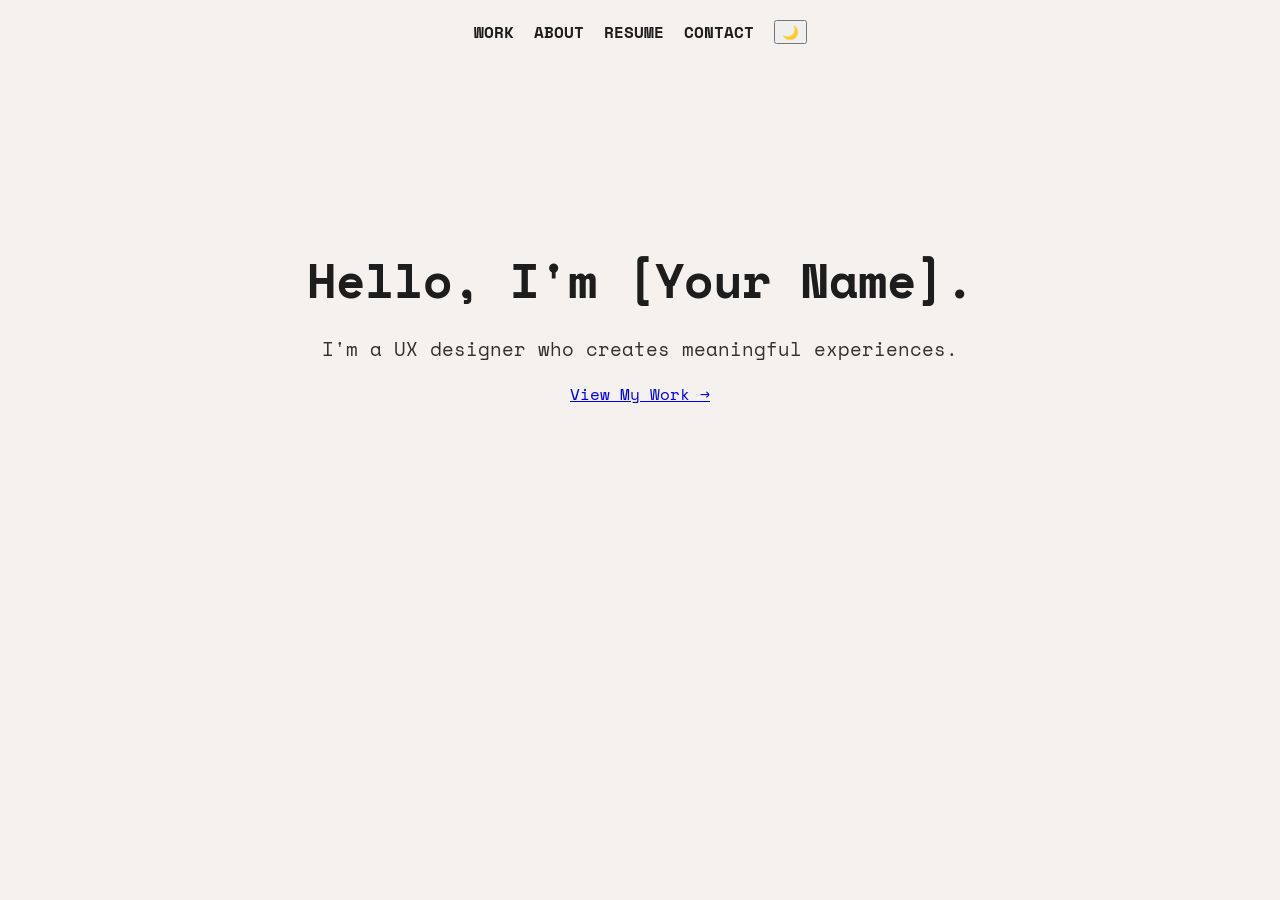
<file: index.html>
<!DOCTYPE html>
<html lang="en">
<head>
    <meta charset="UTF-8">
    <meta name="viewport" content="width=device-width, initial-scale=1.0">
    <title>My UX Portfolio</title>
    <link rel="stylesheet" href="styles.css">
    <script defer src="script.js"></script>
</head>
<body>
    <header>
        <nav>
            <a href="projects.html">Work</a>
            <a href="about.html">About</a>
            <a href="resume.html">Resume</a>
            <a href="contact.html">Contact</a>
            <button id="theme-toggle">🌙</button>
        </nav>
    </header>

    <main class="hero">
        <h1>Hello, I'm [Your Name].</h1>
        <p>I'm a UX designer who creates meaningful experiences.</p>
        <a href="projects.html" class="cta-button">View My Work →</a>
    </main>
</body>
</html>
</file>
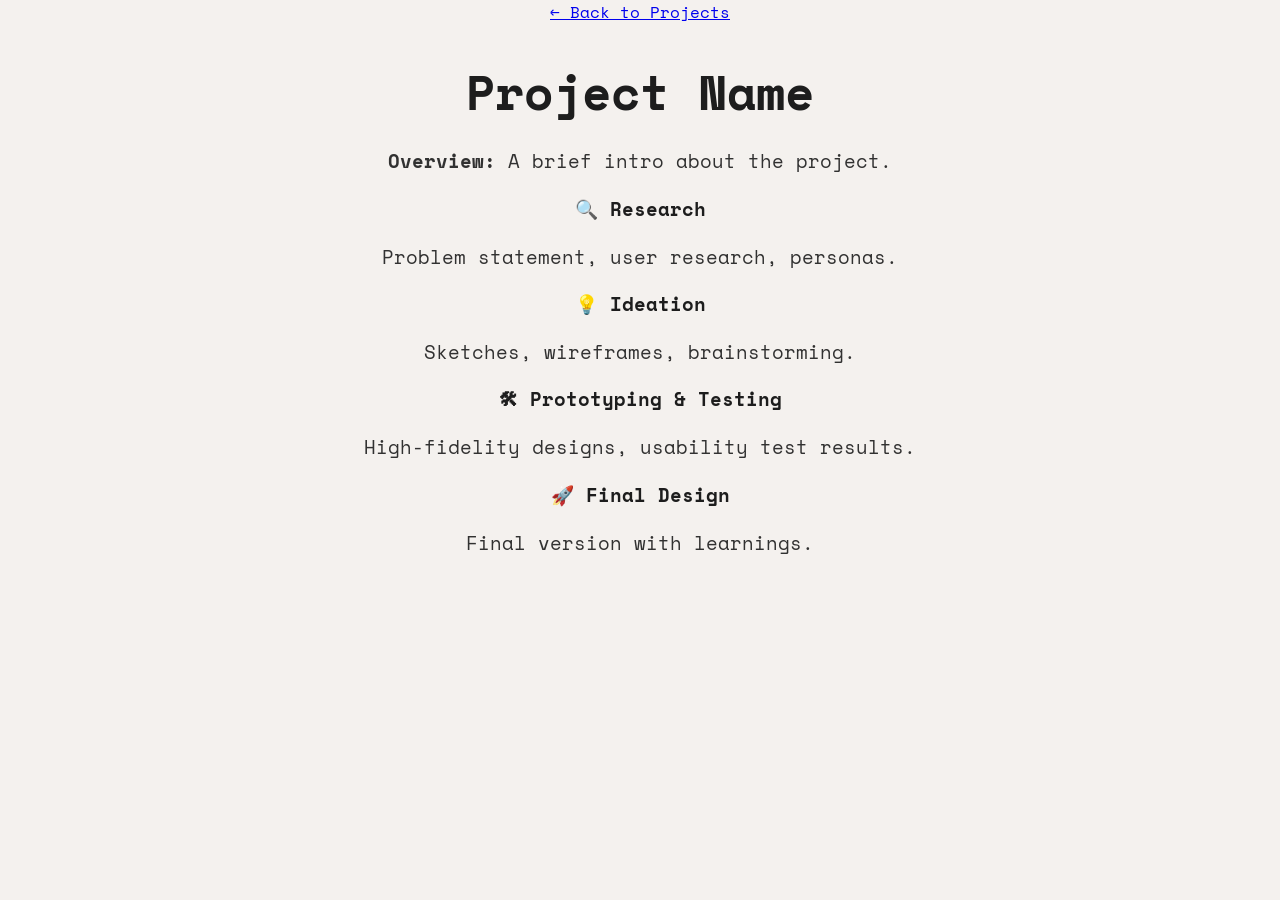
<file: project-detail.html>
<!DOCTYPE html>
<html lang="en">
<head>
    <meta charset="UTF-8">
    <meta name="viewport" content="width=device-width, initial-scale=1.0">
    <title>Project Case Study</title>
    <link rel="stylesheet" href="styles.css">
</head>
<body>
    <header>
        <a href="projects.html">← Back to Projects</a>
    </header>

    <main>
        <h1>Project Name</h1>
        <p><strong>Overview:</strong> A brief intro about the project.</p>

        <h3>🔍 Research</h3>
        <p>Problem statement, user research, personas.</p>

        <h3>💡 Ideation</h3>
        <p>Sketches, wireframes, brainstorming.</p>

        <h3>🛠 Prototyping & Testing</h3>
        <p>High-fidelity designs, usability test results.</p>

        <h3>🚀 Final Design</h3>
        <p>Final version with learnings.</p>
    </main>
</body>
</html>
</file>
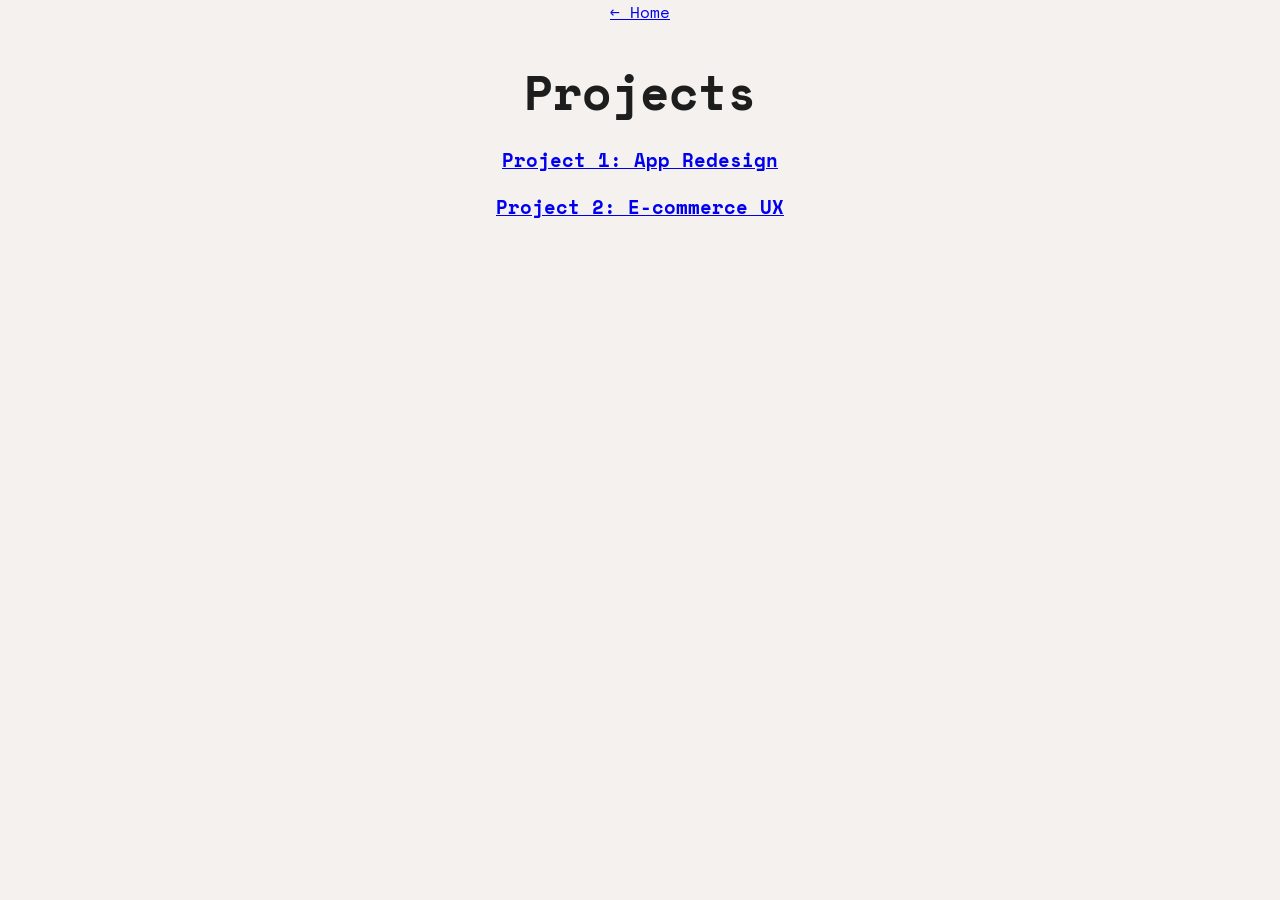
<file: projects.html>
<!DOCTYPE html>
<html lang="en">
<head>
    <meta charset="UTF-8">
    <meta name="viewport" content="width=device-width, initial-scale=1.0">
    <title>Projects</title>
    <link rel="stylesheet" href="styles.css">
</head>
<body>
    <header>
        <a href="index.html">← Home</a>
    </header>

    <main>
        <h1>Projects</h1>
        <div class="projects-grid">
            <a href="project-detail.html?project=1" class="project-card">
                <h3>Project 1: App Redesign</h3>
            </a>
            <a href="project-detail.html?project=2" class="project-card">
                <h3>Project 2: E-commerce UX</h3>
            </a>
        </div>
    </main>
</body>
</html>
</file>
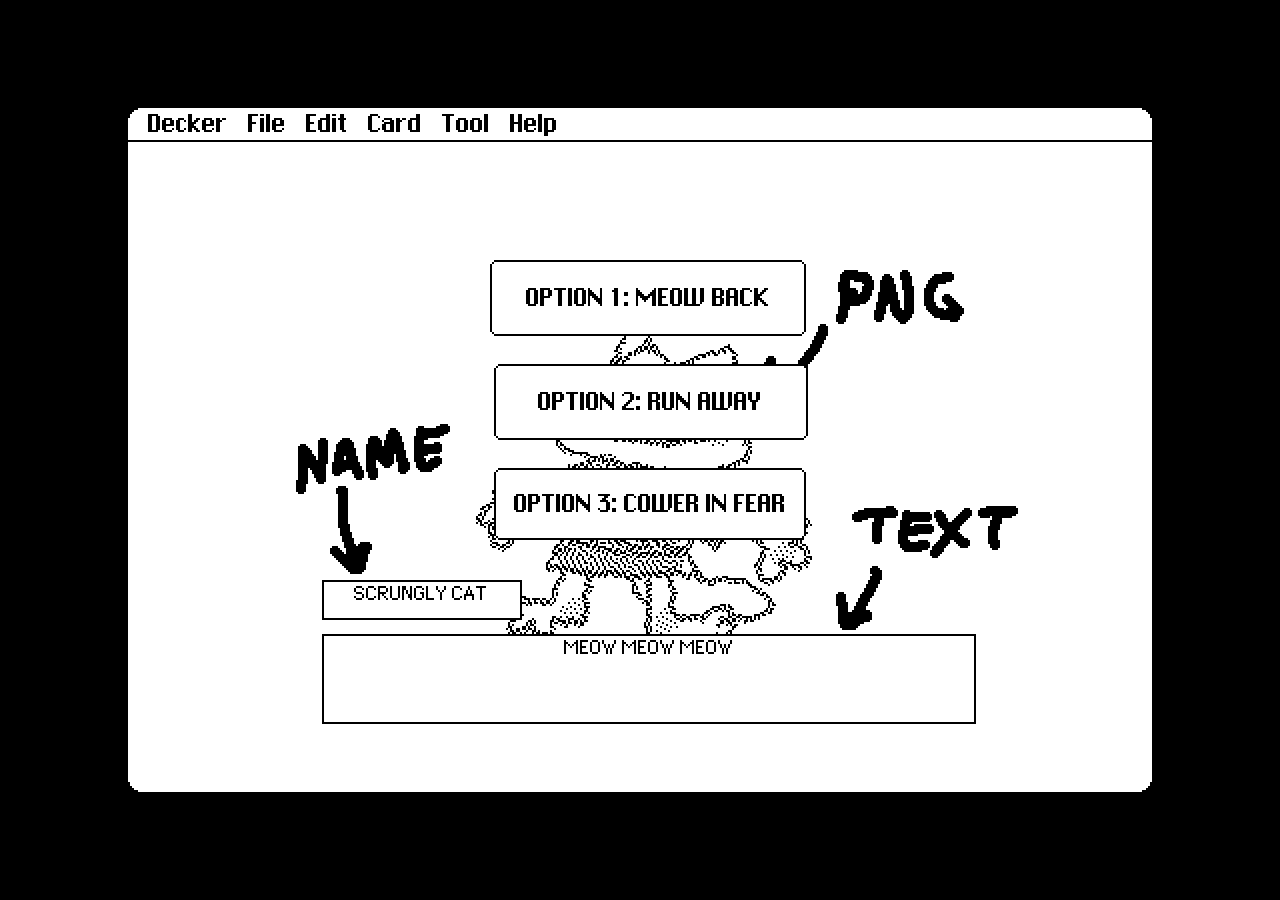
<file: untitled.html>
<body><script language="decker">
{deck}
version:1
card:0
size:[512,342]

{card:home}
image:"%%IMG2AgABVgD/AP8A/wD/AP8A/wD/AP8A/wD/AP8A/wD/AP8A/wD/AP8A/wD/AP8A/wD/AP8A/wD/AP8A/wD/AP8A/wD/AP8A/wD/AP8A/wD/AP8A/wD/AP8A/wD/AP8A/wD/AP8A/wD/AP8A/wD/AP8A/wD/AP8A/wD/AP8A/wD/AP8A/wD/AP8A/wD/AP8A/wD/AP8A/wD/AP8A/wD/AP8A/wD/AP8A/wD/AP8A/wD/AP8A/wD/AP8A/wD/AP8A/wD/AP8A/wD/AP8A/wD/AP8A/wD/AP8A/wD/AP8A/wD/AP8A/wD/AP8A/wD/AP8A/wD/AP8A/wD/AP8A/wD/AP8A/wD/AP8A/wD/AP8A/wD/AP8A/wD/AP8A/wD/AP8A/wD/AP8A/wD/AP8A/wD/AP8A/wD/AP8A/wD/AP8A/wD/AP8A/wD/AP8A/wD/AP8ACgEHABYBAwD/AOABDQAQAQUAEAEFAP8AyQEPAAcBAwAFAQUADAEKAP8AyAEQAAUBBQAEAQYACgELAP8AyAEQAAUBBgADAQYACQEMAP8AyAEFAAIBCgADAQcABAEFAAgBDAD/AMgBBgAGAQYAAwEHAAQBBQAIAQkA/wDLAQYABwEFAAMBCAADAQUABwEGAP8AzwEGAAYBBgADAQgAAwEGAAYBBgD/AM8BCQADAQYAAwEIAAMBBgAFAQYA/wDQAQoAAgEFAAQBCAAEAQUABQEGAP8A0QEJAAEBBgADAQoAAwEFAAUBBQD/ANIBEAADAQoAAwEFAAUBBQAFAQMA/wDKAQ8ABAEKAAMBBQAFAQUABAEFAP8AyQEPAAQBCgADAQUABQEFAAQBBgD/AMgBDgAFAQsAAgEFAAUBBQAEAQcA/wDHAQ0ABQEMAAIBBQAFAQYABAEHAP8AxgEKAAgBBgABAQUAAgEFAAUBBgAFAQcA/wDEAQYADQEFAAIBBQACAQUABgEGAAUBBwD/AMMBBgANAQUAAgEGAAEBBQAGAQkAAQEJAP8AwgEFAA0BBgACAQwABwESAP8AwgEFAA0BBgADAQsACAERAP8AwQEGAA0BBQAEAQoACgEPAP8AwgEGAA0BBQAFAQkACwENAP8AXgECAGMBBQAOAQUABgEHAA8BCgD/AF0BAgABAQEAYgEFAA8BAwAIAQUAFQEEAP8AXgEBAAIBAgBiAQMAHAEDAP8AdwECAAEBAQBbAQMA/wCfAQEAAQEBAAEBAwBXAQUA/wCeAQEAAQEBAAMBAgBWAQUA/wCdAQEAAQEBAAMBAQACAQIAVAEFAP8AnAECAAYBAgBVAQYA/wCcAQEAAQEBAAYBAwBTAQYA/wCbAQEACwEBAFIBBgD/AJsBAgAKAQEAAQEBAFEBBgD/AJoBAQALAQIAAQEBAFABBgD/AJsBAwAJAQEAAQEBAFEBBgD/AJoBAQALAQEAAgEBAAEBAgAkAQEAKAEGAP8AmgECAAkBAgABAQIAAQECAAEBAQAhAQMAKAEGAP8AmgEBAAEBAQAHAQEAAQEBAAEBAgABAQEAAgEBAB8BAgACAQIAJgEGAP8AmgECAAgBAgABAQIAAgEBAAEBAgABAQEAGQECAAIBAQABAQIAAgECACQBBwD/AJwBAgADAQIAAQEBAAEBAQAEAQEAAgEBAAEBAQAXAQIAAQECAAEBAQACAQEAAwECACIBBwD/AJwBAQAFAQIAAQEBAAoBAQABAQIAEQEEAAEBAQACAQIACQEBACEBBgD/AJwBAgABAQEAAQECABABAQABAQEADgECAAIBAgANAQIAEAEDAA4BBgD/AJwBAQACAQIAAgECABEBAgALAQIAAQECABABAgAPAQUADAEHAP8AmwECAAEBAgABAQIAFAECAAgBAgABAQEAFQEBAA4BBQALAQcA/wCcAQEAAQECAAIBAQAUAQEABAEBAAIBAwABAQEAAQEBABMBAwANAQYACwEGAP8AhQEBABkBAQABAQIAFQECAAEBAgABAQIAAgEBAAEBAQAVAQEADwEGAAoBBgD/AIUBAgAXAQIAAgEBABUBAQABAQIAAQEBAAIBAgABAQEAFwEBAAEBAQANAQUACQEIAP8AhQEBAAEBAQAVAQEAAQECABcBAQACAQEAAQEBAAEBAQAbAQIAAQEBAAsBBgAIAQgA/wCIAQIAEwECABoBAgABAQIAHwEBAAEBAQALAQYABwEIAP8AiAEBABMBAgACAQEAGgEBAAIBAQABAQEAHQECAAsBBgAHAQgA/wCJAQMADwECAAEBAgAeAQIAHgEBAA0BBgAGAQgA/wCMAQIADQECAAIBAQAHAQUAMwECAAwBBQAGAQcA/wCQAQEADAEBAAEBAgAFAQIAAQEBAAMBAgAzAQIACgEGAAQBCAD/AJABAgAKAQIAAgECAAEBAwACAQIAAQECAAIBAgAxAQEAAQEBAAoBBgADAQgA/wCTAQIABwECAAEBAgACAQEAAgECAAIBAQACAQIANAEBAAwBBQADAQgA/wCTAQIACAEBAAIBAgABAQIAAQEBAAEBAQAGAQIAMgEDAAoBBgACAQgA/wCWAQIABAECAAEBAgAFAQIACQEBADIBAQAMAQ8ABQEFAP8AjAEBAAUBAQABAQEAAQEBAA8BAgAzAQEAAQEBAAkBDgAFAQgA/wCMAQMAAQECAAEBAQARAQIADwECACMBAgAJAQ0AAQENAP8AjAEBAAIBAQACAQEAFAEBAA0BAgABAQEAIgEBAAEBAQAIARsA/wCNAQEAAQECAAYBAQAMAQIADwEBAAIBAgAhAQEAAQEBAAcBHAD/AI0BAgABAQEABQEBAAEBAQALAQMADAECAAEBAgAjAQEACQEbAP8AfAEBAA8BAgABAQEABgECAAEBAQANAQEACwECAAIBAQAkAQMABwEZAP8AfQECAAEBAgABAQIACQECAAcBAQACAQIADQEBAAEBAQAIAQEAAgECACcBAQAHAREA/wCFAQEAAQECAAIBAgABAQMABAEBAAgBAgABAQIADwECAAcBAgAoAQIAAQEBAAcBDgD/AIoBAQABAQIAAgECAAIBAQACAQIAAQEBAAUBAQACAQIAAgEBAA0BAQAHAQEAAgEBABUBAQAQAQEAAQECAAkBCwD/AI4BAgACAQEAAQECAAIBAQACAQEABgECAAEBAQACAQEADAECAAcBAgAXAQIADwECAAIBAQAKAQYA/wCcAQIACQECAAEBAwAMAQIAAQECAAMBAQAXAQIAAwEBAAwBAQACAQIA/wCrAQEAAgEBAAQBAQACAQIAAQEBAAEBAQAQAQIAAwECABYBAgABAQMAAQEBAAsBAgABAQIA/wCqAQMAAwEBAAYBAQABAQIAEQEBAAEBAQACAQEAAQEBABUBAQACAQEAAQEBAA4BAQD/AK8BAQAFAQEAAgEBABYBAQABAQIAAgEBABYBAQABAQIAAQECAA4BAwD/AKkBAgAEAQEAHQEBAAIBAgAXAQIAAgEBAAsBAQAEAQEAAQEDAP8ApgEBAAEBAQAGAQEAAQECABgBAgABAQEAFwEBAAEBAgABAQEACQEBAAMBAQADAQEAAgEBAP8ApgEBAAEBAQACAQEAAgECAAEBAwACAQEAFQECABsBAgAQAQEAAwEBAAEBAQD/AKUBAgAFAQIAAQEBAAIBAgAYAQEAGAECAAwBAQACAQEABwEBAAEBAQD/AGsBBAAwAQIABQEDAAMBAQACAQIAAgECABcBAQAZAQEACgEBAAYBAQACAQEAAwEBAAEBAQD/AF8BAwAGAQcALQECAAEBAgACAQEAAgEBAAIBAgABAQIAAQECAAIBAwA9AQEACAEBAAEBAQABAQEA/wBRAQMACgERACoBAwABAQEABgECAAQBAQABAQIAAgECAAIBAQABAQYAMgEDAAQBAQACAQEABgEBAAEBAQD/AE8BBQAJAREAKQECAAEBAQABAQIABAEBAAEBAQAFAQEACgEBAAMBAQABAQIAMAEBAAEBAgAIAQEABQECAP8ATwEGAAgBEAAtAQIABQECAAQBAQANAQMAAQEBAAIBAgAuAQIAAgEBAAIBAQACAQEABAEBAAMBAQABAQEA/wBNAQcACAEOACwBAwAJAQIABAEBAAMBAQAKAQEAAQEBAAIBAgADAQIAKAEBAAEBAgABAQEABgEBAAYBAQABAQEA/[base64]/wApAQUABQEIAAcBBwABAQoABQEFAAUBAwA6AQEAAQEBACMBAQADAQEAAQECAAEBAgABAQIAAQECAAIBAQACAQIAAgEBAAQBAgAKAQEADAEBAAEBAgD/AB8BAwAGAQUABAEJAAYBCAABAQoABQEOADkBAQABAQIAKwEBAAIBAQACAQEAAQECAAEBAgACAQEADwEBAAQBAQAJAQEAAQEBAP8AIAEFAAUBBQAEAQkABgETAAUBDgA6AQEAAgEBADABAQABAQIAJwECAP8AHgEGAAQBBQAEAQoABQETAAUBDgA7AQEAAQEDAFkBAQD/AB8BBwADAQUABAEKAAUBFAAEAQ4APAEBAAIBAwBWAQEAAQEBAP8AHgEHAAMBBQADAQsABQEUAAQBDQA+AQEAAwEIAE8BAQABAQEA/wAeAQgAAgEFAAMBCwAFAQ4AAQEFAAQBBwBHAQEABAEBAAIBAgAFAQEAAQEBAAEBAgBCAQIA/wAgAQkAAQEFAAMBBQABAQYABAEOAAEBBQAEAQUABQEDAEgBAQACAQQAAQECAAUBAQBAAQEAAQEBAP8AHwEJAAEBBQADAQUAAQEGAAQBDgABAQYAAwEGAAIBBgBJAQEAAgEBAAEBAQABAQEAAQEBAAEBAgA/AQIAAgEBAP8AHwEPAAMBDAAEAQUAAQEIAAEBBgADAQYAAQEHAEgBAgABAQIAAQEBAAEBAwABAQIAAQECADoBAgABAQMA/wAgAQ8AAgEOAAMBBQACAQcAAgEGAAMBDQBFAQIAAgECAAUBAQACAQEAAgECAAEBAgAEAQQALgECAAEBAQADAQEA/wAgAQ4AAwEOAAMBBQADAQUAAwEGAAMBDABAAQEAAgECAAEBAgABAQEAAQEBAAIBAgADAQIAAQECAAIBAQABAQEAAQECAAIBAQABAQEAAgEBACUBAQACAQIAAQEBAAEBAQD/ACQBDgADAQ8AAgEFAAQBAwAEAQYAAwELAEEBAQABAQIAAQEBAAIBAgACAQEAAwEBAAIBAQAEAQIAAgECAAEBAgABAQEAAQEEAAEBAgAFAQEAGgEDAAEBAgACAQEA/[base64]/ACwBBQACAQcAAwEFAAUBBgACAQUACwEDAEoBAgABAQIAAgECAAIBAQACAQEAAwECAAIBAQACAQEAAQEBAAMBAQACAQIAAQECAAIBAQABAQEABQECAAEBAQABAQEABgECAAIBAgACAQEACAECAAEBAgD/AC4BBQADAQYABAEDAAcBBQACAQUAQAEBABYBAQACAQEAAQEBAAQBAQACAQEAAgECAAMBAQACAQEAAgEBAAYBAgABAQEAAgEBAAYBAQACAQEAAQECAAIBAgAJAQIAAQEBAAIBAQACAQIAAgEBAAEBAgD/AC4BBQADAQYADgEFAAIBBQA9AQMAAQECABMBAgABAQIAAQEBAAEBAQACAQEAAgEBAAQBAQACAQEAAgEBAAIBAQACAQEAAgECAAgBAQAFAQIAAQEBAAEBAgABAQIACQECAAMBAQAEAQEAAgEBAAIBAwD/ACsBBQAEAQUADwEDAAQBAwA9AQIAAQEBAAEBAQABAQEAEgEBAAcBAQADAQEAAgECAAIBAQADAQEAAgEBAAUBAgACAQEAAgEBAAIBAQADAQEAAgECAAEBAQACAQIAAgEBAAgBAQABAQEAAgEBAAIBAgACAQEAAgECAAIBAgABAQIA/wAmAQYABAEFAFUBAQACAQIAAwECABEBAQACAQEAAQEBAAIBAgACAQEABAEBAAIBAgACAQEABAECAAEBAgAOAQIACQEBAAcBAgACAQEAAwEBAAIBAQACAQEAAwECAAIBAgABAQEA/wAlAQYABQEDAFYBAgAHAQIADwEBAAIBAQACAQEAAQEBAAIBAQACAQIAAgEBAAQBAQAEAQEAAQECAAIBAQADAQEAAgEBAAIBAQAEAQEAAgEBAA8BAQABAQEAAgECAAIBAQACAQEAAgEBAAUBAgACAQIA/wAkAQUAXgEBAAEBAQAGAQEAEQEDAAIBAQACAQEAAgEBAAQBAQACAQIAAgEBAAIBAQACAQEAAgEBAAMBAQAJAQEAAQECAAMBAQACAQEACQECAAIBAQAEAQEAAgEBAAIBAQACAQIAAQEBAAMBAQACAQIA/wAjAQUAEAEEAEoBAQABAQEABAEBAAEBAwANAQIABAEBAAIBAQACAQEAAgECAAIBAQADAQEABQEDAAkBAQACAQEABAECAAEBAQACAQEAAgEBAAEBAQAEAQEAAgEBAAEBAgACAQIAAgEBAAIBAQACAQEABAEBAAMBAQAEAQMA/wAgAQUADwEGAEkBAgAIAQEAAQEBAAcBBAABAQIAAQEBAAIBAQACAQEAAgEBAAQBAQACAQEAAwEDAAEBAgADAQEAAgEBAAIBAQAGAQEAAgEBAAIBAQADAQEAAwEBAAIBAQACAQIAAgEBAAIBAQACAQEAAgEBAAIBAQACAQEAAQEBAAIBAgACAQIAAgEBAAIBAQD/AB8BBQAPAQYASAEBAAEBAQACAQEAAwEBAAMBAgAEAQIAAgECAAIBAwADAQEAAgEBAAIBAgACAQEAAgEBAAIBAgABAQIAAgEBAAsBAQAHAQIAAQECAAIBAQACAQEAAQEDAAEBAgABAQEAAgEBAAMBAQACAQEAAgEBAAIBAQACAQEAAwEBAAUBAgD/[base64]/[base64]/ADYBBQBIAQEAAQECAAEBAwAEAQIAAQEBAAsBAgACAQEAAgEBAAIBAQAEAQEAAgEBAAEBAgAFAQEACQEBAAgBAgABAQEAAQECAAgBAQADAQIAAgEBAAIBAQACAQEAAgEBAAIBAQACAQEAAgEBAAMBAQACAQIA/wA5AQUASQEBAAEBAgACAQEAEgEBAAEBAQACAQEAAgEBAAIBAQACAQEAAgECAAIBAQADAQEAAgECAAIBAQACAQEABAEBAAIBAQADAQIAAQEBAAQBAQACAQIAAgEBAAEBAQADAQIAAgEBAAIBAQACAQEAAgEBAAIBAQACAQEAAgEBAAEBAQADAQIA/[base64]/ABQBDwBaAQEABQEBAAIBAQACAQEAAgEBAAIBAQAEAQEAAgEBAAIBAQACAQEAAwEBAAIBAQACAQEAAgECAAIBAQACAQEAAQECAAIBAgACAQIAAgECAAIBAQABAQEAIAEBAAEBAQAIAQMAAgEBAAYBAgD/ABcBDQBaAQIABQEBAAIBAQACAQEAAgEBAAIBAgABAQEAAgEBAAIBAQACAQEAAgECAAIBAQACAQEAAQEBAAQBAQABAQEAAgEBAAMBAQADAQIAAgEBAAYBAgAfAQEAAQEBAAYBAQABAQIAAgEDAAQBAgABAQIA/[base64]/wBhAQIABwEBAAEBAgACAQIAAQECAAEBAgACAQEAAgECAAEBAQACAQQAAgECAAEBAgABAQIAAwECAAEBAgABAQEAAgECAAEBAgABAQIAAQEBABwBAwAHAQEAAgEBACsBBQD/AGABAQAMAQEAAQECAAIBAQACAQEABAECAAEBAQABAQMAAgEDAAIBAQACAQEAAgEDAAIBAgAGAQEAAgEBAAIBAQACAQIABgEBAAIBAwAPAQEABwECAAEBAQAsAQYA/wBfAQIAAQEBAAoBAgASAQIAAQEBAAIBAgADAQEACQEBAAgBAgADAQIAAgECAAIBAgABAQIAAgEKAAYBAQABAQUAAQECAAEBAQAsAQYA/wBeAQEAAgEBAAwBAgATAQIABgECAAkBAwAMAQEAAQECAAEBAgABAQEAAQECAAEBAQAEAQEAAwEBAAEBAQAGAQIAAwECAAIBAQAsAQYA/wBfAQIADAEBABgBAQAEAQEAAgEBAAkBAQAOAQEAAwEBAAIBAQAGAQIAAQEDAAEBAQABAQIABwECAAIBAQAvAQYA/wBeAQEAAQEBAAwBAwAVAQIABQEDAAgBAgASAQMAEQECAAgBAQAwAQYA/wBfAQEAEAEDABMBAQABAQEABAEBAAoBAQABAQEAJgEDADcBBgD/AF4BAwAOAQEAFgEBAAEBAQAFAQIACgECACcBAgABAQEAMwEGAP8ARwEFABMBAQAPAQIAAQEBABQBAQAGAQIACgEBACgBAQACAQEANAEGAP8ARgECAAIBAQABAQIAEQEBAAEBAQAMAQEAAgEBABUBBAADAQEADAEDACcBAgABAQIAJAEDAAkBBgD/AEYBAQACAQIAAgEBAAEBAQAQAQEAAQEBAAwBAgAaAQIAAwECAAoBAQArAQIAAQEBACIBBQAHAQcA/wBFAQIAAQEBAAIBAgACAQQADQEBAA4BAgAZAQEABAECAAoBAQABAQEALQECACEBBQAHAQYA/wBIAQIAAwEDAAMBAwABAQQAAQECAAIBAQABAQEACAEBAAIBAQACAQIAGQEDAAMBAQAJAQEAAQEBACwBAQACAQEAIAEFAAYBBgD/AEcBAgAHAQMAAwEBAAIBAQACAQEAAgECAAIBAQANAQEAHgECAAEBAQAJAQIALwECACABBQAGAQYA/wBHAQIABQECAAMBAgABAQIAAQECAAEBAgABAQIAAQEBAAcBAQACAQEABAEDABoBAQABAQIACQEBAAEBAQAvAQEAAQEBAB8BBgAEAQYA/wBKAQEABQEBAAUBAQABAQEABQECAAIBAQANAQEAAgEBAB4BAgAJAQEAGQEDAAEBAQATAQEAAQECAB4BBgAEAQYA/wBIAQMAHQEBAAMBAQAGAQMAHgEBAAgBAwATAQQAAgEBAAEBAgASAQEAIgEFAAMBBgD/AEkBAQAhAQEAAwEBAAIBAQACAQEAHQEDAAYBAQADAQIAEQECAAIBAgABAQEAAgECABABAQABAQIAIAEFAAMBBgD/AEoBAgAcAQEACwECAB0BAQALAQEAEQECAAIBAgACAQEAAQECABEBAgABAQEAIQEFAAIBCQD/AEgBAQABAQEABwEBABUBAQACAQEAAgEBAAMBAQABAQEAHAEBAAEBAQAEAQEAAgEBAAEBAwAOAQIAAQEBAAgBAQABAQEADQECAAIBAgAhAREA/wBHAQEAAQEHAAEBAgAcAQIAHwECAAwBAwABAQIAAgEFAAEBAQACAQEACQEBAAEBAgABAQIABgEDAAEBAgAkAREA/[base64]/AEwBAQAIAQEAAQEBAAEBAQAHAQEAAQECAAIBAgABAQIAAQECAAEBAgAeAQEAAQEBAAYBAQAFAQEADQEBAAgBAgACAQIABgEBAC4BDQD/AE8BAQABAQEABgEBAAEBAgAIAQEABAEBAAIBAQADAQEAAgECAB4BAQABAQEAAwEBAAQBAQAYAQIAAwEBAAEBAQABAQIAMwEKAP8AUQECAAUBAgABAQEAAgEBAAcBAgAFAQIABQEBACABAgABAQEABAEBAAQBAQACAQEAFAEBAAYBAgA0AQkA/wBRAQEAAQEBAAIBAgABAQIAAQECAAEBAQAJAQEALQEBAAEBAQAGAQEAIQEBADYBBwD/AFQBAgABAQIAAwEBAAIBAgABAQEABQEBAC8BAQABAQEAAgEBAAUBAQAdAQIA/wCRAQEAAQECAAIBAQABAQEAAwEBAAEBAgABAQMAAQECAC4BAgAFAQEAGwEBAAQBAQABAQEA/wCTAQIACgEBAAIBAQABAQEAMgEBAAcBAQACAQoAAQECAAkBAgABAQIAAQEBAAIBAQD/AJ8BAgACAQMAMQEEAAIBBAACAQEAAwEBAAIBAQACAQIABwEBAAIBAgACAQIA/wCiAQEANgEBAAIBAgABAQEAAgECAAEBAwABAQIAAQECAAIBAQAIAQIAAgECAP8A2gEBAAEBAgACAQIAAQEBAAIBAQAIAQIADAEBAAEBAgD/AN8BAgAPAQMACwEBAP8A8gEBAAIBAgAJAQEAAQEBAP8A8QEBAAEBAQABAQIABwEDAP8A8wEBAAIBAgAFAQEA/wD3AQEAAgECAAEBAgABAQMAAQEBAP8A9AECAAIBAgABAQEAAgECAP8A9wEBAAEBAQACAQEA/wD+AQIA/wD/AP8A/wD/AP8A/wD/AP8A/wD/AP8A/wD/AP8A/wD/AP8A/wD/AP8A/wD/AP8A/wD/AP8A/wD/AP8A/wD/AP8A/wD/AP8A/wD/AP8A/wD/AP8A/wD/AP8A/wD/AP8A/wD/AP8A/wD/AP8A/wD/AP8A/wD/AP8A/wD/AP8A/wD/AP8A/wD/AP8A/wD/AP8A/wD/AP8A/wD/AP8A/wD/AP8A/wD/AP8A/wD/AP8A/wD/AP8A/wD/AP8A/wD/AP8A/wD/AP8A/wD/AP8A/wD/AP8A/wD/AP8A/wD/AP8A/wD/AP8A/wD/AP8A/wD/AP8A/wD/AP8A/wD/AP8A/wD/AP8A/wD/AP8A/wD/AP8AYQ=="
{widgets}
field1:{"type":"field","size":[327,45],"pos":[97,263],"align":"center","value":"MEOW MEOW MEOW"}
field2:{"type":"field","size":[100,20],"pos":[97,236],"align":"center","value":"SCRUNGLY CAT"}
button1:{"type":"button","size":[158,38],"pos":[181,76],"text":"OPTION 1: MEOW BACK"}
button2:{"type":"button","size":[157,38],"pos":[183,128],"text":"OPTION 2: RUN AWAY"}
button3:{"type":"button","size":[156,36],"pos":[183,180],"text":"OPTION 3: COWER IN FEAR"}

</script>

<a id="target" style="display:none"></a>
<img id="loader" style="display:none" src="[data-uri]">
<input id="source" type="file" style="display:none" accept="image/*">
<canvas id="render" style="display:none" width="512" height="342"></canvas>
<canvas id="lrender" style="display:none" width="45" height="344"></canvas>
<canvas id="rrender" style="display:none" width="45" height="344"></canvas>
<canvas width="0" height="0" id="ltools"></canvas>
<canvas id="display" width="1024" height="684" style="cursor: default;"></canvas>
<canvas width="0" height="0" id="rtools"></canvas>
<style>
html,body{height:100%;}
body{background:black;margin:0;display:flex;align-items:center;justify-content:space-between;-webkit-user-select:none;user-select:none;}
body{touch-action:none;overflow:hidden;}
</style>
<script>

VERSION="1.42"

// lil: Learning in Layers

let allocs=0,calldepth=0,do_panic=0
lmn  =x      =>(allocs++,{t:'num',v:isFinite(x)?+x:0}),   lin  =x=>x&&x.t=='num'
lms  =x      =>(allocs++,{t:'str',v:''+x }),              lis  =x=>x&&x.t=='str'
lml  =x      =>(allocs++,{t:'lst',v:x    }),              lil  =x=>x&&x.t=='lst'
lmd  =(k,v)  =>(allocs++,{t:'dic',k:k||[],v:v||[]}),      lid  =x=>x&&x.t=='dic'
lmt  =x      =>(allocs++,{t:'tab',v:x    }),              lit  =x=>x&&x.t=='tab'
lmi  =(f,n,x)=>(allocs++,{t:'int',f,n}),                  lii  =x=>x&&x.t=='int'
lmon =(n,a,b)=>(allocs++,{t:'on' ,n:n,a:a,b:b,c:null}),   lion =x=>x&&x.t=='on'
lmnat=f      =>(allocs++,{t:'nat',f:f}),                  linat=x=>x&&x.t=='nat'
lmblk=_      =>(allocs++,{t:'blk',b:[],locals:[]}),       liblk=x=>x&&x.t=='blk'
lmenv=p      =>{allocs++;const r={t:'env',v:{},p:p};r.local=(n,x)=>env_local(r,lms(n),x);return r}

NONE=lmn(0), ONE=lmn(1), seed=0x12345, max=Math.max, min=Math.min, abs=Math.abs
ISODATE=lms('%04i-%02i-%02iT%02i:%02i:%02iZ%n%m'), PARTS=['year','month','day','hour','minute','second'].map(lms)
clchar=x=>{const c=x.charCodeAt(0);return x=='\t'?' ':(c>=32&&c<=126)||(x=='\n')?x:'?'}
clchars=x=>x.replace(/\r/g,'').replace(/\t/g,' ').replace(/[\u201C\u201D]/g,'"').replace(/[\u2018\u2019]/g,"'").replace(/[^ -~\n]/g,'?')
wnum=y=>{
	let w='',d='',s=y<0?(y=-y,'-'):'',i=Math.floor(y);y=Math.round((y-Math.floor(y))*1000000);if(y>=1000000)i++
	while(i>0){w=(0|i%10)+w,i=i/10}for(let z=0;z<6;z++){d=(0|y%10)+d,y=y/10}
	return s+('0'+w).replace(/^(0+)(?=[^0])/,'')+('.'+d).replace(/(\.?0+)$/,'')
}
mod=(x,y)=>x-y*Math.floor(x/y)
range=x=>Array.from(Array(x)).map((_,i)=>i)
torect=t=>{const n=Object.values(t).reduce((x,y)=>max(x,lil(y)?count(y):1),0);Object.keys(t).map(k=>t[k]=take(n,lil(t[k])?t[k].v:[t[k]]))}
count=x=>lin(x)?1: lis(x)||lil(x)||lid(x)?x.v.length: lit(x)?(Object.values(x.v)[0]||[]).length:0
rows=x=>{const t=lt(x);return lml(range(count(t)).map(i=>lmd(Object.keys(t.v).map(lms),Object.values(t.v).map(x=>x[i]))))}
coltab=x=>{
	const n=lmn(x.v.reduce((x,y)=>max(x,lil(y)?count(y):1),0))
	return lmt(x.k.reduce((r,k,i)=>(r[ls(k)]=dyad.take(n,lil(x.v[i])?x.v[i]:lml([x.v[i]])).v,r),{}))
}
rowtab=x=>{
	const ok=[],t={};x.v.map(r=>r.k.map(k=>{if(!t[ls(k)])ok.push(k);t[ls(k)]=[]}))
	x.v.map(x=>Object.keys(t).map((k,i)=>t[k].push(dget(x,ok[i])||NONE)));return lmt(t)
}
listab=x=>{
	const m=x.v.reduce((r,x)=>max(r,count(x)),0);const t={};for(let z=0;z<m;z++)t['c'+z]=[]
	x.v.map(row=>{for(let z=0;z<m;z++)t['c'+z].push(z>=count(row)?NONE:row.v[z])});return lmt(t)
}
zip=(x,y,f)=>{const n=count(x),o=count(y)<n?take(n,y.v):y.v;return x.v.map((x,i)=>f(x,o[i%n]))}
dzip=(x,y,f)=>{
	const r=lmd(x.k.slice(0),x.v.map((z,i)=>f(z,dget(y,x.k[i])||NONE)))
	y.k.filter(k=>!dget(x,k)).map(k=>dset(r,k,f(NONE,dget(y,k))));return r
}
match=(x,y)=>x==y?1: (x.t!=y.t)||(count(x)!=count(y))?0: (lin(x)||lis(y))?x.v==y.v:
	         lil(x)?x.v.every((z,i)=>dyad['~'](z,y.v[i]).v): lit(x)?dyad['~'](rows(x),rows(y)).v:
	         lid(x)?x.v.every((z,i)=>dyad['~'](z,y.v[i]).v&&dyad['~'](x.k[i],y.k[i]).v):0

splicet=(f,x,t)=>{const r={};Object.keys(t.v).map(k=>r[k]=f(x,t.v[k]));return lmt(r)}
splice=(f,x,y)=>lis(y)?lms(f(x,ll(y)).map(ls).join('')): lid(y)?lmd(f(x,y.k),f(x,y.v)): lit(y)?splicet(f,x,y): lml(f(x,ll(y)))
ina=(x,y)=>lmn(lis(y)?y.v.indexOf(ls(x))>=0: lil(y)?y.v.some(y=>match(x,y)): lid(y)?dget(y,x)!=undefined: lit(y)?ls(x)in y.v: x==y)
filter=(i,x,y)=>{
	x=lis(x)?monad.list(x):lml(ll(x))
	if(lid(y)){const r=lmd();y.k.forEach((k,v)=>i==lb(ina(k,x))&&dset(r,k,y.v[v]));return r}
	if(!lit(y))return lml(ll(y).filter(z=>i==lb(ina(z,x)))); const n=x.v.every(lin),nx=x.v.map(ln),ix=y.v[Object.keys(y.v)[0]]||[]
	if(n&&i){const r=dyad.take(NONE,y);nx.forEach(i=>{Object.keys(y.v).map(c=>{const v=y.v[c][i];if(v)r.v[c].push(v)})});return r}
	if(n&&!i){const r=dyad.take(NONE,y);ix.forEach((_,i)=>{if(nx.indexOf(i)<0)Object.keys(y.v).map(c=>r.v[c].push(y.v[c][i]))});return r}
	return lmt(Object.keys(y.v).reduce((t,k)=>(i==lb(ina(lms(k),x))&&(t[k]=y.v[k]),t),{}))
}
take=(x,y)=>{const n=y.length, s=x<0?mod(x,n):0; return range(abs(x)).map(z=>y[mod(z+s,n)]||NONE)}
dkix=(dict,key)=>dict.k.findIndex(x=>match(key,x)), dget=(dict,key)=>dict.v[dkix(dict,key)]
dvix=(dict,val)=>dict.v.findIndex(x=>match(val,x)), dkey=(dict,val)=>dict.k[dvix(dict,val)]
dset=(d,k,v)=>{const i=d.k.findIndex(x=>match(x,k));if(i<0){d.k.push(k),d.v.push(v)}else{d.v[i]=v};return d}
union=(x,y)=>{const r=lmd(x.k.slice(0),x.v.slice(0));y.k.forEach(k=>dset(r,k,dget(y,k)));return r}
amend=(x,i,y)=>{
	if(lii(x))return x.f(x,i,y)
	const clonetab=x=>{const r={};Object.keys(x.v).map((k,i)=>{r[k]=x.v[k].slice(0)});return r}
	if(lit(x)&&lin(i)){
		const r=clonetab(x), rn=count(x), cols=ll(monad.keys(x)), ri=0|ln(i); y=lid(y)?y: lmd(cols, new Array(cols.length).fill(y))
		if(ri>=0&&ri<rn)y.k.map((k,i)=>{k=ls(k);if(k in r)r[k][ri]=y.v[i]});return lmt(r)
	}
	if(lit(x)&&lis(i)){
		const r=clonetab(x), rn=count(x), c=lil(y)?ll(y).slice(0,rn): new Array(rn).fill(y)
		while(c.length<rn)c.push(NONE);r[ls(i)]=c;return lmt(r)
	}
	if(!lis(x)&&!lil(x)&&!lid(x))return amend(lml([]),i,y)
	if((lil(x)||lis(x))&&(!lin(i)||(ln(i)<0||ln(i)>count(x))))return amend(ld(x),i,y)
	if(lil(x)){const r=lml(x.v.slice(0));r.v[ln(i)|0]=y;return r}
	return lid(x)?dset(lmd(x.k.slice(0),x.v.slice(0)),i,y): lis(x)?lms(ls(x).slice(0,ln(i))+ls(y)+ls(x).slice(1+ln(i))): lml([])
}
l_at=(x,y)=>{
	if(lii(x))return lis(y)&&y.v=='type'?lms(x.n): x.f(x,y)
	if(lit(x)&&lin(y))x=monad.rows(x); if((lis(x)||lil(x))&&!lin(y))x=ld(x)
	return lis(x)?lms(x.v[ln(y)|0]||''): lil(x)?x.v[ln(y)|0]||NONE: lid(x)?dget(x,y)||NONE: lit(x)&&lis(y)?lml(x.v[ls(y)]): NONE
}
amendv=(x,i,y,n,tla)=>{
	if(lii(x))tla.v=0;const f=monad.first(i[n]||NONE)
	return (!tla.v&&n+1 <i.length)?amendv(l_at(x,f),i,y,n+1,tla):
	       (n+1<i.length)?amend(x,f,amendv(l_at(x,f),i,y,n+1,tla)): (n+1==i.length)?amend(x,f,y): y
}
lb=x=>lin(x)?x.v!=0: lis(x)?x.v!='': lil(x)||lid(x)?x.v.length: 1
ln=x=>lin(x)?x.v: lis(x)?(isFinite(x.v)?+x.v:0): lil(x)||lid(x)?ln(x.v[0]): 0
ls=x=>lin(x)?wnum(x.v): lis(x)?x.v: lil(x)?x.v.map(ls).join(''): ''
ll=x=>lis(x)?x.v.split('').map(lms): lil(x)||lid(x)?x.v: lit(x)?rows(x).v: [x]
ld=x=>lid(x)?x:lit(x)?monad.cols(x):lil(x)||lis(x)?lmd(range(count(x)).map(lmn),lis(x)?ll(x):x.v):lmd()
lt=x=>lit(x)?x: lid(x)||lil(x)?lmt((lid(x)?['key','value']:['value']).reduce((t,k,i)=>(t[k]=x[k[0]],t),{})): lmt({value:ll(x)})
vm=f=>{const r=x=>lid(x)?lmd(x.k,x.v.map(r)):lil(x)?lml(x.v.map(r)):f(x);return r}
vd=f=>{const r=(x,y)=>
	 lid(x)&lid(y)?dzip(x,y,r)    :lid(x)&!lid(y)?lmd(x.k.slice(0),x.v.map(x=>r(x,y))):!lid(x)&lid(y)?lmd(y.k.slice(0),y.v.map(y=>r(x,y))):
	 lil(x)&lil(y)?lml(zip(x,y,r)):lil(x)&!lil(y)?lml(x.v.map(x=>r(x,y)))             :!lil(x)&lil(y)?lml(y.v.map(y=>r(x,y))): f(x,y);return r}
vmnl=f=>{const r=x=>lil(x)?(ll(x).some(x=>!lin(x))?lml(x.v.map(r)):f(x)):f(x);return r}
tflip=x=>{
	const c=Object.keys(x.v), kk=c.indexOf('key')>-1?'key':c[0], k=(x.v[kk]||[]).map(ls), cc=c.filter(k=>k!=kk)
	return lmt(k.reduce((r,k,i)=>{r[k]=cc.map(c=>x.v[c][i]);return r},{key:cc.map(lms)}))
}
tcat=(x,y)=>{
	const r={}
	Object.keys(x.v).map(k=>r[k]=x.v[k].concat(y.v[k]?[]:range(count(y)).map(x=>NONE)))
	Object.keys(y.v).map(k=>r[k]=(x.v[k]?x.v[k]:range(count(x)).map(x=>NONE)).concat(y.v[k]))
	return lmt(r)
}
fstr=x=>{
	let ct=0;return x.split('').map(x=>{
		let e=0;if(x=='<'){ct=1}else if(x=='/'&&ct){e=1}else if(x!=' '&&x!='\n'){ct=0}
		return e?'\\/':({'\n':'\\n','\\':'\\\\','"':'\\"'})[x]||x
	}).join('')
}
fjson=x=>lin(x)?wnum(x.v): lit(x)?fjson(rows(x)): lil(x)?`[${x.v.map(fjson).join(',')}]`:
         lis(x)?`"${fstr(x.v)}"`:lid(x)?`{${x.k.map((k,i)=>`${fjson(lms(ls(k)))}:${fjson(x.v[i])}`).join(',')}}`:'null'
pjson=(y,h,n)=>{
	const si=h, hn=_=>m&&y[h]&&(n?h-si<n:1), hnn=x=>m&&h+x<=y.length&&(n?h+x-si<n:1)
	const jd=_=>{while(hn()&&/[0-9]/.test(y[h]))h++}, jm=x=>hn()&&y[h]==x?(h++,1):0, iw=_=>/[ \n]/.test(y[h]), ws=_=>{while(hn()&&iw())h++}
	const esc=e=>e=='n'?'\n': /[\\/"']/.test(e)?e: e=='u'&&hnn(4)?String.fromCharCode(parseInt(y.slice(h,h+=4),16)):' '
	let f=1, m=1, rec=_=>{
		const t={null:NONE,false:NONE,true:ONE};for(let k in t)if(hnn(k.length)&&y.slice(h,h+k.length)==k)return h+=k.length,t[k]
		if(jm('[')){const r=lml([]);while(f&&hn()){ws();if(jm(']'))break;r.v.push(rec()),ws(),jm(',')}return r}
		if(jm('{')){const r=lmd();while(f&&hn()){ws();if(jm('}'))break;const k=rec();ws(),jm(':'),ws();if(f)dset(r,k,rec());ws(),jm(',')}return r}
		if(jm('"')){let r='';while(f&&hn()&&!jm('"'))r+=hnn(2)&&jm('\\')?esc(y[h++]):y[h++];return lms(r)}
		if(jm("'")){let r='';while(f&&hn()&&!jm("'"))r+=hnn(2)&&jm('\\')?esc(y[h++]):y[h++];return lms(r)}
		const ns=h;jm('-'),jd(),jm('.'),jd();if(jm('e')||jm('E')){jm('-')||jm('+');jd();}return h<=ns?(f=0,NONE): lmn(+y.slice(ns,h))
	}, r=rec();return {value:r,index:h}
}
format_has_names=x=>{
	let f=0;while(x[f]){
		if(x[f]!='%'){f++;continue;}f++;if(x[f]=='[')return 1
		if(x[f]=='*')f++;if(x[f]=='-')f++;if(x[f]=='0')f++;while(/[0-9]/.test(x[f]))f++;if(x[f]=='.')f++
		let d=0;while(/[0-9]/.test(x[f]))d=d*10+(+x[f++]);if(!x[f])break;const t=x[f++];if(t=='r'||t=='o')while(d&&x[f])d--,f++
	}return 0
}
razetab=x=>{const t=Object.values(x.v);return dyad.dict(lml(t[0]||[]),lml(t[1]||[]))}
monad={
	'-':    vm(x=>lmn(-ln(x))),
	'!':    vm(x=>lb(x)?NONE:ONE),
	floor:  vm(x=>lmn(Math.floor(ln(x)))),
	cos:    vm(x=>lmn(Math.cos(ln(x)))),
	sin:    vm(x=>lmn(Math.sin(ln(x)))),
	tan:    vm(x=>lmn(Math.tan(ln(x)))),
	exp:    vm(x=>lmn(Math.exp(ln(x)))),
	ln:     vm(x=>lmn(Math.log(ln(x)))),
	sqrt:   vm(x=>lmn(Math.sqrt(ln(x)))),
	unit:   vm(x=>{const n=ln(x);return lml([lmn(Math.cos(n)),lmn(Math.sin(n))])}),
	mag:    vmnl(x=>lmn(Math.sqrt(ll(x).reduce((x,y)=>x+Math.pow(ln(y),2),0)))),
	heading:vmnl(x=>{const a=getpair(x);return lmn(Math.atan2(a.y,a.x))}),
	sum:    x=>ll(x).reduce(dyad['+'],NONE),
	prod:   x=>ll(x).reduce(dyad['*'],ONE),
	raze:   x=>lit(x)?razetab(x) :ll(x).slice(1).reduce(dyad[','],monad.first(x)),
	max:    x=>ll(x).slice(1).reduce(dyad['|'],monad.first(x)),
	min:    x=>ll(x).slice(1).reduce(dyad['&'],monad.first(x)),
	count:  x=>lmn(count(x)),
	first:  x=>lis(x)?lms(x.v[0]||''):            lit(x)?monad.first(rows(x)): lion(x)?lms(x.n): count(x)?ll(x)[0]: NONE,
	last:   x=>lis(x)?lms(x.v[x.v.length-1]||''): lit(x)?monad.last (rows(x)): count(x)?ll(x)[count(x)-1]: NONE,
	keys:   x=>lml(lii(x)?[]: lion(x)?x.a.map(lms): ld(x).k),
	range:  x=>lml(lin(x)?range(max(0,0|ln(x))).map(lmn): ld(x).v),
	list:   x=>lml([x]),
	typeof: x=>lms(({num:"number",str:"string",lst:"list",dic:"dict",tab:"table",on:"function",nat:"function"})[x.t]||x.n||"interface"),
	flip:   x=>lit(x)?tflip(x):lml(range(ll(x).reduce((w,z)=>max(w,lil(z)?count(z):1),0)).map(i=>lml(ll(x).map(c=> !lil(c)?c: i<count(c)?c.v[i]: NONE)))),
	rows:   x=>rows(x),
	cols:   x=>{const t=lt(x).v;return lmd(Object.keys(t).map(lms),Object.values(t).map(lml))},
	table:  x=>lid(x)?coltab(x): lil(x)&&x.v.every(lid)?rowtab(x): lil(x)&&x.v.every(lil)?listab(x): lt(x),
	'@tab': t=>{
		t=lt(t);const r=lmt({});Object.keys(t.v).map(k=>r.v[k]=t.v[k].slice(0))
		r.v.index=range(count(r)).map(lmn),r.v.gindex=r.v.index.slice(0),r.v.group=r.v.index.map(x=>NONE);return r
	},
}
dyad={
	'+':  vd((x,y)=>lmn(ln(x)+ln(y))),
	'-':  vd((x,y)=>lmn(ln(x)-ln(y))),
	'*':  vd((x,y)=>lmn(ln(x)*ln(y))),
	'/':  vd((x,y)=>lmn(ln(x)/ln(y))),
	'%':  vd((x,y)=>lmn(mod(ln(y),ln(x)))),
	'^':  vd((x,y)=>lmn(Math.pow(ln(x),ln(y)))),
	'<':  vd((x,y)=>lmn(lin(x)&&lin(y)?ln(x)< ln(y): ls(x)< ls(y))),
	'>':  vd((x,y)=>lmn(lin(x)&&lin(y)?ln(x)> ln(y): ls(x)> ls(y))),
	'=':  vd((x,y)=>lmn(lii(x)||lii(y)?x==y: lin(x)&&lin(y)?ln(x)==ln(y): ls(x)==ls(y))),
	'&':  vd((x,y)=>lin(x)||lin(y)?lmn(min(ln(x),ln(y))): lms(ls(x)<ls(y)?ls(x):ls(y))),
	'|':  vd((x,y)=>lin(x)||lin(y)?lmn(max(ln(x),ln(y))): lms(ls(x)>ls(y)?ls(x):ls(y))),
	split:(x,y)=>lml(ls(y).split(ls(x)).map(lms)),
	fuse: (x,y)=>lms(ll(y).map(ls).join(ls(x))),
	dict: (x,y)=>(y=ll(y),ll(x).reduce((d,x,i)=>dset(d,x,y[i]||NONE),lmd())),
	take: (x,y)=>lis(y)&&lin(x)&&ln(x)<0&&abs(ln(x))<=count(y)?lms(y.v.slice(count(y)+ln(x))):
                 lis(y)&&lin(x)&&ln(x)>=0&&ln(x)<=count(y)?lms(y.v.slice(0,ln(x))):
	             lin(x)?splice(take,ln(x),y):filter(1,x,y),
	drop: (x,y)=>lis(y)&&lin(x)&&ln(x)>=0?lms(y.v.slice(ln(x))):
                 lis(y)&&lin(x)&&ln(x)<0 ?lms(y.v.slice(0,max(0,count(y)+ln(x)))):
	             lin(x)?splice((x,y)=>x<0?y.slice(0,x):y.slice(x),ln(x),y):filter(0,x,y),
	limit:(x,y)=>count(y)>ln(x)?dyad.take(lmn(ln(x)),y):y,
	in:   (x,y)=>lil(x)?lml(x.v.map(x=>dyad.in(x,y))):ina(x,y),
	',':  (x,y)=>lit(x)&&lit(y)?tcat(x,y): lid(x)?union(x,ld(y)):
                 lis(x)?dyad[','](lml([x]),y): lis(y)?dyad[','](x,lml([y])): lml(ll(x).concat(ll(y))),
	'~':  (x,y)=>match(x,y)?ONE:NONE,
	unless:(x,y)=>lin(y)&&ln(y)==0?x:y,
	join: (x,y)=>{ // natural join on tables.
		const f=x=>lin(x)?monad.range(x):lml(ll(x));if(!lit(x)||!lit(y))return lml(zip(f(x),f(y),dyad[',']))
		const a=x,b=y,ak=Object.keys(a.v),bk=Object.keys(b.v), ik=bk.filter(x=>ak.indexOf(x)>=0),dk=bk.filter(x=>ak.indexOf(x)<0)
		const r=lmt({}); ak.forEach(k=>r.v[k]=[]), dk.forEach(k=>r.v[k]=[])
		for(let ai=0;ai<count(a);ai++)for(let bi=0;bi<count(b);bi++)
			if(ik.every(k=>match(a.v[k][ai],b.v[k][bi])))ak.forEach(k=>r.v[k].push(a.v[k][ai])),dk.forEach(k=>r.v[k].push(b.v[k][bi]))
		return r
	},
	cross: (x,y)=>{ // cartesian join; force columns to be unique:
		const f=x=>lt(lin(x)?monad.range(x):lml(ll(x)));if(!lit(x)||!lit(y))return lml(rows(dyad.cross(f(x),f(y))).v.map(x=>lml(x.v)))
		const a=lt(x),b=lt(y), ak=Object.keys(a.v),bk=Object.keys(b.v), uk=bk.map(x=>ak.indexOf(x)>=0?x+'_':x)
		const r=lmt({}); ak.forEach(k=>r.v[k]=[]), uk.forEach(k=>r.v[k]=[])
		for(let bi=0;bi<count(b);bi++)for(let ai=0;ai<count(a);ai++)ak.forEach(k=>r.v[k].push(a.v[k][ai])),bk.forEach((k,i)=>r.v[uk[i]].push(b.v[k][bi]))
		return r
	},
	parse: (x,y)=>{
		if(lil(y))return lml(y.v.map(y=>dyad.parse(x,y)))
		x=ls(x),y=ls(y);let f=0,h=0,m=1,pi=0,named=format_has_names(x),r=named?lmd():lml([]);while(x[f]){
			if(x[f]!='%'){if(m&&x[f]==y[h]){h++}else{m=0}f++;continue}f++
			let nk=null;if(x[f]=='['){f++;nk='';while(x[f]&&x[f]!=']')nk+=x[f++];if(x[f]==']')f++}
			let n=0,d=0,v=null,si=h,sk=x[f]=='*'&&(f++,1),lf=x[f]=='-'&&(f++,1);if(x[f]=='0')f++
			const hn=_=>m&&y[h]&&(n?h-si<n:1), id=x=>/[0-9]/.test(x), ix=_=>/[0-9a-fA-F]/.test(y[h]), iw=_=>/[ \n]/.test(y[h])
			while(id(x[f]))n=n*10+(+x[f++]);x[f]=='.'&&f++
			while(id(x[f]))d=d*10+(+x[f++]);if(!x[f])break;const t=x[f++]
			if('%mnzsluqaroj'.indexOf(t)<0)while(hn()&&iw())h++
			if(t=='%'){if(m&&t==y[h]){h++}else{m=0}}
			else if(t=='m'){v=m?ONE:NONE}
			else if(t=='n'){v=lmn(h)}
			else if(t=='z'){v=m&&h==y.length?ONE:NONE}
			else if(t=='s'||t=='l'||t=='u'){v=lms('');while(hn()&&(n?1:y[h]!=x[f]))v.v+=y[h++];if(t=='l')v.v=v.v.toLowerCase();if(t=='u')v.v=v.v.toUpperCase()}
			else if(t=='a'){v=lml([]);while(hn()&&(n?1:y[h]!=x[f]))v.v.push(lmn(y[h++].charCodeAt(0)))}
			else if(t=='b'){v=/[tTyYx1]/.test(y[h])?ONE:NONE;while(hn()&&(n?1:y[h]!=x[f]))h++}
			else if(t=='i'){v=lmn(0);const s=(y[h]=='-')?(h++,-1):1;m&=id(y[h]);while(hn()&&id(y[h]))v.v=v.v*10+(+y[h++]);v.v*=s}
			else if(t=='h'||t=='H'){v=lmn(0),                       m&=ix();    while(hn()&&ix())v.v=v.v*16+parseInt(y[h++],16)}
			else if(t=='j'){if(m){const j=pjson(y,h,n);h=j.index,v=j.value}else{v=NONE}}
			else if(t=='v'){v=lms(''),m&=!id(y[h]);while(hn()&&/[0-9a-zA-Z_?]/.test(y[h]))v.v+=y[h++];m&=count(v)>0}
			else if(t=='q'){
				v=lms(''),m&=y[h]=='"';if(m)h++;while(hn()&&y[h]!='"'){
					if(y[h]=='\\'){h++;if(/[n\\"]/.test(y[h])){v.v+=y[h]=='n'?'\n':y[h]}else{m=0}}else{v.v+=y[h]}h++
				}if(m&=y[h]=='"')h++
			}
			else if(t=='f'||t=='c'||t=='C'){
				v=lmn(0);let p=10,s=(y[h]=='-')?(h++,-1):1; if(t=='c'&&m&&y[h]=='$')h++
				m&=id(y[h])||y[h]=='.';  while(hn()&&id(y[h]))v.v=v.v*10+(+y[h++])
				m&&hn()&&y[h]=='.'&&h++; while(hn()&&id(y[h]))v.v+=(+y[h++])/p,p*=10;v.v*=s
			}
			else if(t=='r'||t=='o'){
				let cc=x.slice(f,f+(d||1));v=lms(''),f+=(d||1);
				while(hn()){if(cc.indexOf(y[h])>=0==lf?1:0){if(n)m=0;break}v.v+=y[h++];if(t=='o')break;}if(!m)v.v='';
			}
			else if(t=='e'||t=='p'){
				const [dy,dm,dd,dh,dmi,ds,dl,dma]=ll(dyad.parse(ISODATE,lms(y.slice(h)))), l=ln(dl), d=new Date(y.slice(h,h+l))
				if(l&&ln(dma)){h+=l}else{m=0}; v=t=='e'?lmn(m?0|(d.getTime()/1000):0):lmd(PARTS,[dy,dm,dd,dh,dmi,ds])
			}else{m=0}while(n&&y[h]&&h-si<n)h++,m=0;if(!sk&&v!=null){named?dset(r,nk!=null?lms(nk):lmn(pi),v):r.v.push(v);pi++}
		}return named?r: r.v.length==1?r.v[0]:r
	},
	format: (x,y)=>{
		const frec=(i,x,y)=>{
			if(i>=count(x))return y
			const fuse=(count(x)-i)%2?0:1,named=format_has_names(ls(x.v[i+fuse]))
			const r=lml(ll(lit(y)?rows(y):y).map(z=>dyad.format(x.v[i+fuse],frec(i+fuse+1,x,lit(y)&&!named?lml(ll(z)):z))))
			return fuse?dyad.fuse(x.v[i],r):r
		};if(lil(x))return frec(0,x,y)
		x=ls(x);let r='',f=0,h=0,named=format_has_names(x);y=named?ld(y):lil(y)?y:monad.list(y);while(x[f]){
			if(x[f]!='%'){r+=x[f++];continue}f++
			let nk=null;if(x[f]=='['){f++;nk='';while(x[f]&&x[f]!=']')nk+=x[f++];if(x[f]==']')f++}
			let n=0,d=0,sk=x[f]=='*'&&(f++,1),lf=x[f]=='-'&&(f++,1),pz=x[f]=='0'&&(f++,1)
			const hn=_=>m&&y[h]&&(n?h-si<n:1), id=x=>/[0-9]/.test(x)
			while(id(x[f]))n=n*10+(+x[f++]);x[f]=='.'&&f++
			while(id(x[f]))d=d*10+(+x[f++]);if(!x[f])break;const t=x[f++]
			let o='', a='sluvroq'.indexOf(t)>=0?lms(''):NONE, an=named?dget(y,nk!=null?lms(nk):lmn(h)):null
			a=t=='%'?NONE: named?(an?an:a): (!sk&&h<count(y))?y.v[h]:a;if(t!='%'&&!sk)h++
			if     (t=='%'){o='%'}
			else if(t=='s'||t=='v'){o=ls(a)}
			else if(t=='l'){o=ls(a).toLowerCase()}
			else if(t=='u'){o=ls(a).toUpperCase()}
			else if(t=='r'||t=='o'){o=ls(a),lf=1;d=max(1,d);while(d&&x[f])d--,f++;d=n;}
			else if(t=='a'){o=ll(a).map(x=>clchar(String.fromCharCode(ln(x)))).join('')}
			else if(t=='b'){o=lb(a)?'true':'false'}
			else if(t=='f'){o=d?ln(a).toFixed(min(100,d)):wnum(ln(a))}
			else if(t=='c'){const v=ln(a);o=(v<0?'-':'')+'$'+abs(v).toFixed(min(100,d)||2)}
			else if(t=='C'){const v=ln(a);o=(v<0?'-':'')    +abs(v).toFixed(min(100,d)||2)}
			else if(t=='i'){o=''+Math.trunc(ln(a))}
			else if(t=='h'||t=='H'){o=ln(a).toString(16);if(t=='H')o=o.toUpperCase()}
			else if(t=='e'){o=new Date(ln(a)*1000).toISOString().split('.')[0]+'Z'}
			else if(t=='p'){const d=ld(a);o=dyad.format(ISODATE,lml(PARTS.map(x=>dget(d,x)))).v}
			else if(t=='j'){o=fjson(a)}
			else if(t=='q'){o=fjson(lms(ls(a)))}
			let vn=o.length; if(d&&(t=='f'||t=='c'||t=='C'))d=0;if(d&&lf)vn=min(d,vn)
			if(n&&!lf)for(let z=0;z<n-vn;z++)r+=pz?'0':' '
			for(let z=d&&!lf?max(0,vn-d):0;z<vn;z++)r+=o[z]
			if(n&&lf)for(let z=0;z<n-vn;z++)r+=pz?'0':' '
		}return lms(r)
	},
	like: (x,y)=>{
		if(!lil(y))y=monad.list(y);const pats=y.v.map(pat=>{
			const r={m:'',l:'',a:[]},ch=ls(pat).split('');for(let i=0;i<ch.length;i++){
				r.m+=ch[i]=='`'&&i<ch.length-1?(r.l+=ch[++i],'a'): ch[i]in{'.':1,'*':1,'#':1}?(r.l+='!',ch[i]): (r.l+=ch[i],'a')
				while(ch[i]=='*'&&ch[i+1]=='*')i++
			}return r
		})
		const test=str=>{
			for(let pi=0;pi<pats.length;pi++){
				const m=pats[pi].m, l=pats[pi].l, sc=m.length, a=new Uint8Array(sc);a[0]=m[0]=='*'
				if(!sc&&!str.length){return ONE}else if(!sc)continue;for(let ci=0;ci<str.length;ci++){
					const c=str[ci];for(let si=sc-1;si>=0;si--){
						const prev=(si>0&&a[si-1])||(si==0&&ci==0)||(si>1&&m[si-1]=='*'&&a[si-2])
						a[si]=m[si]=='*'?a[si]||prev: m[si]=='.'?prev: m[si]=='#'?/[0-9]/.test(c)&&prev: c==l[si]&&prev
					}
				}if(a[sc-1]||(sc>1&&m[sc-1]=='*'&&a[sc-2]))return ONE
			}return NONE
		};return lil(x)?lml(x.v.map(x=>test(ls(x)))): test(ls(x))
	},
	'@where': (col,tab)=>{
		const w=dyad.take(lmn(count(tab)),lml(ll(col)))
		const p=lml(range(count(tab)).filter(i=>lb(w.v[i])).map(lmn))
		const r=dyad.take(p,tab);r.v.gindex=range(count(r)).map(lmn);return r
	},
	'@by': (col,tab)=>{
		const b=dyad.take(lmn(count(tab)),lml(ll(col))), r=monad.rows(tab), u=b.v.reduce((x,y)=>{dset(x,y,y);return x},lmd([],[]))
		const rows=u.v.map((v,group)=>{
			const p=lml(range(count(tab)).filter(x=>match(v,b.v[x])).map(lmn))
			const s=dyad.take(p,tab);s.v.gindex=range(count(s)).map(lmn),s.v.group=range(count(s)).map(_=>lmn(group));return s;
		});return lml(rows)
	},
}
merge=(vals,keys,widen)=>{
	const i=lms('@index');let ix=null
	if(!widen){ix=lml([]);vals.v.map((val,z)=>{dget(val,i).v.map(x=>ix.v.push(x))})}
	if(widen)vals.v=vals.v.filter(x=>count(dget(x,i)))
	if(count(vals)==0)vals.v.push(keys.v.reduce((x,y)=>dset(x,y,lml([])),lmd()))
	let r=monad.raze(lml(vals.v.map(x=>monad.table(widen?x:dyad.drop(i,x)))))
	if(widen){ix=lml(r.v['@index']),r=dyad.drop(i,r)}
	return {r,ix}
}
n_uplevel=([a])=>{let i=2, e=getev(), r=null, name=ls(a); while(e&&i){r=e.v[name];if(r)i--;e=e.p};return r||NONE}
n_eval=([x,y,extend])=>{
	y=y?ld(y):lmd();const yy=lmd(y.k.slice(0),y.v.slice(0)), r=lmd(['value','vars','error'].map(lms),[NONE,yy,lms('')])
	const feval=([r,x])=>{dset(r,lms('value'),x);const b=dget(r,lms('vars')), v=getev().v; Object.keys(v).map(k=>dset(b,lms(k),v[k]));return r}
	try{
		const prog=parse(x?ls(x):'')
		blk_opa(prog,op.BUND,2),blk_lit(prog,lmnat(feval)),blk_op(prog,op.SWAP),blk_op(prog,op.CALL)
		issue(env_bind(extend&&lb(extend)?getev():null,yy.k.map(ls),lml(yy.v)),prog)
	}catch(e){dset(r,lms('error'),lms(e.x))};return r
}
triad={
	'@orderby': (col,tab,order_dir)=>{
		const lex_list=(x,y,a,ix)=>{
			if(x.length<ix&&y.length<ix)return 0;const xv=x[ix]||NONE,yv=y[ix]||NONE
			return lex_less(xv,yv)?a: lex_more(xv,yv)?!a: lex_list(x,y,a,ix+1)
		}
		const lex_less=(a,b)=>lil(a)&&lil(b)? lex_list(a.v,b.v,1,0): lb(dyad['<'](a,b))
		const lex_more=(a,b)=>lil(a)&&lil(b)? lex_list(a.v,b.v,0,0): lb(dyad['>'](a,b))
		const o=dyad.take(lmn(count(tab)),lml(ll(col)));order_dir=ln(order_dir)
		const pv=range(count(tab)).sort((a,b)=>{
			if(lex_less(o.v[a],o.v[b]))return  order_dir
			if(lex_more(o.v[a],o.v[b]))return -order_dir
			return a-b // produce a stable sort
		})
		const rt=dyad.take(lml(pv.map(lmn)),tab)
		rt.v.gindex=range(count(tab)).map(lmn);return rt
	},
	'@sel': (orig,vals,keys)=>{
		const mv=merge(vals,keys,0);return count(keys)>1?mv.r: dyad.take(mv.ix,dyad.drop(lml(['index','gindex','group'].map(lms)),orig))
	},
	'@ext': (orig,vals,keys)=>{
		const r=monad.cols(triad['@sel'](orig,vals,keys));return count(r)!=1||count(r.k[0])?r: monad.first(r)
	},
	'@upd': (orig,vals,keys)=>{
		orig=dyad.drop(lml(['index','gindex','group'].map(lms)),orig);const mv=merge(vals,keys,1),r=mv.r,ix=mv.ix
		Object.keys(r.v).map(c=>{
			if(r.v[c]==ix)return;const ci=c in orig.v, col=range(count(orig)).map(z=>ci?orig.v[c][z]:NONE)
			orig.v[c]=col,ix.v.map((x,row)=>col[0|ln(x)]=r.v[c][row])
		});return orig
	},
	'@ins': (v,n,x)=>{
		const nc=count(n), rc=Math.ceil(count(v)/nc), r=monad.table(lmd(n.v,n.v.map((_,z)=>lml(range(rc).map(r=>v.v[nc*r+z]||NONE)))))
		return lin(x)?r:dyad[','](lt(x),r)
	},
}

findop=(n,prims)=>Object.keys(prims).indexOf(n), as_enum=x=>x.split(',').reduce((x,y,i)=>{x[y]=i;return x},{})
let tnames=0;tempname=_=>lms(`@t${tnames++}`)
op=as_enum('JUMP,JUMPF,LIT,DUP,DROP,SWAP,OVER,BUND,OP1,OP2,OP3,GET,SET,LOC,AMEND,TAIL,CALL,BIND,ITER,EACH,NEXT,COL,IPRE,IPOST')
oplens=   [ 3   ,3    ,3  ,1  ,1   ,1   ,1   ,3   ,3  ,3  ,3  ,3  ,3  ,3  ,3    ,1   ,1   ,1   ,1   ,3   ,3   ,1  ,3   ,3     ]
blk_addb=(x,n  )=>x.b.push(0xFF&n)
blk_here=(x    )=>x.b.length
blk_setb=(x,i,n)=>x.b[i]=0xFF&n
blk_getb=(x,i  )=>0xFF&x.b[i]
blk_adds=(x,n  )=>{blk_addb(x,n>>8),blk_addb(x,n)}
blk_sets=(x,i,n)=>{blk_setb(x,i,n>>8),blk_setb(x,i+1,n)}
blk_gets=(x,i  )=>0xFFFF&(blk_getb(x,i)<<8|blk_getb(x,i+1))
blk_op  =(x,o  )=>{blk_addb(x,o);if(o==op.COL)blk_addb(x,op.SWAP)}
blk_opa =(x,o,i)=>{blk_addb(x,o),blk_adds(x,i);return blk_here(x)-2}
blk_imm =(x,o,k)=>{let i=x.locals.findIndex(x=>match(x,k));if(i==-1)i=x.locals.length,x.locals.push(k);blk_opa(x,o,i)}
blk_op1 =(x,n)=>blk_opa(x,op.OP1,findop(n,monad))
blk_op2 =(x,n)=>blk_opa(x,op.OP2,findop(n,dyad ))
blk_op3 =(x,n)=>blk_opa(x,op.OP3,findop(n,triad))
blk_lit =(x,v)=>blk_imm(x,op.LIT,v)
blk_set =(x,n)=>blk_imm(x,op.SET,n)
blk_loc =(x,n)=>blk_imm(x,op.LOC,n)
blk_get =(x,n)=>blk_imm(x,op.GET,n)
blk_getimm=(x,i)=>x.locals[i]
blk_cat=(x,y)=>{
	let z=0,base=blk_here(x);while(z<blk_here(y)){
		const b=blk_getb(y,z);if(b==op.LIT||b==op.GET||b==op.SET||b==op.LOC||b==op.AMEND){blk_imm(x,b,blk_getimm(y,blk_gets(y,z+1)))}
		else if(b==op.JUMP||b==op.JUMPF||b==op.EACH||b==op.NEXT){blk_opa(x,b,blk_gets(y,z+1)+base)}
		else{for(let i=0;i<oplens[b];i++)blk_addb(x,blk_getb(y,z+i))}z+=oplens[b]
	}
}
blk_loop=(b,names,f)=>{
	blk_op(b,op.ITER);const head=blk_here(b);blk_lit(b,names);const each=blk_opa(b,op.EACH,0)
	f(),blk_opa(b,op.NEXT,head),blk_sets(b,each,blk_here(b))
}
blk_end=x=>{
	let z=0;while(z<blk_here(x)){
		let b=blk_getb(x,z);z+=oplens[b];if(b!=op.CALL)continue
		let t=1,i=z;while(i<blk_here(x)){if(blk_getb(x,i)!=op.JUMP){t=0;break}const a=blk_gets(x,i+1);if(a<=i){t=0;break}i=a}if(t)blk_setb(x,z-1,op.TAIL)
	}return x
}

parse=text=>{
	let i=0,r=0,c=0, tq=null // text index, row, column, token queued
	const er=x=>{throw {x,r,c,i,stack:new Error().stack}}
	const nc=_=>{const x=text[i++];x=='\n'?(r++,c=0):(c++);return x}
	const iw=_=>text[i]in{' ':1,'\t':1,'\n':1,'#':1}
	const sw=_=>{while(iw())if(text[i]=='#')while(i<text.length&&text[i]!='\n')nc();else nc()}
	const id=_=>0<='0123456789'.indexOf(text[i])
	//          !"#$%&'()*+,-./0123456789:;<=>?@ABCDEFGHIJKLMNOPQRSTUVWXYZ[\]^_`abcdefghijklmnopqrstuvwxyz{|}~
	const tcc=' s" sss ()ssssdsdddddddddd: sssn@nnnnnnnnnnnnnnnnnnnnnnnnnn[ ]sn nnnnnnnnnnnnnnnnnnnnnnnnnn s s'
	const ncc='                nnnnnnnnnn     n nnnnnnnnnnnnnnnnnnnnnnnnnn    n nnnnnnnnnnnnnnnnnnnnnnnnnn    '
	const mcc='     xx x xxxx x          x xxx x                          x  x                             x x'
	const esc={'\\':'\\','"':'"','n':'\n'}
	const ne=_=>{const e=nc();return e in esc?esc[e]: er(`Invalid escape character '\\${e}' in string.`)}
	const nw=x=>{let v=+x;    while(id())v=(v*10)+(+nc());  return v} 
	const nf=_=>{let v=0,p=10;while(id())v+=(+nc())/p,p*=10;return v}
	const nn=(x,tr,tc,v,sign)=>{
		if(x=='.'&&!id())return{t:'.',r:tr,c:tc}
		if(x=='.')v=nf();else v=nw(x),v+=(text[i]=='.')?(nc(),nf()):0
		return {t:'number',v:sign*v,r:tr,c:tc}
	}
	const tok=_=>{
		const w=iw()||i==0||(mcc[text[i-1].charCodeAt(0)-32]=='x');sw();if(i>=text.length)return{t:'the end of the script'}
		const tr=r,tc=c, x=nc(), cc=tcc[x.charCodeAt(0)-32]; let v=0
		if(cc==' '||cc==undefined)er(`Invalid character '${x}'.`)
		if(x=='-'&&w&&tcc[(text[i]||'').charCodeAt(0)-32]=='d')return nn(nc(),r,c,v,-1)
		if(cc=='n'){let v=x; while(ncc[(text[i]||' ').charCodeAt(0)-32]=='n')v+=nc();return {t:'name',v,r:tr,c:tc}}
		if(cc=='"'){let v='',c;while(i<text.length&&(c=nc())!='"')v+=(c=='\\'?ne():clchar(c));return{t:'string',v,r:tr,c:tc}}
		return cc=='s'?{t:'symbol',v:x,r:tr,c:tc}: cc=='d'?nn(x,tr,tc,v,1):{t:x,r:tr,c:tc}
	}
	const peek=_=>{if(!tq)tq=tok();return tq}
	const hasnext=_=>peek().t!='the end of the script'
	const peek2=_=>{const pi=i,pr=r,pc=c,pq=tq;next();const v=peek();i=pi,r=pr,c=pc,tq=pq;return v}
	const next=_=>{if(tq){const r=tq;tq=null;return r};return tok()}
	const matchp=k=>peek().t=='name'&&peek().v==k
	const match=k=>matchp(k)?(next(),1):0
	const matchsp=k=>peek().t==k?(next(),1):0
	const expect=t=>peek().t==t?next().v:er(`Expected ${t}, but found ${peek().t}.`)
	const ident=n=>{
		const kw={while:1,each:1,send:1,on:1,if:1,elseif:1,else:1,end:1,do:1,with:1,local:1,select:1,extract:1,update:1,insert:1,
			into:1,from:1,where:1,by:1,orderby:1,asc:1,desc:1};return !(n in kw||n in monad||n in dyad)
	}
	const name=n=>{const r=expect('name');if(!ident(r)&&n!='member')er(`'${r}' is a keyword, and cannot be used for a ${n} name.`);return r}
	const names=(x,n)=>{const r=[];while(!match(x))r.push(name(n));return r}
	const quote=_=>{const r=lmblk();expr(r);blk_end(r);return r}
	const block=_=>{const r=lmblk();iblock(r);return r}
	const quotesub=_=>{let c=0,r=lmblk();while(hasnext()&&!matchsp(']'))expr(r),c++;blk_opa(r,op.BUND,c);return r}
	const quotedot=_=>{const r=lmblk();blk_lit(r,lml([lms(name('member'))]));return r}
	const iblock=r=>{let c=0;while(hasnext()){if(match('end')){if(!c)blk_lit(r,NONE);return}if(c)blk_op(r,op.DROP);expr(r),c++};er(`Expected 'end' for block.`)}
	const parseclause=(b,func)=>{
		const iter_group=(g,f)=>{if(g){const n=tempname();blk_loop(b,[ls(n)],_=>{blk_get(b,n),f()})}else{f()}}
		if(match('where')){
			const ex=quote(),grouped=parseclause(b,func)
			iter_group(grouped,_=>{blk_lit(b,ex),blk_op(b,op.COL),blk_op2(b,'@where')});return grouped
		}
		if(match('orderby')){
			const ex=quote(),dir=match('asc')?-1: match('desc')?1: er(`Expected 'asc' or 'desc'.`), grouped=parseclause(b,func)
			iter_group(grouped,_=>{blk_lit(b,ex),blk_op(b,op.COL),blk_lit(b,lmn(dir)),blk_op3(b,'@orderby')});return grouped
		}
		if(match('by')){
			const ex=quote(),grouped=parseclause(b,func);if(grouped)blk_op1(b,'raze')
			blk_lit(b,ex),blk_op(b,op.COL),blk_op2(b,'@by');return 1
		}
		if(!match('from'))er(`Expected 'from'.`);expr(b),blk_op1(b,'@tab'),blk_op(b,op.DUP);return 0
	}
	const parsequery=(b,func,dcol)=>{
		const cols=lmd([],[]);while(!matchp('from')&&!matchp('where')&&!matchp('by')&&!matchp('orderby')){
			let set=peek2().t==':', lit=peek().t=='string', name=lms(lit?(set?peek().v:''):peek().t=='name'?peek().v:'')
			let get=ident(ls(name)), unique=ls(name).length&&dkix(cols,name)==-1; if(set&&lit&&!unique)next(),next()
			const x=set&&unique?(next(),next(),name): get&&unique&&dcol?name: lms(dcol?`c${cols.k.length}`: '')
			cols.k.push(x),cols.v.push(quote())
		}
		const grouped=parseclause(b,func), index=lmblk();blk_get(index,lms('index'))
		const keys=lml(cols.k.concat([lms('@index')])),n=tempname();if(!grouped)blk_op1(b,'list')
		blk_loop(b,[ls(n)],_=>{
			blk_lit(b,keys),blk_get(b,n),cols.v.map(x=>(blk_lit(b,x),blk_op(b,op.COL)))
			blk_lit(b,index),blk_op(b,op.COL),blk_op(b,op.DROP),blk_opa(b,op.BUND,count(keys)),blk_op2(b,'dict')
		}),blk_lit(b,keys),blk_op3(b,func)
	}
	const parseindex=(b,name)=>{
		const i=[];while(peek().t in{'[':1,'.':1}){
			if(matchsp('['))i.push(quotesub())
			if(matchsp('.')){
				if(peek().t in{'[':1,'.':1}){
					i.map(v=>(blk_cat(b,v),blk_op(b,op.CALL))),blk_loop(b,['x'],_=>{blk_get(b,lms('x')),parseindex(b)});return
				}else{i.push(quotedot())}
			}
		}
		if(matchsp(':')){
			i.map(v=>blk_cat(b,v)),blk_opa(b,op.BUND,i.length),blk_op(b,op.OVER)
			for(let z=0;z<i.length-1;z++)blk_opa(b,op.IPRE,z),blk_opa(b,op.IPOST,z);expr(b),blk_imm(b,op.AMEND,name||NONE)
		}else{i.map(v=>(blk_cat(b,v),blk_op(b,op.CALL)))}
	}
	const term=b=>{
		if(peek().t=='number'){blk_lit(b,lmn(next().v));return}
		if(peek().t=='string'){blk_lit(b,lms(next().v));return}
		if(match('if')){
			const fin=[];let c=0,e=0,next=-1;expr(b);next=blk_opa(b,op.JUMPF,0);while(hasnext()){
				if(match('elseif')){
					if(e)er(`Expected 'end'.`)
					if(!c)blk_lit(b,NONE);c=0;fin.push(blk_opa(b,op.JUMP,0)),blk_sets(b,next,blk_here(b)),expr(b),next=blk_opa(b,op.JUMPF,0);continue
				}
				if(match('else')){
					if(e)er(`Expected 'end'.`)
					if(!c)blk_lit(b,NONE);c=0,e=1;fin.push(blk_opa(b,op.JUMP,0)),blk_sets(b,next,blk_here(b)),next=-1;continue
				}
				if(match('end')){
					if(!c)blk_lit(b,NONE);c=0;if(!e)fin.push(blk_opa(b,op.JUMP,0));if(next!=-1)blk_sets(b,next,blk_here(b));if(!e)blk_lit(b,NONE)
					fin.map(x=>blk_sets(b,x,blk_here(b)));return
				}
				if(c)blk_op(b,op.DROP);expr(b),c++
			}
		}
		if(match('while')){
			blk_lit(b,NONE);const head=blk_here(b);expr(b);const cond=blk_opa(b,op.JUMPF,0)
			blk_op(b,op.DROP),iblock(b),blk_opa(b,op.JUMP,head),blk_sets(b,cond,blk_here(b));return
		}
		if(match('each')){const n=names('in','variable');expr(b),blk_loop(b,n,_=>iblock(b));return}
		if(match('on')){
			const n=name('function'),a=names('do','argument')
			blk_lit(b,lmon(n,a,blk_end(block()))),blk_op(b,op.BIND);return
		}
		if(match('send')){
			blk_lit(b,lmnat(n_uplevel)),blk_lit(b,lml([lms(name('function'))])),blk_op(b,op.CALL)
			expect('['),blk_cat(b,quotesub()),blk_op(b,op.CALL);return
		}
		if(match('local')){const n=lms(name('variable'));expect(':'),expr(b),blk_loc(b,n);return}
		if(match('select' )){parsequery(b,'@sel',1);return}
		if(match('extract')){parsequery(b,'@ext',0);return}
		if(match('update' )){parsequery(b,'@upd',1);return}
		if(match('insert')){
			const n=lml([]);while(!match('with')){n.v.push(lms(peek().t=='string'?next().v:name('column')))}
			let v=0,i=0;while(1){if(match('into')){i=1;break}if(match('end')){i=0;break}expr(b),v++}
			if(n.v.length<1)n.v.push(lms('value'));blk_opa(b,op.BUND,v),blk_lit(b,n);if(i){expr(b)}else{blk_lit(b,NONE)}
			blk_op3(b,'@ins');return
		}
		if(matchsp('(')){if(matchsp(')')){blk_lit(b,lml([]));return}expr(b),expect(')');return}
		const s=peek().v;if(findop(s,monad)>=0&&peek().t in{'symbol':1,'name':1}){
			next();if(matchsp('@')){expr(b),blk_loop(b,['v'],_=>{blk_get(b,lms('v')),blk_op1(b,s)})}else{expr(b),blk_op1(b,s)};return
		}const n=lms(name('variable'));if(matchsp(':')){expr(b),blk_set(b,n);return}blk_get(b,n),parseindex(b,n)
	}
	const expr=b=>{
		term(b);if(peek().t in {'[':1,'.':1}){parseindex(b)}
		if(matchsp('@')){
			const temp=tempname(),names=['v','k','i'];blk_set(b,temp),blk_op(b,op.DROP)
			expr(b),blk_loop(b,names,_=>{blk_get(b,temp),names.map(n=>blk_get(b,lms(n))),blk_opa(b,op.BUND,3),blk_op(b,op.CALL)});return
		}const s=peek().v;if(findop(s,dyad)>=0&&peek().t in {'symbol':1,'name':1}){next(),expr(b),blk_op2(b,s)}
	}
	const b=lmblk();if(hasnext())expr(b);while(hasnext())blk_op(b,op.DROP),expr(b)
	if(blk_here(b)==0)blk_lit(b,NONE);return b
}

env_local=(e,n,x)=>{e.v[ls(n)]=x}
env_getr =(e,n  )=>{const r=e.v[ls(n)];return r?r: e.p?env_getr(e.p,n): null}
env_setr =(e,n,x)=>{const r=e.v[ls(n)];return r?e.v[ls(n)]=x: e.p?env_setr(e.p,n,x): null}
env_get  =(e,n  )=>env_getr(e,n)||NONE
env_set  =(e,n,x)=>{const r=env_getr(e,n);r?env_setr(e,n,x):env_local(e,n,x)}
env_bind =(e,k,v)=>{const r=lmenv(e); k.map((a,i)=>env_local(r,lms(a),v.v[i]||NONE));return r}
const monadi=Object.values(monad), dyadi=Object.values(dyad), triadi=Object.values(triad), states=[]; let state=null
pushstate=env=>{if(state){states.push(state)};state={e:[env],p:[],t:[],pcs:[]}}
popstate =_=>{state=states.pop()}
halt     =_=>{state.p=[],state.t=[],state.e=[state.e[0]]}
running  =_=>state.t.length>0
getev    =_=>state.e  [state.e  .length-1]
getblock =_=>state.t  [state.t  .length-1]
getpc    =_=>state.pcs[state.pcs.length-1]
setpc    =x=>state.pcs[state.pcs.length-1]=x
issue    =(env,blk)=>(state.e.push(env),state.t.push(blk),state.pcs.push(0))
descope  =_=>(state.e.pop(),state.t.pop(),state.pcs.pop())
ret      =x=>state.p.push(x)
arg      =_=>state.p.pop()
docall=(f,a,tail)=>{
	if(linat(f)){ret(f.f(ll(a)));return}
	if(!lion(f)){ret(l_at(f,monad.first(a)));return}
	if(tail){descope()}issue(env_bind(f.c,f.a,a),f.b),calldepth=max(calldepth,state.e.length)
}
runop=_=>{
	const b=getblock();if(!liblk(b))ret(state.t.pop())
	const pc=getpc(),o=blk_getb(b,pc),imm=(oplens[o]==3?blk_gets(b,1+pc):0); setpc(pc+oplens[o])
	switch(o){
		case op.DROP :arg();break
		case op.DUP  :{const a=arg();ret(a),ret(a);break}
		case op.SWAP :{const a=arg(),b=arg();ret(a),ret(b);break}
		case op.OVER :{const a=arg(),b=arg();ret(b),ret(a),ret(b);break}
		case op.JUMP :setpc(imm);break
		case op.JUMPF:if(!lb(arg()))setpc(imm);break
		case op.LIT  :ret(blk_getimm(b,imm));break
		case op.GET  :{ret(env_get(getev(),blk_getimm(b,imm)));break}
		case op.SET  :{const v=arg();env_set(getev(),blk_getimm(b,imm),v),ret(v);break}
		case op.LOC  :{const v=arg();env_local(getev(),blk_getimm(b,imm),v),ret(v);break}
		case op.BUND :{const r=[];for(let z=0;z<imm;z++)r.push(arg());r.reverse(),ret(lml(r));break}
		case op.OP1  :{                      ret(monadi[imm](arg()    ));break}
		case op.OP2  :{const         y=arg();ret(dyadi [imm](arg(),y  ));break}
		case op.OP3  :{const z=arg(),y=arg();ret(triadi[imm](arg(),y,z));break}
		case op.IPRE :{const s=arg(),i=arg();ret(i),docall(s,i.v[imm]);if(lion(s)||lii(s)||linat(s)){for(let z=0;z<=imm;z++)i.v[z]=null}break}
		case op.IPOST:{const s=arg(),i=arg(),r=arg();ret(i.v[imm]?r:s),ret(i),ret(s);break}
		case op.AMEND:{
			let v=arg(),r=arg(),i=ll(arg()),ro=arg(),n=blk_getimm(b,imm),t={v:1}
			if(i.length&&!i[0]){i=i.filter(x=>x),t.v=0}r=amendv(ro,i,v,0,t);if(t.v&&!lin(n))env_set(getev(),n,r);ret(r);break
		}
		case op.CALL : // fall through:
		case op.TAIL :{const a=arg(),f=arg();docall(f,a,o==op.TAIL);break}
		case op.BIND :{const f=arg(),r=lmon(f.n,f.a,f.b);r.c=getev(),env_local(getev(),lms(f.n),r),ret(r);break}
		case op.ITER :{const x=arg();ret(lil(x)?x:ld(x));ret(lid(x)?lmd():lml([]));break}
		case op.EACH :{
			const n=arg(),r=arg(),s=arg();if(count(r)==count(s)){setpc(imm),ret(r);break}
			const z=count(r), v=lml([s.v[z],lid(s)?s.k[z]:lmn(z),lmn(z)]);
			state.e.push(env_bind(getev(),n,v)),ret(s),ret(r);break
		}
		case op.NEXT :{const v=arg(),r=arg(),s=arg();state.e.pop();if(lid(r))r.k.push(s.k[r.v.length]);r.v.push(v),ret(s),ret(r),setpc(imm);break}
		case op.COL  :{
			const ex=arg(),t=arg(),n=Object.keys(t.v),v=lml(Object.values(t.v).map(lml));ret(t)
			n.push('column'),v.v.push(t),issue(env_bind(getev(),n,v),ex);break
		}
	}while(running()&&getpc()>=blk_here(getblock()))descope()
}

fchar=x=>x=='I'?'i': x=='B'?'b': x=='L'?'s': x
n_writecsv=([x,y,d])=>{
	let r='', spec=y?ls(y).split(''):[];const t=lt(x), c=Object.keys(t.v).length; d=d?ls(d)[0]:','
	while(spec.length<c)spec.push('s')
	let n=0;spec.forEach((x,i)=>{if(x=='_')return;if(n)r+=d;n++;r+=Object.keys(t.v)[i]||`c${i+1}`})
	rows(t).v.forEach(row=>{
		r+='\n';let n=0, cols=Object.keys(row.v);spec.forEach((x,i)=>{
			if(x=='_')return;if(n)r+=d;n++
			const vv=row.v[cols[i]], fc=fchar(x), sv=dyad.format(lms('%'+fc),fc=='j'||fc=='a'?monad.list(vv):vv).v
			r+=(/["\n]/.test(sv)||sv.indexOf(d)>=0?`"${sv.replace(/"/g,'""')}"`:sv)
		})
	});return lms(r)
}
n_readcsv=([x,y,d])=>{
	let i=0,n=0, spec=y&&lis(y)?ls(y):null, text=count(x)?ls(x):'', r=lmt({}); d=d?ls(d)[0]:','
	const nv=_=>{let r='';while(text[i]&&text[i]!='\n'&&text[i]!=d)r+=text[i++];return r}, match=x=>text[i]==x?(i++,1):0
	while(i<text.length&&text[i]!='\n'){
		while(match(' '));const v=nv();if(!spec||(n<spec.length&&spec[n]!='_'))r.v[v]=[];n++;if(match('\n'))break;while(match(' '));match(d)
	}
	while(spec&&n<spec.length){if(spec[n]!='_'){r.v['c'+n]=[]};n++}
	if(!spec)spec='s'.repeat(Object.keys(r.v).length)
	let slots=0,slot=0;spec.split('').map(z=>{if(z!='_')slots++;});slots=min(slots,Object.keys(r.v).length),n=0
	if(i>=text.length)return r;while(i<=text.length){
		while(match(' '));
		let val='';if(match('"')){while(text[i]){if(match('"')){if(match('"')){val+='"'}else{break}}else{val+=text[i++]}}}else{val=nv()}
		if(spec[n]&&spec[n]!='_'){
			const k=Object.keys(r.v)[slot], x=(val[0]||'').toLowerCase(), s=spec[n]
			let sign=1,o=0; if(val[o]=='-')sign=-1,o++;if(val[o]=='$')o++;
			r.v[k].push(dyad.parse(lms('%'+fchar(s)),lms(val))),slot++
		};n++
		if(i>=text.length||text[i]=='\n'){
			while(n<spec.length){const u=spec[n++];if(u!='_'&&slot<slots)r.v[Object.keys(r.v)[slot++]].push('sluvroq'.indexOf(u)>=0?lms(''):NONE);}
			if(text[i]=='\n'&&i==text.length-1)break;i++,n=0,slot=0
		}else{while(match(' '));match(d)}
	};return r
}
n_writexml=([x,fmt])=>{
	fmt=fmt?lb(fmt):0
	const esc=x=>{const e={'&':'amp',"'":'apos','"':'quot','<':'lt','>':'gt'};return ls(x).replace(/[&'"<>]/g,x=>e[x]?`&${e[x]};`:x)}
	const rec=(x,tab)=>{
		if(array_is(x)){
			const ck=lms('cast'),c=ifield(x,'cast');iwrite(x,ck,lms('char'))
			const r=iwrite(x,lml([NONE,ifield(x,'size')]));iwrite(x,ck,c);return ls(r)
		}
		if(lil(x))return x.v.map(x=>rec(x,tab)).join(''); if(!lid(x))return esc(x)+((tab&&fmt)?'\n':'')
		const t=ls(dget(x,lms('tag'))||lms('')),a=ld(dget(x,lms('attr'))||lmd()),c=ll(dget(x,lms('children'))||lml([]))
		const r=`<${t}${a.k.map((k,i)=>` ${ls(k)}="${esc(a.v[i])}"`).join('')}${c.length?'':'/'}>${fmt?'\n':''}`
		return c.length?`${r}${c.map(x=>(' '.repeat(fmt?tab+2:0))+rec(x,tab+2)).join('')}${' '.repeat(fmt?tab:0)}</${t}>${fmt?'\n':''}`:r
	};return lms(rec(x,0))
}
n_readxml=([x])=>{
	let i=0,t=ls(x)
	const xm=x=>t[i]==x?(i++,1):0
	const xc=_=>{while(t[i]&&t[i]!='>')i++;i++}
	const xs=_=>{let w=0;while(/[ \n]/.test(t[i]))i++,w=1;return w}
	const xe=(a,b)=>t.slice(i,i+2+a.length)==`&${a};`?(i+=2+a.length,b):null
	const name=_=>{let r='';xs();while(t[i]&&!/[>/= \n]/.test(t[i]))r+=t[i++];xs();return r.toLowerCase()}
	const text=stop=>{
		let r='';while(t[i]&&!(stop==' '&&/[>/ \n]/.test(t[i]))){
			if(xs())r+=' ';if(stop==t[i]||!t[i])break;r+=xe('amp','&')||xe('apos',"'")||xe('quot','"')||xe('lt','<')||xe('gt','>')||xe('nbsp',' ')||t[i++]
		}if(/['"]/.test(stop)&&t[i])i++;return lms(r)
	}
	const rec=ctag=>{
		let r=[];while(t[i]){
			const w=xs();if(t.slice(i,i+9)=='<![CDATA['){i+=9;let c='';while(t[i]&&t.slice(i,i+3)!=']]>')c+=t[i++];i+=3;r.push(lms(c));continue}
			if(t[i]!='<'){if(w)i--;r.push(text('<'));continue}i++,xs()
			if(xm('!')||xm('?')){xc();continue};if(xm('/')){const n=name();xm('>');if(ctag==n)break;continue}
			const tag=lmd(),attr=lmd(),n=name();r.push(tag),dset(tag,lms('tag'),lms(n)),dset(tag,lms('attr'),attr),dset(tag,lms('children'),lml([]))
			while(t[i]&&!/[>/]/.test(t[i])){const n=lms(name());if(xm('=')){xs(),dset(attr,n,text(xm("'")?"'":xm('"')?'"':' '))}else{dset(attr,n,ONE)}}
			if(xm('/')){xc()}else{if(t[i])i++;dset(tag,lms('children'),rec(n))}
		}return lml(r)
	}
	return rec('')
}
n_random=z=>{
	const randint=x=>{let y=seed;y^=(y<<13),y^=(y>>>17),(y^=(y<<15));return mod(seed=y,x);} // xorshift32
	const randelt=x=>lin(x)?lmn(randint(ln(x))): count(x)<1?NONE: l_at(x,lmn(randint(count(x))))
	let x=z[0]||NONE;if(lid(x))x=monad.range(x);if(z.length<2)return randelt(x)
	const y=ln(z[1]);if(y>=0){const r=[];for(let z=0;z<y;z++)r.push(randelt(x));return lml(r);}
	x=lin(x)?monad.range(x).v:ll(x);const p=range(x.length),r=[]
	for(let i=x.length-1;i>0;i--){const j=randint(i+1),t=p[j];p[j]=p[i],p[i]=t}
	for(let z=0;z<abs(y);z++)r.push(x[p[z%x.length]]);return lml(r)
}
let frame_count=0
interface_system=lmi((self,i,x)=>{
	if(!i)return NONE
	if(x){if(lis(i)&&i.v=='seed'){seed=0|ln(x);return x}}
	if(lis(i)&&i.v=='version'   )return lms(VERSION)
	if(lis(i)&&i.v=='platform'  )return lms('web')
	if(lis(i)&&i.v=='seed'      )return lmn(seed)
	if(lis(i)&&i.v=='frame'     )return lmn(frame_count)
	if(lis(i)&&i.v=='now'       )return lmn(0|(new Date().getTime()/1000))
	if(lis(i)&&i.v=='ms'        )return lmn(0|(Date.now()))
	if(lis(i)&&i.v=='workspace' )return lmd(['allocs','depth'].map(lms),[allocs,calldepth].map(lmn))
	return x?x:NONE
},'system')
showt=(x,toplevel)=>{
	if(!toplevel)return `insert ${Object.keys(x.v).join(' ')} with ${monad.rows(x).v.map(r=>r.v.map(v=>show(v)).join(' ')).join(' ')} end`
	try{
	const w=Object.keys(x.v).map(k=>x.v[k].reduce((x,y)=>max(x,show(y).length+2),k.length+2))
	const s='+'+Object.keys(x.v).map((x,i)=>"-".repeat(w[i])).join('+')+'+'
	const v=(Object.values(x.v)[0]||[]).map((_,r)=>Object.keys(x.v).map(k=>' '+show(x.v[k][r])).map((f,i)=>f+(' '.repeat(max(0,w[i]-f.length)))))
	         .map(x=>`|${x.join('|')}|`).join('\n')
	return `${s}\n|${Object.keys(x.v).map((x,i)=>` ${x+(' '.repeat(w[i]-x.length-2))} `).join('|')}|\n${s}${v.length?'\n'+v+'\n'+s:''}`
	}catch(err){console.log('cannot serialize',x);throw err}
}
show=(x,toplevel)=>linat(x)?'on native x do ... end':
		lil(x)?`(${x.v.map(x=>show(x)).join(',')})`: lit(x)?showt(x,toplevel): lion(x)?`on ${x.n}${x.a.map(x=>' '+x).join('')} do ... end`:
		lis(x)?`"${x.v.split('').map(x=>({'\n':'\\n','\\':'\\\\','"':'\\"'})[x]||x).join('')}"`:
		lin(x)?fjson(x):lid(x)?`{${x.k.map((k,i)=>`${show(k)}:${show(x.v[i])}`).join(',')}}`:
		lii(x)?`<${x.n}>`:`<INVALID ${x}>`

// dom + utilities

FORMAT_VERSION=1, RTEXT_END=2147483647, SFX_RATE=8000, ANTS=255
FRAME_QUOTA=MODULE_QUOTA=10*4096, TRANS_QUOTA=2*4096, LOOP_QUOTA=1*4096, ATTR_QUOTA=1*4096, BRUSH_QUOTA=128
sleep_frames=0, sleep_play=0, pending_popstate=0
DEFAULT_HANDLERS=`
on link x do go[x] end
on drag x do if !me.locked|me.draggable me.line[(pointer.prev-me.offset)/me.scale x] end end
on order x do if !me.locked me.value:select orderby me.value[x] asc from me.value end end
on changecell x do
	f:me.format[me.col] f:if count f f else "s" end
	me.cellvalue:("%%%l" format f) parse x
	me.event["change" me.value]
end
on navigate x do if x~"right" go["Next"] end if x~"left" go["Prev"] end end
on loop x do x end
`
DEFAULT_TRANSITIONS=`
transition[on SlideRight c a b t do  c.paste[a c.size*t,0   ] c.paste[b c.size*(t-1),0]      end]
transition[on SlideLeft  c a b t do  c.paste[a c.size*(-t),0] c.paste[b c.size*(1-t),0]      end]
transition[on SlideDown  c a b t do  c.paste[a c.size*0,t   ] c.paste[b c.size*0,t-1  ]      end]
transition[on SlideUp    c a b t do  c.paste[a c.size*0,-t  ] c.paste[b c.size*0,1-t  ]      end]
transition[on WipeRight  c a b t do  c.rect[0,0        c.size*t,1    ]          c.merge[a b] end]
transition[on WipeLeft   c a b t do  c.rect[0,0        c.size*(1-t),1]          c.merge[b a] end]
transition[on WipeDown   c a b t do  c.rect[0,0        c.size*1,t    ]          c.merge[a b] end]
transition[on WipeUp     c a b t do  c.rect[0,0        c.size*1,1-t  ]          c.merge[b a] end]
transition[on BoxIn      c a b t do  c.rect[c.size/2   c.size*t   "center"]     c.merge[a b] end]
transition[on BoxOut     c a b t do  c.rect[c.size/2   c.size*1-t "center"]     c.merge[b a] end]
`
FONTS={
	body:'%%FNT0CAoBAQAAAAAAAAAAAAABAICAgICAAIAAAAMAoKAAAAAAAAAABQAAUPhQ+FAAAAAFIHCooHAoqHAgAAgAf5KUbhk'+
	'pRgAABzBIUCBUiJRiAAABAICAAAAAAAAAAAMgQICAgICAQCAAA4BAICAgICBAgAAFAFAg+CBQAAAAAAUAACAg+CAgAAAA'+
	'AgAAAAAAAABAQIAEAAAAAPAAAAAAAAEAAAAAAAAAgAAABBAQICBAQICAAAAFAHCIiIiIiHAAAAUAIGAgICAgIAAABQBwi'+
	'AgQIED4AAAFAPgQIHAIiHAAAAUAEDBQkPgQEAAABQD4gPAICIhwAAAFADBAgPCIiHAAAAUA+AgQECAgIAAABQBwiIhwiI'+
	'hwAAAFAHCIiHgIEGAAAAMAAABAAAAAQAAABAAAACAAAAAgIEAEAAAQIEAgEAAAAAUAAAD4APgAAAAABAAAQCAQIEAAAAA'+
	'FADBICBAgACAAAAcAOESaqqqcQDgABQAgIFBQ+IiIAAAFAPCIiPCIiPAAAAUAcIiAgICIcAAABQDgkIiIiJDgAAAEAPCA'+
	'gOCAgPAAAAQA8ICA4ICAgAAABQBwiICYiIhwAAAFAIiIiPiIiIgAAAIAQEBAQEBAQAAABQAICAgIiIhwAAAFAIiQoMCgk'+
	'IgAAAQAgICAgICA8AAABwCCxqqSgoKCAAAFAMjIqKiYmIgAAAUAcIiIiIiIcAAABQDwiIjwgICAAAAFAHCIiIiIqHAQAA'+
	'UA8IiI8KCQiAAABQBwiIBwCIhwAAAFAPggICAgICAAAAUAiIiIiIiIcAAABQCIiIhQUCAgAAAHAIKCVFQoKCgAAAUAiIh'+
	'QIFCIiAAABQCIiFAgICAgAAAEAPAQIECAgPAAAANgQEBAQEBAQGAABICAQEAgIBAQAAADYCAgICAgICBgAAMAQKAAAAAA'+
	'AAAABgAAAAAAAAD8AAACAIBAAAAAAAAAAAQAAABgEHCQcAAABACAgOCQkJDgAAAEAAAAYJCAkGAAAAQAEBBwkJCQcAAAB'+
	'AAAAGCQ8IBgAAAEADBA4EBAQEAAAAQAAABwkJCQcBBgBACAgOCQkJCQAAACAEAAwEBAQEAAAAMAIABgICAgICDABACAgJ'+
	'CgwKCQAAACAMBAQEBAQEAAAAcAAADskpKSkgAABAAAAOCQkJCQAAAEAAAAYJCQkGAAAAQAAADgkJCQ4ICABAAAAHCQkJB'+
	'wEBAEAAAAsMCAgIAAAAQAAABwgGAQ4AAAAwBAQOBAQEAgAAAEAAAAkJCQkHAAAAUAAACIUFAgIAAABwAAAIJUVCgoAAAF'+
	'AAAAiFAgUIgAAAQAAACQkJCQcBBgBAAAAPAgQIDwAAADIEBAQIBAQEAgAAGAgICAgICAgIAAA4BAQEAgQEBAgAAFAGiwA'+
	'AAAAAAAAAUAAAAAAAAAqAAA',
	menu:'%%FNT0EA0BAgAAAAAAAAAAAAAAAAAAAAAAAAAAAAAAAAAAAgAAwADAAMAAwADAAMAAAADAAMAAAAAAAAAAAwAAoACgAKA'+
	'AAAAAAAAAAAAAAAAAAAAAAAAACBIAEgB/ACQAJAD+AEgASAAAAAAAAAAAAAAABSAAcACoAOAA4ABwADgAOACoAHAAIAAA'+
	'AAAACW4AkgCUAGQACAAIABMAFIAkgCMAAAAAAAAACAAAeADMAM0AYQDOAMwAzADMAHgAAAAAAAAAAQAAgACAAIAAAAAAA'+
	'AAAAAAAAAAAAAAAAAAAAyAAQADAAMAAwADAAMAAwADAAEAAIAAAAAAAA4AAQABgAGAAYABgAGAAYABgAEAAgAAAAAAABQ'+
	'AAIACoAHAAqAAgAAAAAAAAAAAAAAAAAAAABQAAAAAAACAAIAD4ACAAIAAAAAAAAAAAAAAAAgAAAAAAAAAAAAAAAAAAAAD'+
	'AAMAAQACAAAAABQAAAAAAAAAAAAD4AAAAAAAAAAAAAAAAAAAAAgAAAAAAAAAAAAAAAAAAAADAAMAAAAAAAAAABQgACAAQ'+
	'ABAAIAAgAEAAQACAAIAAAAAAAAAABgAAeADMAMwAzADMAMwAzADMAHgAAAAAAAAABgAAMABwADAAMAAwADAAMAAwADAAA'+
	'AAAAAAABgAAeACMAAwADAAYADAAYADAAPwAAAAAAAAABgAA/AAYADAAeAAMAAwADACMAHgAAAAAAAAABwAADAAcACwATA'+
	'CMAP4ADAAMAAwAAAAAAAAABgAA/ADAAMAA+AAMAAwADACMAHgAAAAAAAAABgAAOABgAMAA+ADMAMwAzADMAHgAAAAAAAA'+
	'ABgAA/AAMAAwADAAYADAAMAAwADAAAAAAAAAABgAAeADMAMwAzAB4AMwAzADMAHgAAAAAAAAABgAAeADMAMwAzADMAHwA'+
	'DAAYAHAAAAAAAAAAAgAAAAAAAMAAwAAAAAAAAADAAMAAAAAAAAAAAgAAAAAAAMAAwAAAAAAAAADAAMAAQACAAAAABQAAA'+
	'AAYADAAYADAAGAAMAAYAAAAAAAAAAAABgAAAAAAAAAA/AAAAPwAAAAAAAAAAAAAAAAABQAAAADAAGAAMAAYADAAYADAAA'+
	'AAAAAAAAAABgAAeACMAAwAGAAwADAAAAAwADAAAAAAAAAACQAAAAA+AEEAnICkgKSAmwBAAD4AAAAAAAAABgAAeADMAMw'+
	'AzAD8AMwAzADMAMwAAAAAAAAABgAA+ADMAMwAzAD4AMwAzADMAPgAAAAAAAAABgAAeADEAMAAwADAAMAAwADEAHgAAAAA'+
	'AAAABgAA+ADMAMwAzADMAMwAzADMAPgAAAAAAAAABQAA+ADAAMAAwADwAMAAwADAAPgAAAAAAAAABQAA+ADAAMAAwADwA'+
	'MAAwADAAMAAAAAAAAAABgAAeADEAMAAwADcAMwAzADMAHgAAAAAAAAABgAAzADMAMwAzAD8AMwAzADMAMwAAAAAAAAAAg'+
	'AAwADAAMAAwADAAMAAwADAAMAAAAAAAAAABgAADAAMAAwADAAMAMwAzADMAHgAAAAAAAAABwAAxgDMANgA8ADgAPAA2AD'+
	'MAMYAAAAAAAAABQAAwADAAMAAwADAAMAAwADAAPgAAAAAAAAACgAAgEDAwOHA88C+wJzAiMCAwIDAAAAAAAAABwAAggDC'+
	'AOIA8gC6AJ4AjgCGAIIAAAAAAAAABgAAeADMAMwAzADMAMwAzADMAHgAAAAAAAAABgAA+ADMAMwAzAD4AMAAwADAAMAAA'+
	'AAAAAAABgAAeADMAMwAzADMAMwAzADMAHgADAAAAAAABgAA+ADMAMwAzAD4AMwAzADMAMwAAAAAAAAABQAAcADIAMAA4A'+
	'BwADgAGACYAHAAAAAAAAAABgAA/AAwADAAMAAwADAAMAAwADAAAAAAAAAABgAAzADMAMwAzADMAMwAzADMAHgAAAAAAAA'+
	'ABgAAzADMAMwAzADMAMwAzADIAPAAAAAAAAAACgAAzMDMwMzAzMDMwMzAzMDMgP8AAAAAAAAABgAAzADMAMwAzAB4AMwA'+
	'zADMAMwAAAAAAAAABgAAzADMAMwAzAB4ADAAMAAwADAAAAAAAAAABgAA/AAMAAwAGAAwAGAAwADAAPwAAAAAAAAAA+AAw'+
	'ADAAMAAwADAAMAAwADAAMAA4AAAAAAABYAAgABAAEAAIAAgABAAEAAIAAgAAAAAAAAAA+AAYABgAGAAYABgAGAAYABgAG'+
	'AA4AAAAAAABQAAIABQAIgAAAAAAAAAAAAAAAAAAAAAAAAACAAAAAAAAAAAAAAAAAAAAAAAAP8AAAAAAAAAA4AAQAAgAAA'+
	'AAAAAAAAAAAAAAAAAAAAAAAAABgAAAAAAAHgAjAB8AMwAzADMAHwAAAAAAAAABgAAwADAAPgAzADMAMwAzADMAPgAAAAA'+
	'AAAABQAAAAAAAHAAyADAAMAAwADIAHAAAAAAAAAABgAADAAMAHwAzADMAMwAzADMAHwAAAAAAAAABgAAAAAAAHgAzADMA'+
	'PwAwADEAHgAAAAAAAAABQAAOABgAPAAYABgAGAAYABgAGAAAAAAAAAABgAAAAAAAHwAzADMAMwAzADMAHwADACMAHgABg'+
	'AAwADAAPgAzADMAMwAzADMAMwAAAAAAAAAAgAAwAAAAMAAwADAAMAAwADAAMAAAAAAAAAABQAAGAAAABgAGAAYABgAGAA'+
	'YABgAGACYAHAABgAAwADAAMwA2ADwAOAA8ADYAMwAAAAAAAAAAgAAwADAAMAAwADAAMAAwADAAMAAAAAAAAAACgAAAAAA'+
	'AP+AzMDMwMzAzMDMwMzAAAAAAAAABgAAAAAAAPgAzADMAMwAzADMAMwAAAAAAAAABgAAAAAAAHgAzADMAMwAzADMAHgAA'+
	'AAAAAAABgAAAAAAAPgAzADMAMwAzADMAPgAwADAAAAABgAAAAAAAHwAzADMAMwAzADMAHwADAAMAAAABQAAAAAAANgA4A'+
	'DAAMAAwADAAMAAAAAAAAAABQAAAAAAAHAAyADgAHAAOACYAHAAAAAAAAAABAAAYABgAPAAYABgAGAAYABgADAAAAAAAAA'+
	'ABgAAAAAAAMwAzADMAMwAzADMAHwAAAAAAAAABgAAAAAAAMwAzADMAMwAzADIAPAAAAAAAAAACgAAAAAAAMzAzMDMwMzA'+
	'zMDMgP8AAAAAAAAABgAAAAAAAMwAzADMAHgAzADMAMwAAAAAAAAABgAAAAAAAMwAzADMAMwAzADMAHwADACMAHgABgAAA'+
	'AAAAPwADAAYADAAYADAAPwAAAAAAAAAAyAAQABAAEAAQACAAEAAQABAAEAAIAAAAAAAAYAAgACAAIAAgACAAIAAgACAAI'+
	'AAgAAAAAAAA4AAQABAAEAAQAAgAEAAQABAAEAAgAAAAAAABgAAAAAAAGQAmAAAAAAAAAAAAAAAAAAAAAAACAAAAAAAAAA'+
	'AAAAAAAAAAADbANsAAAAAAAAA',
	mono:'%%FNT0CAsBBQAAAAAAAAAAAAAABQAAICAgICAAIAAABQAAUFBQAAAAAAAABQAAUPhQ+FAAAAAABQAgcKigcCiocCAABQA'+
	'ASKhQIFCokAAABQAAYJCgQKiQaAAABQAgICAAAAAAAAAABQAQICBAQEAgIBAABQAgEBAICAgQECAABQAAIKhwqCAAAAAA'+
	'BQAAACAg+CAgAAAABQAAAAAAAABgYCBABQAAAAAA+AAAAAAABQAAAAAAAAAwMAAABQgIEBAgIEBAgIAABQAAcIiYqMiIc'+
	'AAABQAAIGAgICAgIAAABQAAcIgIECBA+AAABQAAcIgIMAiIcAAABQAAEDBQkPgQEAAABQAA+IDwCAiIcAAABQAAcIDwiI'+
	'iIcAAABQAA+AgIECAgIAAABQAAcIiIcIiIcAAABQAAcIiIiHgIcAAABQAAADAwAAAwMAAABQAAAGBgAABgYCBABQAACBA'+
	'gQCAQCAAABQAAAAD4APgAAAAABQAAQCAQCBAgQAAABQAAcIgIECAAIAAABQBwiIio6LCAiHAABQAAcIiI+IiIiAAABQAA'+
	'8IiI8IiI8AAABQAAcIiAgICIcAAABQAA8IiIiIiI8AAABQAA+ICA8ICA+AAABQAA+ICA8ICAgAAABQAAcIiAmIiIcAAAB'+
	'QAAiIiI+IiIiAAABQAAICAgICAgIAAABQAACAgICIiIcAAABQAAiJCgwKCQiAAABQAAgICAgICA+AAABQAAiNioiIiIiA'+
	'AABQAAiMiomIiIiAAABQAAcIiIiIiIcAAABQAA8IiI8ICAgAAABQAAcIiIiIiIcAgABQAA8IiI8IiIiAAABQAAcIiAcAi'+
	'IcAAABQAA+CAgICAgIAAABQAAiIiIiIiIcAAABQAAiIiIUFAgIAAABQAAiIiIiKjYiAAABQAAiFAgICBQiAAABQAAiIiI'+
	'UCAgIAAABQAA+AgQIECA+AAABQAwICAgICAgIDAABYCAQEAgIBAQCAgABQAwEBAQEBAQEDAABQAgUIgAAAAAAAAABQAAA'+
	'AAAAAAA+AAABQBAIBAAAAAAAAAABQAAAAB4iIiYaAAABQAAgIDwiIiI8AAABQAAAABwiICAeAAABQAACAh4iIiIeAAABQ'+
	'AAAABwiPiAeAAABQAAGCBwICAgIAAABQAAAAB4iIiIeAhwBQAAgIDwiIiIiAAABQAAIAAgICAgIAAABQAAIAAgICAgICD'+
	'ABQAAgICQoOCQiAAABQAAICAgICAgMAAABQAAAADwqKioqAAABQAAAACwyIiIiAAABQAAAABwiIiIcAAABQAAAADwiIiI'+
	'8ICABQAAAAB4iIiIeAgIBQAAAACwyICAgAAABQAAAAB4gHAI8AAABQAAICB4ICAgGAAABQAAAACIiIiYaAAABQAAAACIi'+
	'FBQIAAABQAAAACoqKioUAAABQAAAACIUCBQiAAABQAAAACIiIiIeAhwBQAAAAD4ECBA+AAABQAYICAgwCAgIBgABSAgIC'+
	'AgICAgICAgBQDAICAgGCAgIMAABQAAaLAAAAAAAAAABQAAAAAAAAAAqAAA'
}
COLORS=[
	0xFFFFFFFF,0xFFFFFF00,0xFFFF6500,0xFFDC0000,0xFFFF0097,0xFF360097,0xFF0000CA,0xFF0097FF,
	0xFF00A800,0xFF006500,0xFF653600,0xFF976536,0xFFB9B9B9,0xFF868686,0xFF454545,0xFF000000,
]
DEFAULT_COLORS=COLORS.slice(0)
BRUSHES=[
	0x00,0x00,0x00,0x10,0x00,0x00,0x00,0x00, 0x00,0x00,0x10,0x38,0x10,0x00,0x00,0x00,
	0x00,0x00,0x18,0x3C,0x3C,0x18,0x00,0x00, 0x00,0x38,0x7C,0x7C,0x7C,0x38,0x00,0x00,
	0x38,0x7C,0xFE,0xFE,0xFE,0x7C,0x38,0x00, 0x10,0x00,0x41,0x08,0x80,0x11,0x00,0x22,
	0x00,0x00,0x00,0x18,0x18,0x00,0x00,0x00, 0x00,0x00,0x38,0x38,0x38,0x00,0x00,0x00,
	0x00,0x00,0x3C,0x3C,0x3C,0x3C,0x00,0x00, 0x00,0x7C,0x7C,0x7C,0x7C,0x7C,0x00,0x00,
	0xFE,0xFE,0xFE,0xFE,0xFE,0xFE,0xFE,0x00, 0x20,0x0A,0x80,0x24,0x01,0x48,0x02,0x51,
	0x00,0x00,0x10,0x10,0x10,0x00,0x00,0x00, 0x10,0x10,0x10,0x10,0x10,0x10,0x10,0x00,
	0x10,0x00,0x10,0x00,0x10,0x00,0x10,0x00, 0x00,0x00,0x08,0x10,0x20,0x00,0x00,0x00,
	0x02,0x04,0x08,0x10,0x20,0x40,0x80,0x00, 0x02,0x00,0x08,0x00,0x20,0x00,0x80,0x00,
	0x00,0x00,0x00,0x38,0x00,0x00,0x00,0x00, 0x00,0x00,0x00,0xFE,0x00,0x00,0x00,0x00,
	0x00,0x00,0x00,0xAA,0x00,0x00,0x00,0x00, 0x00,0x00,0x20,0x10,0x08,0x00,0x00,0x00,
	0x80,0x40,0x20,0x10,0x08,0x04,0x02,0x00, 0x80,0x00,0x20,0x00,0x08,0x00,0x02,0x00,
]
ALIGN={left:0,center:1,right:2}
DEFAULT_ANIMS='[[13,9,5,1,5,9],[4,4,8,14,14,8],[18,18,20,19,19,20],[0,0,0,0,1,1,1,1]]'
DEFAULT_PATTERNS=
	'%%IMG0AAgA4AAAAAAAAAAA//////////+AgID/CAgI/yBAgMEiHAgQgAAIAIAACAD/d//d/3f/3XEiF49HInT4iFAgAgW'+
	'IiIiIACIAiAAiAHfdd9133XfdQIAACAQCACABAQOESDAMAogiiCKIIogiqlWqVapVqlWABEAIASACEMAMjbEwAxvYqgCq'+
	'AKoAqgD/Vf9V/1X/Vf8A/wD/AP8AqqqqqqqqqqpEiBEiRIgRIt27d+7du3fuQIABAgQIECC/f/79+/fv3wgAqgAIAIgAj'+
	'493mPj4d4mqAIgUIkGIALCwsL8Av7+w'

array_is      =x=>lii(x)&&x.n=='array'
image_is      =x=>lii(x)&&x.n=='image'
sound_is      =x=>lii(x)&&x.n=='sound'
font_is       =x=>lii(x)&&x.n=='font'
button_is     =x=>lii(x)&&x.n=='button'
field_is      =x=>lii(x)&&x.n=='field'
grid_is       =x=>lii(x)&&x.n=='grid'
slider_is     =x=>lii(x)&&x.n=='slider'
canvas_is     =x=>lii(x)&&x.n=='canvas'
contraption_is=x=>lii(x)&&x.n=='contraption'
proxy_is      =x=>lii(x)&&x.n=='proxy'
prototype_is  =x=>lii(x)&&x.n=='prototype'
deck_is       =x=>lii(x)&&x.n=='deck'
card_is       =x=>lii(x)&&x.n=='card'
patterns_is   =x=>lii(x)&&x.n=='patterns'
module_is     =x=>lii(x)&&x.n=='module'
widget_is     =x=>lii(x)&&x.n in {button:1,field:1,grid:1,slider:1,canvas:1,contraption:1,proxy:1}
ikey  =(x,k)=>lis(x)&&x.v==k
ivalue=(x,k,d)=>k in x?x[k]:d
ifield=(x,k)  =>x.f(x,lms(k))
iindex=(x,k,v)=>x.f(x,lmn(k),v)
iwrite=(x,k,v)=>x.f(x,k,v)
value_inherit=(self,key)=>{
	let r=self[key];if(typeof r=='string')r=lms(r);if(typeof r=='number'||typeof r=='boolean')r=lmn(r);
	const card=self.card;if(!contraption_is(card))return r
	const p=dget(card.def.widgets,ifield(self,'name'));if(!p)return r
	const v=ifield(p,key);if(r&&v&&match(r,v))delete self[key];return r||v
}
init_field=(dst,key,src)=>{const k=lms(key),v=dget(src,k);if(v)iwrite(dst,k,v)}
normalize_enum=(x,v)=>v in x?v:Object.keys(x)[0]
normalize_font=(x,v)=>ls(dkey(x,v)||x.k[dkix(x,v)]||lms('body'))
data_enc=x=>x[5]==undefined?-1:+x[5]
data_read=(type,x)=>(x.slice(0,2)!='%%'||x.slice(2,5)!=type)?null:new Uint8Array(atob(x.slice(6)).split('').map(x=>x.charCodeAt(0)))
data_write=(type,x)=>`%%${type}${btoa(Array.from(x).map(x=>String.fromCharCode(x)).join(''))}`
is_rooted=x=>card_is(x)?!x.dead: widget_is(x)?(is_rooted(x.card)&&!x.dead): 1

ceil=Math.ceil, clamp=(a,x,b)=>x<a?a:x>b?b:x, sign=x=>x>0?1:-1
last=x=>x[x.length-1]
rect=(x,y,w,h)=>({x:x||0,y:y||0,w:w||0,h:h||0})
rpair=(a,b)=>rect(a.x,a.y,b.x,b.y)
rcopy=r=>rect(r.x,r.y,r.w,r.h)
rint=r=>rect(0|r.x,0|r.y,0|r.w,0|r.h)
radd=(a,b)=>rect(a.x+b.x,a.y+b.y,a.w+b.w,a.h+b.h)
rsub=(a,b)=>rect(a.x-b.x,a.y-b.y,a.w-b.w,a.h-b.h)
rmul=(a,n)=>rect(a.x*n,a.y*n,a.w*n,a.h*n)
rdiv=(a,n)=>rint(rmul(a,1/n))
inset=(r,n)=>rect(r.x+n,r.y+n,r.w-2*n,r.h-2*n)
rin=(r,p)=>p.x>=r.x&&p.y>=r.y&&p.x<r.x+r.w&&p.y<r.y+r.h           // point-in-rect
ron=(a,b)=>b.x+b.w>=a.x&&b.x<=a.x+a.w&&b.y+b.h>=a.y&&b.y<=a.y+a.h // rect-overlaps-rect
requ=(a,b)=>a.x==b.x&&a.y==b.y&&a.w==b.w&&a.h==b.h
rmax=(a,b)=>rect(max(a.x,b.x),max(a.y,b.y),max(a.w,b.w),max(a.h,b.h))
rmin=(a,b)=>rect(min(a.x,b.x),min(a.y,b.y),min(a.w,b.w),min(a.h,b.h))
rclip=(a,b)=>{const c=rmax(a,b);return rect(c.x,c.y,min(a.x+a.w,b.x+b.w)-c.x,min(a.y+a.h,b.y+b.h)-c.y)}
runion=(a,b)=>{const c=rmin(a,b);return rect(c.x,c.y,max(a.x+a.w,b.x+b.w)-c.x,max(a.y+a.h,b.y+b.h)-c.y)}
rcenter=(a,b)=>rint(rect(a.x+(a.w-b.x)/2,ceil(a.y+(a.h-b.y)/2.0),b.x,b.y))
rnorm=r=>{r=rcopy(r);if(r.w<0)r.w*=-1,r.x-=r.w;if(r.h<0)r.h*=-1,r.y-=r.h;return rint(r)}
rclamp=(a,b,c)=>rmin(rmax(a,b),c)
lmpair=r=>lml([lmn(r.x),lmn(r.y)])
lmrect=r=>lml([lmn(r.x),lmn(r.y),lmn(r.w),lmn(r.h)])
getpair=x=>(!x||!lil(x))?rect(): rect(x.v.length>0?ln(x.v[0]):0, x.v.length>1?ln(x.v[1]):0)
getrect=x=>(!x||!lil(x))?rect(): rect(x.v.length>0?ln(x.v[0]):0, x.v.length>1?ln(x.v[1]):0, x.v.length>2?ln(x.v[2]):0, x.v.length>3?ln(x.v[3]):0)
getimage=x=>(!x||!image_is(x))? image_make(rect()): x
ukey=(dict,name,root,original)=>{
	if(original&&match(name,original))return name
	if(name&&lis(name)&&!dget(dict,name))return name
	let i=1;while(1){let n=lms(root+(i++));if(!dget(dict,n))return n}
}
uset=(dict,name,root,x)=>(dset(dict,ukey(dict,name,root),x),x)
reorder=(dict,a,b)=>{
	b=clamp(0,b,count(dict)-1);const k=dict.k[a],v=dict.v[a]
	if(b<a){for(let z=a;z>b;z--)dict.k[z]=dict.k[z-1],dict.v[z]=dict.v[z-1]}
	else   {for(let z=a;z<b;z++)dict.k[z]=dict.k[z+1],dict.v[z]=dict.v[z+1]}
	dict.k[b]=k,dict.v[b]=v
}
anchors={top_left:0,top_center:1,top_right:2,center_left:3,center:4,center_right:5,bottom_left:6,bottom_center:7,bottom_right:8}
anchor=(r,a)=>{
	if(a==undefined)return rint(r);a=anchors[ls(a)]||0
	if(a==1||a==4||a==7)r.x-=r.w/2; if(a==2||a==5||a==8)r.x-=r.w
	if(a==3||a==4||a==5)r.y-=r.h/2; if(a==6||a==7||a==8)r.y-=r.h
	return rint(r)
}
unpack_rect=(z,size)=>{
	let s=size||frame.image.size, v=rect(0,0,s.x,s.y)
	if(z.length>=1){const a=rint(getpair(z[0])),b=rint(getpair(z[1]));if(b.x<0)a.x+=1+b.x,b.x*=-1;if(b.y<0)a.y+=1+b.y,b.y*=-1;v=rpair(a,b)}
	return anchor(v,z[2])
}
unpack_poly=z=>{
	const r=[];z.map(x=>{if(lil(x)&&x.v.every(x=>!lin(x))){ll(x).map(x=>r.push(getpair(x)))}else{r.push(getpair(x))}})
	if(r.length==1)r.push(r[0]);return r
}
readcolor=(cr,cg,cb,grayscale)=>{
	if(grayscale){
		// perceptually weighted gray: http://entropymine.com/imageworsener/grayscale/
		const rf=0.2126*Math.pow(cr,2.2), gf=0.7152*Math.pow(cg,2.2), bf=0.0722*Math.pow(cb,2.2), gg=Math.pow(rf+gf+bf,1/2.2)
		return clamp(0,0|gg,255)
	}
	let ci=0,cd=1e20;for(let c=0;c<16;c++){
		const dr=abs(((COLORS[c]>>16)&0xFF)/256.0-cr/256.0),
			  dg=abs(((COLORS[c]>> 8)&0xFF)/256.0-cg/256.0),
			  db=abs(((COLORS[c]    )&0xFF)/256.0-cb/256.0),
			  diff=(dr*dr)+(dg*dg)+(db*db)
		if(diff<cd)ci=c,cd=diff
	}if(ci==15)return 1;return ci+32
}

let audio_playing=0
interface_app=lmi((self,i,x)=>{
	if(x&&lis(i)){
		if(i.v=='fullscreen')return set_fullscreen(lb(x)),x
	}else if(lis(i)){
		if(i.v=='fullscreen')return lmn(is_fullscreen())
		if(i.v=='playing'   )return lmn(audio_playing)
		if(i.v=='save'      )return lmnat(_=>((modal_enter&&modal_enter('save_deck'),NONE)))
		if(i.v=='exit'      )return lmnat(_=>NONE) // does nothing in web-decker
		if(i.v=='show')return lmnat(z=>{
			const sp=x=>lis(x)?ls(x): lin(x)?ln(x): show(x)
			if(lit(z[0])){console.table(rows(z[0]).v.map(r=>r.k.reduce((a,k,i)=>{a[ls(k)]=sp(r.v[i]);return a},{})))}
			else{console.log(z.map(x=>show(x,z.length==1)).join(' '))}
			return z[0]||NONE
		})
		if(i.v=='print')return lmnat(z=>{
			const r=ls(z.length>1?dyad.format(z[0],lml(z.slice(1))):z[0]||NONE);console.log(r)
			return lms(r)
		})
	}return x?x:NONE
},'app')

interface_bits=lmi((self,i,x)=>{
	const lbits=x=>0xFFFFFFFF&ln(x), cb=f=>lmnat(a=>(a.length<2?ll(a[0]||NONE):a).reduce(vd(f)))
	if(ikey(i,'and'))return cb((x,y)=>lmn((lbits(x)&lbits(y))>>>0))
	if(ikey(i,'or' ))return cb((x,y)=>lmn((lbits(x)|lbits(y))>>>0))
	if(ikey(i,'xor'))return cb((x,y)=>lmn((lbits(x)^lbits(y))>>>0))
	return x?x:NONE
},'bits')

let frame=null
inclip=p=>rin(frame.clip,p)
gpix=p=>frame.image.pix[p.x+p.y*frame.image.size.x]
pix=(p,v)=>frame.image.pix[p.x+p.y*frame.image.size.x]=v
pal_pat=(pal,p,x,y)=>pal[(x%8)+(8*(y%8))+(8*8*p)]
draw_pattern=(pal,pix,pos)=>pix<2?(pix?1:0): pix>31?(pix==32?0:1): pal_pat(pal,pix,pos.x,pos.y)&1
draw_hline=(x0,x1,y,pattern)=>{
	if(y<frame.clip.y||y>=frame.clip.y+frame.clip.h)return
	x0=max(frame.clip.x,x0),x1=min(frame.clip.x+frame.clip.w,x1);for(let z=x0;z<x1;z++)pix(rect(z,y),pattern)
}
draw_vline=(x,y0,y1,pattern)=>{
	if(x<frame.clip.x||x>=frame.clip.x+frame.clip.w)return
	y0=max(frame.clip.y,y0),y1=min(frame.clip.y+frame.clip.h,y1);for(let z=y0;z<y1;z++)pix(rect(x,z),pattern)
}
draw_rect=(r,pattern)=>{r=rclip(r,frame.clip);for(let a=r.y;a<r.y+r.h;a++)for(let b=r.x;b<r.x+r.w;b++)pix(rect(b,a),pattern)}
draw_invert_raw=(pal,r)=>{r=rclip(r,frame.clip);for(let a=r.y;a<r.y+r.h;a++)for(let b=r.x;b<r.x+r.w;b++){const h=rect(b,a);pix(h,1^draw_pattern(pal,gpix(h),h))}}
draw_icon=(p,i,pattern)=>{const s=i.size;for(let a=0;a<s.y;a++)for(let b=0;b<s.x;b++){const h=rect(p.x+b,p.y+a);if(i.pix[b+(a*s.x)]&&inclip(h))pix(h,pattern)}}
draw_iconc=(r,i,pattern)=>draw_icon(rcenter(r,i.size),i,pattern)

draw_line_simple=(r,brush,pattern)=>{
	r=rint(r);const bsh=(z,x,y)=>(BRUSHES[(z*8)+y]>>(7-x))&1
	let dx=abs(r.w-r.x), dy=-abs(r.h-r.y), err=dx+dy, sx=r.x<r.w ?1:-1, sy=r.y<r.h?1:-1;while(1){
		if(brush==0){if(inclip(r))pix(r,pattern)}
		else{for(let b=0;b<8;b++)for(let a=0;a<8;a++){const h=rect(r.x+a-3,r.y+b-3);if(bsh(brush,a,b)&&inclip(h))pix(h,pattern)}}
		if(r.x==r.w&&r.y==r.h)break;let e2=err*2; if(e2>=dy)err+=dy,r.x+=sx; if(e2<=dx)err+=dx,r.y+=sy
	}
}
draw_line_custom=(r,mask,pattern)=>{
	let dx=abs(r.w-r.x), dy=-abs(r.h-r.y), err=dx+dy, sx=r.x<r.w ?1:-1, sy=r.y<r.h?1:-1, ms=mask.size, mc=rint(rdiv(ms,2));while(1){
		for(let b=0;b<ms.y;b++)for(let a=0;a<ms.x;a++){const h=rect(r.x+a-mc.x,r.y+b-mc.y);if(mask.pix[a+b*ms.x]&&inclip(h))pix(h,pattern)}
		if(r.x==r.w&&r.y==r.h)break;let e2=err*2; if(e2>=dy)err+=dy,r.x+=sx; if(e2<=dx)err+=dx,r.y+=sy
	}
}
draw_line_function=(r,func,pattern)=>{
	const a=lml([lmpair(rect(r.w-r.x,r.h-r.y)),ONE]),p=lmblk(),e=lmenv();blk_lit(p,func),blk_lit(p,a),blk_op(p,op.CALL),pushstate(e)
	let dx=abs(r.w-r.x), dy=-abs(r.h-r.y), err=dx+dy, sx=r.x<r.w ?1:-1, sy=r.y<r.h?1:-1;while(!do_panic){
		state.e=[e],state.t=[],state.pcs=[];issue(e,p);let quota=BRUSH_QUOTA;while(quota&&running())runop(),quota--;const v=running()?NONE:arg()
		if(image_is(v)){
			const ms=v.size, mc=rint(rdiv(ms,2))
			for(let b=0;b<ms.y;b++)for(let a=0;a<ms.x;a++){const h=rect(r.x+a-mc.x,r.y+b-mc.y);if(v.pix[a+b*ms.x]&&inclip(h))pix(h,pattern)}
		}if(r.x==r.w&&r.y==r.h)break;let e2=err*2; if(e2>=dy)err+=dy,r.x+=sx; if(e2<=dx)err+=dx,r.y+=sy; a.v[1]=NONE
	}popstate()
}
draw_line=(r,brush,pattern,deck)=>{
	if(brush>=0&&brush<=23){draw_line_simple(r,brush,pattern);return}
	const b=deck.brushes;if(brush<0||brush-24>=b.v.length)return;const f=b.v[brush-24]
	if(image_is(f)){draw_line_custom(r,f,pattern)}else if(lion(f)){draw_line_function(r,f,pattern)}
}
n_brush=(z,deck)=>{
	const b=deck.brushes,bt=deck.brusht,f=z[0],s=z[1]
	if(lion(f)){
		const k=lms(f.n),v=image_make(rect(64,32)),t=frame; dset(b,k,f),frame=({size:v.size,clip:rect(0,0,64,32),image:v})
		draw_line(rect(16,16,32,16),24+dkix(b,k),1,deck)
		draw_line(rect(32,16,40,16),24+dkix(b,k),1,deck)
		draw_line(rect(40,16,44,16),24+dkix(b,k),1,deck)
		draw_line(rect(44,16,48,16),24+dkix(b,k),1,deck)
		frame=t,dset(bt,lms(f.n),v)
	}
	if(lis(f)&&s&&image_is(s))dset(b,f,s),dset(bt,f,s)
	return b
}

draw_box=(r,brush,pattern)=>{
	const size=frame.image.size
	if(r.w==0||r.h==0||!ron(r,rect(0,0,size.x,size.y)))return
	if(r.y         >=0)draw_line_simple(rect(r.x      ,r.y      ,r.x+r.w-1,r.y      ),brush,pattern)
	if(r.y+r.h<=size.y)draw_line_simple(rect(r.x      ,r.y+r.h-1,r.x+r.w-1,r.y+r.h-1),brush,pattern)
	if(r.x         >=0)draw_line_simple(rect(r.x      ,r.y      ,r.x      ,r.y+r.h-1),brush,pattern)
	if(r.x+r.w<=size.x)draw_line_simple(rect(r.x+r.w-1,r.y      ,r.x+r.w-1,r.y+r.h-1),brush,pattern)
}
draw_boxf=(r,brush,pattern,deck)=>{
	const size=frame.image.size
	if(r.w==0||r.h==0||!ron(r,rect(0,0,size.x,size.y)))return
	if(r.y         >=0)draw_line(rect(r.x      ,r.y      ,r.x+r.w-1,r.y      ),brush,pattern,deck)
	if(r.y+r.h<=size.y)draw_line(rect(r.x      ,r.y+r.h-1,r.x+r.w-1,r.y+r.h-1),brush,pattern,deck)
	if(r.x         >=0)draw_line(rect(r.x      ,r.y      ,r.x      ,r.y+r.h-1),brush,pattern,deck)
	if(r.x+r.w<=size.x)draw_line(rect(r.x+r.w-1,r.y      ,r.x+r.w-1,r.y+r.h-1),brush,pattern,deck)
}
draw_lines=(poly,brush,pattern,deck)=>{for(let z=0;z<poly.length-1;z++)draw_line(rpair(poly[z],poly[z+1]),brush,pattern,deck)}
poly_bounds=poly=>{
	const d=rect(frame.clip.x+frame.clip.w,frame.clip.y+frame.clip.h,frame.clip.x,frame.clip.y)
	for(let z=0;z<poly.length;z++){const p=poly[z];d.x=min(d.x,p.x),d.y=min(d.y,p.y),d.w=max(d.w,p.x),d.h=max(d.h,p.y)}
	d.w-=d.x,d.h-=d.y,d.w++,d.h++;return d
}
poly_in=(poly,pos)=>{
	let r=0;for(let i=0,j=poly.length-1;i<poly.length;i++){
		if(pos.x==poly[i].x&&pos.y==poly[i].y)return 1
		if(((poly[i].y>=pos.y)!=(poly[j].y>=pos.y))&&(pos.x<=(poly[j].x-poly[i].x)*(pos.y-poly[i].y)/(poly[j].y-poly[i].y)+poly[i].x))r^=1
		j=i
	}return r
}
draw_poly=(poly,pattern)=>{
	const r=rint(rclip(frame.clip,poly_bounds(poly)))
	for(let a=0;a<=r.h;a++)for(let b=0;b<=r.w;b++){const h=rect(b+r.x,a+r.y);if(poly_in(poly,h))pix(h,pattern)}
}
draw_fill=(r,pattern,ref)=>{
	if(!inclip(r))return
	const src=ref||frame.image, visited=new Uint8Array(src.size.x*src.size.y)
	const spix=p=>src.pix[p.x+p.y*src.size.x], source=spix(r), fringe=[r]
	const OFFSETS=[rect(-1,0),rect(0,-1),rect(1,0),rect(0,1)], stride=frame.image.size.x
	while(fringe.length){
		const here=fringe.pop();if(gpix(here)==pattern)continue;pix(here,pattern)
		for(let z=0;z<4;z++){
			const there=radd(here,OFFSETS[z]),ti=there.x+there.y*stride
			if(inclip(there)&&!visited[ti]&&spix(there)==source)fringe.push(there),visited[ti]=1
		}
	}
}
draw_char=(pos,font,c,pattern)=>{
	const iw=font_w(font),ih=font_h(font);
	for(let a=0;a<ih;a++)for(let b=0;b<iw;b++)if(font_gpix(font,c,b,a)){
		const h=rect(pos.x+b,pos.y+a);if(inclip(h))pix(h,pattern)
	}
}
draw_text=(pos,text,font,pattern)=>{
	const cursor=rect(pos.x,pos.y);for(let z=0;z<text.length;z++){
		const c=text[z];
		if(c!='\n'){draw_char(cursor,font,c,pattern),cursor.x+=font_gw(font,c)+font_sw(font)}
		else{cursor.x=pos.x,cursor.y+=font_h(font)}
	}
}
layout_plaintext=(text,font,align,mx)=>{
	let layout=[],lines=[],cursor=rect(0,0), lnl=_=>(cursor.x=0,cursor.y+=1), ws=x=>x=='\n'||x==' '
	const fh=font_h(font),fs=font_sw(font)
	for(let z=0;z<text.length;z++){
		let a=z,w=text[z]=='\n'?0:(font_gw(font,text[z])+fs)
		if(!ws(text[z]))while(text[z+1]&&!ws(text[z+1]))w+=font_gw(font,text[++z])+fs // find word
		if(cursor.x+w>=mx.x&&cursor.x>0)lnl() // word won't fit this line
		for(let i=a;i<=z;i++){                 // append word to line
			const c=text[i], size=rect(c=='\n'?0:font_gw(font,c)+fs,fh)
			if(c==' '&&cursor.x==0&&layout.length>0&&!ws(last(layout).char))size.x=0 // squish lead space after a soft-wrap
			if(cursor.x+size.x>=mx.x)lnl() // hard-break overlong words
			layout.push({pos:rpair(cursor,size),line:cursor.y,char:c,font,arg:NONE})
			if(c=='\n'){lnl()}else{cursor.x+=size.x}
			if(cursor.y>=(mx.y/fh)){
				layout=layout.slice(0,max(1,layout.length-3))
				layout[layout.length-1].c=ELLIPSIS,layout[layout.length-1].pos.w=font_gw(font,ELLIPSIS)+fs
				z=text.length-1;break
			}
		}
	}
	let y=0;for(let i=0,line=0;i<layout.length;i++,line++){
		let a=i;while(i<(layout.length-1)&&(layout[i+1].pos.y==line))i++          // find bounds of line
		let h=0;for(let z=a;z<=i;z++)h=max(h,layout[z].pos.h)                     // find height of line
		let w=(a&&a==i)?0:(layout[i].pos.x+layout[i].pos.w)                       // find width of line
		let x=align==ALIGN.center?0|((mx.x-w)/2): align==ALIGN.right?(mx.x-w): 0  // justify
		lines.push({pos:rect(x,y,w,h),range:rect(a,i)})
		for(let z=a;z<=i;z++){const g=layout[z].pos;g.y=y+0|((h-g.h)/2);g.x+=x;}if(i<layout.length-1)y+=h
	}return {size:rect(mx.x,y+fh),layout,lines}
}
layout_richtext=(deck,table,font,align,width)=>{
	const layout=[],lines=[],cursor=rect(0,0), lnl=_=>(cursor.x=0,cursor.y+=1), ws=x=>x=='\n'||x==' '
	const texts=table.v.text, fonts=table.v.font, args=table.v.arg
	for(let chunk=0;chunk<texts.length;chunk++){
		const f=dget(deck.fonts,fonts[chunk])||font, fh=font_h(f), fs=font_sw(f)
		if(image_is(args[chunk])){
			const size=args[chunk].size;if(cursor.x+size.x>=width&&cursor.x>0)lnl()
			layout.push({pos:rpair(cursor,size),line:cursor.y,char:'i',font:f,arg:args[chunk]})
			cursor.x+=size.x;continue
		}
		const t=ls(texts[chunk]);for(let z=0;z<t.length;z++){
			let a=z, w=t[z]=='\n'?0:(font_gw(f,t[z])+fs)
			if(!ws(t[z]))while(z+1<t.length&&!ws(t[z+1]))w+=font_gw(f,t[++z])+fs
			if(cursor.x+w>=width&&cursor.x>0)lnl()
			for(let i=a;i<=z;i++){
				const c=t[i], size=rect(c=='\n'?0:font_gw(f,c)+fs,fh)
				if(c==' '&&cursor.x==0&&layout.length>0&&!ws(last(layout).char))size.x=0
				if(cursor.x+size.x>=width)lnl()
				layout.push({pos:rpair(cursor,size),line:cursor.y,char:c,font:f,arg:args[chunk]})
				if(c=='\n'){lnl()}else{cursor.x+=size.x}
			}
		}
	}
	let y=0;for(let i=0,line=0;i<layout.length;i++,line++){
		let a=i;while(i<(layout.length-1)&&(layout[i+1].pos.y==line))i++            // find bounds of line
		let h=0;for(let z=a;z<=i;z++)h=max(h,layout[z].pos.h)                       // find height of line
		let w=(a&&a==i)?0:(layout[i].pos.x+layout[i].pos.w)                         // find width of line
		let x=align==ALIGN.center?0|((width-w)/2): align==ALIGN.right?(width-w): 0  // justify
		lines.push({pos:rect(x,y,w,h),range:rect(a,i)})
		for(let z=a;z<=i;z++){const g=layout[z].pos;g.y=y+0|((h-g.h)/2);g.x+=x;}y+=h
	}return {size:rect(width,y),layout,lines}
}
draw_text_wrap=(r,l,pattern)=>{
	r=rint(r);const oc=frame.clip;frame.clip=r;for(let z=0;z<l.layout.length;z++){
		const g=l.layout[z];if(g.pos.w<1)continue
		draw_char(radd(g.pos,r),g.font,g.char,pattern)
	}frame.clip=oc;
}
draw_text_rich=(r,l,pattern,opaque)=>{
	const oc=frame.clip;frame.clip=r;for(let z=0;z<l.layout.length;z++){
		const g=l.layout[z];if(g.pos.w<1)continue
		if(g.pos.y+g.pos.h<0||g.pos.y>r.h)continue; g.pos.x+=r.x, g.pos.y+=r.y
		if(lis(g.arg)&&count(g.arg))draw_hline(g.pos.x,g.pos.x+g.pos.w,g.pos.y+g.pos.h-1,19)
		if(image_is(g.arg)){image_paste(g.pos,frame.clip,g.arg,frame.image,opaque)}
		else{draw_char(g.pos,g.font,g.char,pattern)}
	}frame.clip=oc
}
draw_9seg=(r,dst,src,m,clip,opaque,pal)=>{
	const o=rect(r.x,r.y), s=src.size, ss=s, ds=dst.size; if(s.x<1||s.y<1)return
	const draw_wrapped=(o,sr)=>{
		const r=rclip(o,clip),d=rsub(r,o);sr=rclip(sr,rpair(rect(0,0),ss));if(r.w<=0||r.h<=0||sr.w<=0||sr.h<=0)return
		if(!pal){ // solid/opaque
			for(let y=0;y<r.h;y++)for(let x=0;x<r.w;x++){const c=src.pix[(sr.x+((x+d.x)%sr.w))+(sr.y+((y+d.y)%sr.h))*ss.x];if(opaque||c)dst.pix[(r.x+x)+(r.y+y)*ds.x]=c}
		}
		else{ // invert
			const draw_pattern=(pix,x,y)=>pix<2?(pix?1:0): pix>31?(pix==32?0:1): pal_pat(pal,pix,x,y)&1
			for(let y=0;y<r.h;y++)for(let x=0;x<r.w;x++){
				let dx=r.x+x,dy=r.y+y, c=draw_pattern(src.pix[(sr.x+((x+d.x)%sr.w))+(sr.y+((y+d.y)%sr.h))*ss.x],dx,dy), di=(r.x+x)+(r.y+y)*ds.x
				dst.pix[di]=c^draw_pattern(dst.pix[di],dx,dy)
			}
		}
	}
	draw_wrapped(radd(rect(0      ,0      ,m.x          ,m.y          ),o),rect(0      ,0      ,m.x          ,m.y          )) // NW
	draw_wrapped(radd(rect(0      ,r.h-m.h,m.x          ,m.h          ),o),rect(0      ,s.y-m.h,m.x          ,m.h          )) // SW
	draw_wrapped(radd(rect(r.w-m.w,0      ,m.w          ,m.y          ),o),rect(s.x-m.w,0      ,m.w          ,m.y          )) // NE
	draw_wrapped(radd(rect(r.w-m.w,r.h-m.h,m.w          ,m.h          ),o),rect(s.x-m.w,s.y-m.h,m.w          ,m.h          )) // SE
	draw_wrapped(radd(rect(0      ,m.y    ,m.x          ,r.h-(m.y+m.h)),o),rect(0      ,m.y    ,m.x          ,s.y-(m.y+m.h))) // W
	draw_wrapped(radd(rect(m.x    ,0      ,r.w-(m.x+m.w),m.y          ),o),rect(m.x    ,0      ,s.x-(m.x+m.w),m.y          )) // N
	draw_wrapped(radd(rect(r.w-m.w,m.y    ,m.w          ,r.h-(m.y+m.h)),o),rect(s.x-m.w,m.y    ,m.w          ,s.y-(m.y+m.h))) // E
	draw_wrapped(radd(rect(m.x    ,r.h-m.h,r.w-(m.x+m.w),m.h          ),o),rect(m.x    ,s.y-m.h,s.x-(m.x+m.w),m.h          )) // S
	draw_wrapped(radd(rect(m.x    ,m.y    ,r.w-(m.x+m.w),r.h-(m.y+m.h)),o),rect(m.x    ,m.y    ,s.x-(m.x+m.w),s.y-(m.y+m.h))) // C
}

pointer={f:(self,i,x)=>{
	if(ikey(i,'held' ))return lmn(self.held)
	if(ikey(i,'down' ))return lmn(self.down)
	if(ikey(i,'up'   ))return lmn(self.up)
	if(ikey(i,'pos'  ))return lmpair(self.pos)
	if(ikey(i,'start'))return lmpair(self.start)
	if(ikey(i,'prev' ))return lmpair(self.prev)
	if(ikey(i,'end'  ))return lmpair(self.end)
	return x?x:NONE
},t:'int',n:'pointer',held:0,down:0,up:0,pos:rect(),start:rect(),prev:rect(),end:rect()}

keystore_read=x=>{
	let store=lmd();if(x)x.k.filter((k,i)=>!match(NONE,x.v[i])).map((k,i)=>dset(store,k,x.v[i]))
	return {f:(self,i,x)=>{
		i=ls(i);if(i=='keys')return monad.keys(self.data)
		if(x){
			const f=lms('%j'),val=dyad.parse(f,dyad.format(f,x))
			if(match(NONE,val)){self.data=dyad.drop(lms(i),self.data)}else{dset(self.data,lms(i),val)}
			return x
		}else{return dget(self.data,lms(i))||NONE}
	},t:'int',n:'keystore',data:store}
}

module_read=(x,deck)=>{
	const ri=lmi((self,i,x)=>{
		if(x){
			if(ikey(i,'description'))return self.description=ls(x),x
			if(ikey(i,'name')){
				if(ls(x)=='')return x
				self.name=ls(ukey(self.deck.modules,lms(ls(x)),ls(x),lms(self.name)))
				self.deck.modules.k[dvix(self.deck.modules,self)]=self.name
				return x
			}
			if(ikey(i,'script')){
				self.script=ls(x),self.error='',self.value=lmd();try{
					const prog=parse(self.script),root=lmenv();primitives(root,deck),constants(root),root.local('data',self.data)
					pushstate(root),issue(root,prog);let q=MODULE_QUOTA;while(running()&&q>0)runop(),q--
					if(running()){self.error='initialization took too long.'}
					else{self.value=ld(arg())};popstate()
				}catch(e){self.error=e.x;return x}
			}
		}else{
			if(ikey(i,'name'       ))return lms(self.name)
			if(ikey(i,'data'       ))return self.data
			if(ikey(i,'description'))return lms(self.description||'')
			if(ikey(i,'script'     ))return lms(self.script||'')
			if(ikey(i,'error'      ))return lms(self.error||'')
			if(ikey(i,'value'      ))return self.value
		}return x?x:NONE
	},'module')
	const n=dget(x,lms('name'))
	ri.deck=deck
	ri.name=ls(ukey(deck.modules,n&&lis(n)&&count(n)==0?null:n,'module'))
	ri.data=keystore_read(dget(x,lms('data')))
	ri.value=lmd()
	init_field(ri,'description',x)
	init_field(ri,'script',x)
	return ri
}
module_write=x=>{
	const r=lmd()
	dset(r,lms('name'  ),ifield(x,'name'))
	dset(r,lms('data'  ),x.data.data)
	dset(r,lms('script'),ifield(x,'script'))
	if(x.description)dset(r,lms('description'),ifield(x,'description'))
	return r
}

const casts={u8:1,i8:1,u16b:2,u16l:2,i16b:2,i16l:2,u32b:4,u32l:4,i32b:4,i32l:4,char:1}
array_write=x=>data_write('DAT'+String.fromCharCode(48+Object.keys(casts).indexOf(x.cast)),x.data.slice(x.base,x.base+x.size))
array_read=x=>{const f=x.charCodeAt(5),d=data_read('DAT',x);return d?array_make(d.length,Object.keys(casts)[clamp(0,f-48,10)],0,d):array_make(0,'u8',0)}
n_array=([x,y])=>{if(lis(x))return array_read(ls(x));const size=ln(x),cast=y?normalize_enum(casts,ls(y)):'u8';return array_make(size,cast,0)}
array_make=(size,cast,base,buffer)=>{
	const offset=x=>({offset:ln(lil(x)?monad.first(x):x),len:lil(x)?max(0,ln(monad.last(x))):-1})
	const shift=(a,here)=>({here:0, size:a.size-here, base:a.base+here, cast:a.cast, data:a.data})
	const resize=(a,size)=>{
		if(a.slice)return;size=max(0,size);const old=a.data;a.data=new Uint8Array(size)
		for(let z=0;z<a.data.length;z++)a.data[z]=z>=old.length?0:old[z];a.size=size
	}
	const get_raw=(a,index)=>{
		const step=casts[a.cast];if(index<0||index>=(0|(a.size/step)))return 0
		const ix=a.base+step*index;if(ix<0||ix+step>a.data.length)return 0
		const ur=(i,s)=>a.data[ix+i]<<s
		const s8 =x=>x<<24>>24
		const s16=x=>x<<16>>16
		const u32=(a,b,c,d)=>(2*a)+(b|c|d)
		if(a.cast=='u8'  )return     ur(0,0)
		if(a.cast=='i8'  )return  s8(ur(0,0))
		if(a.cast=='u16b')return    (ur(0,8)|ur(1,0))
		if(a.cast=='u16l')return    (ur(1,8)|ur(0,0))
		if(a.cast=='i16b')return s16(ur(0,8)|ur(1,0))
		if(a.cast=='i16l')return s16(ur(1,8)|ur(0,0))
		if(a.cast=='u32b')return u32(ur(0,23),ur(1,16),ur(2,8),ur(3,0))
		if(a.cast=='u32l')return u32(ur(3,23),ur(2,16),ur(1,8),ur(0,0))
		if(a.cast=='i32b')return    (ur(0,24)|ur(1,16)|ur(2,8)|ur(3,0))
		if(a.cast=='i32l')return    (ur(3,24)|ur(2,16)|ur(1,8)|ur(0,0))
		return String.fromCharCode(ur(0,0))
	}
	const set_raw=(a,index,v)=>{
		if('string'==typeof v)v=v.charCodeAt(0)
		const step=casts[a.cast];if(index<0||index>=(0|(a.size/step)))return
		const ix=a.base+step*index;if(ix<0||ix+step>a.data.length)return
		const uw=(i,s)=>a.data[ix+i]=v>>>s
		if     (a.cast=='u16b'||a.cast=='i16b')uw(0,8),uw(1,0)
		else if(a.cast=='u16l'||a.cast=='i16l')uw(1,8),uw(0,0)
		else if(a.cast=='u32b'||a.cast=='i32b')uw(0,24),uw(1,16),uw(2,8),uw(3,0)
		else if(a.cast=='u32l'||a.cast=='i32l')uw(3,24),uw(2,16),uw(1,8),uw(0,0)
		else uw(0,0)
	}
	const get=(a,index,len)=>{
		if(a.cast=='char'&&len<0)len=1
		if(a.cast=='char'){
			const t=a.cast;a.cast='u8';
			const r=(new TextDecoder('utf-8')).decode(new Uint8Array(range(len).map(x=>get_raw(a,index+x))))
			return a.cast=t,lms(clchars(r))
		}
		return len<0?lmn(get_raw(a,index)): lml(range(len).map(x=>lmn(get_raw(a,index+x))))
	}
	const set=(a,index,len,v)=>{
		if(len<0)len=1
		if(array_is(v)){for(let z=0;z<len;z++)set_raw(a,index+z,get_raw(v,z))}             // array copy
		else if(lis(v)){for(let z=0;z<len;z++)set_raw(a,index+z,z>=count(v)?0:v.v[z])}     // copy chars up to len
		else if(lil(v)){for(let z=0;z<len;z++)set_raw(a,index+z,z>=count(v)?0:ln(v.v[z]))} // copy numbers up to len
		else{const vv=ln(v);for(let z=0;z<len;z++)set_raw(a,index+z,vv)}                   // spread a number up to len
	}
	const slice=(a,z)=>{
		const o=offset(z[0]||NONE),cast=z[1]?normalize_enum(casts,ls(z[1])):a.cast, step=casts[cast];o.offset*=step
		if(o.len<0)o.len=0|((a.size-o.offset)/step);const r=array_make(o.len,cast,o.offset,a.data);r.slice=1;return r
	}
	const copy=(a,z)=>{
		const o=offset(z[0]||NONE),cast=z[1]?normalize_enum(casts,ls(z[1])):a.cast, step=casts[cast];o.offset*=step
		if(o.len<0)o.len=0|((src.size-o.offset)/step);const r=array_make(o.len,cast,0)
		for(let z=0;z<o.len;z++)set_raw(r,z,get_raw(shift(a,o.offset),z));return r
	}
	const struct_size=shape=>{
		if( lis(shape))return (casts[ls(shape)]||1)
		if( lil(shape))return (casts[ls(monad.first(shape))]||1)*max(0,ln(monad.last(shape)))
		if(!lid(shape))return 0
		let bit=0, r=0;shape.v.map(type=>{
			if(!lin(type)&&bit)bit=0,r++
			if(lin(type)){bit+=clamp(1,ln(type),31),r+=0|(bit/8),bit%=8}else{r+=struct_size(type)}
		});return r
	}
	const struct_read=(a,shape)=>{
		if(lis(shape)){a.cast=normalize_enum(casts,ls(shape));const r=get(shift(a,a.here),0,-1);a.here+=casts[a.cast];return r}
		if(lil(shape)){
			const n=max(0,ln(monad.last(shape)))
			a.cast=normalize_enum(casts,ls(monad.first(shape)));const r=get(shift(a,a.here),0,n);a.here+=n*casts[a.cast];return r
		}
		if(!lid(shape))return NONE;let bit=0,r=lmd();shape.v.map((type,i)=>{
			let v=NONE;if(!lin(type)&&bit)bit=0,a.here++
			if(lin(type)){
				let n=clamp(1,ln(type),31),t=0;a.cast='u8'
				while(n>0){t=(t<<1)|(1&(get_raw(a,a.here)>>(7-bit))),bit++,n--;if(bit==8)bit=0,a.here++}v=lmn(t)
			}else{v=struct_read(a,type)}dset(r,shape.k[i],v)
		});return r
	}
	const struct_write=(a,shape,value)=>{
		if(lis(shape)||lil(shape)){
			let n=lis(shape)?1:max(0,ln(monad.last(shape)));a.cast=normalize_enum(casts,ls(lis(shape)?shape:monad.first(shape)))
			set(shift(a,a.here),0,n,value),a.here+=n*casts[a.cast];return
		}if(!lid(shape))return
		let bit=0;shape.v.map((type,i)=>{
			let v=dget(value,shape.k[i])||NONE
			if(!lin(type)){if(bit)bit=0,a.here++;struct_write(a,type,v);return}
			let n=clamp(1,ln(type),31), t=ln(v),m=(1<<n)-1;t&=m,a.cast='u8';for(let z=0;z<n;z++){
				let pos=1<<(7-bit),dst=get_raw(a,a.here)&~pos
				set_raw(a,a.here,t&(1<<(n-1-z))?dst|pos:dst),bit++;if(bit==8)bit=0,a.here++
			}
		})
	}
	const struct=(a,z)=>{
		const oc=a.cast, shape=z[0]||NONE, value=z[1], size=struct_size(shape);if(value&&a.here+size>=a.size)resize(a,a.here+size)
		const r=value?(struct_write(a,shape,value),value):struct_read(a,shape);return a.cast=oc,r
	}
	const cat=(a,z)=>{
		return z.map(v=>{
			const s=lin(v)?lms(a.cast): lil(v)?lml([lms(a.cast),monad.count(v)]):
			      array_is(v)?lml([ifield(v,'cast'),ifield(v,'size')]): (v=lms(ls(v)),lml([lms('char'),monad.count(v)]))
			struct(a,[s,v])
		}),a
	}
	const ri=lmi((self,i,x)=>{
		if(!lis(i)){const o=offset(i);if(x){set(self,o.offset,o.len,x);return x;}else{return get(self,o.offset,o.len);}}
		if(x){
			if(ikey(i,'size'))return resize(self,ln(x)*casts[self.cast]),x
			if(ikey(i,'cast'))return self.cast=normalize_enum(casts,ls(x)),x
			if(ikey(i,'here'))return self.here=max(0,ln(x)),x
		}else{
			if(ikey(i,'encoded'))return lms(array_write(self))
			if(ikey(i,'cast'   ))return lms(self.cast)
			if(ikey(i,'size'   ))return lmn(self.size/casts[self.cast])
			if(ikey(i,'here'   ))return lmn(self.here)
			if(ikey(i,'slice'  ))return lmnat(z=>slice (self,z))
			if(ikey(i,'copy'   ))return lmnat(z=>copy  (self,z))
			if(ikey(i,'struct' ))return lmnat(z=>struct(self,z))
			if(ikey(i,'cat'    ))return lmnat(z=>cat   (self,z))
		}return x?x:NONE
	},'array')
	ri.size=size*casts[cast],ri.here=0,ri.base=base,ri.cast=cast,ri.data=buffer||new Uint8Array(ri.size)
	return ri
}

find_occupied=(image,mask)=>{
	const s=image.size,d=rcopy(s);for(let z=0;z<image.pix.length;z++){
		if(image.pix[z]==mask)continue;const x=z%s.x, y=0|(z/s.x);d.x=min(d.x,x), d.y=min(d.y,y), d.w=max(d.w,x), d.h=max(d.h,y)
	}d.w-=d.x,d.h-=d.y,d.w++,d.h++;return d
}
image_copy=(i,r)=>{
	r=r?rint(r):rect(0,0,i.size.x,i.size.y);const c=image_make(rect(r.w,r.h)), clip=rect(0,0,i.size.x,i.size.y)
	for(let y=0;y<r.h;y++)for(let x=0;x<r.w;x++)c.pix[x+r.w*y]=rin(clip,rect(r.x+x,r.y+y))?i.pix[(r.x+x)+i.size.x*(r.y+y)]:0
	return c
}
image_paste=(r,clip,src,dst,opaque)=>{
	r=rint(r);const s=src.size,ds=dst.size
	for(let y=0;y<s.y;y++)for(let x=0;x<s.x;x++)if(rin(clip,rect(r.x+x,r.y+y))&&(opaque||src.pix[x+s.x*y]))dst.pix[r.x+x+ds.x*(r.y+y)]=src.pix[x+s.x*y]
}
image_paste_scaled=(r,clip,src,dst,opaque)=>{
	r=rint(r);if(r.w==0||r.h==0)return;const s=src.size,ds=dst.size;if(r.w==s.x&&r.h==s.y)return image_paste(r,clip,src,dst,opaque)
	for(let a=0;a<r.h;a++)for(let b=0;b<r.w;b++){
		let sx=0|((b*1.0)/r.w)*s.x, sy=0|((a*1.0)/r.h)*s.y, c=src.pix[sx+sy*s.x]
		if((opaque||c!=0)&&rin(clip,rect(r.x+b,r.y+a)))dst.pix[r.x+b+ds.x*(r.y+a)]=c
	}
}
image_dither=i=>{
	const stride=2*i.size.x, m=[0,1,i.size.x-2,i.size.x-1,i.size.x,stride-1], e=new Float32Array(stride)
	for(let ei=0,z=0;z<i.pix.length;z++){
		const pix=((0xFF&i.pix[z])/256.0)+e[ei], col=pix>.5?1:0, err=(pix-col)/8.0
		e[ei]=0, ei=(ei+1)%stride; for(let x=0;x<6;x++)e[(ei+m[x])%stride]+=err; i.pix[z]=!col
	}
}
image_flip_h=i=>{const s=i.size;for(let z=0;z<s.y;z++){let a=z*s.x,b=(z+1)*s.x-1;while(a<b){let t=i.pix[a];i.pix[a]=i.pix[b];i.pix[b]=t;a++;b--}}}
image_flip_v=i=>{const s=i.size;for(let z=0;z<s.x;z++){let a=z,b=z+s.x*(s.y-1);while(a<b){let t=i.pix[a];i.pix[a]=i.pix[b];i.pix[b]=t;a+=s.x;b-=s.x}}}
image_flip=i=>{const s=i.size,r=image_make(rect(s.y,s.x));for(let a=0;a<s.y;a++)for(let b=0;b<s.x;b++)r.pix[a+s.y*b]=i.pix[b+s.x*a];i.pix=r.pix,i.size=r.size}
image_resize=(i,size)=>{
	const os=i.size,ob=i.pix;size=rint(rmax(size,rect()));if(requ(os,size))return i;if(size.x==0||size.y==0)size=rect()
	i.pix=new Uint8Array(size.x*size.y),i.size=size;
	for(let a=0;a<size.y;a++)for(let b=0;b<size.x;b++)i.pix[b+a*size.x]=a>=os.y||b>=os.x?0: ob[b+a*os.x];return i
}
buffer_map=(buff,x,fill)=>{
	const m=new Uint8Array(256);for(let z=0;z<256;z++)m[z]=fill?ln(fill):z;x=ld(x)
	for(let z=0;z<x.k.length;z++)m[0xFF&ln(x.k[z])]=0xFF&ln(x.v[z])
	for(let z=0;z<buff.length;z++)buff[z]=m[buff[z]]
}
buffer_hist=(buff,sign)=>{
	const b_extend=u=>(u)|(0-((u)&0x80)),r=lmd(),c=new Float32Array(256);for(let z=0;z<buff.length;z++)c[buff[z]]++
	for(let z=0;z<256;z++)if(c[z]!=0)dset(r,lmn(sign?b_extend(z):z),lmn(c[z]));return r
}
image_merge_op=(target,src,op)=>{
	const ts=target.size,bs=src.size,t=target.pix,b=src.pix;if(bs.x==0||bs.y==0)return
	if(op=='+')for(let y=0,i=0;y<ts.y;y++)for(let x=0;x<ts.x;x++,i++)t[i]+=        b[(x%bs.x)+(y%bs.y)*bs.x]
	if(op=='-')for(let y=0,i=0;y<ts.y;y++)for(let x=0;x<ts.x;x++,i++)t[i]-=        b[(x%bs.x)+(y%bs.y)*bs.x]
	if(op=='&')for(let y=0,i=0;y<ts.y;y++)for(let x=0;x<ts.x;x++,i++)t[i]=min(t[i],b[(x%bs.x)+(y%bs.y)*bs.x])
	if(op=='|')for(let y=0,i=0;y<ts.y;y++)for(let x=0;x<ts.x;x++,i++)t[i]=max(t[i],b[(x%bs.x)+(y%bs.y)*bs.x])
	if(op=='<')for(let y=0,i=0;y<ts.y;y++)for(let x=0;x<ts.x;x++,i++)t[i]=t[i] <   b[(x%bs.x)+(y%bs.y)*bs.x]
	if(op=='>')for(let y=0,i=0;y<ts.y;y++)for(let x=0;x<ts.x;x++,i++)t[i]=t[i] >   b[(x%bs.x)+(y%bs.y)*bs.x]
	if(op=='=')for(let y=0,i=0;y<ts.y;y++)for(let x=0;x<ts.x;x++,i++)t[i]=t[i]==   b[(x%bs.x)+(y%bs.y)*bs.x]
}
image_make=size=>{
	const f=(self,i,x)=>{
		const s=self.size
		if(i&&lil(i)){ // read/write pixels
			const p=getpair(i),ib=p.x>=0&&p.y>=0&&p.x<s.x&&p.y<s.y
			if(x){if(ib)self.pix[p.x+p.y*s.x]=ln(x);return x}
			return ib?lmn(self.pix[p.x+p.y*s.x]):NONE
		}
		if(ikey(i,'encoded'))return lms(image_write(self))
		if(ikey(i,'hist'))return buffer_hist(self.pix,0)
		if(ikey(i,'size'))return x?(image_resize(self,getpair(x)),x): lmpair(self.size)
		if(ikey(i,'map'))return lmnat(([x,fill])=>(buffer_map(self.pix,x,fill),self))
		if(ikey(i,'merge'))return lmnat(z=>{
			if(lis(z[0])){if(image_is(z[1]))image_merge_op(self,z[1],ls(z[0])[0]);return self}
			if(lil(z[0]))z=ll(z[0]);const nice=x=>x&&image_is(x)&&x.size.x>0&&x.size.y>0, s=self.size
			const v=new Uint8Array(256),sx=new Uint32Array(256),sy=new Uint32Array(256)
			for(let p=0;p<z.length&&p<256;p++)if(nice(z[p]))v[p]=1,sx[p]=z[p].size.x,sy[p]=z[p].size.y
			for(let y=0,i=0;y<s.y;y++)for(let x=0;x<s.x;x++,i++){const p=self.pix[i],c=v[p]?z[p].pix[(x%sx[p])+(y%sy[p])*sx[p]]:0;self.pix[i]=c}
			return self
		})
		if(ikey(i,'transform'))return lmnat(([x])=>{
			if(x.v=='horiz')image_flip_h(self); if(x.v=='vert')image_flip_v(self); if(x.v=='flip')image_flip(self); if(x.v=='dither')image_dither(self)
			if(x.v=='left' )image_flip_h(self),image_flip(self); if(x.v=='right')image_flip(self),image_flip_h(self)
			return self
		})
		if(ikey(i,'rotate'))return lmnat(([n])=>{
			n=-(ln(n)%(2*Math.PI));if(abs(n)>Math.PI/2&&abs(n)<Math.PI*3/2)image_flip_v(self),image_flip_h(self),n+=(n<0?1:-1)*Math.PI
			const s=self.size,t=image_make(s)
			const shx=n=>{for(let y=0;y<s.y;y++){const o=0|(n*(y-s.y/2));for(let x=0;x<s.x;x++)t.pix[x+y*s.x]=self.pix[mod(x+o,s.x)+y*s.x]};self.pix.set(t.pix)}
			const shy=n=>{for(let x=0;x<s.x;x++){const o=0|(n*(x-s.x/2));for(let y=0;y<s.y;y++)t.pix[x+y*s.x]=self.pix[x+mod(y+o,s.y)*s.x]};self.pix.set(t.pix)}
			shx(-Math.tan(n/2)),shy(Math.sin(n)),shx(-Math.tan(n/2));return self
		})
		if(ikey(i,'translate'))return lmnat(([x,y])=>{
			const o=rint(getpair(x)), w=y?lb(y):0;if(o.x==0&&o.y==0)return self;const s=self.size,t=image_make(s)
			if(w){for(let y=0,z=0;y<s.y;y++)for(let x=0;x<s.x;x++,z++)                           t.pix[z]=self.pix[mod(x-o.x,s.x)+mod(y-o.y,s.y)*s.x]}
			else {for(let y=0,z=0;y<s.y;y++)for(let x=0;x<s.x;x++,z++){const i=rect(x-o.x,y-o.y);t.pix[z]=(i.x<0||i.x>=s.x||i.y<0||i.y>=s.y)?0: self.pix[i.x+i.y*s.x]}}
			self.pix.set(t.pix);return self
		})
		if(ikey(i,'scale'))return lmnat(([z])=>{
			const o=image_copy(self), n=lin(z)?rect(ln(z),ln(z)):getpair(z), r=rmax(rect(),rint(rect(n.x*o.size.x,n.y*o.size.y))), d=rpair(rect(),r)
			image_resize(self,r),image_paste_scaled(d,d,o,self,1);return self
		})
		if(ikey(i,'copy'))return lmnat(z=>image_copy(self,unpack_rect(z,self.size)))
		if(ikey(i,'paste'))return lmnat(([img,pos,t])=>{
			img=getimage(img), pos=(pos?ll(pos):[]).map(ln); let solid=t?!lb(t):1, cl=rect(0,0,self.size.x,self.size.y); if(img==self)img=image_copy(img)
			image_paste_scaled(pos.length<=2?rect(pos[0],pos[1],img.size.x,img.size.y):rect(pos[0],pos[1],pos[2],pos[3]),cl,img,self,solid);return self
		})
		return x?x:NONE
	};return {t:'int',f:f,n:'image',size:size,pix:new Uint8Array(size.x*size.y)}
}
image_read=x=>{
	const data=data_read('IMG',x);if(!data||data.length<4)return image_make(rect())
	const f=data_enc(x), w=(data[0]<<8)|data[1], h=(data[2]<<8)|data[3], r=image_make(rect(w,h))
	if(f==0&&data.length-4>=w*h/8){let s=ceil(w/8),o=0;for(let a=0;a<h;a++)for(let b=0;b<w;b++)r.pix[o++]=data[4+(0|b/8)+a*s]&(1<<(7-(b%8)))?1:0}
	if(f==1&&data.length-4>=w*h){r.pix=data.slice(4)}
	if(f==2){let i=4,o=0;while(i+2<=data.length){let p=data[i++],c=0xFF&data[i++];while(c&&o+1<=r.pix.length)c--,r.pix[o++]=p;}}
	return r
}
image_write=x=>{
	x=image_is(x)?x:image_make(rect());let f=0,s=x.size,t=[0xFF&(s.x>>8),0xFF&s.x,0xFF&(s.y>>8),0xFF&s.y],l=t.slice(0)
	for(let z=0;z<x.pix.length;){let c=0,p=x.pix[z];while(c<255&&z<x.pix.length&&x.pix[z]==p)c++,z++;l.push(p),l.push(c)}
	if(!x.pix.some(x=>x>1)&&(l.length>4+s.x*s.y/8)){
		f='0';let stride=8*ceil(s.x/8);for(let a=0;a<s.y;a++)for(let b=0;b<stride;b+=8)
		{let v=0;for(let i=0;i<8;i++)v=(v<<1)|(b+i>=s.x?0: x.pix[b+i+a*s.x]?1:0);t.push(v)}
	}else if(l.length>4+s.x*s.y){f='1';for(let z=0;z<s.x*s.y;z++)t.push(x.pix[z])}else{f='2',t=l}
	return data_write('IMG'+f,t)
}
n_image=([size])=>lis(size)?image_read(ls(size)):image_make(getpair(size))
is_blank=x=>!image_is(x)?0: !x.pix.some(x=>x>0)

sound_make=data=>{
	const sign_extend=x=>(x<<24>>24)
	const ri=lmi((self,i,x)=>{
		if(i&&lin(i)){ // read/write single samples
			return x?((self.data[ln(i)]=0xFF&ln(x)),x):lmn(sign_extend(self.data[ln(i)]))
		}
		if(i&&lil(i)){ // read/write ranges
			const n=getpair(i);n.y=max(0,n.y);if(x){
				const s=ll(x),dc=self.data.length,sc=s.length, r=new Uint8Array(clamp(0,(dc-n.y)+sc,10*SFX_RATE))
				for(let z=0;z<n.x         ;z++)r[z]=self.data[z]
				for(let z=0;z<sc          ;z++)r[n.x+z   ]=0xFF&ln(s[z])
				for(let z=0;z<dc-(n.x+n.y);z++)r[n.x+sc+z]=0xFF&self.data[n.x+n.y+z]
				return self.data=r,x
			}else{return lml(range(n.y).map(x=>lmn(sign_extend(self.data[x+n.x]))))}
		}
		if(ikey(i,'encoded'))return lms(sound_write(self))
		if(ikey(i,'hist'))return buffer_hist(self.data,1)
		if(ikey(i,'size')){
			if(!x)return lmn(self.data.length)
			const n=clamp(0,ln(x),10*SFX_RATE),o=self.data;self.data=new Uint8Array(n)
			for(let z=0;z<o.length&&z<n;z++)self.data[z]=o[z];return x
		}
		if(ikey(i,'duration'))return lmn(self.data.length/SFX_RATE)
		if(ikey(i,'map'))return lmnat(([x,fill])=>(buffer_map(self.data,x,fill),self))
		return x?x:NONE
	},'sound')
	if(data&&data.length>10*SFX_RATE)data=data.slice(0,10*SFX_RATE)
	ri.data=data||new Uint8Array(0)
	return ri
}
sound_read=x=>sound_make((typeof x=='string')?data_read('SND',x):new Uint8Array(clamp(0,+x,10*SFX_RATE)))
sound_write=x=>data_write('SND0',x.data)
n_sound=([x])=>!x?sound_read(0): lis(x)?sound_read(ls(x)): lin(x)?sound_read(ln(x)): sound_make(Uint8Array.from(ll(x).map(ln)))

pal_col_get=(pal,c)=>{const b=(8*224)+(3*c);return 0xFF000000|((pal[b]<<16)|(pal[b+1]<<8)|pal[b+2])}
pal_col_set=(pal,c,x)=>{const b=(8*224)+(3*c);pal[b]=0xFF&(x>>16),pal[b+1]=0xFF&(x>>8),pal[b+2]=0xFF&x}
pick_palette=deck=>{for(let z=0;z<16;z++)COLORS[z]=pal_col_get(deck.patterns.pal.pix,z)}
patterns_read=x=>{
	const set=(pal,p,x,y,v)=>pal[(x%8)+(8*(y%8))+(8*8*p)]=v
	const ri=lmi((self,i,x)=>{
		let r=null, t=i&&ln(i)?ln(i):0
		if(x){
			if(t>= 2&&t<=27&&image_is(x)){for(let a=0;a<8;a++)for(let b=0;b<8;b++)set(self.pal.pix,t,b,a,lb(iwrite(x,lmpair(rect(b,a)))))}
			if(t>=28&&t<=31){r=ll(x);if(r.length>8)r=r.slice(0,8);self.anim[t-28]=r.map(x=>{const f=clamp(0,ln(x),47);return f>=28&&f<=31?0:f});r=lml(r)}
			if(t>=32&&t<=47){pal_col_set(self.pal.pix,t-32,0xFF000000|ln(x));r=x}
		}else{
			if(t>= 0&&t<=27){r=image_copy(self.pal,rect(0,t*8,8,8))}
			if(t>=28&&t<=31){r=lml(self.anim[t-28].map(lmn))}
			if(t>=32&&t<=47){r=lmn(0xFFFFFF&pal_col_get(self.pal.pix,t-32))}
		}return r?r:x?x:NONE
	},'patterns')
	let i=image_read(x.patterns?ls(x.patterns):DEFAULT_PATTERNS)
	if(i.size.x!=8||i.size.y!=224+6){i=image_resize(i,rect(8,224+6));for(let z=0;z<16;z++)pal_col_set(i.pix,z,DEFAULT_COLORS[z])}
	ri.pal=i
	ri.anim=JSON.parse(DEFAULT_ANIMS);if(x.animations&&lil(x.animations))ll(x.animations).map((x,i)=>iindex(ri,28+i,x))
	return ri
}
patterns_write=x=>{
	const p=x.pal.pix, c=DEFAULT_COLORS.some((x,i)=>(0xFFFFFF&x)!=(0xFFFFFF&pal_col_get(p,i)))
	return image_write(image_resize(image_copy(x.pal),rect(8,224+(6*c))))
}
anims_write=x=>lml(x.anim.map(x=>lml(x.map(lmn))))

font_get=(i,f,v)=>{if(v!=undefined)f.pix[i]=v;return f.pix[i]}
font_w =(f,v)=>font_get(0,f,v)
font_h =(f,v)=>font_get(1,f,v)
font_sw=(f,v)=>font_get(2,f,v)
font_gs=(f,v)=>font_h(f)*ceil(font_w(f)/8)+1
font_gb=(f,c)=>3+(c.charCodeAt(0)-32)*font_gs(f)
font_gw=(f,c,v)=>font_get(font_gb(f,c),f,v)
font_pp=(f,c,x,y,v)=>font_get(font_gb(f,c)+1+y*ceil(font_w(f)/8)+Math.floor(x/8),f,v)
font_bit=(x,v)=>(v<<(7-(x%8)))
font_gpix=(f,c,x,y)=>((font_pp(f,c,x,y)&font_bit(x,1))?1:0)
font_spix=(f,c,x,y,v)=>font_pp(f,c,x,y,(font_pp(f,c,x,y)&~font_bit(x,1))|font_bit(x,v))
font_textsize=(f,t)=>{
	const cursor=rect(),size=rect(0,font_h(f))
	for(let z=0;t[z];z++){if(t[z]!='\n'){cursor.x+=font_gw(f,t[z])+font_sw(f),size.x=max(size.x,cursor.x)}else{cursor.x=0,size.y+=font_h(f)}}
	return size
}
font_read=s=>{
	const ri=lmi((self,i,x)=>{
		if(lin(i)||(lis(i)&&count(i)==1)){ // read/write glyphs
			let ix=lin(i)?ln(i): ls(i).charCodeAt(0)-32, c=String.fromCharCode(ix+32)
			if(x){
				if(!image_is(x)||ix<0||ix>95)return x;font_gw(self,c,min(x.size.x,font_w(self)));const s=rect(font_gw(self,c),font_h(self))
				for(let a=s.y-1;a>=0;a--)for(let b=s.x-1;b>=0;b--)font_spix(self,c,b,a, b>=(x.size.x||a>=x.size.y)?0:x.pix[b+a*x.size.x]?1:0)
				return x
			}
			if(ix<0||ix>95)return image_make(rect())
			const s=rect(font_gw(self,c),font_h(self)),r=image_make(s)
			for(let a=s.y-1;a>=0;a--)for(let b=s.x-1;b>=0;b--)r.pix[b+a*s.x]=font_gpix(self,c,b,a)
			return r
		}
		if(x){
			if(ikey(i,'space'))return font_sw(self,ln(x)),x
			if(ikey(i,'size')){
				const r=font_read(rmax(rint(getpair(x)),rect(1,1)));iwrite(r,lms('space'),ifield(self,'space'))
				for(let z=0;z<96;z++)iindex(r,z,iindex(self,z));self.pix=r.pix;return x
			}
		}else{
			if(ikey(i,'size'))return lmpair(rect(font_w(self),font_h(self)))
			if(ikey(i,'space'))return lmn(font_sw(self))
			if(ikey(i,'textsize'))return lmnat(([x])=>lmpair(font_textsize(self,x?ls(x):'')))
		}return x?x:NONE
	},'font')
	if(typeof s=='string')ri.pix=data_read('FNT',s); s=rmax(rint(s),rect(1,1))
	if(!ri.pix){ri.pix=new Uint8Array(3+96*(1+s.y*ceil(s.x/8.0)));font_w(ri,s.x),font_h(ri,s.y),font_sw(ri,1)}
	return ri
}
font_write=x=>data_write('FNT0',x.pix)

rtext_len=tab=>tab.v.text.reduce((x,y)=>x+ls(y).length,0)
rtext_get=(tab,n)=>{let i=0;for(let z=0;z<tab.v.text.length;z++){i+=count(tab.v.text[z]);if(i>=n)return z}return -1}
rtext_getr=(tab,x)=>{let i=0;for(let z=0;z<tab.v.text.length;z++){const c=count(tab.v.text[z]);if(i+c>=x)return rect(i,i+c);i+=c}return rect(x,x)}
rtext_make=(t,f,a)=>{
	a=!a?'':image_is(a)?a:ls(a), f=!f?'':ls(f), t=image_is(a)?'i':!t?'':count(t)?ls(t):''
	return lmt({text:[lms(t)],font:[lms(f)],arg:[image_is(a)?a:lms(a)]})
}
rtext_cast=x=>{
	if(!x)x=lms('');if(image_is(x))return rtext_make('','',x);if(lid(x))x=monad.table(x);if(!lit(x))return rtext_make(x)
	if(x.v.text&&x.v.font&&x.v.arg&&x.v.text.every((t,i)=>lis(t)&&lis(x.v.font[i])&&(image_is(x.v.arg[i])||lis(x.v.arg[i]))))return x
	let r={text:lml(x.v.text||[lms('')]),font:lml(x.v.font||[lms('')]),arg:lml(x.v.arg||[lms('')])};torect(r)
	r.text.map((_,z)=>{let i=image_is(r.arg[z]);r.text[z]=i?lms('i'):lms(ls(r.text[z])),r.font[z]=lms(ls(r.font[z])),r.arg[z]=i?r.arg[z]:lms(ls(r.arg[z]))})
	return lmt(r)
}
rtext_append=(tab,t,f,a)=>{
	if(image_is(a)){if(count(t)>1)t=lms('i');if(count(t)<1)return 0;}if(!count(t))return 0;
	if(tab.v.text.length&&match(f,last(tab.v.font))&&!image_is(a)&&match(a,last(tab.v.arg))){tab.v.text[tab.v.text.length-1]=lms(last(tab.v.text).v+t.v)}
	else{tab.v.text.push(t),tab.v.font.push(f),tab.v.arg.push(a)};return count(t)
}
rtext_appendr=(tab,row)=>{row.v.text.map((t,i)=>rtext_append(tab,t,row.v.font[i],row.v.arg[i]))}
rtext_string=(tab,pos)=>{
	pos=pos||rect(0,RTEXT_END);let r='',i=0,a=min(pos.x,pos.y),b=max(pos.x,pos.y)
	tab.v.text.map(s=>{for(let z=0;z<s.v.length;z++,i++)if(i>=a&&i<b)r+=s.v[z]});return lms(r)
}
rtext_is_plain=x=>{
	if(!lit(x)||!x.v.text||!x.v.font||!x.v.arg||x.v.text.length>1)return 0;if(x.v.text.length==0)return 1
	return ls(x.v.font[0])==''&&!image_is(x.v.arg[0])&&ls(x.v.arg[0])==''
}
rtext_is_image=x=>{
	let r=null,t=x.v.text,a=x.v.arg; // look for at least one image, and other spans must be only whitespace.
	for(let z=0;z<count(x);z++){if(image_is(a[z])){if(!r)r=a[z]}else if(ls(t[z]).trim()!=''){return null}}
	return r
}
rtext_span=(tab,pos)=>{
	let r=dyad.take(NONE,tab), i=0,c=0,a=min(pos.x,pos.y),b=max(pos.x,pos.y), partial=_=>{
		let rr='';for(let z=0;z<count(tab.v.text[c]);z++,i++)if(i>=a&&i<b)rr+=tab.v.text[c].v[z]
		rtext_append(r,lms(rr),tab.v.font[c],tab.v.arg[c]),c++
	}
	while(c<tab.v.text.length&&(i+count(tab.v.text[c]))<a)i+=count(tab.v.text[c++])                                      ;if(c<tab.v.text.length&&i<=a)partial()
	while(c<tab.v.text.length&&(i+count(tab.v.text[c]))<b)i+=rtext_append(r,tab.v.text[c],tab.v.font[c],tab.v.arg[c]),c++;if(c<tab.v.text.length&&i< b)partial()
	return r
}
rtext_splice=(tab,font,arg,text,cursor,endcursor)=>{
	const a=min(cursor.x,cursor.y),b=max(cursor.x,cursor.y),r=rtext_cast()
	rtext_appendr(r,rtext_span(tab,rect(0,a)))
	rtext_append (r,lms(text),font,arg)
	rtext_appendr(r,rtext_span(tab,rect(b,RTEXT_END)))
	endcursor.x=endcursor.y=a+text.length;return r
}
rtext_splicer=(tab,insert,cursor,endcursor)=>{
	const a=min(cursor.x,cursor.y),b=max(cursor.x,cursor.y),r=rtext_cast()
	rtext_appendr(r,rtext_span(tab,rect(0,a)))
	rtext_appendr(r,insert)
	rtext_appendr(r,rtext_span(tab,rect(b,RTEXT_END)))
	endcursor.x=endcursor.y=a+rtext_len(insert);return r
}
rtext_write=x=>{const r=monad.cols(x),arg=dget(r,lms('arg'));if(arg){arg.v=arg.v.map(x=>image_is(x)?lms(image_write(x)):x)};return r}
rtext_read=x=>{
	if(lis(x))return x;x=ld(x)
	const a=dget(x,lms('arg'));if(a){dset(x,lms('arg'),lml(ll(a).map(a=>ls(a).startsWith('%%IMG')?image_read(ls(a)):lms(ls(a)))))}
	return rtext_cast(x)
}
rtext_encode=x=>`%%RTX0${fjson(rtext_write(x))}`
rtext_decode=x=>rtext_read(pjson(x,6,x.length-6).value)
rtext_cat=x=>{let r=lmt({text:[],font:[],arg:[]});x.map(x=>rtext_appendr(r,rtext_cast(x)));return r}
interface_rtext=lmi((self,i,x)=>{
	if(ikey(i,'end'   ))return lmn(RTEXT_END)
	if(ikey(i,'make'  ))return lmnat(([t,f,a])=>rtext_make(t,f,a))
	if(ikey(i,'len'   ))return lmnat(([t])=>lmn(rtext_len(rtext_cast(t))))
	if(ikey(i,'get'   ))return lmnat(([t,n])=>lmn(rtext_get(rtext_cast(t),n?ln(n):0)))
	if(ikey(i,'string'))return lmnat(([t,i])=>rtext_string(rtext_cast(t),i?getpair(i):undefined))
	if(ikey(i,'span'  ))return lmnat(([t,i])=>rtext_span  (rtext_cast(t),i?getpair(i):undefined))
	if(ikey(i,'cat'   ))return lmnat(rtext_cat)
	if(ikey(i,'split' ))return lmnat(([x,y])=>{
		const d=ls(x),v=rtext_cast(y),t=ls(rtext_string(v)),r=lml([]);if(d.length<1||!x||!y)return r
		let n=0;for(let z=0;z<t.length;z++){
			let m=1;for(let w=0;w<d.length;w++)if(d[w]!=t[z+w]){m=0;break}if(m){r.v.push(rtext_span(v,rect(n,z))),z+=d.length-1,n=z+1}
		}if(n<=t.length)r.v.push(rtext_span(v,rect(n,t.length)));return r
	})
	if(ikey(i,'replace'))return lmnat(([tab,k,v,i])=>{
		if(!k||!v)return tab||NONE;const t=rtext_cast(tab),r=[],tx=ls(rtext_string(t)),nocase=i&&lb(i),text=nocase?tx.toLowerCase():tx,c=rect(0,0)
		if(!lil(k))k=monad.list(k);if(!lil(v))v=monad.list(v)
		k=dyad.take(lmn(max(count(k),count(v))),dyad.drop(lms(''),k)),k.v=k.v.map(nocase?x=>ls(x).toLowerCase():ls)
		v=dyad.take(lmn(max(count(k),count(v))),v),v.v=v.v.map(rtext_cast)
		while(c.y<text.length){
			let any=0;k.v.map((key,ki)=>{
				const val=v.v[ki];let f=1;for(let i=0;i<key.length;i++)if(text[c.y+i]!=key[i]){f=0;break}
				if(f){if(c.x!=c.y)r.push(rtext_span(t,c));r.push(r,val),c.x=c.y=(c.y+key.length),any=1}
			});if(!any)c.y++
		}if(c.x<text.length)r.push(rtext_span(t,rect(c.x,RTEXT_END)));return rtext_cat(r)
	})
	return x?x:NONE
},'rtext')
button_styles={round:1,rect:1,check:1,invisible:1}
normalize_shortcut=x=>ls(x).toLowerCase().replace(/[^a-z0-9 ]/g,'').slice(0,1)
button_read=(x,card)=>{
	const ri=lmi((self,i,x)=>{
		if(!is_rooted(self))return NONE
		if(x){
			if(ikey(i,'value'   ))return self.value=lb(x),x
			if(ikey(i,'text'    ))return self.text=ls(x),x
			if(ikey(i,'style'   ))return self.style=normalize_enum(button_styles,ls(x)),x
			if(ikey(i,'shortcut'))return self.shortcut=normalize_shortcut(x),x
		}else{
			if(ikey(i,'value'   ))return value_inherit(self,ls(i))||NONE
			if(ikey(i,'text'    ))return lms(ivalue(self,ls(i),''))
			if(ikey(i,'style'   ))return lms(ivalue(self,ls(i),'round'))
			if(ikey(i,'size'    ))return lmpair(ivalue(self,ls(i),rect(60,20)))
			if(ikey(i,'shortcut'))return lms(ivalue(self,ls(i),''))
		}return interface_widget(self,i,x)
	},'button');ri.card=card
	init_field(ri,'text'    ,x)
	init_field(ri,'style'   ,x)
	init_field(ri,'value'   ,x)
	init_field(ri,'shortcut',x)
	return ri
}
button_write=x=>{
	const r=lmd([lms('type')],[lms('button')])
	if(x.text)dset(r,lms('text' ),lms(x.text))
	if(x.style&&x.style!='round')dset(r,lms('style'),lms(x.style))
	if(x.value!=undefined)dset(r,lms('value'),lmn(x.value))
	if(x.shortcut)dset(r,lms('shortcut'),lms(x.shortcut))
	return r
}
field_styles={rich:1,plain:1,code:1}
field_aligns={left:1,center:1,right:1}
field_read=(x,card)=>{
	const ri=lmi((self,i,x)=>{
		if(!is_rooted(self))return NONE
		if(x){
			if(ikey(i,'text'  ))return self.value=rtext_cast(lms(ls(x))),x
			if(ikey(i,'scroll'))return self.scroll=max(0,ln(x)),x
			if(ikey(i,'value' )){
				if(ls(ifield(self,'style'))!='rich'&&!rtext_is_plain(x))x=rtext_string(rtext_cast(x))
				return self.value=rtext_cast(x),x
			}
			if(ikey(i,'border'   ))return self.border=lb(x),x
			if(ikey(i,'scrollbar'))return self.scrollbar=lb(x),x
			if(ikey(i,'style'    ))return self.style=normalize_enum(field_styles,ls(x)),iwrite(self,lms('value'),ifield(self,'value')),x
			if(ikey(i,'align'    ))return self.align=normalize_enum(field_aligns,ls(x)),x
		}else{
			if(ikey(i,'text'     )){const v=value_inherit(self,'value');return v!=undefined?rtext_string(v):lms('')}
			if(ikey(i,'border'   ))return lmn(ivalue(self,ls(i),1))
			if(ikey(i,'value'    ))return value_inherit(self,ls(i))||rtext_cast()
			if(ikey(i,'scroll'   ))return value_inherit(self,ls(i))||NONE
			if(ikey(i,'scrollbar'))return lmn(ivalue(self,ls(i),0))
			if(ikey(i,'style'    ))return lms(ivalue(self,ls(i),'rich'))
			if(ikey(i,'align'    ))return lms(ivalue(self,ls(i),'left'))
			if(ikey(i,'size'     ))return lmpair(ivalue(self,ls(i),rect(100,20)))
			if(ikey(i,'font'     ))return dget(self.card.deck.fonts,lms(self.font||(self.style=='code'?'mono':'body')))
		}return interface_widget(self,i,x)
	},'field');ri.card=card
	{const k=lms('value'),v=dget(x,k);if(v)iwrite(ri,k,rtext_read(v))}
	init_field(ri,'border'   ,x)
	init_field(ri,'scrollbar',x)
	init_field(ri,'style'    ,x)
	init_field(ri,'align'    ,x)
	init_field(ri,'scroll'   ,x)
	return ri
}
field_write=x=>{
	const r=lmd([lms('type')],[lms('field')])
	if(x.border!=undefined)dset(r,lms('border'),lmn(x.border))
	if(x.scrollbar!=undefined)dset(r,lms('scrollbar'),lmn(x.scrollbar))
	if(x.style&&x.style!='rich')dset(r,lms('style'),lms(x.style))
	if(x.align&&x.align!='left')dset(r,lms('align'),lms(x.align))
	if(x.scroll)dset(r,lms('scroll'),lmn(x.scroll))
	if(x.value){if(rtext_is_plain(x.value)){const v=rtext_string(x.value);if(ls(v))dset(r,lms('value'),v)}else{dset(r,lms('value'),rtext_write(x.value))}}
	return r
}
slider_styles={horiz:1,vert:1,bar:1,compact:1}
slider_normalize=(self,n)=>{const i=getpair(ifield(self,'interval')),s=ln(ifield(self,'step'));return clamp(i.x,Math.round(n/s)*s,i.y)}
slider_read=(x,card)=>{
	const update=self=>iwrite(self,lms('value'),ifield(self,'value'))
	const ri=lmi((self,i,x)=>{
		if(!is_rooted(self))return NONE
		if(x){
			if(ikey(i,'value'   ))return self.value=slider_normalize(self,ln(x)),x
			if(ikey(i,'step'    ))return self.step=max(0.000001,ln(x)),update(self),x
			if(ikey(i,'format'  ))return self.format=ls(x),x
			if(ikey(i,'style'   ))return self.style=normalize_enum(slider_styles,ls(x)),x
			if(ikey(i,'interval')){const v=getpair(x);return self.interval=rect(min(v.x,v.y),max(v.x,v.y)),update(self),x}
		}else{
			if(ikey(i,'value'   )){const v=getpair(ifield(self,'interval'));return value_inherit(self,ls(i))||lmn(clamp(v.x,0,v.y))}
			if(ikey(i,'format'  ))return lms(ivalue(self,ls(i),'%f'))
			if(ikey(i,'step'    ))return lmn(ivalue(self,ls(i),1))
			if(ikey(i,'interval'))return lmpair(ivalue(self,ls(i),rect(0,100)))
			if(ikey(i,'style'   ))return lms(ivalue(self,ls(i),'horiz'))
			if(ikey(i,'size'    ))return lmpair(ivalue(self,ls(i),rect(100,25)))
		}return interface_widget(self,i,x)
	},'slider');ri.card=card
	init_field(ri,'interval',x)
	init_field(ri,'step'    ,x)
	init_field(ri,'value'   ,x)
	init_field(ri,'format'  ,x)
	init_field(ri,'style'   ,x)
	return ri
}
slider_write=x=>{
	const r=lmd([lms('type')],[lms('slider')])
	if(x.interval)dset(r,lms('interval'),lmpair(x.interval))
	if(x.value!=undefined&&x.value!=0)dset(r,lms('value'),lmn(x.value))
	if(x.step!=undefined&&x.step!=1)dset(r,lms('step'),lmn(x.step))
	if(x.format&&x.format!='%f')dset(r,lms('format'),lms(x.format))
	if(x.style&&x.style!='horiz')dset(r,lms('style'),lms(x.style))
	return r
}
grid_read=(x,card)=>{
	const ints=(x,n)=>{const r=[];for(let z=0;z<n&&z<x.length;z++)r.push(ln(x[z]));return r}
	const ri=lmi((self,i,x)=>{
		if(!is_rooted(self))return NONE
		if(x){
			if(ikey(i,'value'    ))return self.value=lt(x),x
			if(ikey(i,'scroll'   ))return self.scroll=max(0,ln(x)),x
			if(ikey(i,'row'      ))return self.row=max(-1,ln(x)),x
			if(ikey(i,'col'      ))return (!lin(x)?iwrite(self,lms('colname'),x): self.col=max(-1,ln(x))),x
			if(ikey(i,'colname'  ))return iwrite(self,lms('col'),lmn(Object.keys(ifield(self,'value').v).indexOf(ls(x)))),x
			if(ikey(i,'cell'     ))return iwrite(self,lms('col'),l_at(x,NONE)),iwrite(self,lms('row'),l_at(x,ONE)),x
			if(ikey(i,'scrollbar'))return self.scrollbar=lb(x),x
			if(ikey(i,'headers'  ))return self.headers=lb(x),x
			if(ikey(i,'lines'    ))return self.lines=lb(x),x
			if(ikey(i,'bycell'   ))return self.bycell=lb(x),x
			if(ikey(i,'widths'   ))return self.widths=ints(ll(x),255),x
			if(ikey(i,'format'   ))return self.format=ls(x),x
			if(ikey(i,'rowvalue' ))return iwrite(self,lms('value'   ),amend(ifield(self,'value'   ),ifield(self,'row'    ),x)),x
			if(ikey(i,'cellvalue'))return iwrite(self,lms('rowvalue'),amend(ifield(self,'rowvalue'),ifield(self,'colname'),x)),x
		}else{
			if(ikey(i,'value'    ))return value_inherit(self,ls(i))||lmt({})
			if(ikey(i,'scroll'   ))return value_inherit(self,ls(i))||NONE
			if(ikey(i,'scrollbar'))return lmn(ivalue(self,ls(i),1))
			if(ikey(i,'headers'  ))return lmn(ivalue(self,ls(i),1))
			if(ikey(i,'lines'    ))return lmn(ivalue(self,ls(i),1))
			if(ikey(i,'bycell'   ))return lmn(ivalue(self,ls(i),0))
			if(ikey(i,'widths'   ))return lml((ivalue(self,ls(i),[])).map(lmn))
			if(ikey(i,'format'   ))return lms(ivalue(self,ls(i),''))
			if(ikey(i,'size'     ))return lmpair(ivalue(self,ls(i),rect(100,50)))
			if(ikey(i,'cell'     ))return lml([ifield(self,'col'),ifield(self,'row')])
			if(ikey(i,'row'      )){const r=value_inherit(self,ls(i))||lmn(-1);return lmn(clamp(-1,ln(r),count(ifield(self,'value'))-1))}
			if(ikey(i,'col'      )){const c=value_inherit(self,ls(i))||lmn(-1);return lmn(clamp(-1,ln(c),count(monad.keys(ifield(self,'value')))-1))}
			if(ikey(i,'colname'  )){const c=ln(ifield(self,'col'));k=Object.keys(ifield(self,'value').v);return c<0||c>=k.length?NONE: lms(k[c])}
			if(ikey(i,'rowvalue' )){const r=ln(ifield(self,'row')),                         v=ifield(self,'value');return r<0||     r>=count(v)?lmd():l_at(v,lmn(r))}
			if(ikey(i,'cellvalue')){const r=ln(ifield(self,'row')),c=ln(ifield(self,'col')),v=ifield(self,'value');return r<0||c<0||r>=count(v)||c>=Object.keys(v.v).length?NONE: Object.values(v.v)[c][r]}
		}return interface_widget(self,i,x)
	},'grid');ri.card=card
	init_field(ri,'scrollbar',x)
	init_field(ri,'headers'  ,x)
	init_field(ri,'lines'    ,x)
	init_field(ri,'bycell'   ,x)
	init_field(ri,'widths'   ,x)
	init_field(ri,'format'   ,x)
	init_field(ri,'scroll'   ,x)
	init_field(ri,'row'      ,x)
	init_field(ri,'col'      ,x)
	{const k=lms('value'),v=dget(x,k);if(v)iwrite(ri,k,monad.table(v))}
	return ri
}
grid_write=x=>{
	const r=lmd([lms('type')],[lms('grid')])
	if(x.scrollbar!=undefined)dset(r,lms('scrollbar'),lmn(x.scrollbar))
	if(x.headers!=undefined)dset(r,lms('headers'),lmn(x.headers))
	if(x.lines!=undefined)dset(r,lms('lines'),lmn(x.lines))
	if(x.bycell!=undefined)dset(r,lms('bycell'),lmn(x.bycell))
	if(x.widths)dset(r,lms('widths'),lml(x.widths.map(lmn)))
	if(x.format)dset(r,lms('format'),lms(x.format))
	if(x.value)dset(r,lms('value'),monad.cols(x.value))
	if(x.scroll)dset(r,lms('scroll'),lmn(x.scroll))
	if(x.row!=undefined&&x.row!=-1)dset(r,lms('row'),lmn(x.row))
	if(x.col!=undefined&&x.col!=-1)dset(r,lms('col'),lmn(x.col))
	return r
}
canvas_clip=(canvas,z)=>{
	const i=container_image(canvas,1),s=i.size,w=rect(0,0,s.x,s.y);canvas.clip=!z||z.length<1?w:rint(rclip(w,unpack_rect(z,w)))
}
canvas_pick=canvas=>{
	container_image(canvas,1)
	if(!canvas.brush  )iwrite(canvas,lms('brush'  ),ifield(canvas,'brush'  ))
	if(!canvas.pattern)iwrite(canvas,lms('pattern'),ifield(canvas,'pattern'))
	if(!canvas.font   )iwrite(canvas,lms('font'   ),ifield(canvas,'font'   ))
	if(!canvas.clip   )canvas_clip(canvas)
	frame=canvas
}
container_image=(canvas,build)=>{
	if(canvas.image||!build)return canvas.image
	const i=canvas.image,scale=!canvas_is(canvas)?1.0:ln(ifield(canvas,'scale')),size=getpair(ifield(canvas,'size'))
	canvas.image=i?image_copy(i):image_make(rect(ceil(size.x/scale),ceil(size.y/scale))),canvas_clip(canvas);return canvas.image
}
canvas_resize=(canvas,size)=>{
	if(!canvas.image)return
	const scale=ln(ifield(canvas,'scale'));image_resize(canvas.image,rect(ceil(size.x/scale),ceil(size.y/scale))),canvas_clip(canvas)
}
canvas_read=(x,card)=>{
	const wid_pal=x=>x.card.deck.patterns.pal.pix
	const wid_rect=(x,z)=>rint(unpack_rect(z,container_image(x).size))
	const wid_crect=(x,z)=>rint(rclip(unpack_rect(z,container_image(x).size),frame.clip))
	const text=(t,pos,a)=>{
		const font=ifield(frame,'font')
		if(pos&&lil(pos)&&count(pos)>=4){
			a=anchors[ls(a)]||0;const r=rint(getrect(pos)), align=(a==0||a==3||a==6)?ALIGN.left:(a==2||a==5||a==8)?ALIGN.right:ALIGN.center
			const valign=s=>rect(align==ALIGN.left?0:align==ALIGN.right?r.w-s.x:0|((r.w-s.x)/2), y=(a==0||a==1||a==2)?0:(a==6||a==7||a==8)?r.h-s.y:0|((r.h-s.y)/2))
			const rbox=s=>{const a=valign(s);return rclip(rint(rect(r.x+a.x,r.y+a.y,s.x,s.y)),frame.clip)}
			if(lit(t)){const l=layout_richtext(frame.card.deck,t,font,align,r.w);draw_text_rich(rbox(l.size),l,frame.pattern,0)}
			else      {const l=layout_plaintext(ls(t),font,align,rect(r.w,r.h)) ;draw_text_wrap(rbox(l.size),l,frame.pattern  )}
		}else{
			if(lit(t)){const p=getpair(pos);return text(t,lml([p.x,p.y,RTEXT_END/1000,RTEXT_END].map(lmn)))}
			const p=anchor(rpair(getpair(pos),font_textsize(font,ls(t))),a)
			draw_text(p,ls(t),font,frame.pattern)
		}return NONE
	}
	const ri=lmi((self,i,x)=>{
		if(!is_rooted(self))return NONE
		if(x){
			if(ikey(i,'brush'    )){let n=0|max(0,ln(x));if(lis(x)){const v=dkix(self.card.deck.brushes,x);if(v!=-1)n=24+v};return self.brush=n,x}
			if(ikey(i,'pattern'  ))return self.pattern=0|clamp(0,ln(x),255),x
			if(ikey(i,'font'     ))return self.font=normalize_font(self.card.deck.fonts,x),x
			if(!lis(i)){const img=container_image(self,1);return img.f(img,i,x)}
			if(self.free)return x
			if(ikey(i,'border'   ))return self.border=lb(x),x
			if(ikey(i,'draggable'))return self.draggable=lb(x),x
			if(ikey(i,'lsize'    )){i=lms('size'),x=lmpair(rmul(getpair(x),ln(ifield(self,'scale'))))}
			if(ikey(i,'size'     )){canvas_resize(self,getpair(x))}
			if(ikey(i,'scale'    )){return self.scale=max(0.1,ln(x)),canvas_resize(self,getpair(ifield(self,'size'))),x}
		}else{
			if(!lis(i)){const img=container_image(self,0);return img?img.f(img,i,x):NONE}
			if(ikey(i,'border'   ))return lmn(ivalue(self,ls(i),1))
			if(ikey(i,'draggable'))return lmn(ivalue(self,ls(i),0))
			if(ikey(i,'brush'    ))return lmn(ivalue(self,ls(i),0))
			if(ikey(i,'pattern'  ))return lmn(ivalue(self,ls(i),1))
			if(ikey(i,'size'     ))return lmpair(ivalue(self,ls(i),rect(100,100)))
			if(ikey(i,'scale'    ))return lmn(ivalue(self,ls(i),1.0))
			if(ikey(i,'lsize'    )){const s=getpair(ifield(self,'size')),z=ln(ifield(self,'scale'));return lmpair(rect(ceil(s.x/z),ceil(s.y/z)))}
			if(ikey(i,'clip'     ))return lmnat(z=>(canvas_clip(self,z),NONE))
			if(ikey(i,'clear'    ))return lmnat(z=>(canvas_pick(self),draw_rect(wid_crect(self,z),0            )                          ,NONE))
			if(ikey(i,'rect'     ))return lmnat(z=>(canvas_pick(self),draw_rect(wid_crect(self,z),frame.pattern)                          ,NONE))
			if(ikey(i,'invert'   ))return lmnat(z=>(canvas_pick(self),draw_invert_raw(wid_pal(self),wid_crect(self,z))                    ,NONE))
			if(ikey(i,'box'      ))return lmnat(z=>(canvas_pick(self),draw_boxf(wid_rect(self,z),frame.brush,frame.pattern,self.card.deck),NONE))
			if(ikey(i,'poly'     ))return lmnat(z=>(canvas_pick(self),draw_poly(unpack_poly(z),frame.pattern)                             ,NONE))
			if(ikey(i,'line'     ))return lmnat(z=>(canvas_pick(self),draw_lines(unpack_poly(z),frame.brush,frame.pattern,self.card.deck) ,NONE))
			if(ikey(i,'fill'     ))return lmnat(([pos])=>(canvas_pick(self),draw_fill(rint(getpair(pos)),self.pattern)                    ,NONE))
			if(ikey(i,'copy'     ))return lmnat(z=>{const img=container_image(self,1);return image_copy(img,unpack_rect(z,img.size))})
			if(ikey(i,'paste'    ))return lmnat(([img,pos,t])=>{
				canvas_pick(self);const dst=container_image(self,1)
				img=getimage(img),pos=(pos?ll(pos):[]).map(ln); let solid=t?!lb(t):1
				image_paste_scaled(pos.length<=2?rect(pos[0],pos[1],img.size.x,img.size.y):rect(pos[0],pos[1],pos[2],pos[3]),frame.clip,img,dst,solid)
				return NONE
			})
			if(ikey(i,'merge'))return lmnat(z=>{
				canvas_pick(self)
				if(lis(z[0])){if(image_is(z[1]))image_merge_op(frame.image,z[1],ls(z[0])[0]);return NONE}
				if(lil(z[0]))z=ll(z[0]);const nice=x=>x&&image_is(x)&&x.size.x>0&&x.size.y>0, s=frame.image.size
				const v=new Uint8Array(256),sx=new Uint32Array(256),sy=new Uint32Array(256)
				for(let p=0;p<z.length&&p<256;p++)if(nice(z[p]))v[p]=1,sx[p]=z[p].size.x,sy[p]=z[p].size.y
				for(let y=0;y<s.y;y++)for(let x=0;x<s.x;x++){const h=rect(x,y);if(inclip(h)){const p=gpix(h),c=v[p]?z[p].pix[(x%sx[p])+(y%sy[p])*sx[p]]:0;pix(h,c)}}
				return NONE
			})
			if(ikey(i,'segment'))return lmnat(([img,x,y])=>{
				canvas_pick(self);if(!image_is(img))return NONE;const r=rint(getrect(x)),m=normalize_margin(y,img.size)
				r.w=max(r.w,m.x+m.w),r.h=max(r.h,m.y+m.h),draw_9seg(r,frame.image,img,m,frame.clip,0,null);return NONE
			})
			if(ikey(i,'text'))return lmnat(([x,pos,a])=>(canvas_pick(self),text(x=lit(x)?rtext_cast(x):lms(ls(x)),pos,a)))
			if(ikey(i,'textsize'))return lmnat(([x,wid])=>{
				const l=layout_richtext(self.card.deck,rtext_cast(x||lms('')),ifield(self,'font'),ALIGN.left,wid?ln(wid):RTEXT_END)
				if(!wid)l.size.x=l.lines.reduce((x,y)=>max(x,y.pos.x+y.pos.w),0);return lmpair(l.size)
			})
		}return interface_widget(self,i,x)
	},'canvas');ri.card=card
	ri.card=card
	{const v=dget(x,lms('image'));if(v)ri.image=image_read(ls(v)),iwrite(ri,lms('size'),lmpair(ri.image.size))}
	{const v=dget(x,lms('clip' ));if(v)canvas_clip(ri,ll(v))}
	{const v=dget(x,lms('size' ));if(v)ri.size=getpair(v)}
	{const v=dget(x,lms('scale'));if(v)ri.scale=max(0.1,ln(v))}
	init_field(ri,'border'   ,x)
	init_field(ri,'draggable',x)
	init_field(ri,'brush'    ,x)
	init_field(ri,'pattern'  ,x)
	init_field(ri,'font'     ,x)
	return ri
}
canvas_write=x=>{
	const r=lmd([lms('type')],[lms('canvas')])
	if(x.border!=undefined)dset(r,lms('border'),lmn(x.border))
	if(x.image    )dset(r,lms('image'    ),lms(image_write(x.image)))
	if(x.draggable)dset(r,lms('draggable'),lmn(x.draggable))
	if(x.brush    )dset(r,lms('brush'    ),lmn(x.brush))
	if(x.pattern!=undefined&&x.pattern!=1)dset(r,lms('pattern'),lmn(x.pattern))
	if(x.scale)dset(r,lms('scale'),lmn(x.scale))
	if(x.clip&&!requ(x.clip,rpair(rect(),getpair(ifield(x,'lsize')))))dset(r,lms('clip'),lml([x.clip.x,x.clip.y,x.clip.w,x.clip.h].map(lmn)))
	return r
}
contraption_read=(x,card)=>{
	x=ld(x);const dname=dget(x,lms('def')), def=dname?dget(card.deck.contraptions,dname):null;if(!def)return null
	const corner_reflow=(p,s,m,d)=>rect(
		(p.x<m.x)?p.x: (p.x>s.x-m.w)?d.x-(s.x-p.x): s.x==0?0:Math.round((p.x/s.x)*d.x), // left | right  | stretch horiz
		(p.y<m.y)?p.y: (p.y>s.y-m.h)?d.y-(s.y-p.y): s.y==0?0:Math.round((p.y/s.y)*d.y)  // top  | bottom | stretch vert
	)
	const reflow=c=>{
		const def=c.def, swids=def.widgets, dwids=c.widgets, m=def.margin, s=def.size, d=getpair(ifield(c,'size'))
		swids.k.map((k,i)=>{
			const swid=swids.v[i],dwid=dget(dwids,k);if(!dwid)return
			let a=getpair(ifield(swid,'pos')), b=radd(getpair(ifield(swid,'size')),a)
			a=corner_reflow(a,s,m,d), b=corner_reflow(b,s,m,d)
			iwrite(dwid,lms('pos'),lmpair(a)),iwrite(dwid,lms('size'),lmpair(rsub(b,a)))
		})
	}
	const masks={name:1,index:1,image:1,script:1,locked:1,animated:1,pos:1,show:1,font:1,toggle:1,event:1,offset:1}
	const ri=lmi((self,i,x)=>{
		if(!is_rooted(self))return NONE
		if(x){
			if(ikey(i,'def'  ))return x // not mutable!
			if(ikey(i,'image'))return x // not mutable!
			if(ikey(i,'size' )){
				const m=self.def.margin
				return self.size=rmax(rect(m.x+m.w,m.y+m.h),getpair(x)),reflow(self),x
			}
			if(lis(i)&&ls(i) in masks)return interface_widget(self,i,x)
			return fire_attr_sync(self,'set_'+ls(i),x),x
		}else{
			if(ikey(i,'def'  ))return self.def
			if(ikey(i,'size' ))return lmpair((def.resizable?self.size:def.size)||def.size)
			if(ikey(i,'image'))return ifield(self.def,'image')
			if(lis(i)&&ls(i) in masks)return interface_widget(self,i,x)
			return fire_attr_sync(self,'get_'+ls(i),null)
		}
	},'contraption')
	ri.card   =card
	ri.deck   =card.deck
	ri.def    =def
	ri.widgets=lmd()
	let w=dget(x,lms('widgets')),d=def.widgets;if(w){w=ld(w)}else{w=lmd();def.widgets.k.map(k=>dset(w,k,lmd()))}
	d.k.map((k,i)=>{const a=widget_write(d.v[i]),o=dget(w,k);widget_add(ri,o?dyad[','](a,o):a)})
	{const k=lms('size'),v=dget(x,k);iwrite(ri,k,v?v:ifield(def,'size'))}
	{ri.viewproxy=lmi(interface_widget,'proxy'),ri.viewproxy.card=ri}
	return ri
}
contraption_write=x=>{
	const wids=lmd(), r=lmd(['type','def','widgets'].map(lms),[lms('contraption'),ifield(x.def,'name'),wids])
	const dict_delta=(a,b)=>{const r=lmd();b.k.map((k,i)=>{const av=dget(a,k),bv=b.v[i];if(!av||!match(av,bv))dset(r,k,bv)});return r}
	x.widgets.v.map(w=>{
		let wid=widget_write(w), n=ifield(w,'name'), src=dget(x.def.widgets,n)
		dset(wids,n,dyad.drop(lms('name'),src?dict_delta(widget_write(src),wid):wid))
	});return r
}
widget_shows={solid:1,invert:1,transparent:1,none:1}
interface_widget=(self,i,x)=>{
	widget_rename=(card,a,b)=>{const w=card.widgets,i=dkix(w,a);w.k[i]=b,w.v[i].name=ls(b)}
	if(x){
		if(ikey(i,'name'    ))return widget_rename(self.card,lms(self.name),ukey(self.card.widgets,lms(ls(x)),ls(x),lms(self.name))),x
		if(ikey(i,'index'   ))return reorder(self.card.widgets,dvix(self.card.widgets,self),ln(x)),x
		if(ikey(i,'font'    ))return self.font=normalize_font(self.card.deck.fonts,x),x
		if(ikey(i,'script'  ))return self.script=ls(x),x
		if(ikey(i,'locked'  ))return self.locked=lb(x),x
		if(ikey(i,'animated'))return self.animated=lb(x),x
		if(ikey(i,'size'    ))return self.size=rint(rclamp(rect(),getpair(x),rect(4096,4096))),x
		if(ikey(i,'pos'     ))return self.pos=rint(getpair(x)),x
		if(ikey(i,'show'    ))return self.show=normalize_enum(widget_shows,ls(x)),x
	}else{
		if(ikey(i,'name'    ))return lms(self.name)
		if(ikey(i,'index'   ))return lmn(dvix(self.card.widgets,self))
		if(ikey(i,'script'  ))return lms(ivalue(self,ls(i),''))
		if(ikey(i,'locked'  ))return lmn(ivalue(self,ls(i),0))
		if(ikey(i,'animated'))return lmn(ivalue(self,ls(i),0))
		if(ikey(i,'pos'     ))return lmpair(ivalue(self,ls(i),rect()))
		if(ikey(i,'show'    ))return lms(ivalue(self,ls(i),'solid'))
		if(ikey(i,'font'    ))return dget(self.card.deck.fonts,lms(ivalue(self,ls(i),button_is(self)?'menu':'body')))
		if(ikey(i,'event'   ))return lmnat(args=>n_event(self,args))
		if(ikey(i,'toggle'  ))return lmnat(([s,v])=>{
			const a=v==undefined;s=s||lms('solid'),v=v||NONE;const o=ifield(self,'show'),n=lms('none')
			const r=(a?match(o,n):(lb(v)&&!match(v,n)))?s:n;iwrite(self,lms('show'),r);return r
		})
		if(ikey(i,'offset')){
			let c=getpair(ifield(self.card,'size')), p=self.pos, d=self.card.deck.size, con=self.card
			while(contraption_is(con)){p=radd(p,con.pos),con=con.card,c=getpair(ifield(con,'size'))}
			return lmpair(radd(p,rcenter(rect(0,0,d.x,d.y),c)))
		}
	}return x?x:NONE
}
widget_read=(x,card)=>{
	const type=ls(dget(x,lms('type'))||lms('button')), tname=type=='contraption'?ls(dget(x,lms('def'))||lms(type)):type
	const ctors={button:button_read,field:field_read,slider:slider_read,grid:grid_read,canvas:canvas_read,contraption:contraption_read}
	const ri=(ctors[type]||button_read)(ld(x),card);if(!lii(ri))return null
	ri.name=ls(ukey(card.widgets,dget(x,lms('name')),tname))
	init_field(ri,'size'    ,x)
	init_field(ri,'script'  ,x)
	init_field(ri,'font'    ,x)
	init_field(ri,'locked'  ,x)
	init_field(ri,'animated',x)
	init_field(ri,'pos'     ,x)
	init_field(ri,'show'    ,x)
	return ri
}
widget_write=x=>{
	const r=lmd()
	dset(r,lms('name'),lms(x.name))
	dset(r,lms('type'),lms(x.n))
	dset(r,lms('size'),ifield(x,'size'))
	dset(r,lms('pos' ),ifield(x,'pos' ))
	if(x.size    )dset(r,lms('size'    ),lmpair(x.size))
	if(x.pos     )dset(r,lms('pos'     ),lmpair(x.pos))
	if(x.locked  )dset(r,lms('locked'  ),lmn(x.locked))
	if(x.animated)dset(r,lms('animated'),lmn(x.animated))
	if(x.script  )dset(r,lms('script'  ),lms(x.script))
	if(x.font&&x.font!=(button_is(x)?"menu":"body"))dset(r,lms('font'),lms(x.font))
	if(x.show&&x.show!='solid')dset(r,lms('show'),lms(x.show))
	return dyad[','](r,button_is(x)?button_write(x): field_is (x)?field_write (x):slider_is(x)?slider_write(x):
	                   grid_is  (x)?grid_write  (x): canvas_is(x)?canvas_write(x):contraption_is(x)?contraption_write(x): lmd())
}

widget_strip=x=>dyad.take(lml([lms('name'),lms('type')]),x)
widget_add=(card,x)=>{const r=widget_read(x,card);if(lii(r))dset(card.widgets,ifield(r,'name'),r);return r}
card_add=(card,type,name,n2)=>{
	if(prototype_is(card)&&(contraption_is(type)||ls(type)=='contraption'))return NONE
	if(lis(type)){
		if(ls(type)=='contraption'){
			const defs=card.deck.contraptions, ct=lms(name?ls(name):''), def=dget(defs,ct);if(!def)return NONE
			const a=lmd(['type','def'].map(lms),[lms('contraption'),ct]);if(n2)dset(a,lms('name'),lms(ls(n2)));return widget_add(card,a)
		}
		if(!ls(type)in{button:1,field:1,slider:1,canvas:1,grid:1})return NONE
		const a=lmd([lms('type')],[type]);if(name)dset(a,lms('name'),lms(ls(name)));return widget_add(card,a)
	}
	if(widget_is(type)){const a=widget_write(type);if(name)dset(a,lms('name'),name);return widget_add(card,a)}
	return NONE
}
card_remove=(card,x)=>{
	if(lil(x)||lid(x))return x.v.reduce((x,y)=>x&card_remove(card,y),1)
	if(!widget_is(x)||!dkey(card.widgets,x))return 0
	const name=ifield(x,'name');dget(card.widgets,name).dead=true,card.widgets=dyad.drop(name,card.widgets);return 1
}
con_copy_raw=(card,z)=>z.filter(w=>widget_is(w)&&w.card==card).map(widget_write)
con_paste_raw=(card,payload)=>payload.map(p=>widget_add(card,ld(p)))
find_fonts=(deck,target,widgets)=>{
	let fonts=lmd([],[]);widgets.filter(widget_is).map(wid=>{
		if(wid.font)dset(fonts,lms(wid.font),dget(deck.fonts,lms(wid.font))) // directly on widgets
		if(contraption_is(wid)){ // inside contraption instances
			wid.widgets.v.map(w=>ifield(w,'font')).map(f=>dset(fonts,dkey(deck.fonts,f),f))
		}
		if(field_is(wid)&&match(ifield(wid,'style'),lms('rich'))){ // inside rtext field values
			ifield(wid,'value').v.font.filter(n=>count(n)&&!dget(fonts,n)).map(n=>dset(fonts,n,dget(deck.fonts,n)))
		}
	})
	fonts=dyad.drop(lml(['body','menu','mono'].map(lms)),fonts),fonts.v.map((x,i)=>{fonts.v[i]=lms(font_write(x))})
	if(count(fonts))dset(target,lms('f'),fonts)
}
merge_fonts=(deck,f)=>{
	if(!f)return;f=ld(f)
	f.v.map((x,i)=>{const k=f.k[i],v=font_read(ls(x));if(font_is(v)&&!dget(deck.fonts,k))dset(deck.fonts,k,v)})
}
con_copy=(card,z)=>{
	z=lil(z)||lid(z)?ll(z):[z];
	const wids=lml(con_copy_raw(card,z)),defs=lmd(),v=lmd(['w','d'].map(lms),[wids,defs])
	const condefs=card.deck.contraptions;find_fonts(card.deck,v,z),wids.v.map(wid=>{
		const type=dget(wid,lms('type')),def=dget(wid,lms('def'))
		if(ls(type)=='contraption'&&dget(defs,def)==null)dset(defs,def,prototype_write(dget(condefs,def)))
	});return lms(`%%WGT0${fjson(v)}`)
}
merge_prototypes=(deck,defs,uses)=>{
	const condefs=deck.contraptions;defs.v.map(def=>{
		const name=dget(def,lms('name'));let desc=dget(def,lms('description'));if(!lis(name))return;if(!desc)desc=lms('')
		if(condefs.v.some(con=>match(name,ifield(con,'name'))&&match(desc,ifield(con,'description'))))return
		const p=prototype_read(def,deck),nn=ifield(p,'name');dset(condefs,nn,p)
		uses.map(wid=>{
			const type=dget(wid,lms('type')),def=dget(wid,lms('def'))
			if(lis(type)&&ls(type)=='contraption'&&lis(def)&&ls(def)==ls(name))dset(wid,lms('def'),nn)
		})
	})
}
con_paste=(card,z)=>{
	if(!lis(z)||!z.v.startsWith('%%WGT0'))return NONE
	const v=ld(pjson(ls(z),6,count(z)-6).value),defs=dget(v,lms('d'));let wids=dget(v,lms('w'));wids=wids?ll(wids):[]
	merge_fonts(card.deck,dget(v,lms('f'))),merge_prototypes(card.deck,defs?ld(defs):lmd(),wids);return lml(con_paste_raw(card,wids))
}
card_read=(x,deck,cdata)=>{
	x=ld(x);const nav_dirs={right:1,left:1,up:1,down:1},ri=lmi((self,i,x)=>{
		if(self.dead)return NONE
		if(x){
			if(ikey(i,'name')){
				if(ls(x).length==0)return x;const n=ukey(deck.cards,lms(ls(x)),ls(x),lms(self.name))
				deck.cards.k[dvix(deck.cards,self)]=n,self.name=ls(n);return x
			}
			if(ikey(i,'script'))return self.script=ls(x),x
			if(ikey(i,'image' ))return self.image=image_is(x)?x:image_make(rect()),x
			if(ikey(i,'index'))return reorder(self.deck.cards,dvix(self.deck.cards,self),ln(x)),self.deck.history=[ln(ifield(self,'index'))],x
		}else{
			if(ikey(i,'name'   ))return lms(self.name)
			if(ikey(i,'size'   ))return lmpair(deck.size)
			if(ikey(i,'index'  ))return lmn(dvix(deck.cards,self))
			if(ikey(i,'script' ))return lms(self.script||'')
			if(ikey(i,'widgets'))return self.widgets
			if(ikey(i,'image'  ))return self.image
			if(ikey(i,'add'    ))return lmnat(([t,n1,n2])=>card_add(self,t,n1,n2))
			if(ikey(i,'remove' ))return lmnat(([x])=>lmn(card_remove(self,x)))
			if(ikey(i,'event'  ))return lmnat(args=>n_event(self,args))
			if(ikey(i,'copy'   ))return lmnat(([z])=>con_copy(self,z))
			if(ikey(i,'paste'  ))return lmnat(([z])=>con_paste(self,z))
		}return x?x:NONE
	},'card')
	const n=dget(x,lms('name'))
	ri.deck=deck
	ri.widgets=lmd()
	ri.name=ls(ukey(deck.cards,n&&lis(n)&&count(n)==0?null:n,'card'))
	ri.script=ls(dget(x,lms('script'))||lms(''))
	{const v=dget(x,lms('image'));ri.image=v?image_read(ls(v)):image_make(deck.size)}
	ll(dget(x,lms('widgets'))||lml([])).filter(w=>dget(w,lms('name'))).map(w=>{const i=widget_read(w,ri);if(lii(i))dset(ri.widgets,ifield(i,'name'),i)})
	return ri
}
card_write=card=>{
	const r=lmd(),wids=lmd()
	dset(r,lms('name'),lms(card.name)),dset(r,lms('widgets'),wids)
	if(card.script.length)dset(r,lms('script'),lms(card.script))
	if(card.image&&!is_blank(card.image))dset(r,lms('image'),lms(image_write(card.image)))
	card.widgets.k.map((k,i)=>{
		let wid=widget_write(card.widgets.v[i]),n=dget(wid,lms('name'))
		wid=dyad.drop(lms('name'),wid)
		if(count(wid))dset(wids,n,wid)
	});return r
}
contraption_update=(deck,def)=>{
	const contraption_strip=x=>{
		const r=lmd();x.widgets.v.map(w=>{
			let p=widget_write(w)
			if(button_is(w))p=dyad.take(lms('value'),p)
			if(slider_is(w))p=dyad.take(lms('value'),p)
			if(field_is (w))p=dyad.take(lml(['value','scroll'].map(lms)),p)
			if(grid_is  (w))p=dyad.take(lml(['value','scroll','row','col'].map(lms)),p)
			if(canvas_is(w))p=dyad.take(lms('image'),p)
			dset(r,ifield(w,'name'),p)
		});return r
	}
	deck.cards.v.map(card=>{
		card.widgets.v.filter(x=>contraption_is(x)&&x.def==def).map(widget=>{
			const d=widget_write(widget), n=widget.name
			dset(d,lms('widgets'),contraption_strip(widget))
			for(var k in widget)delete widget[k];Object.assign(widget,widget_read(d,card));widget.name=n
		})
	})
}
normalize_margin=(x,s)=>{
	const m=rint(getrect(x))
	return rmax(rect(min(m.x,s.x),min(m.y,s.y),min(m.w,s.x-m.x),min(m.h,s.y-m.y)),rect(0,0,0,0))
}
prototype_read=(x,deck)=>{
	x=ld(x)
	const attribute_types={'':1,bool:1,number:1,string:1,code:1,rich:1}
	const normalize_attributes=x=>{
		const r=lmt({name:[],label:[],type:[]});if(!lit(x))return r
		const sn=x.v.name,sl=x.v.label||sn,st=x.v.type;if(sn&&st)sn.filter(n=>lis(n)&&count(n)).map((n,i)=>{
			const type=normalize_enum(attribute_types,ls(st[i]))
			if(type.length)r.v.name.push(n),r.v.label.push(lms(ls(sl[i]))),r.v.type.push(lms(type))
		});return r
	}
	const prototype_pos=self=>lmpair(rcenter(rect(0,0,deck.size.x,deck.size.y),self.size))
	const ri=lmi((self,i,x)=>{
		if(self.dead)return NONE
		if(x){
			if(ikey(i,'name')){
				const defs=self.deck.contraptions, o=self.name, n=ukey(defs,lms(ls(x)),ls(x),lms(o))
				defs.k[dvix(defs,self)]=n,self.name=ls(n);return x
			}
			if(ikey(i,'description'))return self.description=ls(x),x
			if(ikey(i,'size'       ))return self.size=rint(getpair(x)),contraption_update(deck,self),x
			if(ikey(i,'margin'     ))return self.margin=normalize_margin(x,getpair(ifield(self,'size'))),contraption_update(deck,self),x
			if(ikey(i,'resizable'  ))return self.resizable=lb(x),contraption_update(deck,self),x
			if(ikey(i,'image'      ))return self.image=image_is(x)?x:image_make(rect(0,0)),x
			if(ikey(i,'script'     ))return self.script=ls(x),x
			if(ikey(i,'template'   ))return self.template=ls(x),x
			if(ikey(i,'attributes' ))return self.attributes=normalize_attributes(x),x
		}else{
			if(ikey(i,'name'       ))return lms(self.name)
			if(ikey(i,'description'))return lms(self.description||'')
			if(ikey(i,'script'     ))return lms(self.script||'')
			if(ikey(i,'template'   ))return lms(self.template||'')
			if(ikey(i,'size'       ))return lmpair(self.size)
			if(ikey(i,'margin'     ))return lmrect(self.margin)
			if(ikey(i,'resizable'  ))return lmn(self.resizable)
			if(ikey(i,'image'      ))return self.image
			if(ikey(i,'widgets'    ))return self.widgets
			if(ikey(i,'attributes' ))return self.attributes||normalize_attributes(NONE)
			if(ikey(i,'offset'     ))return prototype_pos(self)
			if(ikey(i,'pos'        ))return prototype_pos(self)
			if(ikey(i,'add'        ))return lmnat(([t,n1,n2])=>{const r=card_add(self,t,n1,n2);if(widget_is(r))contraption_update(deck,self);return r})
			if(ikey(i,'remove'     ))return lmnat(([x])=>{const r=card_remove(self,x);if(lb(r))contraption_update(deck,self);return r})
			if(ikey(i,'update'     ))return lmnat(_=>{contraption_update(deck,self);return NONE})
		}return x?x:NONE
	},'prototype')
	ri.deck   =deck
	ri.widgets=lmd()
	{const v=dget(x,lms('name'      ));ri.name=ls(ukey(deck.contraptions,v&&lis(v)&&count(v)==0?null:v,'prototype'))}
	{const v=dget(x,lms('attributes'));if(v)iwrite(ri,lms('attributes'),monad.table(v))}
	{const v=dget(x,lms('size'      ));ri.size=v?rint(getpair(v)):rect(100,100)}
	{const v=dget(x,lms('image'     ));ri.image=v?image_read(ls(v)):image_make(ri.size)}
	{const v=dget(x,lms('resizable' ));ri.resizable=v?lb(v):0}
	let w=dget(x,lms('widgets'));if(lid(w)){w.v.map((v,i)=>dset(v,lms('name'),w.k[i]))}
	(w?ll(w):[]).map(w=>{const n=dget(w,lms('name'));if(n){const i=widget_read(w,ri);if(lii(i))dset(ri.widgets,ifield(i,'name'),i)}})
	init_field(ri,'description',x)
	init_field(ri,'script'     ,x)
	init_field(ri,'template'   ,x)
	ri.margin=normalize_margin(dget(x,lms('margin'))||NONE,getpair(ifield(ri,'size')))
	return ri
}
prototype_write=x=>{
	const r=lmd(), wids=lmd(), nice=x=>x&&image_is(x)&&x.size.x>0&&x.size.y>0&&!is_blank(x)
	dset(r,lms('name'),lms(x.name))
	dset(r,lms('size'),ifield(x,'size'))
	if(x.resizable)dset(r,lms('resizable'),ONE)
	dset(r,lms('margin'),ifield(x,'margin'))
	if(x.description&&x.description.length)dset(r,lms('description'),lms(x.description))
	if(x.script     &&x.script.length     )dset(r,lms('script'     ),lms(x.script     ))
	if(x.template   &&x.template.length   )dset(r,lms('template'   ),lms(x.template   ))
	if(nice(x.image)                      )dset(r,lms('image'      ),lms(image_write(x.image)))
	if(x.attributes                       )dset(r,lms('attributes' ),monad.cols(x.attributes))
	x.widgets.v.map(v=>{
		let wid=widget_write(v),n=dget(wid,lms('name'))
		wid=dyad.drop(lms('name'),wid);if(count(wid))dset(wids,n,wid)
	}),dset(r,lms('widgets'),wids);return r
}
rename_sound=(deck,sound,name)=>{
	const sounds=deck.sounds,oldname=dkey(sounds,sound)
	sounds.k[dkix(sounds,oldname)]=ukey(sounds,name,ls(name),oldname)
}
deck_add=(deck,type,y,z)=>{
	const unpack_name=x=>x?lms(ls(x)):NONE
	if(font_is(type))return uset(deck.fonts,unpack_name(y),'font',font_read(font_write(type)))
	if(ikey(type,'font'))return uset(deck.fonts,unpack_name(z),'font',font_read(getpair(y)))
	if(sound_is(type))return uset(deck.sounds,unpack_name(y),'sound',sound_read(sound_write(type)))
	if(ikey(type,'sound'))return uset(deck.sounds,unpack_name(z),'sound',sound_read(y?ln(y):0))
	if(module_is(type)){const a=module_write(type);if(y)dset(a,lms('name'),lms(ls(y)));const r=module_read(a,deck);return dset(deck.modules,ifield(r,'name'),r),r}
	if(ikey(type,'module')){const a=lmd();if(y)dset(a,lms('name'),lms(ls(y)));const r=module_read(a,deck);return dset(deck.modules,ifield(r,'name'),r),r}
	if(card_is(type))return deck_paste(deck,deck_copy(deck,type),y?lms(ls(y)):null)
	if(ikey(type,'card')){const a=lmd();if(y)dset(a,lms('name'),lms(ls(y)));const r=card_read(a,deck);return dset(deck.cards,ifield(r,'name'),r),r}
	if(prototype_is(type)){const a=prototype_write(type);if(y)dset(a,lms('name'),lms(ls(y)));const r=prototype_read(a,deck);return dset(deck.contraptions,ifield(r,'name'),r),r}
	if(ikey(type),'contraption'){const a=lmd();if(y)dset(a,lms('name'),lms(ls(y)));const r=prototype_read(a,deck);return dset(deck.contraptions,ifield(r,'name'),r),r}
	return NONE
}
deck_remove=(deck,t)=>{
	if(widget_is(t)&&is_rooted(t))return card_remove(t.card,t)
	if(module_is(t)){const k=dkey(deck.modules,t);if(k)return deck.modules=dyad.drop(k,deck.modules),1}
	if(sound_is(t)){const k=dkey(deck.sounds,t);if(k)return deck.sounds=dyad.drop(k,deck.sounds),1}
	if(font_is(t)){
		const k=dkey(deck.fonts,t);if(!k||ls(k)in{body:1,menu:1,mono:1})return 0
		const remove=w=>w.v.map(w=>{if(w.font==ls(k))w.font='body';if(contraption_is(w))remove(w.widgets)})
		deck.cards.v.map(c=>remove(c.widgets))
		deck.contraptions.v.map(c=>remove(c.widgets))
		return deck.fonts=dyad.drop(k,deck.fonts),1
	}
	if(prototype_is(t)){
		const k=dkey(deck.contraptions,t);if(!k)return 0
		deck.cards.v.map(card=>card.widgets.v.filter(w=>contraption_is(w)&&w.def==t).map(w=>card_remove(card,w)))
		return deck.contraptions=dyad.drop(k,deck.contraptions),t.dead=true,1
	}
	if(card_is(t)){
		if(count(deck.cards)<=1)return 0
		deck.cards=dyad.drop(dkey(deck.cards,t)||NONE,deck.cards),t.dead=true
		if(deck.card>=count(deck.cards))deck.card=count(deck.cards-1)
		deck.history=[ln(ifield(ifield(deck,'card'),'index'))]
		return 1
	}return 0
}
deck_copy=(deck,z)=>{
	if(!card_is(z))return NONE;const defs=lmd(),v=lmd(['c','d'].map(lms),[card_write(z),defs]);find_fonts(deck,v,z.widgets.v)
	z.widgets.v.filter(contraption_is).map(wid=>{const d=wid.def,n=ifield(d,'name');if(dget(defs,n)==null)dset(defs,n,prototype_write(d))})
	return lms(`%%CRD0${fjson(v)}`)
}
deck_paste=(deck,z,name)=>{
	if(!lis(z)||!ls(z).startsWith('%%CRD0'))return NONE
	const v=ld(pjson(ls(z),6,count(z)-6).value);let payload=dget(v,lms('c')),defs=dget(v,lms('d'));payload=payload?ld(payload):lmd()
	const wids=dget(payload,lms('widgets'));if(wids&&lid(wids))wids.v.map((v,i)=>dset(v,lms('name'),wids.k[i]))
	merge_fonts(deck,dget(v,lms('f')))
	merge_prototypes(deck,defs?ld(defs):lmd(),wids?ll(wids):[]);const r=card_read(payload,deck);dset(deck.cards,name||ifield(r,'name'),r);return r
}
deck_read=x=>{
	const deck={},scripts={},cards={},modules={},defs={}, fonts=lmd(),sounds=lmd(); let i=0,m=0,md=0,lc=0
	Object.keys(FONTS).map(k=>dset(fonts,lms(k),font_read(FONTS[k])))
	const match=k=>x.startsWith(k,i)?(i+=k.length,1):0
	const end=_=>i>=x.length||x.startsWith('<\/script>',i)
	const str=e=>{let r='';while(!end()&&!match(e))r+=match('{l}')?'{': match('{r}')?'}': match('{c}')?':': match('{s}')?'/': x[i++];return clchars(r)}
	const last=dict=>{const k=Object.keys(dict);return dict[k[k.length-1]]||lmd()}
	match('<body><script language="decker">');while(!end()){
		if(x[i]=='\n')i++
		else if(x[i]=='#')while(!end()&&x[i]!='\n')i++
		else if(match('{deck}\n'   ))m=1
		else if(match('{fonts}\n'  ))m=2
		else if(match('{sounds}\n' ))m=3
		else if(match('{widgets}\n'))m=4
		else if(match('{card:')){const k=str('}');cards['~'+k]=lmd(['name','widgets'].map(lms),[lms(k),lml([])]),m=5,lc=0}
		else if(match('{script:')){const k=str('}\n');scripts[k]=str('\n{end}')}
		else if(match('{module:')){const k=str('}');modules['~'+k]=lmd(['name','script','data'].map(lms),[lms(k),lms(''),lmd()]),m=6,md=0}
		else if(match('{contraption:')){const k=str('}');defs['~'+k]=lmd(['name','widgets'].map(lms),[lms(k),lml([])]),m=7,lc=1}
		else if(m==6&&match('{data}\n')){md=1}
		else if(m==6&&match('{script}\n')){dset(last(modules),lms('script'),lms(str('\n{end}'))),m=1}
		else{
			const k=str(':'),j=pjson(x,i,x.length-i),v=j.value;i=j.index
			if(m==1)deck[k]=v
			if(m==2)dset(fonts,lms(k),font_read(ls(v)))
			if(m==3)dset(sounds,lms(k),sound_read(ls(v)))
			if(m==4&&!lc){if(Object.keys(cards).length)dget(last(cards),lms('widgets')).v.push(dset(ld(v),lms('name'),lms(k)))}
			if(m==4&& lc){if(Object.keys(defs ).length)dget(last(defs ),lms('widgets')).v.push(dset(ld(v),lms('name'),lms(k)))}
			if(m==5)dset(last(cards),lms(k),v)
			if(m==6)dset(md?dget(last(modules),lms('data')):last(modules),lms(k),v)
			if(m==7)dset(last(defs),lms(k),v)
		}
	}
	const dscript=x=>{const k=lms('script'),s=dget(x,k);if(s)dset(x,k,lms(scripts[ls(s)]))}
	Object.values(cards).map(c=>{dscript(c),dget(c,lms('widgets')).v.map(dscript)})
	Object.values(defs ).map(c=>{dscript(c),dget(c,lms('widgets')).v.map(dscript)})
	const ri=lmi((self,i,x)=>{
		if(x){
			if(ikey(i,'locked'))return self.locked=lb(x),x
			if(ikey(i,'name'  ))return self.name=ls(x),x
			if(ikey(i,'author'))return self.author=ls(x),x
			if(ikey(i,'script'))return self.script=ls(x),x
			if(ikey(i,'card'  ))return n_go([x],self),x
		}else{
			if(ikey(i,'version' ))return lmn(self.version)
			if(ikey(i,'locked'  ))return lmn(self.locked)
			if(ikey(i,'name'    ))return lms(self.name)
			if(ikey(i,'author'  ))return lms(self.author)
			if(ikey(i,'script'  ))return lms(self.script)
			if(ikey(i,'patterns'))return self.patterns
			if(ikey(i,'sounds'  ))return dyad.drop(NONE,self.sounds)
			if(ikey(i,'fonts'   ))return dyad.drop(NONE,self.fonts)
			if(ikey(i,'cards'   ))return self.cards
			if(ikey(i,'modules' ))return self.modules
			if(ikey(i,'contraptions'))return self.contraptions
			if(ikey(i,'card'    ))return self.cards.v[min(count(self.cards)-1,self.card)]
			if(ikey(i,'add'     ))return lmnat(([x,y,z])=>deck_add(self,x,y,z))
			if(ikey(i,'remove'  ))return lmnat(([x])=>lmn(deck_remove(self,x)))
			if(ikey(i,'event'   ))return lmnat(args=>n_event(self,args))
			if(ikey(i,'copy'    ))return lmnat(([x])=>deck_copy(self,x))
			if(ikey(i,'paste'   ))return lmnat(([x])=>deck_paste(self,x))
		}return x?x:NONE
	},'deck')
	ri.fonts       =fonts
	ri.sounds      =sounds
	ri.contraptions=lmd()
	ri.cards       =lmd()
	ri.modules     =lmd()
	ri.transit     =lmd()
	ri.brushes     =lmd()
	ri.brusht      =lmd()
	ri.patterns    =patterns_read(deck)
	ri.version     ='version' in deck?ln(deck.version):1
	ri.locked      ='locked'  in deck?lb(deck.locked ):0
	ri.name        ='name'    in deck?ls(deck.name   ):''
	ri.author      ='author'  in deck?ls(deck.author ):''
	ri.script      ='script'  in deck?scripts[ln(deck.script)]:''
	ri.card        ='card'    in deck?clamp(0,ln(deck.card),Object.keys(cards).length-1):0
	ri.size        ='size'    in deck?rclamp(rect(320,240),getpair(deck.size),rect(4096,4096)):rect(512,342)
	if(Object.keys(cards).length==0)cards.home=lmd(['name'].map(lms),[lms('home')])
	const root=lmenv();constants(root),primitives(root,ri)
	pushstate(root),issue(root,parse(DEFAULT_TRANSITIONS));while(running())runop();popstate()
	Object.values(defs   ).map(x=>{const v=prototype_read(x,ri)      ;dset(ri.contraptions,ifield(v,'name'),v)})
	Object.values(cards  ).map(x=>{const v=card_read     (x,ri,cards);dset(ri.cards       ,ifield(v,'name'),v)})
	Object.values(modules).map(x=>{const v=module_read   (x,ri)      ;dset(ri.modules     ,ifield(v,'name'),v)})
	ri.history=[ln(ifield(ifield(ri,'card'),'index'))]
	return ri
}
deck_write=(x,html)=>{
	if(!deck_is(x))return '';let deck=x,scripts=lmd(),si=0,sci=0,r=(html?'<body><script language=\"decker\">\n':'')+'{deck}\nversion:1\n'
	const esc_write=(id,x)=>{
		let c='\0',lc=c,r='';for(let z=0;z<x.length;z++){
			lc=c,c=x[z],r+=c=='{'?'{l}': c=='}'?'{r}': c==':'&&id?'{c}': c=='/'&&lc=='<'?'{s}': c
		}return r
	}
	const script_ref=(base,x)=>{
		if(ls(x)=='undefined')throw new Error('welp')
		for(let z=0;z<scripts.v.length;z++)if(match(scripts.v[z],x))return scripts.k[z]
		const k=lms(base?`${base}.${sci}`:`${sci}`);sci++;dset(scripts,k,x);return k
	}
	const write_scripts=_=>{while(si<scripts.v.length)r+=`\n{script:${esc_write(1,ls(scripts.k[si]))}}\n${esc_write(0,ls(scripts.v[si++]))}\n{end}\n`}
	const write_line=(s,k,p,f)=>{const v=s[k];if(p(v))r+=`${k}:${fjson(f(v))}\n`}
	const write_key =(s,k,p,f)=>{const v=dget(s,lms(k));if(p(v))r+=`${k}:${fjson(f(v))}\n`}
	const write_dict=(k,x,f)=>r+=`${count(x)?k:''}${x.k.map((k,i)=>`${esc_write(1,ls(k))}:${fjson(f(x.v[i]))}\n`).join('')}`
	const pp=patterns_write(x.patterns),pa=anims_write(x.patterns),da=dyad.parse(lms('%j'),lms(DEFAULT_ANIMS))
	write_line(x,'card'      ,x=>1                                  ,lmn                       )
	write_line(x,'size'      ,x=>1                                  ,lmpair                    )
	write_line(x,'locked'    ,x=>x                                  ,lmn                       )
	write_line(x,'script'    ,x=>x.length                           ,x=>script_ref(null,lms(x)))
	write_line(x,'name'      ,x=>x.length                           ,lms                       )
	write_line(x,'author'    ,x=>x.length                           ,lms                       )
	write_line(x,'patterns'  ,x=>pp!=DEFAULT_PATTERNS               ,x=>lms(pp)                )
	write_line(x,'animations',x=>!match(pa,da)                      ,x=>pa                     )
	write_scripts()
	write_dict('\n{fonts}\n',dyad.drop(lml(['body','menu','mono'].map(lms)),deck.fonts),x=>lms(font_write(x)))
	write_dict('\n{sounds}\n',deck.sounds,x=>lms(sound_write(x)))
	deck.cards.v.map(c=>{
		const data=card_write(c),wids=dget(data,lms('widgets')),base=ls(dget(data,lms('name')));sci=0
		r+=`\n{card:${esc_write(1,base)}}\n`
		write_key(data,'image' ,x=>x ,x=>x                 )
		write_key(data,'script',count,x=>script_ref(base,x))
		wids.v.map(wid=>{const k=lms('script'),v=dget(wid,k);if(v)dset(wid,k,script_ref(base,v))})
		write_dict('{widgets}\n',wids,x=>x)
		write_scripts()
	})
	deck.modules.v.map(m=>{
		const data=module_write(m)
		r+=`\n{module:${esc_write(1,ls(dget(data,lms('name'))))}}\n`
		write_key(data,'description',x=>x,x=>x)
		write_dict('{data}\n',dget(data,lms('data')),x=>x)
		r+=`{script}\n${esc_write(0,ls(ifield(m,'script')))}\n{end}\n`
	})
	deck.contraptions.v.map(def=>{
		const data=prototype_write(def),wids=dget(data,lms('widgets')),base=ls(dget(data,lms('name')));sci=0
		r+=`\n{contraption:${esc_write(1,base)}}\n`
		write_key(data,'size'       ,x=>1       ,x=>x)
		write_key(data,'resizable'  ,x=>x&&lb(x),x=>x)
		write_key(data,'margin'     ,x=>1       ,x=>x)
		write_key(data,'description',x=>x       ,x=>x)
		write_key(data,'image'      ,x=>x       ,x=>x)
		write_key(data,'script'     ,x=>count(x),x=>script_ref(base,x))
		write_key(data,'template'   ,x=>count(x),x=>x)
		write_key(data,'attributes' ,x=>count(x),x=>x)
		wids.v.map(wid=>{const k=lms('script'),v=dget(wid,k);if(v)dset(wid,k,script_ref(base,v))})
		write_dict('{widgets}\n',wids,x=>x)
		write_scripts()
	})
	return r+'\n'+(html?'<\/script>\nRuntime stub is NYI.':'')
}

n_go=([x,t,delay],deck)=>{
	let r=null, i=deck.card
	if(lin(x))r=clamp(0,ln(x),count(deck.cards)-1)
	else if(card_is(x)){const i=dvix(deck.cards,x);if(i>=0)r=i}
	else{
		x=ls(x);if(deck.history.length>1&&x=='Back'){
			deck.history.pop();const ix=last(deck.history);
			if(ix>=0&&ix<count(deck.cards)){go_notify(deck,ix,t,x,delay),deck.card=ix;return lmn(deck.card)}
		}
		else if(x=='First')r=0
		else if(x=='Last' )r=count(deck.cards)-1
		else if(x=='Prev' )r=mod(i-1,count(deck.cards))
		else if(x=='Next' )r=mod(i+1,count(deck.cards))
		else{const ix=dkix(deck.cards,lms(x));if(ix>=0)r=ix}
	}if(r!=null){go_notify(deck,r,t,x,delay),deck.card=r;if(i!=r)deck.history.push(r)}else{go_notify(deck,-1,t,x,delay)}return lmn(deck.card)
}
n_sleep=([z])=>{if(lis(z)&&ls(z)=='play'){sleep_play=1}else{sleep_frames=max(1,ln(z))};return z}
n_transition=(f,deck)=>{const t=deck.transit;if(lion(f))dset(t,lms(f.n),f);return t}

constants=env=>{
	env.local('sys'    ,interface_system)
	env.local('app'    ,interface_app)
	env.local('bits'   ,interface_bits)
	env.local('rtext'  ,interface_rtext)
	env.local('pointer',pointer)
	env.local('pi'   ,lmn(3.141592653589793))
	env.local('e'    ,lmn(2.718281828459045))
	env.local('colors',lmd(
		'white|yellow|orange|red|magenta|purple|blue|cyan|green|darkgreen|brown|tan|lightgray|mediumgray|darkgray|black'.split('|').map(lms),
		range(16).map(x=>lmn(x+32))
	))
}
primitives=(env,deck)=>{
	env.local('show'      ,lmnat(n_show    ))
	env.local('print'     ,lmnat(n_print   ))
	env.local('panic'     ,lmnat(n_panic   ))
	env.local('play'      ,lmnat(n_play    ))
	env.local('go'        ,lmnat(([x,t,d])=>n_go([x,t,d],deck)))
	env.local('transition',lmnat(([f])=>n_transition(f,deck)))
	env.local('brush'     ,lmnat(x=>n_brush(x,deck)))
	env.local('sleep'     ,lmnat(n_sleep   ))
	env.local('eval'      ,lmnat(n_eval    ))
	env.local('random'    ,lmnat(n_random  ))
	env.local('array'     ,lmnat(n_array   ))
	env.local('image'     ,lmnat(n_image   ))
	env.local('sound'     ,lmnat(n_sound   ))
	env.local('readcsv'   ,lmnat(n_readcsv ))
	env.local('writecsv'  ,lmnat(n_writecsv))
	env.local('readxml'   ,lmnat(n_readxml ))
	env.local('writexml'  ,lmnat(n_writexml))
	env.local('alert'     ,lmnat(n_alert   ))
	env.local('read'      ,lmnat(n_open    ))
	env.local('write'     ,lmnat(n_save    ))
}
let in_attr=0
fire_attr_sync=(target,name,a)=>{
	if(in_attr)return NONE;in_attr=1;const bf=frame;
	const root=lmenv();primitives(root,target.deck),constants(root)
	root.local('me',target),root.local('card',target),root.local('deck',target.deck),root.local('patterns',target.deck.patterns)
	const b=lmblk();target.widgets.v.map((v,i)=>{blk_lit(b,v),blk_loc(b,target.widgets.k[i]),blk_op(b,op.DROP)})
	try{blk_cat(b,parse(target.def.script)),blk_op(b,op.DROP)}catch(e){}
	blk_get(b,lms(name)),blk_lit(b,lml(a?[a]:[])),blk_op(b,op.CALL)
	pushstate(root),issue(root,b);let q=ATTR_QUOTA;while(running()&&q>0)runop(),q--;const r=running()?NONE:arg();popstate();frame=bf;return in_attr=0,r
}
parent_deck=x=>deck_is(x)?x: card_is(x)||prototype_is(x)?x.deck: parent_deck(x.card)
event_invoke=(target,name,arg,hunk,nodiscard)=>{
	const scopes=lmd([NONE],[parse(DEFAULT_HANDLERS)]); let deck=null
	const ancestors_record=(target,src)=>{try{dset(scopes,target,parse(ls(ifield(src,'script'))))}catch(e){dset(scopes,target,lmblk())}}
	const ancestors_inner=target=>{
		if(deck_is(target)){deck=target;return}
		if(contraption_is(target)){deck=target.card.deck}
		else if(card_is(target)||prototype_is(target)){deck=target.deck}
		else{ancestors_inner(target.card)}
		ancestors_record(target,contraption_is(target)?ifield(target,'def'):target)
	}
	const ancestors_outer=target=>{
		if(deck_is(target)){deck=target}
		else if(widget_is(target)){ancestors_outer(target.card)}
		else{ancestors_outer(target.deck)}
		ancestors_record(target,target)
	}
	(prototype_is(target)||prototype_is(target.card)||contraption_is(target.card))?ancestors_inner(target):ancestors_outer(target)
	const bind=(b,n,v)=>{blk_lit(b,v),blk_loc(b,n),blk_op(b,op.DROP)}
	const func=(b,n,v)=>{blk_lit(b,lmon(n,[],blk_end(v))),blk_op(b,op.BIND),blk_op(b,op.DROP),name=n,arg=lml([])}
	let core=null
	for(let z=scopes.v.length-1;z>=0;z--){
		let t=scopes.k[z], b=lmblk(), sname='!widget_scope'
		if(lin(t))sname='!default_handlers'
		if(deck_is(t)){
			t.modules.v.map((v,i)=>bind(b,t.modules.k[i],ifield(v,'value')))
			t.cards  .v.map((v,i)=>bind(b,t.cards  .k[i],v                ))
			sname='!deck_scope'
		}
		if(card_is(t)||prototype_is(t)||(contraption_is(t)&&target!=t)){
			bind(b,lms('card'),t)
			t.widgets.v.map((v,i)=>bind(b,t.widgets.k[i],v))
			sname='!card_scope'
		}
		blk_cat(b,scopes.v[z]),blk_op(b,op.DROP)
		if(!core&&hunk){func(b,'!hunk',hunk)}
		else if(core){func(b,sname,core)}
		blk_get(b,lms(name)),blk_lit(b,arg),blk_op(b,op.CALL);if(!hunk&&!nodiscard)blk_op(b,op.DROP);core=b
	}
	const r=lmblk();bind(r,lms('me'),proxy_is(target)?ivalue(target,'card'):target)
	bind(r,lms('deck'),deck),bind(r,lms('patterns'),deck.patterns)
	return blk_cat(r,core),r
}
fire_async=(target,name,arg,hunk,nest)=>{
	const root=lmenv();primitives(root,parent_deck(target)),constants(root)
	if(nest)pushstate(root),pending_popstate=1;issue(root,event_invoke(target,name,arg,hunk,0))
}
fire_event_async=(target,name,x)=>fire_async(target,name,lml([x]),null,1)
fire_hunk_async=(target,hunk)=>fire_async(target,null,lml([]),hunk,1)
n_event=(self,args)=>{
	const root=lmenv();primitives(root,parent_deck(self)),constants(root)
	const b=lmblk();blk_op(b,op.DROP),blk_cat(b,event_invoke(self,ls(args[0]),lml(args.slice(1)),null,1))
	return issue(root,b),NONE
}
readgif=(data,hint)=>{
	const gray=hint=='gray'||hint=='gray_frames', frames=hint=='frames'||hint=='gray_frames'
	let i=0;const ub=_=>data[i++]||0, s=_=>ub()|(ub()<<8), struct=(f,d)=>lmd(['frames','delays'].map(lms),[lml(f),lml(d)])
	function readcolors(r,packed){const c=1<<((packed&0x07)+1);for(let z=0;z<c;z++)r[z]=readcolor(ub(),ub(),ub(),gray);return r}
	if(ub()!=71||ub()!=73||ub()!=70)return frames?struct([],[]):image_make(rect());i+=3;const r_frames=[],r_delays=[],r_disposal=[],r_dict=lmd()
	const w=s(),h=s(),gpal=new Uint8Array(256),packed=ub(),back=ub();ub()
	let hastrans=0,trans=255,delay=0,dispose=0,r=image_make(rect(w,h));if(packed&0x80)readcolors(gpal,packed)
	while(i<data.length){
		const type=ub()
		if(type==0x3B)break // end
		if(type==0x21){ // text, gce, comment, app...?
			if((0xFF&ub())==0xF9){
				ub();const packed=ub();delay=s()
				const tindex=ub();ub();dispose=(packed>>2)&7
				if(packed&1){hastrans=1,trans=tindex}else{hastrans=0}
			}else{while(1){const s=ub();if(!s)break;i+=s}}
		}
		if(type==0x2C){ // image descriptor
			const xo=s(),yo=s(),iw=s(),ih=s(),packed=ub(),local=packed&0x80
			const lpal=new Uint8Array(gpal);if(local)readcolors(lpal,packed);if(hastrans)lpal[trans]=gray?255:0
			const min_code=ub(),src=new Uint8Array(iw*ih*2),dst=new Uint8Array(iw*ih);let si=0, di=0
			while(1){const s=ub();if(!s)break;for(let z=0;z<s;z++)src[si++]=ub()}
			const prefix=new Int32Array(4096),suffix=new Int32Array(4096),code=new Int32Array(4096)
			const clear=1<<min_code; let size=min_code+1, mask=(1<<size)-1, next=clear+2, old=-1, first=0, i=0,b=0,d=0
			for(let z=0;z<clear;z++)suffix[z]=z
			while(i<si){
				while(b<size)d+=(0xFF&src[i++])<<b, b+=8
				let t=d&mask; d>>=size, b-=size
				if(t>next||t==clear+1)break
				if(t==clear){size=min_code+1, mask=(1<<size)-1, next=clear+2, old=-1}
				else if (old==-1) dst[di++]=suffix[old=first=t]
				else{
					let ci=0,tt=t
					if   (t==next)code[ci++]=first,    t=old
					while(t>clear)code[ci++]=suffix[t],t=prefix[t]
					dst[di++]=first=suffix[t]
					while(ci>0)dst[di++]=code[--ci]
					if(next<4096){prefix[next]=old, suffix[next++]=first;if((next&mask)==0&&next<4096)size++, mask+=next}
					old=tt
				}
			}
			for(let y=0;y<ih;y++)for(let x=0;x<iw;x++)if(xo+x>=0&&yo+y>=0&&xo+x<w&&yo+y<h&&(!hastrans||dst[x+y*iw]!=trans))r.pix[(xo+x)+(yo+y)*w]=lpal[dst[x+y*iw]]
			r_frames.push(image_copy(r)),r_delays.push(lmn(delay)),r_disposal.push(dispose);if(!frames)break
			if(dispose==2){r.pix.fill(hastrans?0:lpal[back])} // dispose to background
			if(dispose==3){let i=r_frames.length-2;while(i&&r_disposal[i]>=2)i--;for(let z=0;z<r.pix.length;z++)r.pix[z]=r_frames[i].pix[z];}// dispose to previous
		}
	}return frames?struct(r_frames,r_delays): r_frames.length?r_frames[0]: image_make(rect())
}
// Decker

let zoom=1, deck=null, fb=null, context=null, dirty=0
let FONT_BODY=null,FONT_MENU=null,FONT_MONO=null

const ELLIPSIS=String.fromCharCode(95+32)
const DOUBLE_CLICK_DELAY=20
const FIELD_CURSOR_DUTY =20
const FIELD_CHANGE_DELAY=60
const LISTEN_LINES      =30
const LISTEN_SIZE       =_=>rect(context.size.x-22,100)
const MASTER_VOLUME     =0.3
const BG_MASK           =100

q=x=>document.querySelector(x)
gcd=(x,y)=>{while(x!=y){if(x>y){x-=y}else{y-=x}}return x}
lcm=(x,y)=>{const r=gcd(x,y);return 0|((x*y)/(r?r:1))}
copy_object=x=>Object.keys(x).reduce((r,k)=>((r[k]=x[k]),r),{})
plain_or_rich=x=>lit(x)?rtext_cast(x):lms(x?ls(x):'')
fieldstr=x=>({table:rtext_cast(x),scroll:0})
gridtab=(x,r)=>({table:x,scroll:0,row:r==undefined?-1:r,col:-1})
open_url=x=>{window.open(x,'_blank')}
open_file=(filter,f)=>{const s=q('#source');s.value='',s.accept=filter,s.onchange=_=>{if(s.files.length)f(s.files[0])},s.click()}
open_text=(filter,f)=>open_file(filter,file=>{const r=new FileReader();r.onload=_=>{f(clchars(r.result))},r.readAsText(file)})
load_array=(file,after)=>{const r=new FileReader();r.onload=_=>{const b=new Uint8Array(r.result);after(array_make(b.length,'u8',0,b))},r.readAsArrayBuffer(file)}
load_image=(file,hint,after)=>{
	const read_image=grayscale=>{
		const i=q('#loader'),w=i.width,h=i.height,r=image_make(rect(w,h)); if(w==0||h==0)return r
		const t=document.createElement('canvas');t.width=w,t.height=h
		const tg=t.getContext('2d');tg.drawImage(i,0,0)
		const d=tg.getImageData(0,0,w,h).data
		let src=0,dst=0;while(dst<r.pix.length){
			const cr=d[src++],cg=d[src++],cb=d[src++],ca=d[src++]
			r.pix[dst++]=(ca!=0xFF)?(grayscale?0xFF:0x00): readcolor(cr,cg,cb,grayscale)
		}return r
	}
	const import_image=_=>{
		if(after){after(read_image(hint=='gray'));return}
		let i=read_image(0),m=null; if(i.size.x==0||i.size.y==0)return
		let color=0,c=new Uint8Array(256);i.pix.forEach(p=>c[p]++)
		let tw=c[0],ow=c[32];c[32]=0,c[47]=0;for(let z=2;z<256;z++)if(c[z]){color=1;break}
		if(color&&tw)i.pix.forEach((p,z)=>i.pix[z]=p!=0),m=i
		if(color){i=read_image(1)}else if(ow&&!tw){i.pix.forEach((p,z)=>i.pix[z]=p!=32)}
		setmode('draw'),bg_paste(i,1);dr.limbo_dither=color,dr.dither_threshold=0.5,dr.fatbits=0,dr.omask=m
	}
	if(file.type=='image/gif'&&after){const r=new FileReader();r.onload=_=>{after(readgif(new Uint8Array(r.result),hint))};r.readAsArrayBuffer(file)}
	else{const r=new FileReader();r.onload=_=>{q('#loader').src=r.result;setTimeout(import_image,100)};r.readAsDataURL(file)}
}
save_text=(n,x)=>{
	const u=URL.createObjectURL(new Blob([x])), t=q('#target')
	t.download=n,t.href=u,t.click(),setTimeout(_=>URL.revokeObjectURL(u),200)
}
save_bin=(n,x)=>{
	const u=URL.createObjectURL(new Blob([Uint8Array.from(x)])), t=q('#target')
	t.download=n,t.href=u,t.click(),setTimeout(_=>URL.revokeObjectURL(u),200)
}
makelzww=(lw,bw)=>{
	let w=1+lw,hi=(1<<lw)+1,ov=1<<(lw+1),sc=-1,b=0,nb=0,t={}
	wb=c=>{b|=c<<nb;nb+=w;while(nb>=8){bw(b&0xff),b>>=8,nb-=8}}
	ih=()=>{hi++;if(hi==ov){w++,ov<<=1}if(hi==0xfff){let c=1<<lw;wb(c),w=lw+1,hi=c+1,ov=c<<1,t={};return 1}}
	return {
		w(b) {
			let c=sc;if(c==-1){wb(1<<lw),sc=b;return} /* first write sends clear code */
			let k=(c<<8)|b;if(t[k]!==undefined){sc=t[k]}else{wb(c),sc=b;if(!ih())t[k]=hi}
		},
		f() {wb(sc),ih(),wb((1<<lw)+1),nb>0&&bw(b&0xff)}
	}
}
writegif=(frames,delays)=>{
	const size=frames.reduce((s,f)=>rmax(s,f.size),rect(1,1)), pal=deck.patterns.pal.pix; let frame_index=0, payload=[]
	const anim_ants       =(x,y)=>(0|((x+y+frame_index)/3))%2?15:0
	const draw_pattern    =(pix,x,y)=>pix<2?(pix?1:0): pix>31?(pix==32?0:1): pal_pat(pal,pix,x,y)&1
	const draw_color_trans=(pix,x,y)=>pix==ANTS?anim_ants(x,y): pix==0?16: pix>47?0: pix>31?pix-32: draw_pattern(pix,x,y)?15:0
	const b=x=>payload.push(x&0xFF), s=x=>{b(x);b(x>>8)}, t=x=>x.split('').forEach(x=>b(x.charCodeAt(0)))
	t('GIF89a'),s(size.x),s(size.y) // header, dimensions
	b(0xF4)                         // global colortable, 8-bits per channel, 32 colors
	b(0),b(0)                       // background color is 0, 1:1 pixel aspect ratio
	for(let z=0;z<16;z++)b(COLORS[z]>>16),b(COLORS[z]>>8),b(COLORS[z]) // global colortable
	for(let z=0;z<16;z++)b(0xFF         ),b(0xFF        ),b(0xFF     ) // padding entries
	s(0xFF21),b(11),t('NETSCAPE2.0'),b(3),b(1),s(0),b(0)               // NAB; loop gif forever
	for(let z=0;z<frames.length;z++){
		const frame=frames[z]
		s(0xF921),b(4)                            // graphic control extension
		b(9),s(delays[z]),b(16)                   // dispose to bg + has transparency, 100ths of a second delay, color 16 is transparent
		b(0)                                      // end GCE
		b(0x2C)                                   // image descriptor
		s(0),s(0),s(frame.size.x),s(frame.size.y) // dimensions
		b(0),b(5)                                 // no local colortable,  minimum LZW code size
		let bo=payload.length
		let lw=makelzww(5,b=>{if(bo==payload.length)payload.push(0);payload[bo]++;payload.push(b);if(payload[bo]==255)bo=payload.length});
		for(let y=0;y<frame.size.y;y++)for(let x=0;x<frame.size.x;x++)lw.w(draw_color_trans(frame.pix[y*frame.size.x+x],x,y))
		lw.f(),b(0),frame_index++ // end of frame
	};b(0x3B);return payload
}
writewav=sound=>{
	const payload=[], b=x=>payload.push(x&0xFF), s=x=>(b(x),b(x>>8))
	const d=x=>(b(x),b(x>>8),b(x>>16),b(x>>24)), t=x=>x.split('').forEach(x=>b(x.charCodeAt(0)))
	t('RIFF'),d(4+24+(8+sound.data.length)+(sound.data.length%2))
	t('WAVE'),t('fmt ')
	d(16)             // chunk size
	s(1),s(1),d(8000) // pcm, 1 channel, 8khz
	d(8000)           // 8000*(1 byte per sample)*(1 channel)
	s(1)              //      (1 byte per sample)*(1 channel)
	s(8)              // 8 bits per sample
	t('data'),d(sound.data.length)
	for(let z=0;z<sound.data.length;z++)b(128+sound.data[z])
	if(sound.data.length%2)b(0);return payload
}
writearray=array=>{
	const payload=[]
	for(let z=0;z<array.size;z++){const ix=array.base+z;payload.push(ix>=0&&ix<array.data.length?array.data[ix]:0)}
	return payload
}

keep_ratio=(r,s)=>{if(!ev.shift||s.x==0||s.y==0)return r;const scale=max(r.w/(s.x*1.0),r.h/(s.y*1.0));return rect(r.x,r.y,scale*s.x,scale*s.y)}
draw_frame=(image,clip)=>({brush:0,pattern:0,font:FONT_BODY,size:image.size,clip:clip||rect(0,0,image.size.x,image.size.y),image})
draw_pix=(x,y,pattern)=>{const h=rect(x,y);if(inclip(h))pix(h,pattern)}
draw_invert=(pal,r)=>{
	const draw_pattern=(pix,x,y)=>pix<2?(pix?1:0): pix>31?(pix==32?0:1): pal_pat(pal,pix,x,y)&1; r=rclip(r,frame.clip)
	for(let a=r.y;a<r.y+r.h;a++)for(let b=r.x;b<r.x+r.w;b++){const h=rect(b,a), p=draw_pattern(gpix(h),b,a);pix(h,p==0||p==32?1:32)}
}
draw_shadow=(r,fcol,bcol,solid)=>{
	if(solid)draw_rect(rclip(r,frame.clip),bcol);draw_box(r,0,fcol),draw_hline(r.x+3,r.x+r.w,r.y+r.h,fcol),draw_vline(r.x+r.w,r.y+2,r.y+r.h+1,fcol)
}
draw_boxr=(r,fcol,bcol,background)=>{
	r=rint(r)
	draw_hline(r.x+2,r.x+r.w-2,r.y,fcol),draw_hline(r.x+2,r.x+r.w-2,r.y+r.h-1,fcol),draw_vline(r.x,r.y+2,r.y+r.h-2,fcol),draw_vline(r.x+r.w-1,r.y+2,r.y+r.h-2,fcol)
	draw_pix(r.x+1,r.y+1,fcol),draw_pix(r.x+r.w-2,r.y+1,fcol),draw_pix(r.x+1,r.y+r.h-2,fcol),draw_pix(r.x+r.w-2,r.y+r.h-2,fcol)
	if(background)draw_hline(r.x+2,r.x+r.w-2,r.y+1,bcol),draw_hline(r.x+2,r.x+r.w-2,r.y+r.h-2,bcol),draw_rect(rect(r.x+1,r.y+2,r.w-2,r.h-4),bcol)
}
draw_boxinv=(pal,r)=>{
	draw_invert(pal,rect(r.x,r.y,1,r.h))    ,draw_invert(pal,rect(r.x+r.w-1,r.y,1,r.h))
	draw_invert(pal,rect(r.x+1,r.y,r.w-2,1)),draw_invert(pal,rect(r.x+1,r.y+r.h-1,r.w-2,1))
}
draw_modalbox=s=>{
	const menu=16, r=rcenter(rect(0,menu,frame.size.x,frame.size.y-menu),s), o=inset(r,-5)
	draw_rect(inset(o,-5),32),draw_box(inset(o,-5),0,1),draw_box(inset(o,-2),0,1),draw_box(inset(o,-1),0,1);return r
}
draw_modal_rtext=extra=>{
	const size=rect(200,100)
	const l=lit(ms.message)?layout_richtext(deck,ms.message,FONT_BODY,ALIGN.center,size.x):layout_plaintext(ls(ms.message),FONT_BODY,ALIGN.center,size)
	const b=draw_modalbox(radd(l.size,extra)), tbox=rect(b.x,b.y,b.w,l.size.y)
	if(lit(ms.message)){draw_text_rich(tbox,l,1,1)}else{draw_text_wrap(tbox,l,1)}
	return b
}
draw_text_outlined=(pos,text,f)=>{
	([[-1,-1],[-1,0],[-1,1],[0,-1],[0,1],[1,-1],[1,0],[1,1]]).map(([x,y])=>draw_text(rect(pos.x+x,pos.y+y),text,f,32))
	draw_text(pos,text,f,1)
}
draw_textr=(r,text,font,pattern)=>{
	const size=font_textsize(font,text)
	if(size.x<r.w){draw_text(rect(r.x+r.w-size.x,r.y+ceil((r.h-size.y)/2),size.x,r.h),text,font,pattern)}else{draw_text_fit(r,text,font,pattern)}
}
draw_textc=(r,text,font,pattern)=>{
	const size=font_textsize(font,text)
	if(pattern==-1){draw_text_outlined(rcenter(r,size),text,font)}
	else if(size.x<r.w){draw_text(rcenter(r,size),text,font,pattern)}else{draw_text_fit(r,text,font,pattern)}
}
draw_text_fit=(r,text,font,pattern)=>{
	const glyphs=[], glyph_push=(pos,c)=>glyphs.push({pos,c})
	let x=0,y=0,fh=font_h(font),ew=font_gw(font,ELLIPSIS)
	for(let z=0;z<text.length&&(y+fh)<=r.h;z++){
		const c=text[z]
		if(c=='\n'){x=0,y+=fh}
		else if(x+font_gw(font,c)>=(r.w-ew)){glyph_push(rect(x,y),ELLIPSIS);while(z<text.length&&text[z]!='\n')z++;x=0;if(z<text.length){y+=fh}else{z--}}
		else{glyph_push(rect(x,y),c),x+=font_gw(font,c)+font_sw(font)}
	}
	let yo=ceil((r.h-(y+fh))/2.0);glyphs.map(g=>{g.pos.x+=r.x,g.pos.y+=yo+r.y,draw_char(g.pos,font,g.c,pattern)})
}
draw_scaled=(r,image,opaque)=>{
	if(r.w==0||r.h==0)return;const s=image.size
	if(r.w==s.x&&r.h==s.y){image_paste(r,frame.clip,image,frame.image,opaque);return}
	image_paste_scaled(r,frame.clip,image,frame.image,opaque)
}
draw_invert_scaled=(pal,r,image)=>{
	if(r.w==0||r.h==0)return;const s=image.size, fb=frame.image.pix, fs=frame.image.size.x
	const draw_pattern=(pix,x,y)=>pix<2?(pix?1:0): pix>31?(pix==32?0:1): pal[(x%8)+(8*(y%8))+(8*8*pix)]&1
	const gpix=p=>fb[p.x+p.y*fs], pix=(p,v)=>fb[p.x+p.y*fs]=v
	for(let a=0;a<r.h;a++)for(let b=0;b<r.w;b++){
		const sx=0|(s.x==r.w?b:((b*1.0)/r.w)*s.x), sy=0|(s.y==r.h?a:((a*1.0)/r.h)*s.y), dx=r.x+b, dy=r.y+a
		const c=draw_pattern(image.pix[sx+sy*s.x],dx,dy), h=rect(dx,dy)
		if(inclip(h))pix(h,c^draw_pattern(gpix(h),dx,dy))
	}
}
draw_fat=(r,image,pal,frame_count,mask,scale,offset)=>{
	const anim=deck.patterns.anim
	const anim_pattern=(pix,x,y)=>pix<28||pix>31?pix: anim[pix-28][(0|(frame_count/4))%max(1,anim[pix-28].length)]
	const draw_pattern=(pix,x,y)=>pix<2?(pix?1:0): pix>31?(pix==32?0:1): pal[(x%8)+(8*(y%8))+(8*8*pix)]&1
	const s=image.size;for(let y=0;y<ceil(r.h/scale);y++)for(let x=0;x<ceil(r.w/scale);x++){
		if(offset.x+x>=s.x||offset.y+y>=s.y||offset.x+x<0||offset.y+y<0)continue
		const v=image.pix[(offset.x+x)+(offset.y+y)*s.x];if(v==mask)continue
		const c=anim_pattern(v,offset.x+x,offset.y+y),p=draw_pattern(c,offset.x+x,offset.y+y)
		draw_rect(radd(rect(x*scale,y*scale,scale,scale),rect(r.x,r.y)),c>=32?c: c==0?0: p?1:32)
	}
}
draw_fat_scaled=(r,image,opaque,pal,frame_count,scale,offset)=>{
	const anim=deck.patterns.anim
	const anim_pattern=(pix,x,y)=>pix<28||pix>31?pix: anim[pix-28][(0|(frame_count/4))%max(1,anim[pix-28].length)]
	const draw_pattern=(pix,x,y)=>pix<2?(pix?1:0): pix>31?(pix==32?0:1): pal[(x%8)+(8*(y%8))+(8*8*pix)]&1
	if(r.w==0||r.h==0)return;const s=image.size;for(let y=0;y<r.h;y++)for(let x=0;x<r.w;x++){
		const sx=0|(s.x==r.w?x:((x*1.0)/r.w)*s.x), sy=0|(s.y==r.h?y:((y*1.0)/r.h)*s.y), v=image.pix[sx+sy*s.x]
		const c=anim_pattern(v,r.x+x,r.y+y),p=draw_pattern(c,r.x+x,r.y+y)
		if(opaque||v!=0)draw_rect(radd(rect((r.x+x)*scale,(r.y+y)*scale,scale,scale),offset),c>=32?c: p?1:0)
	}
}
draw_dithered=(r,image,opaque,mask,threshold)=>{
	if(r.w==0||r.h==0)return;const s=image.size, stride=2*r.w, m=[0,1,r.w-2,r.w-1,r.w,stride-1], dither_err=new Float32Array(stride)
	for(let ei=0,a=0;a<r.h;a++)for(let b=0;b<r.w;b++){
		const sx=0|(((b*1.0)/r.w)*s.x), sy=0|(((a*1.0)/r.h)*s.y), src=0xFF&image.pix[sx+sy*s.x], ms=mask?mask.pix[sx+sy*s.x]:1
		const p=(src/256.0)+dither_err[ei], col=p>threshold?1:0, err=(p-col)/8.0
		dither_err[ei]=0, ei=(ei+1)%stride; for(let z=0;z<6;z++)dither_err[(ei+m[z])%stride]+=err
		const c=!col;if(ms&&(opaque||c!=0)){const h=rect(r.x+b,r.y+a);if(inclip(h))pix(h,c)}
	}
}
draw_widget=w=>{
	if(canvas_is(w))return container_image(w,1)
	const rsize=getpair(ifield(w,'size')),r=image_make(rsize),t=frame,te=copy_object(ev);frame=draw_frame(r),ev=event_state(),menus_clear() // !!!
	if     (button_is     (w)){const p=unpack_button(w);p.size.x=0,p.size.y=0;widget_button(w,p,lb(ifield(w,'value')))}
	else if(slider_is     (w)){const p=unpack_slider(w);p.size.x=0,p.size.y=0;widget_slider(w,p)}
	else if(grid_is       (w)){const p=unpack_grid  (w);p.size.x=0,p.size.y=0;widget_grid  (w,p,unpack_grid_value(w))}
	else if(field_is      (w)){const p=unpack_field (w);p.size.x=0,p.size.y=0;widget_field (w,p,unpack_field_value(w))}
	else if(contraption_is(w)){const o=w.pos;w.pos=rect(0,0);widget_contraption(w);w.pos=o}
	return ev=te,frame=t,r
}
draw_con=(card,active)=>{
	const im=ms.in_modal;ms.in_modal=active
	const rsize=getpair(ifield(card,'size')),r=image_make(rsize),t=frame,te=copy_object(ev);frame=draw_frame(r),ev=event_state()
	const back=ifield(card,'image'), bsize=back.size, wids=card.widgets
	if(bsize.x!=0&&bsize.y!=0)image_paste(rpair(rect(),bsize),frame.clip,back,frame.image,1)
	if(uimode!='draw'||dr.show_widgets)wids.v.map(w=>{
		if(button_is     (w))widget_button(w,unpack_button(w),lb(ifield(w,'value')))
		if(slider_is     (w))widget_slider(w,unpack_slider(w))
		if(canvas_is     (w))widget_canvas(w,unpack_canvas(w),container_image(w,0))
		if(grid_is       (w))widget_grid  (w,unpack_grid  (w),unpack_grid_value(w))
		if(field_is      (w))widget_field (w,unpack_field (w),unpack_field_value(w))
		if(contraption_is(w))widget_contraption(w)
	});return ev=te,frame=t,ms.in_modal=im,r
}
draw_thumbnail=(card,r)=>{
	const back=ifield(card,'image');r=inset(r,1),draw_rect(r,0);if(back.size.x>0||back.size.y>0)draw_scaled(r,back,1)
	const wids=ifield(card,'widgets'),s=getpair(ifield(card,'size')), xr=r.w*(1.0/s.x), yr=r.h*(1.0/s.y)
	wids.v.map(wid=>{const w=unpack_widget(wid);draw_box(rclip(rect(r.x+w.size.x*xr,r.y+w.size.y*yr,w.size.w*xr,w.size.h*yr),r),0,w.show=='invert'?0:1)})
}
draw_lil=(size,align,bare,x)=>{
	const GAP=50, w=size.x-GAP; let xo=align==ALIGN.right?GAP: align==ALIGN.left?0: 0|(GAP/2)
	const r=image_make(size), t=frame; frame=draw_frame(r)
	if(lit(x)){
		const tk=Object.keys(x.v), tc=tk.length, tr=tk.length?x.v[tk[0]].length:0
		const hh=tc?3+font_h(FONT_BODY):3, ch=font_h(FONT_MONO), fh=font_h(FONT_BODY), rows=0|min((size.y-(hh+fh))/ch,tr)
		const f=dyad.take(NONE,x), cw=range(256).map(x=>0)
		for(let c=0;c<tc&&c<256;c++){
			const dr=rows<tr?rows-1:rows;cw[c]=0;for(let r=0;r<dr;r++){
				const s=show(x.v[tk[c]][r]);f.v[tk[c]].push(lms(s))
				cw[c]=max(cw[c],font_textsize(FONT_MONO,s).x+10)
			}if(rows<tr)f.v[tk[c]].push(lms(' \x7f'))
			cw[c]=min(100,max(cw[c],font_textsize(FONT_BODY,tk[c]).x+10))
		}
		let cols=0,tw=0,ve=0;for(let c=0;c<tc&&c<256;c++){if(tw+cw[c]>=w){ve=1;break};cols++;if(c+1<=tc&&c+1<=256)tw+=cw[c]}
		xo=align==ALIGN.right?size.x-tw: align==ALIGN.left?0: 0|((size.x-tw)/2)
		let cx=xo;for(let c=0;c<cols;c++){
			if(c)draw_vline(cx,0,hh+ch*rows+(rows==0),1);draw_text_fit(rect(cx+2,0,cw[c]-4,hh),tk[c],FONT_BODY,1)
			for(let r=0;r<rows;r++)draw_text_fit(rect(cx+2,hh+ch*r,cw[c]-4,ch),ls(f.v[tk[c]][r]),FONT_MONO,1)
			if(c+1<=cols)cx+=cw[c]
		}draw_hline(xo,cx,hh-1,1);const bh=hh+ch*rows+1+(rows==0);if(cx==xo)cx+=min(25,w)
		const desc=`(${tc} column${tc==1?'':'s'}, ${tr} row${tr==1?'':'s'}.)`
		const ds=font_textsize(FONT_BODY,desc);draw_text_fit(rect(xo+tw-ds.x,bh,w,fh),desc,FONT_BODY,1)
		draw_box(rect(xo,0,cx-xo,bh),0,1);if(ve)draw_vline(cx-1,0,bh,13)
	}
	else if(image_is(x)){
		const s=x.size, desc=`(${s.x} x ${s.y})`, ds=font_textsize(FONT_BODY,desc), mh=max(1,min(s.y,size.y-font_h(FONT_BODY))), mw=max(1,min(s.x,w))
		const scale=s.x==0&&s.y==0?1:min(mw/(s.x*1.0),mh/(s.y*1.0)), iw=0|(scale*s.x), ih=0|(scale*s.y), b=rect((xo-2)+(w-max(iw,ds.x)),0,iw+2,ih+2)
		draw_scaled(inset(b,1),x,1),draw_box(b,0,1),draw_text(rect(b.x,b.y+b.h,ds.x,ds.y),desc,FONT_BODY,1)
	}
	else{const l=layout_plaintext(bare?ls(x): show(x,0),FONT_MONO,align,rect(w,size.y));draw_text_wrap(rect(xo,0,w,size.y),l,1)}
	for(let y=size.y-1;y>0;y--){let f=0;for(let x=0;x<size.x;x++)if(r.pix[x+(y*size.x)]){f=1;break}if(f){break}else{r.size.y--}}
	return frame=t,r
}
unpack_widget=x=>({
	size  :rpair(getpair(ifield(x,'pos')),getpair(ifield(x,'size'))),
	show  :ls(ifield(x,'show'  )),
	locked:lb(ifield(x,'locked')),
})
unpack_button=x=>({
	size    :rpair(getpair(ifield(x,'pos')),getpair(ifield(x,'size'))),
	text    :ls(ifield(x,'text'  )),
	font    :   ifield(x,'font'  ) ,
	style   :ls(ifield(x,'style' )),
	show    :ls(ifield(x,'show'  )),
	locked  :lb(ifield(x,'locked')),
	shortcut:ls(ifield(x,'shortcut')),
})
unpack_slider=x=>({
	size  :rpair(getpair(ifield(x,'pos')),getpair(ifield(x,'size'))),
	font  :   ifield(x,'font'  ) ,
	format:ls(ifield(x,'format')),
	show  :ls(ifield(x,'show'  )),
	style :ls(ifield(x,'style' )),
	locked:lb(ifield(x,'locked')),
	step  :ln(ifield(x,'step'  )),
	value :ln(ifield(x,'value' )),
	min   :getpair(ifield(x,'interval')).x,
	max   :getpair(ifield(x,'interval')).y,
})
unpack_canvas=x=>({
	size     :rpair(getpair(ifield(x,'pos')),getpair(ifield(x,'size'))),
	scale    :ln(ifield(x,'scale'    )),
	border   :lb(ifield(x,'border'   )),
	draggable:lb(ifield(x,'draggable')),
	show     :ls(ifield(x,'show'     )),
	locked   :lb(ifield(x,'locked'   )),
})
unpack_field=x=>({
	size     :rpair(getpair(ifield(x,'pos')),getpair(ifield(x,'size'))),
	font     :   ifield(x,'font'     ) ,
	show     :ls(ifield(x,'show'     )),
	scrollbar:lb(ifield(x,'scrollbar')),
	border   :lb(ifield(x,'border'   )),
	style    :ls(ifield(x,'style'    )),
	locked   :lb(ifield(x,'locked'   )),
	align    :ALIGN[ls(ifield(x,'align'))],
})
unpack_field_value=x=>({
	table :   ifield(x,'value' ) ,
	scroll:ln(ifield(x,'scroll')),
})
unpack_grid=x=>({
	size     :rpair(getpair(ifield(x,'pos')),getpair(ifield(x,'size'))),
	widths   :ll(ifield(x,'widths')).map(ln),
	font     :   ifield(x,'font'     ) ,
	format   :ls(ifield(x,'format'   )),
	headers  :lb(ifield(x,'headers'  )),
	scrollbar:lb(ifield(x,'scrollbar')),
	lines    :lb(ifield(x,'lines'    )),
	bycell   :lb(ifield(x,'bycell'   )),
	show     :ls(ifield(x,'show'     )),
	locked   :lb(ifield(x,'locked'   )),
})
unpack_grid_value=x=>({
	table :   ifield(x,'value' ) ,
	scroll:ln(ifield(x,'scroll')),
	row   :ln(ifield(x,'row'   )),
	col   :ln(ifield(x,'col'   )),
})

let cursor={default:'default',point:'pointer',ibeam:'text',drag:'grabbing'}
image_tiles=(count,size,image)=>range(count).map(x=>image_copy(image,rect(0,x*size,size,size)))
TOOLS=image_tiles(12,16,image_read(
	'%%IMG0ABAAwAMABIAEgASABIAEgGTwlKxMqiQKJAIQAggCCAQEBAQEAAAAAAAAAAA//EACgAGAAYABgAFAAz/+H/wAAAAAAA'+
	'AAAAAA8+eAAYABAAAAAIABgAGAAQAAAACAAYAB588AAADwAIgBCAGQAnACIAQgBEAIQAiAEIARAB4AHAAYABAAAAAAAAP4HA'+
	'YgAUABgAGAAoAcuOBnAFQAOAAIAAgAEAAAAAAAAADAADAADAADAADAADAADAADAAAAAAAAAAAAAAcACIAJgArADLAInBCOIU'+
	'dAh4APgBdAJyBHEIcJBgYEAAAAADgcVjar69VVqqvVVaqrVVZqrDVYGrAHwAAAAAAAAAAA//+AAYABgAGAAYABgAGAAYABgA'+
	'H//wAAAAAAAAAAAAD//6qr1VWqq9VVqqvVVaqr1VWqq///AAAAAAAAAAAAAAAAB+AYGCAEQAKAAYABgAFAAiAEGBgH4AAAAA'+
	'AAAAAAAAAH4B1YKqxVVqqr1VWqq1VWKqwdWAfgAAAAAA=='
))
ARROWS=image_tiles(8,12,image_read(
	'%%IMG0AAwAYAAABgAJARCCIERAL/DxEIEQgRCBH4AAAAABH4EQgRCBEI/w9EAiIEEQgAkABgAAAAAABgAPAR+DP8d/7//xH4'+
	'EfgR+BH4AAAAABH4EfgR+BH4//93/jP8EfgA8ABgAAAAIABgAKARPiICRAJEAiICET4AoABgACAAQABgAFB3yEQERAJEAkQE'+
	'd8gAUABgAEAAIABgAOAR/jP+d/53/jP+Ef4A4ABgACAAQABgAHB3+Hf8d/53/nf8d/gAcABgAEAA=='
))
CHECK=image_read('%%IMG0AAkABwCAAcGDY8Y2bBw4CBAA')
CHECKS=[
	'%%IMG0AA8ADQAAf/BAEEAQQBBAEEAQQBBAEEAQQBB/8AAA',
	'%%IMG0AA8ADQAAf/BgMFBQSJBFEEIQRRBIkFBQYDB/8AAA',
	'%%IMG0AA8ADQAAVVAAAEAQAABAEAAAQBAAAEAQAABVUAAA',
	'%%IMG0AA8ADQAAVVAgIFBQCIBFEAIARRAIgFBQICBVUAAA',
].map(image_read)
LOCK     =image_read('%%IMG0AAgACDhERP7+/v4A')
ANIM     =image_read('%%IMG0AAgACBAoKER8goIA')
ZOOM     =image_read('%%IMG0AAwADB4AIQBMgIxAv0C/QIxATIAhwB7gAHAAMA==')
CORNERS=['%%IMG0AAUABf/mxISA','%%IMG0AAUABfk4GAgI','%%IMG0AAUABYSGx+f4','%%IMG0AAUABQgIGT/4'].map(image_read)
GESTURES={
	left: image_read('%%IMG2ABAAEAAaIAQACiADAQIgAQAIIAMBBCABAAYgAwEGIAEABCADAQggBgEMIAIBDiAEAQwgAQACIAMBCCADAAQgAwEGIAEACCADAQQgAQAKIAMBAiABAAwgBAAi'),
	right:image_read('%%IMG2ABAAEAASIAQADCABAQIgAwAKIAEBBCADAAggAQEGIAMABCADAQggAwACIAEBDCAEAQ4gAgEMIAYBCCADAAQgAQEGIAMABiABAQQgAwAIIAEBAiADAAogBAAq'),
	up:   image_read('%%IMG2ABAAEAAHIAMADSABAQEgAQAMIAIBASACAAsgAQEDIAEACiACAQMgAgAJIAEBBSABAAggAgEFIAIAByABAQcgAQAGIAIBByACAAUgAQEJIAEABCACAQkgAgADIAEBCyABAAMgAQELIAEAAyAFAQMgBQAHIAEBAyABAAsgBQAF'),
	down: image_read('%%IMG2ABAAEAAFIAUACyABAQMgAQAHIAUBAyAFAAMgAQELIAEAAyABAQsgAQADIAIBCSACAAQgAQEJIAEABSACAQcgAgAGIAEBByABAAcgAgEFIAIACCABAQUgAQAJIAIBAyACAAogAQEDIAEACyACAQEgAgAMIAEBASABAA0gAwAH'),
}
RADIOS=[
	'%%IMG0ABAADgAAB4AYYCAQIBBACEAIQAhACCAQIBAYYAeAAAA=',
	'%%IMG0ABAADgAAB4Af4DhwMDBgGGAYYBhgGDAwOHAf4AeAAAA=',
	'%%IMG0ABAADgAAAAAAAAAAB4APwA/AD8APwAeAAAAAAAAAAAA=',
	'%%IMG0ABAADgAAB4Af4D/wP/B/+H/4f/h/+D/wP/Af4AeAAAA=',
].map(image_read)
ICONS=[
	'%%IMG0AAwADAAAAAM8BEPkQBRAFEAUQBRAFEAXf/AAAA==',
	'%%IMG0AAwADAABHwERgRFBEeEQIRAhECEQIRAhH+AAAA==',
	'%%IMG0AAwADAAAAgAGQA4jPqM+oz6gDiAGQAIAAAAAAA==',
	'%%IMG0AAwADAABH4EfwAHBH8M/wznDOcM5wz/hH+AAAA==',
	'%%IMG0AAwADAAAAgAFAAiBEEIjpERSLiEScAnwBWACAA==',
	'%%IMG0AAwADAAAAAEf4RShF6EUoRShF6EQoR/gAAAAAA==',
	'%%IMG0AAwADAABFUIqoRVCKqEVQiqhFUIqoRVCKqAAAA==',
	'%%IMG0AAwADAAAAAAAIABgAMRBhmMDNgEcAAgAAAAAAA==',
].map(image_read)
HANDLES=[
	'%%IMG2AAcACgABAQUAAQEBIAUBAiAFAQIgBQECIAUBAiAFAQIgBQEBAAEBASADAQEAAwEBIAEBAQAFAQEAAw==',
	'%%IMG2AAoABwABAQYAAwEBIAYBAQACAQEgBwEBAAEBASAIAQIgBwEBAAEBASAGAQEAAwEGAAM=',
].map(image_read)
ICON={dir:0,doc:1,sound:2,font:3,app:4,lil:5,pat:6,chek:7,none:8}
PANGRAM='How razorback jumping-frogs can level six piqued gymnasts.'

// State

let uimode='interact', ui_container=null, uicursor=0, enable_touch=0, set_touch=0, toolbar_scroll=0
let profiler=0, profiler_ix=0, profiler_hist=new Uint8Array(200)
mark_dirty=_=>{dirty=1}
con_set=x=>{
	if(x!=ui_container)setmode(uimode),msg.next_view=1
	if(x!=ui_container&&prototype_is(ui_container))contraption_update(deck,ui_container);ui_container=x
}
con=_=>ui_container?ui_container:ifield(deck,'card')
con_wids=_=>con().widgets
con_image=_=>ifield(con(),'image')
con_size=_=>getpair(ifield(con(),'size'))
con_dim=_=>rpair(rect(),con_size())
const FAT=8
con_clip=_=>{const size=con_size();return dr.fatbits?rcenter(frame.clip,rmin(frame.size,rmul(size,FAT))): rclip(frame.clip,rcenter(frame.clip,size))}
con_offset=_=>{const r=con_clip();return rect(r.x,r.y)}
con_to_screen=a=>radd(dr.fatbits?rmul(rsub(a,dr.offset),FAT):a,con_offset())
screen_to_con=a=>{a=rsub(a,con_offset());return dr.fatbits?radd(rdiv(a,FAT),dr.offset):a}
con_view_dim=_=>{const a=screen_to_con(rect(0,0)),b=screen_to_con(frame.size);return rpair(a,rsub(b,a))}
clamp_fatbits=_=>{dr.offset=rclamp(rect(0,0),dr.offset,rmax(rsub(con_size(),rdiv(frame.size,FAT)),rect(0,0)))}
center_fatbits=p=>{dr.offset=rsub(p,rdiv(rdiv(frame.size,FAT),2)),clamp_fatbits()}
ev_to_con=e=>{e.pos=screen_to_con(e.opos=rcopy(e.pos)),e.dpos=screen_to_con(e.odpos=rcopy(e.dpos)),pointer.prev=screen_to_con(pointer.prev);return e}
con_to_ev=e=>{e.pos=e.opos,e.dpos=e.odpos,pointer.prev=con_to_screen(pointer.prev);return e}
tracking=_=>{
	const c=con()
	if(prototype_is(c)){
		const defs=deck.contraptions, i=dkix(defs,ifield(c,'name')), n=count(defs)
		if(ev.dir=='left' )con_set(defs.v[(i+(n-1))%n])
		if(ev.dir=='right')con_set(defs.v[(i+1    )%n])
	}
	if(card_is(c)){
		if(ev.dir=='left' )n_go([lms('Prev')],deck)
		if(ev.dir=='right')n_go([lms('Next')],deck)
	}
}
is_fullscreen=_=>(document.fullscreenElement||document.webkitFullscreenElement)!=null
toggle_fullscreen=_=>{
	if(is_fullscreen()){
		if(document.exitFullscreen)document.exitFullscreen()
		if(document.webkitExitFullscreen)document.webkitExitFullscreen()
	}else{
		const e=q('body'), o={navigationUI:'hide'}
		if(e.requestFullscreen)e.requestFullscreen(o)
		if(e.webkitRequestFullscreen)e.webkitRequestFullscreen(o)
	}setTimeout(resize,500)
}
set_fullscreen=x=>{
	const i=is_fullscreen()
	if(i&&!x){toggle_fullscreen()}
	else if(!i&&x){modal_enter('fullscreen_lil')}
}
setmode=mode=>{
	n_play([NONE,lms('loop')])
	grid_exit(),field_exit(),bg_end_selection(),bg_end_lasso(),ob.sel=[],wid.active=-1,sc.others=[],dr.poly=[]
	msg.next_view   =(uimode!=mode)&&mode=='interact'
	msg.pending_loop=(uimode!=mode)&&mode=='interact'
	uimode=mode;if(mode!='interact')msg.pending_halt=1;if(mode!='draw'&&!prototype_is(con()))dr.fatbits=0;if(mode=='interact')dr.fatbits=0
}

event_state=_=>({ // event state
	mu:0,md:0, clicktime:0,click:0,rdown:0,rup:0, dclick:0, clicklast:0, down_modal:0, down_uimode:0, down_caps:0,
	drag:0, tab:0, shift:0, alt:0, action:0, dir:0, exit:0, eval:0, scroll:0, hidemenu:0,
	pos:rect(), dpos:rect(), rawpos:rect(), rawdpos:rect(), shortcuts:{}, opos:rect(),odpos:rect(),
	callback:null, callback_rect:null, callback_drag:0
})
let ev=event_state()
over=r=>rin(r,ev.pos)
dover=r=>rin(r,ev.dpos)

wid_state=_=>({ // widget state
	active:0,count:0, scrolls:0,thumbid:0,thumbo:0, col_drag:0,col_num:0,col_orig:0,
	ingrid:0,g:null,gt:null,gv:null,pending_grid_edit:0,
	infield:0,f:null,ft:null,fv:null,field_dirty:0,change_timer:0,
	cursor:rect(),cursor_timer:0,
	hist:[],hist_cursor:0,
})
wid_state_clone=x=>{const r=Object.assign({},x);r.cursor=rcopy(r.cursor),r.hist=r.hist.slice(0);return r}
let wid=wid_state()
modal_state=_=>({ // modal state
	type:null,subtype:null,in_modal:0,edit_json:0,old_wid:null,
	filter:0, grid:null,grid2:null, text:null,name:null,form0:null,form1:null,form2:null,
	desc:'',path:'',filter:'', message:null,verb:null, cell:rect(),
	from_listener:0,from_action:0,from_keycaps:0, act_go:0,act_card:0,act_gomode:0,act_trans:0,act_transo:0,act_sound:0,
	time_curr:0,time_end:0,time_start:0, carda:null,cardb:null,trans:null,canvas:null,pending_grid_cell:rect(),
})
modal_state_clone=x=>{const r=Object.assign({},x);r.cell=rcopy(r.cell);return r}
let ms=modal_state(), ms_stack=[]
modal_push=type=>{if(ms.type){ms_stack.push({ms:modal_state_clone(ms),wid:wid_state_clone(wid)})}modal_enter(type)}
modal_pop=value=>{
	const l=ms.type=='link'&&value?rtext_string(ms.text.table):null
	modal_exit(value);if(ms_stack.length){const c=ms_stack.pop();ms=c.ms,wid=c.wid}
	if(l){const c=rcopy(wid.cursor);field_stylespan(lms(''),l),wid.cursor=c}
}
let kc={shift:0,lock:0,on:0,heading:null}, keydown={},keyup={}
keycaps_enter=_=>{if(!enable_touch||kc.on)return;kc.shift=0,kc.lock=0,kc.on=1,ev.mu=ev.md=0}

let msg={ // interpreter event messages
	pending_drag:0,pending_halt:0,pending_view:0,pending_loop:0,next_view:0,overshoot:0,
	target_click:null,target_drag:null,target_release:null,target_order:null,target_run:null,target_link:null,target_ccell:null,target_change:null,target_navigate:null,
	arg_click:rect(),arg_drag:rect(),lastdrag:rect(),arg_release:rect(),arg_order:null,arg_run:null,arg_link:null,arg_ccell:null,arg_change:null,arg_navigate:null,
}
let li={hist:[],vars:{},scroll:0} // listener state
let ob={sel:[],show_bounds:1,show_names:0,show_cursor:0,show_margins:0,show_guides:1,move:0,move_first:0,resize:0,resize_first:0,handle:-1,prev:rect(),orig:rect()} // object editor state
let sc={target:null,others:[],next:null, f:null,prev_mode:null,xray:0,status:''} // script editor state
script_save=x=>{const k=lms('script');mark_dirty();if(sc.target)iwrite(sc.target,k,x);if(sc.others)sc.others.map(o=>iwrite(o,k,x))}

draw_state=_=>({ // drawing tools state
	tool:'pencil',brush:3,pattern:1,fill:0,erasing:0, dither_threshold:0,
	show_widgets:1,show_anim:1,trans:0,trans_mask:0,under:0,color:0,fatbits:0,offset:rect(),
	show_grid:0,snap:0,grid_size:rect(16,16), sel_here:rect(),sel_start:rect(),limbo:null,limbo_dither:0,
	scratch:null,mask:null,omask:null, pickfill:0, poly:[]
})
let dr=draw_state()
settool=tool=>{setmode('draw'),dr.tool=tool}
bg_pat=_=>(dr.trans_mask&&dr.pattern==0)?32:dr.pattern
bg_fill=_=>(dr.trans_mask&&dr.fill==0)?32:dr.fill
bg_has_sel=_=>dr.tool=='select'&&(dr.sel_here.w>0||dr.sel_here.h>0)
bg_has_lasso=_=>dr.tool=='lasso'&&dr.mask!=null
sint=(x,a)=>a*(0|((0|(x+a/2))/a))
snap=p=>!dr.snap?p:rect(sint(p.x,dr.grid_size.x),sint(p.y,dr.grid_size.y),p.w,p.h) // position only
snapr=r=>rpair(snap(r),snap(rect(r.w,r.h))) // position + dimensions
snap_delta=p=>{const a=snap(p);return rect(a.x-p.x,a.y-p.y)}

let au={target:null,mode:'stopped', head:0,sel:rect(), hist:[],hist_cursor:0, clip:null,tick:null, record_stream:null,norecord:0} // audio editor state
byte_to_sample=b=>(b<<24>>24)/128
sample_to_byte=s=>0xFF&clamp(-127,s*128,127)

// Menus

const menu={heads:[],items:[],x:0,active:-1,stick:-1,lw:-1,sz:rect()}
no_menu=_=>menu.active==-1&&menu.stick==-1
in_layer=_=>no_menu()&&(ms.type?ms.in_modal:1)&&((!running()&&!msg.overshoot)||ms.type!=null)
in_widgets=_=>ms.type!=null?ms.in_modal:1
menus_off=_=>lb(ifield(deck,'locked'))
menus_hidden=_=>uimode=='draw'&&ev.hidemenu&&ms.type==null
menu_head=(name,enabled,t,b)=>({name,enabled,t,b}) // string,bool,rect,rect
menu_entry=(name,enabled,check,shortcut,t,b)=>({name,enabled,check,shortcut,t,b}) // string,bool,bool,char,rect,rect
menus_clear=_=>(menu.active=-1,menu.stick=-1)
menu_setup=_=>(menu.x=10,menu.heads=[],menu.sz=rect(),menu.active=-1)
menu_bar=(name,enabled)=>{
	if(menus_off())enabled=0
	const t=rpair(rect(menu.x,2),font_textsize(FONT_MENU,name)), b=rect(t.x-5,0,t.w+10,t.h+3), i=menu.heads.length
	menu.heads.push(menu_head(name,enabled,t,b)), menu.x=b.x+b.w+5; if(menus_hidden())return
	if(ev.click&&enabled&&over(b)){ev.mu=0;if(menu.stick==-1)menu.stick=i}
	if(menu.stick!=-1&&enabled&&over(b))menu.stick=i,menu.lw=0
	if(menu.stick==-1){
		if(ev.drag&&enabled&&over(b)&&ev.dpos.y<b.h)ev.dpos=ev.pos,menu.lw=0
		if((ev.drag||ev.mu)&&enabled&&rin(b,ev.dpos))menu.active=i
	}if(i==menu.active||i==menu.stick)menu.sz=rect(b.x,b.h,max(b.w,menu.lw),0),menu.items=[]
	if(ev.md&&over(b)&&enabled)ev.md=0
}
shortcut_w=c=>!c?0: 10+font_textsize(FONT_MENU,'^'+c).x
menu_check=(name,enabled,check,shortcut,func)=>{
	if(!last(menu.heads).enabled)return 0
	const sc=enabled&&shortcut&&ev.shortcuts[shortcut]; if(sc)delete ev.shortcuts[shortcut];
	if(menu.heads.length-1!=menu.active&&menu.heads.length-1!=menu.stick)return sc
	const t=name?rpair(rect(menu.sz.x+5+8,menu.sz.y+menu.sz.h+2),font_textsize(FONT_MENU,name)): rect(menu.sz.x,menu.sz.y+menu.sz.h+2,1,1)
	if(shortcut)t.w+=shortcut_w(shortcut)
	const b=rect(menu.sz.x,menu.sz.y+menu.sz.h,max(menu.sz.w,t.w+10+8),t.h+4)
	menu.items.push(menu_entry(name,enabled,check,shortcut,t,b)), menu.sz=runion(menu.sz,b)
	if(enabled&&over(b)&&func)ev.callback=func,ev.callback_rect=rcopy(b),ev.callback_drag=1
	return sc||(enabled&&ev.mu&&over(b))
}
menu_item=(name,enabled,shortcut,func)=>menu_check(name,enabled,-1,shortcut,func)
menu_separator=_=>menu_check(0,0,0,0,0)
menu_finish=_=>{
	if(menus_off()||menus_hidden())return
	const b=rect(0,0,context.size.x,3+font_h(FONT_MENU)); draw_rect(b,32),draw_hline(0,b.w,b.h,1); const pal=deck.patterns.pal.pix
	menu.heads.map((x,i)=>{
		let a=x.enabled&&(over(x.b)||i==menu.stick||i==menu.active);if(ev.drag&&!dover(b))a=0
		draw_text(x.t,x.name,FONT_MENU,x.enabled?1:13);if(a)draw_invert(pal,x.b)
	})
	if(!menu.sz.w)return
	draw_shadow(menu.sz,1,32,1);menu.lw=0;let sw=0;menu.items.map(x=>{menu.lw=max(menu.lw,x.b.w),sw=max(sw,shortcut_w(x.shortcut))})
	menu.items.map(x=>{
		const o=over(x.b)&&x.name&&x.enabled
		if(x.name){draw_text(x.t,x.name,FONT_MENU,x.enabled?1:13)}else{draw_rect(rect(x.t.x+2,x.t.y,menu.sz.w-5,1),19)}
		if(x.check==1)draw_icon(rect(menu.sz.x+2,x.t.y+3),CHECK,x.enabled?1:13)
		if(x.shortcut)draw_text(rect(menu.sz.x+menu.sz.w-3-sw+10,x.t.y),'^'+x.shortcut,FONT_MENU,x.enabled?1:13)
		if(o)draw_invert(pal,inset(x.b,1))
	});if(ev.mu)menu.stick=-1
}

// Widgets

widget_setup=_=>{
	if(ev.mu||wid.active==-1)wid.col_drag=0;if(wid.active>=wid.count)wid.active=0
	if((uimode=='interact'||ms.type!=null)&&ev.tab&&wid.count&&!(wid.infield&&wid.f.style=='code')&&!kc.on){
		if(wid.ingrid)grid_exit()
		if(wid.infield)field_exit()
		wid.active+=ev.shift?-1:1
		if(wid.active<0)wid.active+=wid.count;wid.cursor=rect()
	}
	if(uimode!='interact'&&uimode!='script'&&ms.type==null){
		if(wid.ingrid ||wid.gv!=null)grid_exit()
		if(wid.infield||wid.fv!=null)field_exit()
		wid.active=-1
	}wid.count=0,wid.scrolls=0,wid.ingrid=0,wid.infield=0
}

scrollbar=(r,n,line,page,scroll,visible,inverted)=>{
	const addscroll=x=>scroll=clamp(0,scroll+x,n)
	addscroll(0);const sz=ARROWS[0].size.x+2, fcol=!in_layer()?13:inverted?32:1, bcol=inverted?1:32
	const b=rect(r.x+r.w-sz-2,r.y,sz+2,r.h), rr=rect(r.x+1,r.y,visible?r.w-b.w-1:r.w-2,r.h-2), pal=deck.patterns.pal.pix
	let dragging_thumb=(wid.thumbid==wid.scrolls++)&&dover(b)
	if(visible){
		draw_box(b,0,fcol)
		arrow=(bb,base,dir)=>{
			const a=n>0&&over(bb)&&!dragging_thumb, o=a&&(ev.mu||ev.drag)&&dover(r)
			draw_box(bb,0,fcol),draw_icon(rect(bb.x+2,bb.y+2),ARROWS[base+(o?2:0)],fcol)
			if(o&&ev.md)addscroll(line*dir);if(a&&!ev.drag)uicursor=cursor.point
		}
		arrow(rect(b.x,b.y         ,sz+2,sz+2),0,-1)
		arrow(rect(b.x,b.y+b.h-sz-2,sz+2,sz+2),1, 1)
		if(n<=0||!in_layer())return {size:rr,scroll}
		const s=rect(b.x+1,b.y+sz+2,b.w-2,b.h-2*(sz+2));draw_rect(s,inverted?9:12)
		const thumb_height=0|max(16,s.h/(1+n)), thumb_y=0|((s.h-thumb_height)*(scroll/n)), thumb=rect(s.x,s.y+thumb_y,s.w,thumb_height)
		if(in_layer()&&ev.md&&over(thumb)){wid.thumbid=wid.scrolls-1,wid.thumbo=ev.dpos.y-thumb.y,dragging_thumb=1}
		if(in_layer()&&ev.drag&&dragging_thumb){
			const capped=max(s.y,min(s.y+s.h-thumb.h,ev.pos.y-wid.thumbo))-s.y
			thumb.y=capped+s.y,scroll=max(0,0|min((capped/(s.h-thumb_height))*n,n)),uicursor=cursor.drag
		}
		if(in_layer()&&ev.mu&&dragging_thumb)wid.thumbid=-1
		draw_rect(thumb,bcol),draw_box(thumb,0,fcol)
		inner=(bb,dir)=>{
			if(!dragging_thumb&&over(bb))uicursor=cursor.point
			if(!dragging_thumb&&ev.mu&&over(bb))draw_invert(pal,bb),addscroll(page*dir)
		}
		if(thumb_y>0          )inner(rect(s.x,s.y                ,s.w,     thumb_y         ),-1)
		if(thumb_y+thumb.h<s.h)inner(rect(s.x,s.y+thumb_y+thumb.h,s.w,s.h-(thumb_y+thumb.h)), 1)
	}
	if(in_layer()&&over(runion(r,b))&&ev.scroll)addscroll(ev.scroll*line)
	return {size:rr,scroll}
}

widget_button=(target,x,value,func)=>{
	const l=x.locked||!in_layer(), pal=deck.patterns.pal.pix, font=x.font||FONT_MENU;let b=x.size
	const fcol=l?13:x.show=='invert'?32:1, bcol=x.show=='invert'?1:32, scol=x.show=='invert'?32:1
	const sel=!l&&x.show!='none'&&x.style!='invisible'&&wid.active==wid.count
	let sh=0,shh=0;if(!l&&uimode=='interact'&&!wid.fv&&!ev.shift&&x.show!='none'&&x.shortcut){if(keyup[x.shortcut]){shh=1}else if(keydown[x.shortcut]){sh=1}}
	const a=!l&&dover(b)&&over(b), cs=sel&&!func&&ev.action, cl=cs||sh||((ev.md||ev.drag)&&a), cr=cs||shh|(ev.mu&&a)
	if(func&&a){ev.callback=func,ev.callback_rect=rcopy(b)}
	if(!l&&over(b)&&!ev.drag&&x.show!='none')uicursor=cursor.point
	if(x.show=='none')return cr; let ar=inset(b,2)
	if(x.style=='round'){
		draw_boxr(b,fcol,bcol,x.show!='transparent')
		draw_textc(inset(b,3),x.text,font,fcol)
		if(sel)draw_box(ar,0,13);if(cl)draw_invert(pal,ar)
	}
	if(x.style=='rect'){
		if(cl){b=rect(b.x+1,b.y+1,b.w-1,b.h-1),ar=rect(ar.x+1,ar.y+1,ar.w-1,ar.h-1);if(x.show!='transparent')draw_rect(b,bcol);draw_box(b,0,fcol)}
		else  {b=rect(b.x  ,b.y  ,b.w-1,b.h-1),ar=rect(ar.x  ,ar.y  ,ar.w-1,ar.h-1);draw_shadow(b,fcol,bcol,x.show!='transparent')}
		draw_textc(inset(b,3),x.text,font,fcol);if(sel)draw_box(ar,0,13)
	}
	if(x.style=='check'||x.style=='radio'){
		if(x.show!='transparent')draw_rect(b,bcol)
		const ts=font_textsize(font,x.text), cdim=(x.style=='check'?CHECKS[0]:RADIOS[0]).size, bh=max(ts.y,cdim.y)
		const br=rect(b.x,b.y+(0|((b.h-bh)/2)),b.w,bh), to=rclip(b,rect(br.x+cdim.x,0|(br.y+(br.h-ts.y)/2),b.w-cdim.x,ts.y))
		draw_rect(rect(br.x+1,br.y+1,cdim.x-4,cdim.y-3),bcol)
		if(x.style=='check'){draw_icon(rect(br.x,br.y),CHECKS[(value^(cl||cr))+2*x.locked],scol)}
		else{const p=rect(br.x,br.y);draw_icon(p,RADIOS[3],bcol),draw_icon(p,RADIOS[cl||cr?1:0],fcol);if(value)draw_icon(p,RADIOS[2],fcol)}
		draw_text_fit(to,x.text,font,fcol);ar=to;if(sel)draw_box(rect(to.x-2,to.y-1,to.w+2,to.h+2),0,13);if(cl)draw_invert(pal,ar)
	}
	if(x.style=='invisible'){draw_textc(inset(b,3),x.text,font,fcol);if(cl&&x.show!='transparent')draw_invert(pal,ar)}
	if(target&&cr)msg.target_click=target
	if(!x.locked&&in_widgets())wid.count++
	return cr
}

widget_slider=(target,x)=>{
	const l=x.locked||!in_layer(), pal=deck.patterns.pal.pix, font=x.font||FONT_MENU
	let b=x.size, fcol=l?13:x.show=='invert'?32:1, bcol=x.show=='invert'?1:32, bpat=x.show=='invert'?9:12
	const sel=!l&&x.show!='none'&&wid.active==wid.count, ov=x.value
	if(x.show=='none')return
	const t=ls((x.style=='bar'||x.style=='compact')?dyad.format(lms(x.format),lmn(x.value)):lms(''))
	const oc=frame.clip; frame.clip=rclip(b,frame.clip)
	const hv_btn=(bb,dir,ba)=>{
		const a=!l&&over(bb), o=a&&(ev.mu||ev.drag)&&dover(bb)
		if(o&&ev.md)x.value+=(dir*x.step); if(a)uicursor=cursor.point
		draw_rect(bb,bcol),draw_box(bb,0,fcol),draw_icon(rint(rect(bb.x+(bb.w-12)/2,bb.y+(bb.h-12)/2)),ARROWS[ba+(o?2:0)],fcol)
	}
	const hv_tsz=(axis,tf,av,as)=>{
		let drag=(wid.thumbid==wid.scrolls++)&&dover(b),
		n=0|((x.max-x.min)/x.step), ts=0|max(min(axis,16),axis/(1+n)), tp=0|(((x.value-x.min)/max(1,(x.max-x.min)))*(axis-ts)), thumb=rint(tf(tp,ts))
		if(!l){
			if(ev.md&&over(thumb))wid.thumbid=wid.scrolls-1,wid.thumbo=ev.dpos[av]-thumb[av],drag=1
			if(ev.drag&&drag){
				const capped=max(b[av],min(b[av]+b[as]-thumb[as],ev.pos[av]-wid.thumbo))-b[av]
				thumb[av]=capped+b[av],uicursor=cursor.drag,x.value=x.min+capped*((x.max-x.min)/(b[as]-ts))
			}if(ev.mu&&drag)wid.thumbid=-1
		}draw_rect(thumb,bcol),draw_box(thumb,0,fcol);return {drag,thumb}
	}
	const hv_gap=(drag,bb,dir)=>{if(!l&&!drag&&over(bb)){uicursor=cursor.point;if(ev.mu)draw_invert(pal,bb),x.value+=(dir*10*x.step);}}
	if(x.style=='horiz'||x.style=='vert'){if(x.show!='transparent')draw_rect(b,bpat);draw_box(b,0,sel?13:fcol)}
	if(x.style=='horiz'){
		hv_btn(rect(b.x,b.y,16,b.h),-1,4),hv_btn(rect(b.x+b.w-16,b.y,16,b.h),1,5),b=rect(b.x+16,b.y+1,b.w-32,b.h-2)
		const a=hv_tsz(b.w,(tp,ts)=>rect(b.x+tp,b.y,ts,b.h),'x','w'), drag=a.drag, thumb=a.thumb
		hv_gap(drag,rect(b.x,b.y,thumb.x-b.x,b.h),-1),hv_gap(drag,rect(thumb.x+thumb.w,b.y,b.w-(thumb.x+thumb.w-b.x),b.h),1)
	}
	if(x.style=='vert'){
		hv_btn(rect(b.x,b.y,b.w,16),-1,0);hv_btn(rect(b.x,b.y+b.h-16,b.w,16),1,1),b=rect(b.x+1,b.y+16,b.w-2,b.h-32)
		const a=hv_tsz(b.h,(tp,ts)=>rect(b.x,b.y+tp,b.w,ts),'y','h'), drag=a.drag, thumb=a.thumb
		hv_gap(drag,rect(b.x,b.y,b.w,thumb.y-b.y),-1),hv_gap(drag,rect(b.x,thumb.y+thumb.h,b.w,b.h-(thumb.y+thumb.h-b.y)),1)
	}
	if(x.style=='bar'){
		fcol=x.locked?(x.show=='invert'?32:1):fcol
		if(x.show!='transparent')draw_rect(b,bcol);draw_box(b,0,sel?13:fcol)
		b=inset(b,2),draw_textc(b,t,font,fcol);if(!l&&over(b))uicursor=cursor.point
		const f=(x.max==x.min)?0:((x.value-x.min)/(x.max-x.min))*b.w;draw_invert(pal,rect(b.x,b.y,0|f,b.h))
		if(!l&&dover(b)&&(ev.md||ev.drag)){x.value=x.min+(ev.pos.x-b.x)*((x.max-x.min)/b.w),uicursor=cursor.drag}
	}
	if(x.style=='compact'){
		if(x.show=='transparent')draw_rect(rect(b.x+1,b.y+1,13,b.h-2),bcol),draw_rect(rect(b.x+b.w-14,b.y+1,13,b.h-2),bcol)
		draw_boxr(b,fcol,bcol,x.show!='transparent'),draw_textc(rect(b.x+14,b.y,b.w-28,b.h),t,font,fcol)
		const comp_btn=(xo,dir,ba,li,en)=>{
			const bb=rect(b.x+xo,b.y,14,b.h), a=en&&!l&&over(bb), o=a&&(ev.mu||ev.drag)&&dover(bb)
			if(o&&ev.md)x.value+=(dir*x.step); if(a)uicursor=cursor.point
			draw_icon(rect(bb.x+1,0|(b.y+(b.h-12)/2)),ARROWS[ba+(o?2:0)],en?fcol:13),draw_vline(bb.x+li,b.y+1,b.y+b.h-1,sel?13:fcol)
		};comp_btn(0,-1,4,13,x.value!=x.min),comp_btn(b.w-14,1,5,0,x.value!=x.max)
	}
	if(sel&&ev.dir=='up')x.value-=x.step;if(sel&&ev.dir=='down')x.value+=x.step
	if(in_layer()&&over(frame.clip)&&ev.scroll)x.value+=x.step*ev.scroll; x.value=slider_normalize(target,x.value)
	if(target&&Math.abs(ov-x.value)>(x.step/2)){msg.target_change=target,msg.arg_change=lmn(x.value);iwrite(target,lms('value'),msg.arg_change),mark_dirty()}
	if(!x.locked&&in_widgets())wid.count++
	frame.clip=oc
}

widget_canvas=(target,x,image)=>{
	if(x.show=='none')return; const b=x.size, pal=deck.patterns.pal.pix
	if(x.show=='solid'){if(image){draw_scaled(b,image,1)}else{draw_rect(b,0)}}
	if(image&&x.show=='transparent')draw_scaled(b,image,0)
	if(image&&x.show=='invert')draw_invert_scaled(pal,b,image)
	if(x.border){if(x.show=='invert'){draw_boxinv(pal,b)}else{draw_box(b,0,1)}}
	if(!target||!in_layer())return
	if(x.draggable){
		const sel=ob.sel.length&&ob.sel[0]==target
		if     (ev.md&&dover(b))msg.target_click  =target,msg.arg_click  =rect(b.x,b.y),ob.sel=[target],ob.prev=rint(rsub(ev.pos,b))
		else if(ev.mu     &&sel)msg.target_release=target,msg.arg_release=rsub(ev.dpos,ob.prev),ob.sel=[]
		else if(ev.drag   &&sel)msg.target_drag   =target,msg.arg_drag   =rsub(ev.dpos,ob.prev)
	}else if(dover(b)){
		const p=rint(rect((ev.pos.x-b.x)/x.scale,(ev.pos.y-b.y)/x.scale)), dp=p.x!=msg.lastdrag.x||p.y!=msg.lastdrag.y, im=over(b)
		if     (ev.md          )msg.target_click  =target,msg.arg_click  =p,msg.lastdrag=p
		else if(ev.mu          )msg.target_release=target,msg.arg_release=p
		else if(ev.drag&&dp&&im)msg.target_drag   =target,msg.arg_drag   =p,msg.lastdrag=p
	}
}

grid_exit=_=>{
	wid.ingrid=0,wid.gv=null,wid.gt=null
	if(wid.hist)wid.hist=[],wid.hist_cursor=0
}
widget_grid=(target,x,value)=>{
	if(x.show=='none')return 0; const hfnt=FONT_BODY, hsize=x.headers?font_h(hfnt)+5:0, showscroll=x.size.h<=(50+hsize)||x.size.w<16?0:x.scrollbar
	const fnt=x.font?x.font:FONT_MONO, os=value.scroll, or=value.row, oc=value.col, files=x.headers==2, headers=files||x.size.h<=hsize?0:x.headers
	const tk=Object.keys(value.table.v), nr=count(value.table), nc=tk.length, rh=font_h(fnt)+(x.lines?5:3)
	const fcol=!in_layer()?13:x.show=='invert'?32:1, bcol=x.show=='invert'?1:32, b=x.size, pal=deck.patterns.pal.pix
	let sel=in_layer()&&x.show!='none'&&wid.active==wid.count
	if(in_layer()&&dover(b)&&(ev.md||ev.mu||ev.drag)){if(!sel&&wid.gv)grid_exit(); wid.active=wid.count,sel=1}
	if(sel&&in_layer()&&!over(b)&&ev.md)sel=0,wid.active=-1,grid_exit()
	if(sel){if(wid.fv)field_exit();wid.ingrid=1,wid.g=x,wid.gv=value,wid.gt=target}; if(x.show!='transparent')draw_rect(b,bcol)
	const bh=rect(b.x,b.y,b.w,headers?font_h(hfnt)+5:0), nrd=0|min(nr,((b.h-bh.h+1)/rh)), scrollmax=nr-nrd
	const sbar=scrollbar(rect(b.x,b.y+(headers?bh.h-1:0),b.w,b.h-(headers?bh.h-1:0)),scrollmax,1,nrd,value.scroll,showscroll,x.show=='invert')
	const bb=sbar.size; value.scroll=sbar.scroll, hwt=x.widths.reduce((x,y)=>x+y,0)
	draw_box(x.lines?b:rect(b.x,bb.y,b.w,b.h-(bb.y-b.y)),0,sel?13:fcol)
	const cw=n=>0|(n>=x.widths.length?((bb.w-hwt)/(nc-x.widths.length)):x.widths[n])
	const grid_cell=pos=>{let cx=0;for(let z=0;z<min(nc,pos.x);z++)cx+=cw(z);return rclip(bb,rect(bb.x+cx,bb.y+rh*pos.y+1,pos.x==nc-1?bb.w-cx:cw(pos.x),rh-1))}
	const grid_hcell=pos=>{const r=inset(grid_cell(pos),x.lines?1:0);if(pos.x&&x.lines)r.x+=1,r.w-=1;return r}
	if(x.lines)draw_rect(bh,fcol);if(nc<=0)draw_textc(inset(bb,1),'(no data)',hfnt,fcol)
	const rowb=n=>rect(bb.x,bb.y+rh*n,bb.w,rh)
	const rowh=n=>inset(rect(bb.x+1,bb.y+rh*n+2,bb.w-2,rh-3),x.lines?0:-1)
	let clicked=0,rsel=0,hrow=-1,hcol=-1;for(let y=0;y<nrd;y++){
		const ra=in_layer()&&over(bb)&&over(rowb(y));let cbox=rect()
		if(ra&&x.bycell){for(let z=0;z<nc;z++){const cell=rect(z,y);if(over(grid_cell(cell)))hcol=z,cbox=grid_hcell(cell)}}
		if(ra&&(ev.md||ev.drag)){rsel=1,hrow=y+value.scroll,draw_rect(x.bycell?cbox:rowh(y),fcol)}
		if(ra&&ev.mu)clicked=1,value.row=y+value.scroll,value.col=hcol
		if(ra&&!ev.drag)uicursor=cursor.point
	}const rr=value.row-value.scroll;
	if(!rsel&&rr>=0&&rr<nrd&&(x.bycell?value.col>=0&&value.col<nc:1)){
		hrow=value.row,hcol=value.col
		draw_rect(x.bycell&&value.col>=0?grid_hcell(rect(value.col,rr)): rowh(rr),fcol)
	}
	for(let z=0,cols=0,cx=0;z<nc&&cx+cw(cols)<=bb.w;z++,cols++){
		const hs=rect(bh.x+4+cx,bh.y+1,cw(cols)-5,bh.h-2)
		if(hs.w<=0)continue; // suppressed column
		if(headers){
			const oa=target&&in_layer()&&over(hs)&&((ev.drag||ev.mu)?dover(hs):1)&&!wid.col_drag
			const dp=oa&&(ev.md||ev.drag);if(dp)draw_rect(hs,x.lines?bcol:fcol)
			draw_textc(hs,tk[z],hfnt,x.lines^dp?bcol:fcol); if(oa&&!ev.drag)uicursor=cursor.point
			if(oa&&ev.mu)msg.target_order=target,msg.arg_order=lms(tk[z])
		}
		if(cols&&x.lines)draw_invert(pal,rect(hs.x-3,b.y+1,1,b.h-2));cx+=cw(cols)
		for(let y=0;y<nrd;y++){
			const cell=rect(hs.x-3,bb.y+rh*y+1,hs.w+5,rh-1), v=value.table.v[tk[z]][y+value.scroll]
			const fc=x.format[z]=='L'?'s':(x.format[z]||'s'), ccol=y+value.scroll==hrow&&(x.bycell?cols==hcol :1)?bcol:fcol
			const cf=ls(dyad.format(lms(`%${fc}`),fc=='j'||fc=='a'?monad.list(v):v)), ip=rcenter(cell,ICONS[0].size)
			const oc=frame.clip; frame.clip=rclip(cell,frame.clip)
			if     (x.format[z]=='I'){const i=clamp(0,ln(v),8);if(i<8)draw_icon(ip,ICONS[i],ccol)}
			else if(x.format[z]=='B'){if(lb(v))draw_icon(ip,ICONS[ICON.chek],ccol)}
			else{('fcCihH'.indexOf(x.format[z])>=0?draw_textr:draw_text_fit)(rect(hs.x+1,bb.y+rh*y,hs.w-2,rh),cf,fnt,ccol)} // right-align numeric
			frame.clip=oc
			if(!x.locked&&sel&& ((ev.dclick&&over(cell)) || (ev.action&&x.bycell&&z==value.col&&y+value.scroll==value.row))){
				const f=x.format[z]||'s', tc=rect(z,y+value.scroll)
				if     (f=='I'||f=='L'){} // no editing allowed
				else if(f=='B'||f=='b'){grid_edit_cell(tc,lmn(!lb(v)))} // toggle
				else{
					wid.pending_grid_edit=1,ms.pending_grid_cell=grid_cell(rect(tc.x,tc.y-value.scroll))
					ms.pending_grid_cell.y-=1,ms.pending_grid_cell.w+=1,ms.pending_grid_cell.h+=2
					ms.cell=tc,ms.text=fieldstr(lms(cf))
				}
			}
		}
	}
	if(x.lines)for(let y=1;y<nrd;y++)draw_hline(bb.x,bb.x+bb.w,bb.y+rh*y,fcol)
	if(!x.locked&&in_layer()&&target)for(let z=0,cx=bh.x;z<nc;cx+=cw(z),z++){
		const h=rect(cx+cw(z)-1,bh.y,5,bh.h);if(h.x+h.w>b.x+b.w)break
		if(over(h))draw_vline(h.x+2,h.y,h.y+h.h,13)
		if(ev.md&&dover(h))wid.col_drag=1,wid.col_num=z,wid.col_orig=cw(z)
		if(sel&&wid.col_drag&&wid.col_num==z&&ev.drag){
			const s=min(max(10,wid.col_orig+(ev.pos.x-ev.dpos.x)),bb.w-10),i=z;uicursor=cursor.drag
			iwrite(target,lms('widths'),lml(range(max(x.widths.length,i+1)).map(z=>lmn(i==z?s:cw(z))))),mark_dirty()
		}
	}
	if(target&&os!=value.scroll)iwrite(target,lms('scroll'),lmn(value.scroll)),mark_dirty()
	if(target&&or!=value.row)iwrite(target,lms('row'),lmn(value.row)),mark_dirty()
	if(target&&oc!=value.col)iwrite(target,lms('col'),lmn(value.col)),mark_dirty()
	if(target&&clicked)msg.target_click=target,msg.arg_click=rect(0,value.row)
	if(in_widgets())wid.count++
	return files?((clicked&&ev.dclick)||(sel&&ev.action)): clicked
}
grid_format=_=>lms(wid.g.format.length?wid.g.format:'s'.repeat(Object.keys(wid.gv.table.v).length))
grid_apply=v=>{
	wid.gv.table=v,wid.gv.row=-1;if(!wid.gt)return
	iwrite(wid.gt,lms('value'),v),iwrite(wid.gt,lms('row'),lmn(-1)),mark_dirty()
	msg.target_change=wid.gt,msg.arg_change=v
}
grid_undo=_=>{const x=wid.hist[--(wid.hist_cursor)];grid_apply(x[0])}
grid_redo=_=>{const x=wid.hist[(wid.hist_cursor)++];grid_apply(x[1])}
grid_edit=v=>{wid.hist=wid.hist.slice(0,wid.hist_cursor),wid.hist.push([wid.gv.table,v]),grid_redo()}
grid_deleterow=_=>grid_edit(dyad.drop(lml([lmn(wid.gv.row)]),wid.gv.table))
grid_insertrow=_=>{
	const f=grid_format(), x=wid.gv.table.v, r={}, s=wid.gv.row+1
	Object.keys(x).map((k,col)=>{r[k]=range(x[k].length+1).map(i=>(i==s)?('sluro'.indexOf(f[col])>=0?lms(''):NONE): x[k][i-(i>=s?1:0)])})
	grid_edit(lmt(r))
}
grid_edit_cell=(cell,v)=>{
	wid.gv.col=cell.x,iwrite(wid.gt,lms('col'),lmn(cell.x))
	wid.gv.row=cell.y,iwrite(wid.gt,lms('row'),lmn(cell.y))
	msg.target_ccell=wid.gt,msg.arg_ccell=lms(ls(v))
}
grid_keys=(code,shift)=>{
	const fnt=wid.g.font?wid.g.font:FONT_MONO, hfnt=FONT_BODY, nr=count(wid.gv.table), nc=Object.keys(wid.gv.table.v).length
	let m=0, r=wid.gv.row, c=wid.gv.col
	const rh=font_h(fnt)+5, bh=wid.g.headers?font_h(hfnt)+5:0, nrd=min(nr,0|((wid.g.size.h-bh+1)/rh))
	if(code=='ArrowUp'   ){m=1;if(r==-1){r=0}else{r-=1}}
	if(code=='ArrowDown' ){m=1;if(r==-1){r=0}else{r+=1}}
	if(code=='ArrowLeft' ){m=1;if(c==-1){c=0}else{c-=1}}
	if(code=='ArrowRight'){m=1;if(c==-1){c=0}else{c+=1}}
	if(code=='PageUp'    ){m=1;if(r==-1)r=0;r-=nrd}
	if(code=='PageDown'  ){m=1;if(r==-1)r=0;r+=nrd}
	if(code=='Home'      ){m=1,r=0}
	if(code=='End'       ){m=1,r=nr-1}
	if(!wid.g.locked&&(code=='Backspace'||code=='Delete'))grid_deleterow()
	if(!m)return;if(ms.type=='prototype_attrs')ms.text.table=ms.name.table=null
	wid.gv.row=r=max(0,min(r,nr-1)),wid.gv.col=c=max(0,min(c,nc-1));if(wid.gt){
		iwrite(wid.gt,lms('row'),lmn(r)),iwrite(wid.gt,lms('col'),lmn(c)),mark_dirty()
		msg.target_click=wid.gt,msg.arg_click=rect(0,r)
	}
	const os=wid.gv.scroll;if(r-os<0)wid.gv.scroll=r;if(r-os>=nrd)wid.gv.scroll=r-(nrd-1)
	if(wid.gt&&os!=wid.gv.scroll)iwrite(wid.gt,lms('scroll'),lmn(wid.gv.scroll)),mark_dirty()
}

layout_index=(x,p)=>{
	for(let z=0;z<x.lines.length;z++){
		const l=x.lines[z].pos  ;if(p.y>l.y+l.h)continue
		const r=x.lines[z].range;if(p.y<l.y    )return r.x
		for(let i=r.x;i<=r.y;i++){const g=x.layout[i].pos;if(p.x<g.x+(g.w/2))return i;}
		return z==x.lines.length-1?x.layout.length: r.y
	}return x.layout.length
}
layout_last=(x,font)=>x.layout.length>0?last(x.layout): {pos:rect(0,0,1,font_h(font)),line:0,char:'\0',font,arg:NONE}
layout_cursor=(x,index,font,f)=>{
	const bw=f.size.w-5-(f.scrollbar?ARROWS[0].size.x+3:0), bx=f.align=='center'?0|(bw/2): f.align==ALIGN.right?bw: 0
	const r=x.layout.length>0?rcopy(x.layout[min(index,x.layout.length-1)].pos):rect(bx,0,1,font_h(font))
	if(index>=x.layout.length){if(layout_last(x,font).char=='\n'){r.x=0,r.y+=r.h}else{r.x+=r.w-1}}
	r.w=1;return r
}
field_change=_=>{
	if(!wid.field_dirty||!wid.ft)return
	iwrite(wid.ft,lms('value'),wid.fv.table),mark_dirty()
	msg.target_change=wid.ft, msg.arg_change=rtext_string(wid.fv.table)
}
field_exit=_=>{field_change(),kc.on=0;wid.infield=0,wid.fv=null,wid.ft=null,wid.cursor=rect(),wid.field_dirty=0,wid.change_timer=0}
widget_field=(target,x,value)=>{
	if(x.show=='none')return; if(x.size.h<=50||x.size.w<16)x.scrollbar=0
	const l=!in_layer(), fnt=x.font?x.font: x.style=='code'?FONT_MONO: FONT_BODY, b=x.size, pal=deck.patterns.pal.pix
	const fcol=(l&&!x.locked)?13:x.show=='invert'?32:1, bcol=x.show=='invert'?1:32, os=value.scroll
	if(x.show!='transparent')draw_rect(rclip(b,frame.clip),bcol); if(x.border)draw_box(b,0,fcol)
	let bi=inset(b,2);if(x.scrollbar)bi.w-=ARROWS[0].size.x+3
	if(!l&&!x.locked&&over(bi)&&(ev.drag?dover(bi):1))uicursor=cursor.ibeam
	const layout=layout_richtext(deck,value.table,fnt,x.align,bi.w), last=layout_last(layout,fnt), eol=last.char!='\n'?0: last.pos.h
	const sbar=scrollbar(b,max(0,(last.pos.y+last.pos.h+eol)-bi.h),10,bi.h,value.scroll,x.scrollbar,x.show=='invert');value.scroll=sbar.scroll
	let sel=!x.locked&&!l&&wid.active==wid.count
	// find active link (if any)
	let alink=null;if(x.locked&&!sel&&in_layer()&&x.locked&&(ev.md||ev.drag))for(let z=0;z<layout.layout.length;z++){
		const g=layout.layout[z], pos=rcopy(g.pos);if(pos.w<1)continue // skip squashed spaces/newlines
		pos.y-=value.scroll;if(pos.y+pos.h<0||pos.y>bi.h)continue; pos.x+=bi.x, pos.y+=bi.y // coarse clip
		if(lis(g.arg)&&count(g.arg)&&dover(pos)&&over(pos)){alink=g.arg;break}
	}
	if(!x.locked&&!l&&dover(bi)&&(ev.md||ev.mu||ev.drag)){
		const i=layout_index(layout,rect(ev.pos.x-bi.x,ev.pos.y-bi.y+value.scroll))
		if(ev.md&&!ev.shift){wid.cursor.x=wid.cursor.y=i}else{wid.cursor.y=i}
		if(ev.dclick){ // double-click to select a word or whitespace span:
			let a=0, w=layout.layout.length&&/\s/g.test(layout.layout[min(wid.cursor.y,layout.layout.length-1)].char)
			a=wid.cursor.y;while(a>=0&&a<layout.layout.length&&(w^!/\s/g.test(layout.layout[a].char)))a--;wid.cursor.x=a+1
			a=wid.cursor.y;while(      a<layout.layout.length&&(w^!/\s/g.test(layout.layout[a].char)))a++;wid.cursor.y=a
		}
		const c=layout_cursor(layout,wid.cursor.y,fnt,x);c.y-=value.scroll, ch=min(bi.h,c.h)
		if(c.y<0)value.scroll-=4;if(c.y+ch>bi.h)value.scroll+=clamp(1,(c.y+ch)-bi.h,4) // drag to scroll!
		if(!sel&&wid.fv&&!kc.on)field_exit(); wid.active=wid.count,sel=1
	}
	if(sel&&in_layer()&&!over(b)&&ev.md&&!kc.on)sel=0,wid.active=-1,field_exit()
	if(sel){if(wid.gv)grid_exit();wid.infield=1,wid.f=x,wid.fv=value,wid.ft=target,keycaps_enter()}
	// render
	const bc=rclip(frame.clip,bi); const oc=frame.clip;frame.clip=bc
	for(let z=0;z<layout.layout.length;z++){
		const g=layout.layout[z], pos=rcopy(g.pos);if(pos.w<1)continue // skip squashed spaces/newlines
		pos.y-=value.scroll;if(pos.y+pos.h<0||pos.y>bc.h)continue; pos.x+=bi.x, pos.y+=bi.y // coarse clip
		if(lis(g.arg)&&count(g.arg)){
			draw_hline(pos.x,pos.x+pos.w,pos.y+pos.h-1,alink==g.arg?fcol:19)
			const a=x.locked&&in_layer()&&over(pos)&&target;if(a&&!ev.drag)uicursor=cursor.point
			if(a&&ev.mu&&dover(pos))msg.target_link=target,msg.arg_link=g.arg
		}
		const csel=sel&&wid.cursor.x!=wid.cursor.y&&z>=min(wid.cursor.x,wid.cursor.y)&&z<max(wid.cursor.x,wid.cursor.y)
		if(csel)draw_rect(rclip(pos,frame.clip),fcol)
		if(image_is(g.arg)){image_paste(pos,frame.clip,g.arg,frame.image,x.show!='transparent');if(csel)draw_invert(pal,pos)}
		else{draw_char(pos,g.font,g.char,csel?bcol:fcol)}
	}
	if(sel&&wid.cursor_timer<FIELD_CURSOR_DUTY){
		const c=layout_cursor(layout,wid.cursor.y,fnt,x);c.y-=value.scroll;c.y+=bi.y,c.x+=bi.x
		draw_invert(pal,rclip(c,frame.clip))
	}
	if(target&&os!=value.scroll)iwrite(target,lms('scroll'),lmn(value.scroll)),mark_dirty()
	frame.clip=oc;if(!x.locked&&in_widgets())wid.count++
}
field_showcursor=_=>{
	const b=wid.f.size, bi=inset(b,2);if(wid.f.scrollbar)bi.w-=ARROWS[0].size.x+3
	const fnt=wid.f.font?wid.f.font: wid.f.style=='code'?FONT_MONO: FONT_BODY
	const layout=layout_richtext(deck,wid.fv.table,fnt,wid.f.align,bi.w), os=wid.fv.scroll
	const c=layout_cursor(layout,wid.cursor.y,fnt,wid.f), ch=min(bi.h,c.h);c.y-=wid.fv.scroll
	if(c.y<0){wid.fv.scroll+=c.y}if(c.y+ch>=bi.h){wid.fv.scroll+=((c.y+ch)-bi.h)}
	if(wid.ft&&os!=wid.fv.scroll)iwrite(wid.ft,lms('scroll'),lmn(wid.fv.scroll)),mark_dirty()
	return layout
}
field_apply=(v,c)=>{
	wid.fv.table=v,wid.cursor=rect(c.x,c.y);if(wid.cursor.x<0)wid.cursor.x=0;if(wid.cursor.y<0)wid.cursor.y=0
	field_showcursor(),wid.field_dirty=1,wid.change_timer=FIELD_CHANGE_DELAY
}
field_undo=_=>{const x=wid.hist[--(wid.hist_cursor)];field_apply(x[0],x[1])}
field_redo=_=>{const x=wid.hist[(wid.hist_cursor)++];field_apply(x[2],x[3])}
field_edit=(font,arg,text,pos)=>{
	const c=rect(), spliced=rtext_splice(wid.fv.table,font,arg,text,pos,c); wid.hist=wid.hist.slice(0,wid.hist_cursor)
	wid.hist.push([wid.fv.table,rect(wid.cursor.x,wid.cursor.y), spliced,c]),field_redo()
}
field_editr=(rtext,pos)=>{
	const c=rect(), spliced=rtext_splicer(wid.fv.table,rtext,pos,c); wid.hist=wid.hist.slice(0,wid.hist_cursor)
	wid.hist.push([wid.fv.table,rect(wid.cursor.x,wid.cursor.y), spliced,c]),field_redo()
}
field_sel_lines=_=>{
	let a=min(wid.cursor.x,wid.cursor.y),b=max(wid.cursor.x,wid.cursor.y),l=field_showcursor()
	while(a                &&l.layout[a-1].char!='\n')a--
	while(b<l.layout.length&&l.layout[b  ].char!='\n')b++
	return {layout:l,sel:rect(a,b)}
}
field_comment=_=>{
	const s=field_sel_lines(), p=s.sel, layout=s.layout.layout; let ac=1,z=p.x;while(z<p.y){
		while(z<p.y&&layout[z].char==' ')z++
		if   (z<p.y&&layout[z].char!='#')ac=0
		while(z<p.y&&layout[z].char!='\n')z++;z++
	}
	let r='';z=p.x;while(z<p.y){
		while(z<p.y&&layout[z].char==' ')r+=' ',z++
		if(ac){if(layout[z].char=='#'){z++;if(z<p.y&&layout[z].char==' ')z++}}else{r+='# '}
		while(z<p.y&&layout[z].char!='\n')r+=layout[z++].char
		if(z<p.y&&layout[z].char=='\n')r+='\n',z++
	}field_edit(lms(''),lms(''),r,p),wid.cursor=rect(p.x,wid.cursor.y)
}
field_indent=add=>{
	const s=field_sel_lines(), p=s.sel, layout=s.layout.layout; let r='',z=p.x;while(z<p.y){
		if(add){r+=' '}else{if(layout[z].char==' ')z++}
		while(z<p.y&&layout[z].char==' ')r+=' ',z++
		while(z<p.y&&layout[z].char!='\n')r+=layout[z++].char
		if(z<p.y&&layout[z].char=='\n')r+='\n',z++
	}field_edit(lms(''),lms(''),r,p);wid.cursor=rect(p.x,wid.cursor.y)
}
field_stylespan=(font,arg)=>field_edit(font,arg,ls(rtext_string(wid.fv.table,wid.cursor)),wid.cursor)
field_input=text=>{
	if(text=='\n'){if(ms.type=='save')ev.action=1;if(ms.type=='save'||ev.shift)return}
	const rtext_font=(table,x)=>{const i=rtext_get(table,x);return i<0?lms(''):table.v.font[i]}
	field_edit(rtext_font(wid.fv.table,wid.cursor.y),lms(''),clchars(text),wid.cursor)
}
field_keys=(code,shift)=>{
	if(code=='Enter'&&ms.type=='gridcell'){modal_exit(1),ev.action=0;return}
	const b=wid.f.size, bi=inset(b,2);if(wid.f.scrollbar)bi.w-=ARROWS[0].size.x+3
	const fnt=wid.f.font?wid.f.font: wid.f.style=='code'?FONT_MONO: FONT_BODY, layout=layout_richtext(deck,wid.fv.table,fnt,wid.f.align,bi.w)
	let m=0, s=wid.cursor.x!=wid.cursor.y
	const l=wid.cursor.y>=layout.layout.length?layout.lines.length-1:layout.layout[wid.cursor.y].line, c=layout_cursor(layout,wid.cursor.y,fnt,wid.f)
	if(code=='ArrowLeft'   ){m=1;if(s&&!shift){wid.cursor.x=wid.cursor.y=min(wid.cursor.x,wid.cursor.y)}else{wid.cursor.y--}}
	if(code=='ArrowRight'  ){m=1;if(s&&!shift){wid.cursor.x=wid.cursor.y=max(wid.cursor.x,wid.cursor.y)}else{wid.cursor.y++}}
	if(code=='ArrowUp'     ){m=1;if(l>=0)wid.cursor.y=layout_index(layout,rect(c.x-1,layout.lines[l].pos.y                      -1   ))}
	if(code=='ArrowDown'   ){m=1;if(l>=0)wid.cursor.y=layout_index(layout,rect(c.x-1,layout.lines[l].pos.y+layout.lines[l].pos.h+1   ))}
	if(code=='PageUp'      ){m=1;if(l>=0)wid.cursor.y=layout_index(layout,rect(c.x-1,layout.lines[l].pos.y                      -bi.h))}
	if(code=='PageDown'    ){m=1;if(l>=0)wid.cursor.y=layout_index(layout,rect(c.x-1,layout.lines[l].pos.y+layout.lines[l].pos.h+bi.h))}
	if(code=='Home'        ){m=1;if(ev.alt){wid.cursor.y=0                   }else if(l>=0)wid.cursor.y=layout.lines[l].range.x;}
	if(code=='End'         ){m=1;if(ev.alt){wid.cursor.y=layout.layout.length}else if(l>=0)wid.cursor.y=layout.lines[l].range.y+(l==layout.lines.length-1?1:0);}
	if(code=='Backspace'   ){field_edit(lms(''),lms(''),'',s?wid.cursor:rect(wid.cursor.y-1,wid.cursor.y))}
	if(code=='Delete'      ){field_edit(lms(''),lms(''),'',s?wid.cursor:rect(wid.cursor.y,wid.cursor.y+1))}
	if(code=='Enter'       ){
		if(shift&&wid.ft){field_change(),msg.target_run=wid.ft,msg.arg_run=rtext_string(wid.fv.table,s?wid.cursor:rect(0,RTEXT_END))}
		else{
			let i=0;if(wid.f.style=='code'){
				const sl=field_sel_lines(),s=sl.sel,layout=sl.layout.layout
				while(s.x<layout.length&&layout[s.x].char==' ')i++,s.x++
			}field_input('\n'+' '.repeat(i))
		}
	}
	if(code=='Tab'&&wid.f.style=='code'){if(!shift&&!s){field_input(' ')}else{field_indent(!shift)}}
	const nl=layout_richtext(deck,wid.fv.table,fnt,wid.f.align,bi.w)
	wid.cursor.y=clamp(0,wid.cursor.y,nl.layout.length); if(!m)return
	wid.cursor_timer=0; if(!shift)wid.cursor.x=wid.cursor.y; field_showcursor()
}
widget_contraption=x=>{
	const show=ls(ifield(x,'show'));if(show=='none')return
	const b=rpair(getpair(ifield(x,'pos')),getpair(ifield(x,'size'))), image=ifield(x,'image')
	const oc=frame.clip,pal=deck.patterns.pal.pix;frame.clip=rclip(frame.clip,b)
	draw_9seg(b,frame.image,image,getrect(ifield(x.def,'margin')),frame.clip,show=='solid',show=='invert'?pal:null)
	handle_widgets(x.widgets,rect(b.x,b.y)),frame.clip=oc
}

let attrs=[], attrs_scroll=0
widget_attributes=b=>{
	const attr_heights={bool:16,number:20,string:20,code:80,rich:80}
	draw_box(b,0,1)
	let h=5,lw=0;attrs.map(a=>{h+=attr_heights[a.type]+5;if(a.type!='bool')lw=max(lw,font_textsize(FONT_MENU,a.label).x)})
	const sbar=scrollbar(b,max(0,h-b.h),10,b.h,attrs_scroll,1,0), bi=sbar.size;attrs_scroll=sbar.scroll,bi.y+=1
	const oc=frame.clip;frame.clip=bi,lw=0|min(lw+10,bi.w*.6)
	const bp=ev.pos,bd=ev.dpos,bs=ev.scroll;ev.scroll=0;if(!over(bi))ev.pos=rect(-1,-1);if(!dover(bi))ev.dpos=rect(-1,-1)
	let y=5;attrs.map(a=>{
		const lb=rect(bi.x+5,bi.y+y-attrs_scroll,lw,attr_heights[a.type]), wb=rect(lb.x+lb.w+5,lb.y,(bi.w-15)-lb.w,lb.h);y+=lb.h+5
		if(a.type=='bool'){lb.w=bi.w-10;if(ui_checkbox(lb,a.label,1,a.bval))a.bval^=1;return}else{draw_text_fit(lb,a.label,FONT_MENU,1)}
		if(a.type=='number')ui_field(wb,a.value)
		if(a.type=='string')ui_field(wb,a.value)
		if(a.type=='code'  )ui_codeedit(wb,1,a.value)
		if(a.type=='rich'  )ui_richedit(wb,1,a.value)
	});frame.clip=oc,ev.pos=bp,ev.dpos=bd,ev.scroll=bs
}
handle_widgets=(x,offset)=>{
	x.v.map(w=>{
		if(button_is(w)){
			const v=lb(ifield(w,'value')), p=unpack_button(w);p.size=radd(p.size,offset)
			if(widget_button(w,p,v)&&p.style=='check')iwrite(w,lms('value'),lmn(!v)),mark_dirty()
		}
		if(slider_is(w)){const p=unpack_slider(w);p.size=radd(p.size,offset);widget_slider(w,p)}
		if(canvas_is(w)){const p=unpack_canvas(w);p.size=radd(p.size,offset);widget_canvas(w,p,container_image(w,0))}
		if(grid_is  (w)){const p=unpack_grid(w),v=unpack_grid_value(w);p.size=radd(p.size,offset);widget_grid(w,p,v);if(wid.gt==w)wid.gv=v}
		if(field_is(w)){
			if(wid.ft==w){widget_field(w,wid.f,wid.fv)}
			else{const p=unpack_field(w),v=unpack_field_value(w);p.size=radd(p.size,offset);widget_field(w,p,v);if(wid.ft==w)wid.fv=v}
		}
		if(contraption_is(w))widget_contraption(w)
	})
}

ui_button  =(r,label,    enable,func )=>widget_button(null,{text:label,size:r,font:FONT_MENU,style:'round',show:             'solid',locked:!enable},0,func)
ui_toggle  =(r,label,inv,enable,func )=>widget_button(null,{text:label,size:r,font:FONT_MENU,style:'round',show:inv?'invert':'solid',locked:!enable},0,func)
ui_radio   =(r,label,    enable,value)=>widget_button(null,{text:label,size:r,font:FONT_BODY,style:'radio',show:             'solid',locked:!enable},value)
ui_checkbox=(r,label,    enable,value)=>widget_button(null,{text:label,size:r,font:FONT_BODY,style:'check',show:             'solid',locked:!enable},value)
ui_field   =(r,       value)=>widget_field(null,{size:r,font:FONT_BODY,show:'solid',scrollbar:0,border:1,style:'plain',align:ALIGN.left,locked:0},value)
ui_dfield  =(r,enable,value)=>widget_field(null,{size:r,font:FONT_BODY,show:'solid',scrollbar:0,border:1,style:'plain',align:ALIGN.left,locked:!enable},value)
ui_textedit=(r,border,value)=>widget_field(null,{size:r,font:FONT_BODY,show:'solid',scrollbar:1,border  ,style:'plain',align:ALIGN.left,locked:0},value)
ui_codeedit=(r,border,value)=>widget_field(null,{size:r,font:FONT_MONO,show:'transparent',scrollbar:1,border  ,style:'code' ,align:ALIGN.left,locked:running()},value)
ui_richedit=(r,border,value)=>widget_field(null,{size:r,font:FONT_BODY,show:'solid',scrollbar:1,border  ,style:'rich' ,align:ALIGN.left,locked:0},value)
ui_table   =(r,widths,format,value)=>widget_grid(null,{size:r,font:FONT_BODY,widths   ,format   ,headers:2,scrollbar:1,lines:0,bycell:0,show:'solid',locked:1},value)
ui_list    =(r,              value)=>widget_grid(null,{size:r,font:FONT_BODY,widths:[],format:'',headers:0,scrollbar:1,lines:0,bycell:0,show:'solid',locked:1},value)

// The Listener

listen_show_image=(x,v)=>{
	frame=context;while(li.hist.length>=LISTEN_LINES)li.hist.shift()
	li.hist.push([x,v]),li.scroll=RTEXT_END
}
listen_show=(align,bare,x)=>listen_show_image(draw_lil(rsub(LISTEN_SIZE(),rect(18,5)),align,bare,x),x)
n_show=(a)=>{a[0]=a[0]||NONE;if(a.length<2){listen_show(ALIGN.right,0,a[0])}else{listen_show(ALIGN.right,1,lms(a.map(show).join(' ')))};return a[0]}
n_print=(a)=>{a[0]=a[0]||NONE;if(a.length<2){listen_show(ALIGN.right,1,lms(ls(a[0])))}else{listen_show(ALIGN.right,1,a[0]=dyad.format(a[0],lml(a.slice(1))))}return a[0]}
n_pre_listen=([a])=>{
	const ev=getev();Object.keys(li.vars).map(name=>{if(!ev.v[name])ev.v[name]=li.vars[name]})
	if(ob.sel.length&&uimode=='object')ev.v.selected=lml(ob.sel.slice(0))
	return a
}
n_post_listen=([a])=>{
	const ev=getev();Object.keys(ev.v).map(name=>{li.vars[name]=ev.v[name]})
	li.vars['_']=a,listen_show(ALIGN.right,0,a);return a
}
n_post_query=([a])=>{ms.grid=gridtab(lt(a));return a}
listener_eval=_=>{
	const str=rtext_string(ms.text.table);if(count(str)<1)return
	try{
		const prog=parse(ls(str)), b=lmblk(); ms.text=fieldstr(lms('')),listen_show(ALIGN.left,1,str)
		const target=uimode=='script'?sc.target: ob.sel.length==1?ob.sel[0]: con()
		blk_opa(b,op.BUND,1),blk_lit(b,lmnat(n_pre_listen )),blk_lit(b,NONE   ),blk_op(b,op.CALL),blk_op(b,op.DROP),blk_cat(b,prog)
		blk_opa(b,op.BUND,1),blk_lit(b,lmnat(n_post_listen)),blk_op (b,op.SWAP),blk_op(b,op.CALL),blk_op(b,op.DROP),fire_hunk_async(target,b)
	}catch(e){listen_show(ALIGN.right,1,lms(`error: ${e.x}`));return}
}
listener=r=>{
	const size=LISTEN_SIZE(), th=li.hist.reduce((x,y)=>x+y[0].size.y+5,0), h=min(th,size.y)
	const esize=rect(0|(r.x+(r.w-size.x)/2),r.y+r.h-49,size.x,50), tsize=rect(esize.x,esize.y-(h?h+5:0),esize.w,h)
	const bsize=rect(esize.x-5,esize.y-5-(h?tsize.h+5:0),esize.w+10,(h?tsize.h+5:0)+esize.h+20), pal=deck.patterns.pal.pix
	draw_shadow(bsize,1,32,1),ui_codeedit(esize,1,ms.text)
	if(h){
		const sbar=scrollbar(tsize,max(0,th-size.y),10,tsize.h,li.scroll,h>=size.y,0), b=sbar.size; li.scroll=sbar.scroll
		let cy=0;li.hist.map(x=>{
			const l=x[0], t=x[1], s=l.size; let lb=rect(b.x,b.y+cy-li.scroll,s.x,s.y)
			image_paste(lb,b,l,frame.image,0),cy+=s.y+5
			lb=rclip(b,lb);const v=lis(t)&&over(lb), a=v&&dover(lb)
			if(v)uicursor=cursor.point,draw_box(inset(lb,-1),0,13); if(a&&(ev.md||ev.drag))draw_invert(pal,lb)
			if(a&&ev.mu)ms.text=fieldstr(t)
		})
	}
}
n_panic=z=>{
	do_panic=1,halt(),states.map(x=>x.t=[]),modal_enter('listen')
	const s=rect((512-22)-18,16),b=rpair(rect(0,0),s),r=image_make(s),t=frame;frame=draw_frame(r)
	draw_box(b,0,35),draw_textc(inset(b,2),'PANIC',FONT_MONO,35),frame=t,listen_show_image(r,NONE)
	n_show(z),li.vars['_']=z[0]||NONE;return NONE
}

// Audio

let audio=null, samples_playing=0, audio_loop=null, audio_loop_playing=null
const audioContext=window.AudioContext||window.webkitAudioContext, offline=window.OfflineAudioContext||window.webkitOfflineAudioContext
initaudio=_=>{if(!audio)audio=new audioContext({sampleRate:44100})}
load_sound=(file,after)=>{
	decode_sound=data=>{
		const r=[];for(let z=0;z<data.length&&r.length<10*SFX_RATE;z+=8)r.push(sample_to_byte(data[z]));
		if(after){after(sound_make(Uint8Array.from(r)));return;}
		au.target=deck_add(deck,sound_read(ln(0))),mark_dirty()
		sound_edit(sound_make(Uint8Array.from(r))),au.sel=rect(),au.head=0,modal_enter('recording')
	}
	import_sound=buffer=>{
		initaudio(),audio.decodeAudioData(buffer,payload=>{
			const conv=new offline(1,payload.length*64000/payload.sampleRate,64000),buff=conv.createBufferSource()
			conv.oncomplete=e=>{decode_sound(e.renderedBuffer.getChannelData(0))}
			buff.buffer=payload,buff.connect(conv.destination),buff.start(0),conv.startRendering()
		})
	}
	const r=new FileReader();r.onload=_=>import_sound(r.result),r.readAsArrayBuffer(file)
}
sfx_stoploop=_=>{audio_loop_playing.onended=null,audio_loop_playing.stop(),audio_loop=audio_loop_playing=null}
sfx_doloop=clear=>{
	const a=audio_loop||NONE,b=lmblk(),pp=pending_popstate;let r=NONE, quota=LOOP_QUOTA
	blk_get(b,lms('loop')),blk_lit(b,lml([a])),blk_op(b,op.CALL)
	fire_hunk_async(ifield(deck,'card'),b)
	while(quota>0&&running()){runop(),quota--}
	if(!running())r=arg();popstate(),pending_popstate=pp
	if(clear&&audio_loop)sfx_stoploop()
	n_play([r,lms('loop')]),msg.pending_loop=0
}
n_play=([x,hint])=>{
	const prepare=sfx=>{
		const playback=audio.createBuffer(1,sfx.data.length*8,64000),dest=playback.getChannelData(0)
		for(let z=0;z<sfx.data.length;z++)for(let b=0;b<8;b++)dest[z*8+b]=MASTER_VOLUME*byte_to_sample(sfx.data[z])
		const playing=audio.createBufferSource();playing.buffer=playback,playing.connect(audio.destination);return playing
	}
	if(hint&&ls(hint)=='loop'&&audio){
		if(lis(x))x=dget(ifield(deck,"sounds"),x)
		if(x&&audio_loop==x){} // don't re-trigger
		else if(sound_is(x)&&ln(ifield(x,'size'))>0){
			if(audio_loop)sfx_stoploop()
			audio_loop=x,audio_loop_playing=prepare(x)
			audio_loop_playing.onended=_=>{sfx_doloop(1)}
			audio_loop_playing.start()
		}
		else if(audio_loop){sfx_stoploop()}
		return NONE
	}
	const sfx=!x?x: sound_is(x)?x: dget(deck.sounds,lms(ls(x)));if(!sfx||ln(ifield(sfx,'size'))<1)return NONE;initaudio();if(!audio)return
	const playing=prepare(sfx);playing.addEventListener('ended',_=>{samples_playing--,audio_playing=samples_playing>0})
	playing.start(),samples_playing++,audio_playing=1;return NONE
}
stop_sound_pump=_=>{
	if(au.clip)au.clip.stop();au.clip=null,clearInterval(au.tick),au.mode='stopped'
	au.head=au.sel.x==au.sel.y?0:au.sel.x
}
play_sound_pump=sfx=>{
	initaudio();if(sfx.data.length<1)return
	const playback=audio.createBuffer(1,sfx.data.length*8,64000),dest=playback.getChannelData(0)
	for(let z=0;z<sfx.data.length;z++)for(let b=0;b<8;b++)dest[z*8+b]=MASTER_VOLUME*byte_to_sample(sfx.data[z])
	const playing=audio.createBufferSource();playing.buffer=playback,playing.connect(audio.destination)
	playing.addEventListener('ended',_=>stop_sound_pump),au.clip=playing;let counter=0
	au.tick=setInterval(_=>{const d=0|(8000*0.05);au.head+=d,counter+=d;if(au.mode!='playing'||counter>=sfx.data.length)stop_sound_pump()},50)
	au.mode='playing',playing.start()
}
sfx_any=_=>samples_playing>0

sound_slice=range=>{const r=[];for(let z=range.x;z<range.y;z++)r.push(au.target.data[z]);return sound_make(Uint8Array.from(r))}
sound_selected=_=>sound_slice(au.sel.x==au.sel.y?rect(0,au.target.data.length):au.sel)
sound_apply=v=>{au.target.data=Uint8Array.from(v.data),mark_dirty()}
sound_undo=_=>{const x=au.hist[--(au.hist_cursor)];sound_apply(x[0])}
sound_redo=_=>{const x=au.hist[(au.hist_cursor)++];sound_apply(x[1])}
sound_edit=v=>{au.hist=au.hist.slice(0,au.hist_cursor),au.hist.push([sound_slice(rect(0,au.target.data.length)),v]),sound_redo()}
sound_delete=_=>{
	const len=au.target.data.length, sel=au.sel.x==au.sel.y?rect(0,len):rcopy(au.sel), r=[]
	for(let z=0;z<    sel.x;z++)r.push(au.target.data[z      ])
	for(let z=0;z<len-sel.y;z++)r.push(au.target.data[z+sel.y])
	sound_edit(sound_make(Uint8Array.from(r))),au.head=au.sel.y=au.sel.x
}
sound_replace=s=>{
	r=[]
	for(let z=0       ;z<au.sel.x                                     ;z++)r.push(au.target.data[z])
	for(let z=0       ;z<s        .data.length&&r.length<(10*SFX_RATE);z++)r.push(s        .data[z]);const a=r.length
	for(let z=au.sel.y;z<au.target.data.length&&r.length<(10*SFX_RATE);z++)r.push(au.target.data[z])
	au.sel.y=a,au.head=r.length;return sound_make(Uint8Array.from(r))
}
sound_finish=_=>{
	au.head=(au.sel.x!=au.sel.y)?au.sel.x:0
	sound_undo(),sound_redo(),au.mode='stopped'
}
sound_begin_record=_=>{
	stop_sound_pump(),sound_edit(sound_slice(rect(0,au.target.data.length)))
	if(au.sel.x!=au.sel.y)au.head=au.sel.x;au.mode='recording'
}
sound_record=_=>{
	initaudio();if(au.record_stream){sound_begin_record();return}
	function resample(input,after){
		// Safari refuses to downsample to or play low sample rates,
		// so convert to 64khz as an even multiple of 8khz
		// and discretize from that. messy, but better than nothing:
		const conv=new offline(1,input.length*64000/input.sampleRate,64000), buff=conv.createBufferSource()
		conv.oncomplete=event=>{after(event.renderedBuffer.getChannelData(0))}
		buff.buffer=input,buff.connect(conv.destination),buff.start(0),conv.startRendering()
	}
	navigator.mediaDevices.getUserMedia({audio:true}).then(stream=>{
		try{
			const source=audio.createMediaStreamSource(stream)
			const scriptNode=audio.createScriptProcessor(4096,1,1)
			scriptNode.onaudioprocess=event=>{
				if(au.mode!='recording')return
				resample(event.inputBuffer,data=>{
					const r=[];for(let z=0;z<data.length;z+=8)r.push(sample_to_byte(data[z]))
					let h=au.head, end=(au.sel.x!=au.sel.y)?au.sel.y:(10*SFX_RATE), edit=au.hist[au.hist_cursor-1][1]
					const appended=min(max(au.target.data.length,h+r.length),end)
					if(appended>au.target.data.length){
						const a=new Uint8Array(appended), b=new Uint8Array(appended)
						for(let z=0;z<appended;z++)a[z]=b[z]=au.target.data[z]
						au.target.data=a,edit.data=b
					}
					for(let z=0;z<r.length&&h<end;z++){au.target.data[h]=edit.data[h]=r[z],h++}
					au.head=h;if(h>=end){sound_finish()}
				})
			}
			source.connect(scriptNode),scriptNode.connect(audio.destination)
			au.record_stream=stream,sound_begin_record()
		}catch(err){console.log(err),au.norecord=1}
	}).catch(err=>{console.log(err),au.norecord=1})
}

// Modal Helpers

table_decode=(text,format)=>ms.edit_json?monad.table(dyad.parse(lms('%j'),text)): n_readcsv(count(format)?[text,format]:[text])
transit_enumerate=_=>monad.table(monad.keys(deck.transit))
sounds_enumerate=_=>{
	const r={icon:[],name:[],bytes:[],secs:[]};deck.sounds.v.map((sn,i)=>{
		r.icon .push(lmn(ICON.sound)),r.name.push(deck.sounds.k[i])
		r.bytes.push(dyad.format(lms('%.2fkb'),lmn(ln(ifield(sn,'size'))/1000.0*1.33)))
		r.secs .push(dyad.format(lms('%.2fs' ),ifield(sn,'duration')))
	});return lmt(r)
}
contraptions_enumerate=_=>{const r={icon:[],name:[]};deck.contraptions.k.map(k=>{r.icon.push(lmn(ICON.app)),r.name.push(k)});return lmt(r)}
res_enumerate=(source)=>{
	const r={icon:[],name:[],value:[]}
	const pat=source.patterns,pp=patterns_write(pat),pa=anims_write(pat),da=dyad.parse(lms('%j'),lms(DEFAULT_ANIMS))
	if(!match(pa,da)||pp!=DEFAULT_PATTERNS)r.icon.push(lmn(ICON.pat)),r.name.push(lms('patterns')),r.value.push(pat)
	const fonts=dyad.drop(lms('mono'),dyad.drop(lms('menu'),dyad.drop(lms('body'),source.fonts)))
	fonts.v.map((font,i)=>{r.icon.push(lmn(ICON.font)),r.name.push(fonts.k[i]),r.value.push(font)})
	const sounds=source.sounds
	sounds.v.map((sound,i)=>{r.icon.push(lmn(ICON.sound)),r.name.push(sounds.k[i]),r.value.push(sound)})
	const modules=source.modules
	modules.v.map((mod,i)=>{r.icon.push(lmn(ICON.lil)),r.name.push(modules.k[i]),r.value.push(mod)})
	const defs=source.contraptions
	defs.v.map((def,i)=>{r.icon.push(lmn(ICON.app)),r.name.push(defs.k[i]),r.value.push(def)})
	return lmt(r)
}
title_caps=x=>{let w=1;return x.split('').map(c=>{if(w)c=c.toUpperCase();w=c==' '||c=='\n';return c}).join('')}
do_transition=(tween,dest,errors)=>{
	let f=frame;ms.canvas.image.size=dest.size,ms.canvas.image.pix=dest.pix,ms.canvas.image.pix.fill(0),canvas_clip(ms.canvas)
	const a=lml([ms.canvas,ms.carda,ms.cardb,lmn(tween)]), p=lmblk();blk_lit(p,ms.trans),blk_lit(p,a),blk_op(p,op.CALL)
	const e=lmenv();pushstate(e),issue(e,p);let quota=TRANS_QUOTA;while(quota&&running())runop(),quota--
	if(running()&&errors){listen_show(ALIGN.right,1,lms(`warning: transition ${ms.trans.n} exceeded quota and was halted.`)),tween=2}
	popstate(),frame=f,sleep_play=0,sleep_frames=0;return tween
}

// Modal Dialogues

modal_enter=type=>{
	ev.md=ev.mu=ev.dclick=0,menus_clear()
	if(ms.type=='trans')return
	ms.from_listener=ms.type=='listen'
	ms.from_keycaps=kc.on
	ms.type=ms.subtype=type
	ms.old_wid=wid,wid=wid_state()
	if(enable_touch){wid.active=type in {link:1,gridcell:1,listen:1}?0:-1}
	if(type=='listen'){
		if(uimode=='script'){
			try{const text=ls(rtext_string(sc.f.table));parse(text),script_save(text)}
			catch(e){listen_show(ALIGN.right,1,lms('note: this script contains an error.\nexecuting under last saved version!'))}
		}
		ms.text=fieldstr(lms('')),li.scroll=RTEXT_END
	}
	if(type=='query')ms.grid=gridtab(ms.old_wid.gv.table),ms.text=fieldstr(lms('select from me.value'))
	if(type=='recording'){
		au.head=0,au.sel=rect(),au.mode='stopped',au.hist=[],au.hist_cursor=0
		ms.name=fieldstr(dkey(deck.sounds,au.target)||lms('unknown sound'))
	}
	if(type=='cards')ms.grid=gridtab(null)
	if(type=='sounds')ms.grid=gridtab(sounds_enumerate())
	if(type=='contraptions'||type=='pick_contraption')ms.grid=gridtab(contraptions_enumerate())
	if(type=='fonts'){
		const r=lmt({icon:[],name:[]});let fi=-1
		deck.fonts.v.map((font,z)=>{
			if(uimode=='object'){if(ob.sel.every(x=>ifield(x,'font')==font))fi=z}
			else if(ms.old_wid.ft){if(ifield(ms.old_wid.ft,'font')==font)fi=z}
			r.v.icon.push(lmn(ICON.font)),r.v.name.push(deck.fonts.k[z])
		}),ms.grid=gridtab(r,fi)
	}
	if(type=='resources')ms.message=null,ms.grid=gridtab(lmt({})),ms.grid2=gridtab(res_enumerate(deck))
	if(type=='link'){
		const t=ms.old_wid.fv.table,ol=t.v.arg[rtext_get(t,ms.old_wid.cursor.y)]
		ms.text=fieldstr(ol);if(count(ol))ms.old_wid.cursor=rtext_getr(t,ms.old_wid.cursor.y)
	}
	if(type=='grid'        )ms.name=fieldstr(lmn(dr.grid_size.x     )),ms.text=fieldstr(lmn(dr.grid_size.y       ))
	if(type=='deck_props'  )ms.name=fieldstr(ifield(deck     ,'name')),ms.text=fieldstr(ifield(deck     ,'author'))
	if(type=='button_props')ms.name=fieldstr(ifield(ob.sel[0],'name')),ms.text=fieldstr(ifield(ob.sel[0],'text'  )),ms.form0=fieldstr(ifield(ob.sel[0],'shortcut'))
	if(type=='field_props' )ms.name=fieldstr(ifield(ob.sel[0],'name')),ms.text=fieldstr(ifield(ob.sel[0],'value' ))
	if(type=='grid_props'  )ms.name=fieldstr(ifield(ob.sel[0],'name')),ms.text=fieldstr(ifield(ob.sel[0],'format'))
	if(type=='grid_props'  )ms.form0=fieldstr(lms(fjson(monad.cols(ifield(ob.sel[0],'value'))))),ms.edit_json=1
	if(type=='canvas_props')ms.name=fieldstr(ifield(ob.sel[0],'name')),ms.text=fieldstr(ifield(ob.sel[0],'scale' ))
	if(type=='slider_props'){
		ms.name =fieldstr(   ifield(ob.sel[0],'name'    )    )
		ms.text =fieldstr(   ifield(ob.sel[0],'format'  )    )
		ms.form0=fieldstr(ll(ifield(ob.sel[0],'interval'))[0])
		ms.form1=fieldstr(ll(ifield(ob.sel[0],'interval'))[1])
		ms.form2=fieldstr(   ifield(ob.sel[0],'step'    )    )
	}
	if(type=='contraption_props'){
		const w=ob.sel[0],a=ifield(w.def,'attributes');ms.name=fieldstr(ifield(w,'name'))
		attrs=[],attrs_scroll=0;a.v.name.map((n,i)=>{
			const v=iwrite(w,n), item={type:ls(a.v.type[i]), label:ls(a.v.label[i]), bval:0, value:fieldstr('')}
			if     (item.type=='bool'){item.bval=lb(v)}
			else if(item.type=='rich'){item.value.table=rtext_cast(v)}
			else {item.value.table=rtext_cast(v)}
			attrs.push(item)
		})
	}
	if(type=='prototype_props'){
		const c=con()
		ms.name =fieldstr(ifield(c,'name'))
		ms.form0=fieldstr(ifield(c,'description'))
		ms.form1=fieldstr(ifield(c,'template'))
	}
	if(type=='prototype_attrs'){
		const a=ifield(con(),'attributes')
		ms.grid=gridtab(dyad.take(lmn(count(a)),a))
		ms.name=fieldstr(lms(''))
		ms.text=fieldstr(lms(''))
	}
	if(type=='action'){
		sc.target=ob.sel[0],sc.others=[]
		ms.act_go=1,ms.act_gomode=5,ms.act_trans=0,ms.act_sound=0,ms.act_card=ln(ifield(ifield(deck,'card'),'index'))
		ms.verb   =lms('') // card name
		ms.message=lms('') // sound name
		ms.grid=gridtab(transit_enumerate(),0)
		ms.canvas=free_canvas(deck),ms.canvas.size=rect(17,13)
		ms.carda=image_read('%%IMG0ABEADQAAAAAAAACAAAFAAAIgAAIgAAQQAAfwAAgIAAgIAAgIAAAAAAAAAA==')
		ms.cardb=image_read('%%IMG0ABEADf//gP//gPA/gPffgPffgPAPgPf3gPf3gPf3gPf3gPAPgP//gP//gA==')
		// parse action script, if any:
		const scr=ifield(sc.target,'script')
		const p0=dyad.parse(lms('on click do\n  play[%q]\nend%m'             ),scr) // sound, no go
		const p1=dyad.parse(lms('on click do\n  play[%q]\n  go[%q %q]\nend%m'),scr) // sound, go + trans
		const p2=dyad.parse(lms('on click do\n  play[%q]\n  go[%q]\nend%m'   ),scr) // sound, just go
		const p3=dyad.parse(lms('on click do\n  go[%q %q]\nend%m'            ),scr) // no sound, go, trans
		const p4=dyad.parse(lms('on click do\n  go[%q]\nend%m'               ),scr) // no sound, just go
		const fs=lb(monad.last(p0))||lb(monad.last(p1))||lb(monad.last(p2))?ls(monad.first(p0)): null
		const fg=lb(monad.last(p1))||lb(monad.last(p2))?ls(p1.v[1]): lb(monad.last(p3))||lb(monad.last(p4))?ls(monad.first(p3)): null
		const ft=lb(monad.last(p1))?ls(p1.v[2]): lb(monad.last(p3))?ls(p3.v[1]): null
		const fk={First:0,Prev:1,Next:2,Last:3,Back:4}
		if(fs!=null||fg!=null||ft!=null){
			if(fs!=null){ms.act_sound=1,ms.message=lms(fs)}
			if(ft!=null){ms.grid.table.v.value.map((x,i)=>{if(ft==ls(x))ms.act_trans=1,ms.grid.row=i})}
			ms.act_go=fg!=null;if(fg!=null){if(fg in fk)ms.act_gomode=fk[fg];if(ms.act_gomode==5)ms.verb=lms(fg)}
		}
	}
	const dname=(x,e)=>{x=x||'untitled';return lms(/\.(deck|html)$/.test(x)?x:x+e)}
	if(type=='card_props')ms.name=fieldstr(ifield(ifield(deck,'card'),'name'))
	if(type=='link'||type=='gridcell'||type=='query')wid.cursor=rect(0,RTEXT_END)
	if(type=='alert_lil'     )ms.type=type='alert'
	if(type=='confirm_lil'   )ms.type=type='confirm'
	if(type=='input_lil'     )ms.type=type='input'
	if(type=='confirm_new'   )ms.type=type='confirm'
	if(type=='confirm_script')ms.type=type='confirm'
	if(type=='multiscript'   )ms.type=type='confirm'
	if(type=='save_deck'     )ms.type=type='save',ms.text=fieldstr(dname(deck.name,'.deck')),ms.desc='Save a .deck or .html file.'
	if(type=='save_locked'   )ms.type=type='save',ms.text=fieldstr(dname(deck.name,'.html')),ms.desc='Save locked standalone deck as an .html file.'
	if(type=='export_table'  )ms.type=type='save',ms.text=fieldstr(lms(ls(ifield(ms.old_wid.gt,'name'))+'.csv')),ms.desc='Save table as a .csv file.'
	if(type=='export_script' )ms.type=type='save',ms.text=fieldstr(lms('script.lil'  )),ms.desc='Save script as a .lil file.'
	if(type=='export_image'  )ms.type=type='save',ms.text=fieldstr(lms('image.gif'   )),ms.desc='Save a .gif image file.'
	if(type=='save_lil'      )ms.type=type='save',ms.text=fieldstr(lms('untitled.txt')),ms.desc='Save a text file.'
	if(type=='input'         )ms.text=fieldstr(lms(''))
}
modal_exit=value=>{
	wid=ms.old_wid
	if(ms.type=='gridcell'&&value)grid_edit_cell(ms.cell,rtext_string(ms.text.table))
	if(ms.type=='card_props'){iwrite(ifield(deck,'card'),lms('name'),rtext_string(ms.name.table)),mark_dirty()}
	if(ms.type=='grid_props'){
		const t=table_decode(rtext_string(ms.form0.table),rtext_string(ms.text.table))
		if(!match(t,ifield(ob.sel[0],'value')))ob_edit_prop('value',t)
	}
	if(ms.type=='contraption_props'){
		const w=ob.sel[0],a=ifield(w.def,'attributes');a.v.name.map((n,i)=>{
			const t=ls(a.v.type[i]);let v=lmn(attrs[i].bval)
			if(t=='number')v=lmn(ln(rtext_string(attrs[i].value.table)))
			if(t=='string')v=rtext_string(attrs[i].value.table)
			if(t=='code'  )v=rtext_string(attrs[i].value.table)
			if(t=='rich'  )v=attrs[i].value.table
			iwrite(w,n,v)
		})
	}
	if(ms.type=='action'&&value){
		let r='on click do\n'
		if(ms.act_sound)r+=`  play[${show(ms.message)}]\n`
		if(ms.act_go){
			r+='  go['
			r+=ms.act_gomode==0?'"First"': ms.act_gomode==1?'"Prev"': ms.act_gomode==2?'"Next"': ms.act_gomode==3?'"Last"': ms.act_gomode==4?'"Back"': show(ms.verb)
			if(ms.act_trans)r+=` ${show(ms.grid.table.v.value[ms.grid.row])}`
			r+=']\n'
		}r+='end',script_save(lms(r))
	}
	if(ms.type=='recording'){
		const name=rtext_string(ms.name.table);rename_sound(deck,au.target,name)
		au.mode='stopped',modal_enter('sounds'),ms.grid.row=dkix(deck.sounds,name);return
	}
	if(ms.subtype=='confirm_new'   &&value)load_deck(deck_read(''))
	if(ms.subtype=='confirm_script'&&value)finish_script()
	if(ms.subtype=='multiscript'   &&value)setscript(ob.sel)
	if(ms.subtype=='alert_lil'  )arg(),ret(lmn(value))
	if(ms.subtype=='confirm_lil')arg(),ret(lmn(value))
	if(ms.subtype=='input_lil'  )arg(),ret(rtext_string(ms.text.table))
	if(ms.subtype=='choose_lil' )arg(),ret(ms.verb.v[ms.grid.row])
	ms.type=null
	if(ms.from_listener)modal_enter('listen')
	if(enable_touch&&ms.from_keycaps)kc.on=1
	if(ms.type==null&&uimode=='interact')msg.next_view=1
}
modals=_=>{
	ms.in_modal=1
	const pal=deck.patterns.pal.pix
	if(ms.type=='about'){
		const b=draw_modalbox(rect(150,70))
		if(ui_button(rect(b.x+b.w-60,b.y+b.h-20,60,20),'OK',1)||ev.exit)modal_exit(0)
		draw_text(b,`Decker v${VERSION}`,FONT_MENU,1),b.y+=15
		draw_text(b,'by John Earnest',FONT_BODY,1),b.y+=12
		draw_text(b,'beyondloom.com/decker',FONT_BODY,1)
	}
	else if(ms.type=='listen'){
		if(!kc.on){listener(rect(0,0,frame.size.x,frame.size.y));if(ev.eval)listener_eval()}
		if(ev.exit)modal_exit(0)
	}
	else if(ms.type=='cards'){
		const b=draw_modalbox(rect(210,frame.size.y-46)), gsize=rect(b.x,b.y+15,b.w,b.h-20-20)
		const slot=30,ch=slot*count(deck.cards); let m=0,props=0,gutter=-1,curr=ifield(deck,'card')
		draw_textc(rect(b.x,b.y-5,b.w,20),'Cards',FONT_MENU,1),draw_box(gsize,0,1)
		const sbar=scrollbar(gsize,max(0,ch-(gsize.h-2)),10,gsize.h,ms.grid.scroll,ch>=gsize.h,0),bb=sbar.size;ms.grid.scroll=sbar.scroll,bb.y++
		const oc=frame.clip;frame.clip=bb;for(let z=0;z<count(deck.cards);z++){
			const c=rect(bb.x,bb.y+(z*slot)-ms.grid.scroll,bb.w,slot), card=deck.cards.v[z]
			if(c.y>bb.y+bb.h||c.y+c.h<bb.y)continue; const cb=rclip(c,bb) // coarse clip
			const p=rect(c.x+2,c.y+1,40,28), t=rect(p.x+p.w+5,p.y,bb.w-(2+p.w+5+5),font_h(FONT_MENU)), s=rect(t.x,t.y+t.h+2,t.w,font_h(FONT_BODY))
			if(ev.md&&dover(cb)){m=1,n_go([card],deck),curr=card,ms.grid.row=z}if(ev.dclick&&over(cb))props=1
			const col=ev.drag&&ms.grid.row==z?13:1
			draw_text_fit(t,ls(ifield(card,'name')),FONT_MENU,col)
			draw_text_fit(s,`${count(card.widgets)} widget${count(card.widgets)==1?'':'s'}`,FONT_BODY,col),draw_box(p,0,col)
			if(card==curr&&col==1)draw_invert(pal,c);draw_thumbnail(card,p)
			if((ev.drag||ev.mu)&&ms.grid.row!=-1){
				{const g=rect(c.x,c.y-3    ,c.w,7);if(over(g)){draw_hline(c.x,c.x+c.w,c.y      ,13),gutter=z  }}
				{const g=rect(c.x,c.y-3+c.h,c.w,7);if(over(g)){draw_hline(c.x,c.x+c.w,c.y+c.h-1,13),gutter=z+1}}
			}
		};frame.clip=oc
		if(ui_button(rect(b.x+b.w-60,b.y+b.h-20,60,20),'OK',1)||ev.exit||ev.action)modal_exit(0)
		const c=rect(b.x,b.y+b.h-20)
		if(ui_button(rect(c.x,c.y,60,20),'New',1)){
			const c=deck_add(deck,lms('card')),n=ln(ifield(curr,'index'))
			iwrite(c,lms('index'),lmn(n+1)),m=1,n_go([c],deck)
		}c.x+=65
		if(ev.mu){
			if(ms.grid.row!=-1&&gutter!=-1){
				const s=deck.cards.v[ms.grid.row], oi=ln(ifield(s,'index'))
				iwrite(s,lms('index'),lmn(gutter>oi?gutter-1:gutter)),m=1,n_go([s],deck)
			}ms.grid.row=-1
		}
		else if(ev.drag&&ms.grid.row!=-1){const r=rect(ev.pos.x-5,ev.pos.y-5,10,10);draw_rect(r,0),draw_box(r,0,1),uicursor=cursor.drag}
		else if(ev.dir=='up'  &&ev.shift){iwrite(curr,lms('index'),lmn(ln(ifield(curr,'index'))-1)),m=1,n_go([curr],deck)}
		else if(ev.dir=='down'&&ev.shift){iwrite(curr,lms('index'),lmn(ln(ifield(curr,'index'))+1)),m=1,n_go([curr],deck)}
		else if(ev.dir=='left' ||ev.dir=='up'  ){m=1,n_go([lms('Prev')],deck)}
		else if(ev.dir=='right'||ev.dir=='down'){m=1,n_go([lms('Next')],deck)}
		if(m){
			curr=ifield(deck,'card');const y=(ln(ifield(curr,'index'))*slot)-ms.grid.scroll
			if(y<0){ms.grid.scroll+=y}if(y+slot>=bb.h){ms.grid.scroll+=(y+slot)-bb.h}
		}if(props)modal_enter('card_props')
	}
	else if(ms.type=='sounds'){
		const b=draw_modalbox(rect(250,frame.size.y-16-30)), gsize=rect(b.x,b.y+15,b.w,b.h-16-(2*25))
		draw_textc(rect(b.x,b.y-5,b.w,20),'Sounds',FONT_MENU,1)
		const s=ms.grid.row>=0?dget(deck.sounds,ms.grid.table.v.name[ms.grid.row]):null
		if(ui_table(gsize,[16,130],'Isss',ms.grid))n_play([s])
		if(ui_button(rect(b.x+b.w-60,b.y+b.h-20,60,20),'OK',1)||ev.exit){
			if(ms.from_action){
				if(ms.grid.row>=0)ms.message=deck.sounds.k[ms.grid.row]
				ms.grid=gridtab(transit_enumerate(),ms.act_transno),ms.type='action',ms.from_action=0
			}else{modal_exit(1)}
		}
		const c=rect(b.x,b.y+b.h-20)
		if(ui_button(rect(c.x,c.y,60,20),'Edit...',s!=null))au.target=s,modal_enter('recording')
		if(ui_button(rect(c.x,c.y-25,60,20),'New...',1))au.target=deck_add(deck,lms('sound')),mark_dirty(),modal_enter('recording');c.x+=65
		if(ui_button(rect(c.x,c.y,60,20),"Delete",s!=null))deck_remove(deck,s),mark_dirty(),ms.grid=gridtab(sounds_enumerate())
	}
	else if(ms.type=='recording'){
		const b=draw_modalbox(rect(frame.size.x-50,130)), samples=max(1,ln(ifield(au.target,'size')))
		draw_textc(rect(b.x,b.y-5,b.w,20),'Audio Editor',FONT_MENU,1)
		au.head=clamp(0,au.head,samples), au.sel.x=clamp(0,au.sel.x,samples), au.sel.y=clamp(0,au.sel.y,samples)
		const gsize=rect(b.x,b.y+15,b.w,64), lsize=rint(rect(b.x,gsize.y+gsize.h+2,b.w/2,font_h(FONT_BODY)))
		const sndpos=x=>0|(x*((gsize.w*1.0)/samples))
		const possnd=x=>0|max(0,min(samples-1,((x/gsize.w)*samples)))
		if((ev.mu||ev.drag)&&dover(gsize)&&au.mode=='stopped'){
			const x=possnd(ev.dpos.x-gsize.x),y=possnd(ev.pos.x-gsize.x);field_exit()
			if(ev.mu)au.head=y;if(ev.drag)au.sel=rect(min(x,y),max(x,y)),au.head=au.sel.x
		}
		const sel=au.sel, sc=sel.y-sel.x, oc=frame.clip
		frame.clip=gsize;for(let z=0;z<gsize.w;z++){
			let v=0,base=possnd(z);for(let d=-1;d<=1;d++){
				if(base+d<0||base+d>=samples)continue;let s=byte_to_sample(au.target.data[base+d]);if(Math.abs(s)>Math.abs(v))v=s
			}let vp=0|(v*64);draw_vline(gsize.x+z,gsize.y+32,gsize.y+32+vp,1),draw_vline(gsize.x+z,gsize.y+32-vp,gsize.y+32,1)
		}frame.clip=oc
		if(sc)draw_invert(pal,rect(gsize.x+sndpos(sel.x),gsize.y,sndpos(sel.y)-sndpos(sel.x),gsize.h))
		draw_invert(pal,rect(gsize.x+sndpos(au.head)-1,gsize.y,3,gsize.h)),draw_box(gsize,0,1)
		const t=sc==0?ls(dyad.format(lms('%0.2fkb, %0.2fs'         ),lml([lmn(samples/1000.0*1.33),ifield(au.target,'duration')]))):
		              ls(dyad.format(lms('%0.2fkb, %0.2fs selected'),lml([lmn(sc     /1000.0*1.33),lmn(sc/SFX_RATE            )])))
		draw_text_fit(lsize,t,FONT_BODY,1)
		if(ui_button(rect(b.x+b.w-60,b.y+b.h-20,60,20),'OK',1)||ev.exit)modal_exit(0)
		const c=rect(b.x,b.y+b.h-20)
		if(ui_toggle(rect(c.x,c.y,60,20),'Play',au.mode=='playing',1)){
			if(au.mode=='recording')sound_finish()
			au.head=sc?au.sel.x:0;if(au.mode=='playing'){stop_sound_pump()}else{play_sound_pump(sound_selected())}
		};c.x+=65
		if(ui_toggle(rect(c.x,c.y,60,20),'Record',au.mode=='recording',!au.norecord)){
			if(au.mode=='recording'){sound_finish()}else{sound_record()}
		};c.x+=65
		if(ui_button(rect(c.x,c.y,60,20),'Crop',sc&&au.mode=='stopped'))sound_edit(sound_slice(au.sel)),au.sel=rect(),au.head=0
		draw_text(rect(b.x+(b.w/2),gsize.y+gsize.h+9,37,20),'Name',FONT_MENU,1)
		ui_field(rint(rect(b.x+(b.w/2)+37,gsize.y+gsize.h+5,(b.w/2)-37,20)),ms.name)
	}
	else if(ms.type=='fonts'){
		const b=draw_modalbox(rect(170,170))
		draw_textc(rect(b.x,b.y-5,b.w,20),'Fonts',FONT_MENU,1)
		const gsize=rect(b.x,b.y+15,b.w,b.h-20-50-25), choose=ui_table(gsize,[16],'Is',ms.grid)
		let psize=rect(b.x,gsize.y+gsize.h+5,b.w,50);draw_box(psize,0,1),psize=inset(psize,2)
		if(ms.grid.row>=0){
			const l=layout_plaintext(PANGRAM,deck.fonts.v[ms.grid.row],ALIGN.left,rect(psize.w,psize.h));draw_text_wrap(psize,l,1)}
		const c=rect(b.x+b.w-60,b.y+b.h-20)
		if(ui_button(rect(c.x,c.y,60,20),'OK',ms.grid.row>=0)||choose){
			const nf=ms.grid.table.v.name[ms.grid.row],nested=ms_stack.length>0;modal_pop(1)
			if(uimode=='object'&&!nested){ob_edit_prop('font',nf)}
			else if(wid.fv&&wid.cursor.x!=wid.cursor.y){const c=wid.cursor;field_stylespan(nf,lms('')),wid.cursor=c,mark_dirty()}
			else if(wid.ft){iwrite(wid.ft,lms('font'),nf),wid.f=unpack_field(ms.old_wid.ft),wid.fv=unpack_field_value(ms.old_wid.ft),mark_dirty()}
		};c.x-=65
		if(ui_button(rect(c.x,c.y,60,20),'Cancel',1)||ev.exit)modal_pop(0)
	}
	else if(ms.type=='contraptions'||ms.type=='pick_contraption'){
		const b=draw_modalbox(rect(250,170))
		draw_textc(rect(b.x,b.y-5,b.w,20),ms.type=='contraptions'?'Contraption Prototypes':'New Contraption',FONT_MENU,1)
		const gsize=rect(b.x,b.y+15,b.w,b.h-20-50-25)
		const choose=ui_table(gsize,[16],'Is',ms.grid)
		let psize=rect(b.x,gsize.y+gsize.h+5,b.w,50);draw_box(psize,0,1),psize=inset(psize,2)
		if(ms.grid.row>=0){
			const desc=ls(ifield(deck.contraptions.v[ms.grid.row],'description'))
			const l=layout_plaintext(desc,FONT_BODY,ALIGN.left,rect(psize.w,psize.h));draw_text_wrap(psize,l,1)
		}
		const c=rect(b.x+b.w-60,b.y+b.h-20)
		if(ms.type=='contraptions'){
			if(ui_button(rect(c.x,c.y,60,20),'OK',1)||ev.exit){modal_exit(0)};c.x=b.x
			if(ui_button(rect(c.x,c.y,60,20),'New...',1)){modal_exit(1),con_set(deck_add(deck,lms('contraption'))),mark_dirty()}c.x+=65
			if(ui_button(rect(c.x,c.y,60,20),'Edit...',ms.grid.row>=0)||choose){modal_exit(2),con_set(deck.contraptions.v[ms.grid.row])}
		}
		if(ms.type=='pick_contraption'){
			if(ui_button(rect(c.x,c.y,60,20),'Create',ms.grid.row>=0)||choose){
				ob_create([lmd(['type','def'].map(lms),[lms('contraption'),ms.grid.table.v.name[ms.grid.row]])]),modal_exit(1)
			};c.x-=65
			if(ui_button(rect(c.x,c.y,60,20),'Cancel',1)||ev.exit)modal_exit(0)
		}
	}
	else if(ms.type=='contraption_props'){
		const b=draw_modalbox(rect(240,240)),contraption=ob.sel[0]
		draw_textc(rect(b.x,b.y-5,b.w,20),`${title_caps(contraption.def.name)} Properties`,FONT_MENU,1)
		draw_text(rect(b.x,b.y+22,47,20),'Name',FONT_MENU,1)
		ui_field (rect(b.x+47  ,b.y+20  ,b.w-47,18),ms.name)
		iwrite(contraption,lms('name'),rtext_string(ms.name.table)),mark_dirty()
		widget_attributes(rect(b.x,b.y+42,b.w,b.h-42-25))
		const c=rect(b.x,b.y+b.h-20)
		if(ui_button(rect(c.x,c.y,60,20),'Script...',1))modal_exit(0),setscript(contraption);c.x+=65
		if(ui_button(rect(c.x,c.y,80,20),'Prototype...',1))modal_exit(1),con_set(contraption.def)
		if(ui_button(rect(b.x+b.w-60,c.y,60,20),'OK',1)||ev.exit)modal_exit(1)
	}
	else if(ms.type=='prototype_props'){
		const b=draw_modalbox(rect(220,220)),def=con(), lw=67
		draw_textc(rect(b.x,b.y-5,b.w,20),'Prototype Properties',FONT_MENU,1)
		draw_text(rect(b.x,b.y+ 22,lw,20),'Name',FONT_MENU,1)
		draw_text(rect(b.x,b.y+ 42,lw,20),'Description',FONT_MENU,1)
		draw_text(rect(b.x,b.y+102,lw,20),'Template\nScript',FONT_MENU,1)
		ui_field   (rect(b.x+lw,b.y+20 ,b.w-lw,18),ms.name)
		ui_textedit(rect(b.x+lw,b.y+40 ,b.w-lw,58),1,ms.form0)
		ui_codeedit(rect(b.x+lw,b.y+100,b.w-lw,78),1,ms.form1)
		iwrite(def,lms('name'       ),rtext_string(ms.name .table))
		iwrite(def,lms('description'),rtext_string(ms.form0.table))
		iwrite(def,lms('template'   ),rtext_string(ms.form1.table)),mark_dirty()
		const c=rect(b.x,b.y+b.h-20)
		if(ui_button(rect(c.x,c.y,60,20),'Script...',1))modal_exit(1),setscript(def);c.x+=65
		if(ui_button(rect(b.x+b.w-60,c.y,60,20),'OK',1)||ev.exit)modal_exit(0)
	}
	else if(ms.type=='prototype_attrs'){
		const b=draw_modalbox(rect(220,200)),def=con(), lw=42
		draw_textc(rect(b.x,b.y-5,b.w,20),`${title_caps(def.name)} Attributes`,FONT_MENU,1)
		const gsize=rect(b.x,b.y+20,80,b.h-(20+5+20))
		const before=ms.grid.row;ui_table(gsize,[gsize.w-18],'s',ms.grid)
		if(before!=ms.grid.row||ms.name.table==null||ms.text.table==null){
			ms.name=fieldstr(ms.grid.row>=0?ms.grid.table.v.name [ms.grid.row]:lms(''))
			ms.text=fieldstr(ms.grid.row>=0?ms.grid.table.v.label[ms.grid.row]:lms(''))
		}
		const sel=ms.grid.row>=0
		draw_text(rect(gsize.x+gsize.w+10,b.y+20+2,lw,20),'Name' ,FONT_MENU,1)
		draw_text(rect(gsize.x+gsize.w+10,b.y+40+2,lw,20),'Label',FONT_MENU,1)
		draw_text(rect(gsize.x+gsize.w+10,b.y+60+2,lw,20),'Type' ,FONT_MENU,1)
		ui_dfield(rect(gsize.x+gsize.w+5+lw,b.y+20,b.w-(lw+5+gsize.w),18),sel,ms.name)
		ui_dfield(rect(gsize.x+gsize.w+5+lw,b.y+40,b.w-(lw+5+gsize.w),18),sel,ms.text)
		if(sel){
			ms.grid.table.v.name [ms.grid.row]=rtext_string(ms.name.table)
			ms.grid.table.v.label[ms.grid.row]=rtext_string(ms.text.table)
		}
		const cr=rect(gsize.x+gsize.w+5+lw,b.y+62), c=rect(b.x,b.y+b.h-20)
		const attr_types=['bool','number','string','code','rich']
		const attr_labels=['Boolean','Number','String','Code','Rich Text']
		const t=sel?ls(ms.grid.table.v.type[ms.grid.row]):''
		for(let z=0;z<attr_types.length;z++,cr.y+=16)if(ui_radio(rect(cr.x,cr.y,b.w-(lw+5+gsize.w),16),attr_labels[z],sel,t==attr_types[z])){
			ms.grid.table.v.type[ms.grid.row]=lms(attr_types[z])
		}
		if(ui_button(rect(c.x,c.y,60,20),'Add',1)){
			ms.grid.table.v.name .push(lms('untitled'))
			ms.grid.table.v.label.push(lms(''))
			ms.grid.table.v.type .push(lms('bool'))
			ms.grid.row=count(ms.grid.table)-1,ms.name.table=null,ms.text.table=null
		};c.x+=65
		if(ui_button(rect(c.x,c.y,60,20),'Remove',sel)){
			ms.grid.table=dyad.drop(lml([lmn(ms.grid.row)]),ms.grid.table)
			ms.grid.row=-1,ms.name.table=null,ms.text.table=null
		}
		if(ui_button(rect(b.x+b.w-60,c.y,60,20),'OK',1)||ev.exit){iwrite(def,lms('attributes'),ms.grid.table),mark_dirty(),modal_exit(1)}
	}
	else if(ms.type=='resources'){
		const b=draw_modalbox(rect(280,190))
		draw_textc(rect(b.x,b.y-5,b.w,20),'Font/Deck Accessory Mover',FONT_MENU,1)
		const lgrid=rect(b.x            ,b.y+15 ,100    ,b.h-(15+15+5+20))
		const rgrid=rect(b.x+b.w-lgrid.w,lgrid.y,lgrid.w,lgrid.h         )
		if(ui_button(rect(rgrid.x+(rgrid.w-80)/2,b.y+b.h-20,80,20),'OK',1)||ev.exit)modal_exit(0)
		ui_table(lgrid,[16,lgrid.w-38],'Is',ms.grid );if(ms.grid .row>-1)ms.grid2.row=-1
		ui_table(rgrid,[16,rgrid.w-38],'Is',ms.grid2);if(ms.grid2.row>-1)ms.grid .row=-1
		draw_vline(lgrid.x+lgrid.w,lgrid.y+lgrid.h+5,b.y+b.h,18)
		draw_vline(rgrid.x        ,rgrid.y+rgrid.h+5,b.y+b.h,18)
		draw_textc(rect(lgrid.x,lgrid.y+lgrid.h+3,lgrid.w,15),ms.message?ls(ifield(ms.message,'name')):'(Choose a Deck)',FONT_BODY,1)
		draw_textc(rect(rgrid.x,rgrid.y+rgrid.h+3,rgrid.w,15),ls(ifield(deck,'name')),FONT_BODY,1)
		const cb=rect(lgrid.x+lgrid.w+5,lgrid.y+5,b.w-(lgrid.w+5+5+rgrid.w),20)
		const rvalue=(g,k)=>g.table.v[k][g.row]
		let sel=(ms.grid.table&&ms.grid.row>-1)?rvalue(ms.grid,'value'): ms.grid2.row>-1?rvalue(ms.grid2,'value'): null
		if(ui_button(cb,'>> Copy >>',ms.grid.row>-1)){
			if(patterns_is(sel)){const dst=ifield(deck,'patterns');for(let z=2;z<=47;z++)iindex(dst,z,iindex(sel,z))}
			else{deck_add(deck,sel,rvalue(ms.grid,'name'))}
			ms.grid2=gridtab(res_enumerate(deck)),mark_dirty();if(module_is(sel))validate_modules()
		}cb.y+=25
		if(ui_button(cb,'Remove',ms.grid2.row>-1)){
			if(patterns_is(sel)){deck.patterns=patterns_read(lmd())}
			else{deck_remove(deck,rvalue(ms.grid2,'value'))}
			ms.grid2=gridtab(res_enumerate(deck)),mark_dirty(),sel=null
		}cb.y+=25
		const pre=rect(cb.x,cb.y,cb.w,b.h-(cb.y-b.y))
		if(sel&&font_is(sel)){const l=layout_plaintext(PANGRAM,sel,ALIGN.center,rect(pre.w,pre.h));draw_text_wrap(pre,l,1)}
		if(sel&&(module_is(sel)||prototype_is(sel))){const l=layout_plaintext(ls(ifield(sel,'description')),FONT_BODY,ALIGN.center,rect(pre.w,pre.h));draw_text_wrap(pre,l,1)}
		if(sel&&sound_is(sel)){if(ui_button(cb,'Play',1))n_play([sel])}
		if(sel&&patterns_is(sel)){
			const c=frame.clip,pal=sel.pal.pix;frame.clip=pre;
			const anim_ants   =(x,y)=>(0|((x+y+(0|(frame_count/2)))/3))%2?15:0
			const draw_pattern=(pix,x,y)=>pix<2?(pix?1:0): pix>31?(pix==32?0:1): pal_pat(pal,pix,x,y)&1
			const draw_color  =(pix,x,y)=>pix==ANTS?anim_ants(x,y): pix>47?0: pix>31?pix-32: draw_pattern(pix,x,y)?15:0
			for(let z=0;z<32;z++)for(let y=0;y<16;y++)for(let x=0;x<16;x++){
				const h=rect(3+x+pre.x+16*(z%(0|(pre.w/16))), y+pre.y+16*(0|(z/(0|(pre.w/16)))))
				if(inclip(h))pix(h,32+draw_color(z,x,y))
			}frame.clip=c
		}
		ui_button(rint(rect(lgrid.x+(lgrid.w-80)/2,b.y+b.h-20,80,20)),'Choose...',1,_=>open_text('.html,.deck',text=>{
			ms.message=deck_read(text),ms.grid=gridtab(res_enumerate(ms.message))
		}))
	}
	else if(ms.type=='query'){
		const b=draw_modalbox(rect(frame.size.x-30,frame.size.y-16-30)),t=ms.grid.table
		const desc=t?`${Object.keys(t.v).length} column${Object.keys(t.v).length==1?'':'s'}, ${count(t)} row${count(t)==1?'':'s'}.`:'Executing Query.'
		let compiles=0,error=' ';try{parse(ls(rtext_string(ms.text.table))),compiles=1}catch(e){error=e.x}
		const dsize=font_textsize(FONT_BODY,desc);draw_text(b,desc,FONT_BODY,1)
		const msize=font_textsize(FONT_BODY,error), gsize=rint(rect(b.x,b.y+dsize.y,b.w,(b.h-(2*5)-dsize.y-20)/2))
		const esize=rect(b.x,gsize.y+gsize.h+5,b.w,gsize.h-msize.y);ui_codeedit(esize,1,ms.text)
		if(!compiles)draw_text_fit(rect(b.x,esize.y+esize.h,b.w,msize.y),error,FONT_BODY,1)
		const c=rect(b.x+b.w-60,b.y+b.h-20)
		if(ui_button(rect(c.x,c.y,60,20),'Run',compiles)||ev.eval){
			try{
				const prog=parse(ls(rtext_string(ms.text.table)))
				blk_opa(prog,op.BUND,1),blk_lit(prog,lmnat(n_post_query)),blk_op(prog,op.SWAP),blk_op(prog,op.CALL)
				fire_hunk_async(ms.old_wid.gt,prog),ms.grid=gridtab(null)
			}catch(e){console.log(e)}
		}c.x-=65
		if(ui_button(rect(c.x,c.y,60,20),'Apply',ms.grid.table!=null&&ms.grid.table!=ms.old_wid.gv.table&&!ms.old_wid.g.locked)){
			const t=ms.grid.table;modal_exit(0),grid_edit(t)
			listen_show(ALIGN.right,1,lms('applied table query:')),listen_show(ALIGN.left,1,rtext_string(ms.text.table))
		}c.x-=65
		if(ui_button(rect(c.x,c.y,60,20),'Close',1)||ev.exit)modal_exit(0)
		if(ms.grid.table){widget_grid(null,{size:gsize,font:FONT_MONO,widths:[],format:'',headers:1,scrollbar:1,lines:1,bycell:0,show:'solid',locked:1},ms.grid)}
		else{draw_box(gsize,0,1),draw_textc(gsize,'Working...',FONT_BODY,1)}
	}
	else if(ms.type=='url'){
		const b=draw_modalbox(rect(200,90))
		draw_textc(rect(b.x,b.y,b.w,20),'Do you wish to open this URL?',FONT_BODY,1)
		ui_textedit(rect(b.x,b.y+20+5,b.w,40),1,ms.text)
		const c=rect(b.x+b.w-(b.w-(2*60+5))/2-60,b.y+b.h-20)
		ui_button(rect(c.x,c.y,60,20),'Open',1,_=>{open_url(ls(rtext_string(ms.text.table)));modal_exit(0)});c.x-=65
		if(ui_button(rect(c.x,c.y,60,20),'Cancel',1)||ev.exit)modal_exit(0)
	}
	else if(ms.type=='link'){
		const b=draw_modalbox(rect(170,70))
		draw_textc(rect(b.x,b.y,b.w,20),kc.heading='Enter a link string for\nthe selected text span:',FONT_BODY,1)
		ui_field(rect(b.x,b.y+20+5,b.w,20),ms.text)
		const c=rint(rect(b.x+b.w-(b.w-(2*60+5))/2-60,b.y+b.h-20))
		if(ui_button(rect(c.x,c.y,60,20),'OK',1))modal_pop(1);c.x-=65
		if(ui_button(rect(c.x,c.y,60,20),'Cancel',1)||ev.exit)modal_pop(0)
	}
	else if(ms.type=='gridcell'){
		const c=ms.pending_grid_cell
		draw_rect(inset(c,-2),32),draw_box(inset(c,-2),0,1)
		ui_field(c,ms.text)
		if(ev.click&&!over(c))modal_exit(1)
		if(ev.exit)modal_exit(0)
	}
	else if(ms.type=='save'){
		const l=layout_plaintext(ms.desc,FONT_BODY,ALIGN.center,rect(250,100))
		const b=draw_modalbox(radd(l.size,rect(0,20+5+20+5+20))), tbox=rect(b.x,b.y+20,b.w,l.size.y)
		draw_textc(rect(b.x,b.y-5,b.w,20),'Save File',FONT_MENU,1),draw_text_wrap(tbox,l,1)
		draw_text(rect(b.x   ,tbox.y+tbox.h+7,    56,20),'Filename',FONT_MENU,1)
		ui_field (rect(b.x+56,tbox.y+tbox.h+5,b.w-56,18),ms.text)
		const c=rect(b.x+b.w-60,b.y+b.h-20),subtype=ms.subtype
		const grid=ms.old_wid.gv, format=subtype!='export_table'?null:lms(ms.old_wid.g.format.length?ms.old_wid.g.format:'s'.repeat(Object.keys(grid.table.v).length))
		if(ui_button(rect(c.x,c.y,60,20),'Save',1,_=>{
			const name=ls(rtext_string(ms.text.table))
			const savedeck=_=>{
				let d=deck_write(deck)
				if(/\.html$/i.test(name)){q('script[language="decker"]').innerHTML='\n'+d,d=`<body>${q('body').innerHTML}</body>`}
				dirty=0,save_text(name,d)
			}
			const save_image=_=>{
				if(bg_has_sel()){const s=rcopy(dr.sel_here);bg_end_selection(),dr.sel_here=s}
				let i=draw_con(con(),1),off=rect(),f=1,a=0, bg=dr.trans?0:32, frames=[]
				const anim=deck.patterns.anim
				const anim_pattern=(pix,x,y,f)=>pix<28||pix>31?pix: anim[pix-28][f%max(1,anim[pix-28].length)]
				const draw_pattern=(pix,x,y  )=>pix<2?(pix?1:0): pix>31?(pix==32?0:1): pal[(x%8)+(8*(y%8))+(8*8*pix)]&1
				if(bg_has_sel()||bg_has_lasso()){const r=rclip(dr.sel_here,con_dim());i=image_copy(i,r),off=rcopy(r)}
				for(let z=0;z<4&&dr.show_anim;z++){const c=anim[z].length;if(c)f=lcm(f,c)}
				for(let z=0;z<f;z++){
					const frame=image_copy(i)
					for(let y=0;y<i.size.y;y++)for(let x=0;x<i.size.x;x++){
						const v=frame.pix[x+(i.size.x*y)];if(v>=28&&v<=31)a=1
						const c=anim_pattern(v,x,y,z),p=draw_pattern(c,x+off.x,y+off.y)
						frame.pix[x+(i.size.x*y)]=c>=32?c: p?1:bg
					}frames.push(bg_has_lasso()?image_mask(frame,dr.mask):frame)
				}save_bin(name,writegif(a?frames:[frames[0]], a?frames.map(x=>10):[10]))
			}
			if(subtype=='save_deck'    )savedeck()
			if(subtype=='save_locked'  )iwrite(deck,lms('locked'),ONE),savedeck(),iwrite(deck,lms('locked'),NONE)
			if(subtype=='export_script')save_text(name,ls(rtext_string(sc.f.table)))
			if(subtype=='export_table' )field_exit(),save_text(name,ls(n_writecsv([grid.table,format])))
			if(subtype=='export_image' )save_image()
			if(subtype=='save_lil'){
				let x=ms.verb;ret(ONE)
				let f=image_is(x)?[x]:     lid(x)?ll(dget(x,lms('frames'))||lml([])): lil(x)?ll(x): []
				let d=image_is(x)?lml([]): lid(x)?   dget(x,lms('delays'))||lml([] ): lml([])
				let ff=[],fd=[];f.map((v,i)=>{if(image_is(v))ff.push(v),fd.push(0|clamp(1,!lil(d)?ln(d): i>=count(d)?3: ln(d.v[i]),65535))})
				if((lil(x)||lid(x)||image_is(x))&&f.length){save_bin(name,writegif(ff,fd))}
				else if(sound_is(x))                       {save_bin(name,writewav(x))}
				else if(array_is(x))                       {save_bin(name,writearray(x))}
				else                                       {save_text(name,ls(x))}
			}
		}))modal_exit(1);c.x-=65;
		if(ui_button(rect(c.x,c.y,60,20),'Cancel',1)||ev.exit)modal_exit(0)
	}
	else if(ms.type=='alert'){
		const b=draw_modal_rtext(rect(0,5+20))
		if(ui_button(rect(b.x+b.w-60,b.y+b.h-20,60,20),'OK',1)||ev.exit)modal_exit(0)
	}
	else if(ms.type=='confirm'){
		const b=draw_modal_rtext(rect(0,5+20)),v=ms.verb?ls(ms.verb):'OK'
		const vs=font_textsize(FONT_MENU,v);vs.x=min(max(60,vs.x+10),200-65);const c=rect(b.x+b.w-vs.x,b.y+b.h-20)
		if(ui_button(rect(c.x,c.y,vs.x,20),v,1))modal_exit(1);c.x-=65
		if(ui_button(rect(c.x,c.y,60,20),'Cancel',1)||ev.exit)modal_exit(0)
	}
	else if(ms.type=='input'){
		const b=draw_modal_rtext(rect(0,5+20+5+20))
		ui_field(rect(b.x,b.y+b.h-(20+5+20),b.w,20),ms.text)
		if(ui_button(rect(b.x+b.w-60,b.y+b.h-20,60,20),'OK',1)||ev.exit)modal_exit(0)
	}
	else if(ms.type=='choose_lil'){
		const b=draw_modal_rtext(rect(0,5+60+5+20))
		const choose=ui_table(rect(b.x,b.y+b.h-(20+5+60),b.w,60),[],'s',ms.grid)
		if(ui_button(rect(b.x+b.w-60,b.y+b.h-20,60,20),'OK',ms.grid.row>=0)||choose)modal_exit(1)
	}
	else if(ms.type=='open_lil'){
		const b=draw_modalbox(rect(125,45))
		draw_textc(rect(b.x,b.y,b.w,16),'Click to open a file:',FONT_BODY,1)
		const c=rect(b.x+b.w-60,b.y+b.h-20)
		ui_button(rect(c.x,c.y,60,20),'Open',1,_=>{
			if     (ls(ms.verb)=='array'  )open_file(ms.filter,file=>{load_array(file,        array=>{arg(),ret(array)    ,modal_exit(1)})})
			else if(ms.filter=='image/*'  )open_file(ms.filter,file=>{load_image(file,ms.verb,image=>{arg(),ret(image)    ,modal_exit(1)})})
			else if(ms.filter=='audio/*'  )open_file(ms.filter,file=>{load_sound(file,        sound=>{arg(),ret(sound)    ,modal_exit(1)})})
			else if(ms.filter=='.csv,.txt')open_text(ms.filter,                               text =>{arg(),ret(lms(text)),modal_exit(1)  })
			else                           open_text(''       ,                               text =>{arg(),ret(lms(text)),modal_exit(1)  })
		}),c.x-=65
		if(ui_button(rect(c.x,c.y,60,20),'Cancel',1)||ev.exit)modal_exit(0)
	}
	else if(ms.type=='fullscreen_lil'){
		const b=draw_modalbox(rect(150,45))
		draw_textc(rect(b.x,b.y,b.w,16),'Click to enter fullscreen mode:',FONT_BODY,1)
		const c=rect(b.x+b.w-80,b.y+b.h-20)
		ui_button(rect(c.x,c.y,80,20),'Fullscreen',1,_=>{toggle_fullscreen(),modal_exit(1)}),c.x-=65
		if(ui_button(rect(c.x,c.y,60,20),'Cancel',1)||ev.exit)modal_exit(0)
	}
	else if(ms.type=='brush'){
		const grid=rect(6,4), ss=25, gs=ss+4, m=5, lh=font_h(FONT_BODY), br=deck.brushes;grid.y+=ceil(count(br)/grid.x)
		const b=draw_modalbox(rect(m+(grid.x*gs)+m,m+(grid.y*gs)+lh+m))
		const lab=dr.brush>=(6*4)?ls(br.k[dr.brush-(6*4)]):'Choose a brush shape.'
		draw_textc(rect(b.x,b.y+b.h-lh,b.w,lh),lab,FONT_BODY,1)
		for(let z=0;z<grid.x*grid.y;z++){
			const s=rect(b.x+m+2+gs*(z%grid.x),b.y+m+2+gs*(0|(z/grid.x)),ss,ss)
			const c=rint(rect(s.x+s.w/2,s.y+s.h/2));draw_line(rpair(c,c),z,1,deck)
			if(z==dr.brush)draw_box(inset(s,-2),0,1)
			const a=dover(s)&&over(s), cs=(z==dr.brush&&ev.action), cl=cs||((ev.md||ev.drag)&&a), cr=cs||(ev.mu&&a)
			if(cl)draw_invert(pal,inset(s,-1)); if(cr){dr.brush=z,modal_exit(z);break}
		}
		if(ev.exit||(ev.mu&&!dover(b)&&!over(b)))modal_exit(-1),ev.mu=0
		if(ev.dir=='left' )dr.brush=((0|(dr.brush/grid.x))*grid.x)+((dr.brush+grid.x-1)%grid.x)
		if(ev.dir=='right')dr.brush=((0|(dr.brush/grid.x))*grid.x)+((dr.brush+       1)%grid.x)
		if(ev.dir=='up'   )dr.brush=(dr.brush+(grid.x*(grid.y-1)))%(grid.x*grid.y)
		if(ev.dir=='down' )dr.brush=(dr.brush+grid.x             )%(grid.x*grid.y)
		dr.brush=clamp(0,dr.brush,(6*4)+count(br)-1)
	}
	else if(ms.type=='pattern'||ms.type=='fill'){
		const grid=rect(8,dr.color?2:4), ss=25, gs=ss+4, m=5, lh=font_h(FONT_BODY)
		const getv=_=>ms.type=='pattern'?dr.pattern  :dr.fill
		const setv=x=>ms.type=='pattern'?dr.pattern=x:dr.fill=x
		const b=draw_modalbox(rect(m+(grid.x*gs)+m,m+(grid.y*gs)+lh+m)); let v=getv()
		draw_textc(rect(b.x,b.y+b.h-lh,b.w,lh),`Choose a ${ms.type=='fill'?'fill':'stroke'} ${dr.color?'color':'pattern'}.`,FONT_BODY,1)
		for(let z=0;z<grid.x*grid.y;z++){
			const s=rint(rect(b.x+m+2+gs*(z%grid.x),b.y+m+2+gs*(0|(z/grid.x)),ss,ss)), ci=!dr.color?z: z<2?z: 31+z
			draw_rect(s,ci); if(ci==v)draw_box(inset(s,-2),0,1)
			const a=dover(s)&&over(s), cs=(ci==v&&ev.action), cl=cs||((ev.md||ev.drag)&&a), cr=cs||(ev.mu&&a)
			if(cl)draw_invert(pal,inset(s,-1)); if(cr){setv(ci),modal_exit(ci);break}
		}
		if(ev.exit||(ev.mu&&!dover(b)&&!over(b)))modal_exit(-1),ev.mu=0
		if(ev.dir&&dr.color&&v>=2)v=v-31
		if(ev.dir=='left' )setv(((0|(v/grid.x))*grid.x)+((v+grid.x-1)%grid.x))
		if(ev.dir=='right')setv(((0|(v/grid.x))*grid.x)+((v+       1)%grid.x))
		if(ev.dir=='up'   )setv((v+(grid.x*(grid.y-1)))%(grid.x*grid.y))
		if(ev.dir=='down' )setv((v+grid.x             )%(grid.x*grid.y))
		if(ev.dir&&dr.color&&getv()>=2)setv(getv()+31)
	}
	else if(ms.type=='grid'){
		const b=draw_modalbox(rect(120,100))
		draw_textc(rect(b.x,b.y-5,b.w,20),'Grid Size',FONT_MENU,1)
		draw_text(rect(b.x,b.y+22,42,20),'Width' ,FONT_MENU,1)
		draw_text(rect(b.x,b.y+42,42,20),'Height',FONT_MENU,1)
		ui_field(rect(b.x+42,b.y+20,b.w-42,18),ms.name)
		ui_field(rect(b.x+42,b.y+40,b.w-42,18),ms.text)
		dr.grid_size.x=ln(rtext_string(ms.name.table)),dr.grid_size.x=0|max(1,dr.grid_size.x)
		dr.grid_size.y=ln(rtext_string(ms.text.table)),dr.grid_size.y=0|max(1,dr.grid_size.y)
		const c=rect(b.x,b.y+b.h-20)
		if(ui_button(rect(b.x+b.w-60,c.y,60,20),'OK',1)||ev.exit)modal_exit(1)
	}
	else if(ms.type=='deck_props'){
		const b=draw_modalbox(rect(220,100))
		draw_textc(rect(b.x,b.y-5,b.w,20),'Deck Properties',FONT_MENU,1)
		draw_text(rect(b.x,b.y+22,42,20),'Name',FONT_MENU,1)
		draw_text(rect(b.x,b.y+42,42,20),'Author',FONT_MENU,1)
		ui_field(rect(b.x+42,b.y+20,b.w-42,18),ms.name)
		ui_field(rect(b.x+42,b.y+40,b.w-42,18),ms.text)
		iwrite(deck,lms('name'  ),rtext_string(ms.name.table))
		iwrite(deck,lms('author'),rtext_string(ms.text.table)),mark_dirty()
		const c=rect(b.x,b.y+b.h-20)
		if(ui_button(rect(c.x,c.y,60,20),'Script...',1))setscript(deck),modal_exit(0);c.x+=65
		if(ui_button(rect(c.x,c.y,60,20),'Protect...',1))modal_enter('save_locked')
		if(ui_button(rect(b.x+b.w-60,c.y,60,20),'OK',1)||ev.exit)modal_exit(1)
	}
	else if(ms.type=='card_props'){
		const b=draw_modalbox(rect(220,100)),card=ifield(deck,'card')
		draw_textc(rect(b.x,b.y-5,b.w,20),'Card Properties',FONT_MENU,1)
		draw_text(rect(b.x,b.y+22,42,20),'Name',FONT_MENU,1),ui_field(rect(b.x+42,b.y+20,b.w-42,18),ms.name)
		const c=rect(b.x,b.y+b.h-20)
		if(ui_button(rect(c.x,c.y,60,20),'Script...',1))setscript(card),modal_exit(0)
		if(ui_button(rect(b.x+b.w-60,c.y,60,20),'OK',1)||ev.exit)modal_exit(1)
	}
	else if(ms.type=='button_props'){
		const b=draw_modalbox(rect(220,170)),button=ob.sel[0]
		draw_textc(rect(b.x,b.y-5,b.w,20),'Button Properties',FONT_MENU,1)
		draw_text(rect(b.x,b.y+22,42,20),'Name',FONT_MENU,1)
		draw_text(rect(b.x,b.y+42,42,20),'Text',FONT_MENU,1)
		ui_field(rect(b.x+42,b.y+20,b.w-42,18),ms.name)
		ui_field(rect(b.x+42,b.y+40,b.w-42,18),ms.text)
		iwrite(button,lms('name'),rtext_string(ms.name.table))
		iwrite(button,lms('text'),rtext_string(ms.text.table))
		draw_text(rect(b.x+(0|(b.w/2)),b.y+72,54,20),'Shortcut',FONT_MENU,1)
		const s=normalize_shortcut(rtext_string(ms.form0.table));ms.form0.table=rtext_cast(lms(s))
		if(wid.fv==ms.form0)wid.cursor=rect(clamp(0,wid.cursor.x,s.length),clamp(0,wid.cursor.y,s.length))
		ui_field(rect(b.x+(0|(b.w/2))+54,b.y+70,(0|(b.w/2))-54,18),ms.form0)
		iwrite(button,lms('shortcut'),rtext_string(ms.form0.table))
		mark_dirty()
		const style=ls(ifield(button,'style')), sb=rect(b.x,b.y+70)
		if(ui_radio(rint(rect(sb.x,sb.y,b.w/2,16)),'Round'    ,1,style=='round'    )){iwrite(button,lms('style'),lms('round'    )),mark_dirty()}sb.y+=16
		if(ui_radio(rint(rect(sb.x,sb.y,b.w/2,16)),'Rectangle',1,style=='rect'     )){iwrite(button,lms('style'),lms('rect'     )),mark_dirty()}sb.y+=16
		if(ui_radio(rint(rect(sb.x,sb.y,b.w/2,16)),'Checkbox' ,1,style=='check'    )){iwrite(button,lms('style'),lms('check'    )),mark_dirty()}sb.y+=16
		if(ui_radio(rint(rect(sb.x,sb.y,b.w/2,16)),'Invisible',1,style=='invisible')){iwrite(button,lms('style'),lms('invisible')),mark_dirty()}sb.y+=16
		const c=rect(b.x,b.y+b.h-20)
		if(ui_button(rect(c.x,c.y,60,20),'Script...',1))setscript(button),modal_exit(0); c.x+=65
		if(ui_button(rect(c.x,c.y,60,20),'Action...',card_is(con())))modal_enter('action')
		if(ui_button(rect(b.x+b.w-60,c.y,60,20),'OK',1)||ev.exit)modal_exit(1)
	}
	else if(ms.type=='field_props'){
		const b=draw_modalbox(rect(260,200+60)),f=ob.sel[0], p=unpack_field(f)
		draw_textc(rect(b.x,b.y-5,b.w,20),'Field Properties',FONT_MENU,1)
		draw_text(rect(b.x,b.y+22,42,20),'Name',FONT_MENU,1)
		draw_text(rect(b.x,b.y+42,42,60),'Text',FONT_MENU,1)
		ui_field(rect(b.x+42,b.y+20,b.w-42,18),ms.name)
		const style=ls(ifield(f,'style'))
		widget_field(null,{size:rect(b.x+42,b.y+40,b.w-42,88),font:p.font,show:'solid',scrollbar:1,border:1,style,align:p.align,locked:0},ms.text)
		iwrite(f,lms('name' ),rtext_string(ms.name.table))
		iwrite(f,lms('value'),ms.text.table),mark_dirty()
		let border=lb(ifield(f,'border')), scrollbar=lb(ifield(f,"scrollbar")), cb=rect(b.x,b.y+80+60)
		if(ui_checkbox(rect(cb.x,cb.y,b.w,16),'Border'   ,1,border   )){border   ^=1,iwrite(f,lms('border'   ),lmn(border   )),mark_dirty()}cb.y+=16
		if(ui_checkbox(rect(cb.x,cb.y,b.w,16),'Scrollbar',1,scrollbar)){scrollbar^=1,iwrite(f,lms('scrollbar'),lmn(scrollbar)),mark_dirty()}cb.y+=16
		const sb=rect(b.x,cb.y+10);let cp=0
		if(ui_radio(rint(rect(sb.x,sb.y,b.w/2,16)),'Rich Text' ,1,style=='rich' )){iwrite(f,lms('style'),lms('rich' )),mark_dirty()     }sb.y+=16
		if(ui_radio(rint(rect(sb.x,sb.y,b.w/2,16)),'Plain Text',1,style=='plain')){iwrite(f,lms('style'),lms('plain')),mark_dirty(),cp=1}sb.y+=16
		if(ui_radio(rint(rect(sb.x,sb.y,b.w/2,16)),'Code'      ,1,style=='code' )){iwrite(f,lms('style'),lms('code' )),mark_dirty(),cp=1}sb.y+=16
		if(cp&&!rtext_is_plain(ms.text.table))ms.text.table=rtext_cast(rtext_string(ms.text.table))
		const align=ls(ifield(f,'align')), ab=rect(b.x+(b.w/2),cb.y+10)
		if(ui_radio(rint(rect(ab.x,ab.y,b.w/2,16)),'Align Left' ,1,align=='left'  )){iwrite(f,lms('align'),lms('left'  )),mark_dirty()}ab.y+=16
		if(ui_radio(rint(rect(ab.x,ab.y,b.w/2,16)),'Center'     ,1,align=='center')){iwrite(f,lms('align'),lms('center')),mark_dirty()}ab.y+=16
		if(ui_radio(rint(rect(ab.x,ab.y,b.w/2,16)),'Align Right',1,align=='right' )){iwrite(f,lms('align'),lms('right' )),mark_dirty()}ab.y+=16
		const c=rect(b.x,b.y+b.h-20)
		if(ui_button(rect(c.x,c.y,60,20),'Script...',1))setscript(f),modal_exit(0)
		if(ui_button(rect(b.x+b.w-60,c.y,60,20),'OK',1)||ev.exit)modal_exit(1)
	}
	else if(ms.type=='slider_props'){
		const b=draw_modalbox(rect(220,170)),f=ob.sel[0]
		draw_textc(rect(b.x,b.y-5,b.w,20),'Slider Properties',FONT_MENU,1)
		draw_text(rect(b.x,b.y+22,42,20),'Name'  ,FONT_MENU,1)
		draw_text(rect(b.x,b.y+42,42,20),'Format',FONT_MENU,1)
		ui_field(rect(b.x+50,b.y+20,b.w-50,18),ms.name)
		ui_field(rect(b.x+50,b.y+40,b.w-50,18),ms.text)
		iwrite(f,lms('name'  ),rtext_string(ms.name.table))
		iwrite(f,lms('format'),rtext_string(ms.text.table)),mark_dirty()
		const style=ls(ifield(f,'style')), sb=rect(b.x,b.y+70)
		if(ui_radio(rint(rect(sb.x,sb.y,b.w/2,16)),'Horizontal',1,style=='horiz'  )){iwrite(f,lms('style'),lms('horiz'  )),mark_dirty()}sb.y+=16
		if(ui_radio(rint(rect(sb.x,sb.y,b.w/2,16)),'Vertical'  ,1,style=='vert'   )){iwrite(f,lms('style'),lms('vert'   )),mark_dirty()}sb.y+=16
		if(ui_radio(rint(rect(sb.x,sb.y,b.w/2,16)),'Bar'       ,1,style=='bar'    )){iwrite(f,lms('style'),lms('bar'    )),mark_dirty()}sb.y+=16
		if(ui_radio(rint(rect(sb.x,sb.y,b.w/2,16)),'Compact'   ,1,style=='compact')){iwrite(f,lms('style'),lms('compact')),mark_dirty()}sb.y+=16
		const ib=rint(rect(b.x+b.w/2,b.y+70))
		draw_text(rect(ib.x+5,ib.y+2,40,20),'Min' ,FONT_MENU,1),ui_field(rint(rect(ib.x+40,ib.y,b.w/2-40,18)),ms.form0),ib.y+=20
		draw_text(rect(ib.x+5,ib.y+2,40,20),'Max' ,FONT_MENU,1),ui_field(rint(rect(ib.x+40,ib.y,b.w/2-40,18)),ms.form1),ib.y+=20
		draw_text(rect(ib.x+5,ib.y+2,40,20),'Step',FONT_MENU,1),ui_field(rint(rect(ib.x+40,ib.y,b.w/2-40,18)),ms.form2),ib.y+=20
		const c=rect(b.x,b.y+b.h-20)
		iwrite(f,lms('interval'),lml([rtext_string(ms.form0.table),rtext_string(ms.form1.table)]))
		iwrite(f,lms('step'),rtext_string(ms.form2.table)),mark_dirty()
		if(ui_button(rect(c.x,c.y,60,20),'Script...',1))setscript(f),modal_exit(0)
		if(ui_button(rect(b.x+b.w-60,c.y,60,20),'OK',1)||ev.exit)modal_exit(1)
	}
	else if(ms.type=='canvas_props'){
		const b=draw_modalbox(rect(220,141)),canvas=ob.sel[0]
		draw_textc(rect(b.x,b.y-5,b.w,20),'Canvas Properties',FONT_MENU,1)
		draw_text(rect(b.x,b.y+22,42,20),'Name' ,FONT_MENU,1)
		draw_text(rect(b.x,b.y+42,42,20),'Scale',FONT_MENU,1)
		ui_field(rect(b.x+42,b.y+20,b.w-42,18),ms.name)
		ui_field(rect(b.x+42,b.y+40,b.w-42,18),ms.text)
		iwrite(canvas,lms('name' ),rtext_string(ms.name.table))
		iwrite(canvas,lms('scale'),rtext_string(ms.text.table)),mark_dirty()
		let border=lb(ifield(canvas,'border')),draggable=lb(ifield(canvas,'draggable')),cb=rect(b.x,b.y+50+20)
		if(ui_checkbox(rect(cb.x,cb.y,b.w,16),'Border'   ,1,border   ))border   ^=1,iwrite(canvas,lms('border'   ),lmn(border   )),mark_dirty();cb.y+=16
		if(ui_checkbox(rect(cb.x,cb.y,b.w,16),'Draggable',1,draggable))draggable^=1,iwrite(canvas,lms('draggable'),lmn(draggable)),mark_dirty()
		const c=rect(b.x,b.y+b.h-20)
		if(ui_button(rect(c.x,c.y,60,20),'Script...',1))setscript(canvas),modal_exit(0)
		if(ui_button(rect(b.x+b.w-60,c.y,60,20),'OK',1)||ev.exit)modal_exit(1)
	}
	else if(ms.type=='grid_props'){
		const b=draw_modalbox(rect(280,216+70)),grid=ob.sel[0]
		draw_textc(rect(b.x,b.y-5,b.w,20),'Grid Properties',FONT_MENU,1)
		draw_text(rect(b.x,b.y+22,47,20),'Name'  ,FONT_MENU,1)
		draw_text(rect(b.x,b.y+42,47,20),'Format',FONT_MENU,1)
		draw_text(rect(b.x,b.y+62,47,20),'Value' ,FONT_MENU,1)
		ui_field   (rect(b.x+47,b.y+20,b.w-47,18),ms.name)
		ui_field   (rect(b.x+47,b.y+40,b.w-47,18),ms.text)
		ui_codeedit(rect(b.x+47,b.y+60,b.w-47,118),1,ms.form0)
		const etext=rtext_string(ms.form0.table),format=rtext_string(ms.text.table),val=table_decode(etext,format),cn=Object.keys(val.v).length,rn=count(val)
		draw_text(rect(b.x+47,b.y+120+60,b.w-47,18),`${cn} column${cn==1?'':'s'}, ${rn} row${rn==1?'':'s'}.`,FONT_BODY,1)
		iwrite(grid,lms('name'  ),rtext_string(ms.name.table))
		iwrite(grid,lms('format'),format),mark_dirty()
		let headers=lb(ifield(grid,'headers')), scrollbar=lb(ifield(grid,'scrollbar')), lines=lb(ifield(grid,'lines')), bycell=lb(ifield(grid,'bycell'))
		let cb=rect(b.x,b.y+130+70)
		if(ui_checkbox(rint(rect(cb.x,cb.y,b.w/2,16)),'Column Headers',1,headers  )){headers  ^=1,iwrite(grid,lms('headers'  ),lmn(headers  )),mark_dirty()}cb.y+=16
		if(ui_checkbox(rint(rect(cb.x,cb.y,b.w/2,16)),'Scrollbar'     ,1,scrollbar)){scrollbar^=1,iwrite(grid,lms('scrollbar'),lmn(scrollbar)),mark_dirty()}cb.y+=16
		if(ui_checkbox(rint(rect(cb.x,cb.y,b.w/2,16)),'Grid Lines'    ,1,lines    )){lines    ^=1,iwrite(grid,lms('lines'    ),lmn(lines    )),mark_dirty()}cb.y+=16
		if(ui_checkbox(rint(rect(cb.x,cb.y,b.w/2,16)),'Select by Cell',1,bycell   )){bycell   ^=1,iwrite(grid,lms('bycell'   ),lmn(bycell   )),mark_dirty()}cb.y+=16
		const eb=rint(rect(b.x+(b.w/2),b.y+130+70))
		if(ui_radio(rint(rect(eb.x,eb.y,b.w/2,16)),'Edit as JSON',1,ms.edit_json==1)){ms.form0=fieldstr(lms(fjson(monad.cols(val)))),ms.edit_json=1}eb.y+=16
		if(ui_radio(rint(rect(eb.x,eb.y,b.w/2,16)),'Edit as CSV' ,1,ms.edit_json==0))ms.form0=fieldstr(n_writecsv(count(format)?[val,format]:[val])),ms.edit_json=0
		const c=rect(b.x,b.y+b.h-20), w=ll(ifield(grid,'widths'))
		if(ui_button(rect(c.x,c.y,60,20),'Script...',1))modal_exit(0),setscript(grid);c.x+=65
		if(ui_button(rect(c.x,c.y,90,20),'Reset Widths',w.length))iwrite(grid,lms('widths'),lml([])),mark_dirty()
		if(ui_button(rect(b.x+b.w-60,c.y,60,20),'OK',1)||ev.exit)modal_exit(1)
	}
	else if(ms.type=='action'){
		const b=draw_modalbox(rect(220,190))
		draw_textc(rect(b.x,b.y-5,b.w,20),'Button Action',FONT_MENU,1)
		const c=rect(b.x+b.w-60,b.y+b.h-20), cr=rect(b.x,b.y+36)
		const ready=(ms.act_go||ms.act_sound)&&(ms.act_go?(ms.act_gomode!=5||count(ms.verb)):1)&&(ms.act_sound?count(ms.message):1)
		if(ui_button(rect(c.x,c.y,60,20),'OK',ready))modal_exit(1);c.x-=65
		if(ui_button(rect(c.x,c.y,60,20),'Cancel',1)||ev.exit)modal_exit(0)
		if(ui_checkbox(rint(rect(b.x,b.y+20,b.w/2,16)),'Go to Card',1,ms.act_go))ms.act_go^=1
		if(ui_radio(rect(cr.x+5,cr.y,80,16),'First'   ,ms.act_go,ms.act_gomode==0))ms.act_gomode=0;cr.y+=16
		if(ui_radio(rect(cr.x+5,cr.y,80,16),'Previous',ms.act_go,ms.act_gomode==1))ms.act_gomode=1;cr.y+=16
		if(ui_radio(rect(cr.x+5,cr.y,80,16),'Next'    ,ms.act_go,ms.act_gomode==2))ms.act_gomode=2;cr.y+=16
		if(ui_radio(rect(cr.x+5,cr.y,80,16),'Last'    ,ms.act_go,ms.act_gomode==3))ms.act_gomode=3;cr.y+=16
		if(ui_radio(rect(cr.x+5,cr.y,80,16),'Back'    ,ms.act_go,ms.act_gomode==4))ms.act_gomode=4;cr.y+=16
		if(ui_radio(rect(cr.x+5,cr.y,45,16),'Pick:'   ,ms.act_go,ms.act_gomode==5))ms.act_gomode=5
		if(ms.act_go&&ms.act_gomode==5){
			const l=rect(cr.x+5+45,cr.y,b.w-5-45-5-60,16)
			draw_hline(l.x,l.x+l.w,l.y+l.h,13),draw_text_fit(inset(l,1),ls(ms.verb),FONT_BODY,1)
			if(ui_button(rect(b.x+b.w-60,cr.y,60,20),'Choose...',ms.act_go&&ms.act_gomode==5))ms.type='pick_card'
		}cr.y+=26;
		if(ui_checkbox(rect(cr.x,cr.y,80,16),'Play a Sound',1,ms.act_sound))ms.act_sound^=1
		if(ms.act_go){
			if(ui_checkbox(rint(rect(b.x+b.w/2,b.y+20,b.w/2-19,16)),'With Transition',1,ms.act_trans))ms.act_trans^=1
			if(ms.act_trans){
				ui_list(rect(b.x+b.w/2,b.y+36,b.w/2,70),ms.grid)
				const pv=rpair(rect(b.x+b.w-17,b.y+20),ms.canvas.size), pi=image_make(ms.canvas.size)
				ms.trans=dget(deck.transit,ms.grid.table.v.value[ms.grid.row])
				do_transition((frame_count%60)/60.0,pi,0),draw_scaled(pv,pi,1),draw_box(pv,0,1)
			}
		}
		if(ms.act_sound){
			const l=rect(cr.x+5+75,cr.y,b.w-5-75-5-60,16)
			draw_hline(l.x,l.x+l.w,l.y+l.h,13),draw_text_fit(inset(l,1),ls(ms.message),FONT_BODY,1)
			if(ui_button(rect(b.x+b.w-60,cr.y,60,20),'Choose...',ms.act_sound)){
				ms.act_transno=ms.grid.row,ms.grid=gridtab(sounds_enumerate()),ms.from_action=1,ms.type='sounds'
			}
		}
	}
	else if(ms.type=='pick_card'){
		const b=draw_modalbox(rect(220,45))
		draw_textc(rect(b.x,b.y,b.w,16),'Pick a card- any card.',FONT_BODY,1)
		const c=rint(rect(b.x+(b.w-60-5-60-5-60)/2,b.y+b.h-20))
		if(ui_button(rect(c.x,c.y,60,20),'Previous',1)||ev.dir=='left')n_go([lms('Prev')],deck);c.x+=65
		if(ui_button(rect(c.x,c.y,60,20),'Choose',1))ms.verb=ifield(ifield(deck,'card'),'name'),n_go([lmn(ms.act_card)],deck),ms.type='action';c.x+=65
		if(ui_button(rect(c.x,c.y,60,20),'Next',1)||ev.dir=='right')n_go([lms('Next')],deck)
	}
	else if(ms.type=='trans'){
		const now=new Date().getTime()/1000
		const sofar=ms.time_start==-1?0:now-ms.time_start;if(ms.time_start==-1)ms.time_start=now
		if(do_transition(min((sofar*60)/ms.time_end,1.0),frame.image,1)>=1||do_panic)modal_exit(0)
	}
	ms.in_modal=0
}
n_open=([type,hint])=>{
	modal_enter('open_lil');let t=type?ls(type):'',r=lms('');ms.filter=''
	if(t=='array')r=array_make(0,'u8',0)
	if(t=='sound')ms.filter='audio/*',r=sound_make(new Uint8Array(0))
	if(t=='image')ms.filter='image/*',r=image_make(rect())
	if(t=='text')ms.filter='.csv,.txt'
	if(image_is(r)&&hint&&(ls(hint)=='frames'||ls(hint)=='gray_frames'))r=readgif([],ls(hint))
	ms.verb=t=='array'?lms(t): hint?ls(hint):'';return r
}
n_save=([x])=>{
	modal_enter('save_lil');x=x||NONE
	if(array_is(x)                                      )ms.desc='Save a binary file.'    ,ms.text=fieldstr(lms('untitled.bin'))
	if(sound_is(x)                                      )ms.desc='Save a .wav sound file.',ms.text=fieldstr(lms('sound.wav'))
	if(image_is(x)||lid(x)||(lil(x)&&x.v.some(image_is)))ms.desc='Save a .gif image file.',ms.text=fieldstr(lms('image.gif'))
	ms.verb=x;return NONE
}
n_alert=([t,p,x,y])=>{
	if(ls(p)=='bool'){modal_enter('confirm_lil'),ms.verb=x?lms(ls(x)):null}
	else if(ls(p)=='string'){modal_enter('input_lil');if(x)ms.text=fieldstr(x)}
	else if(ls(p)=='choose'){
		modal_enter('choose_lil')
		ms.verb=!x?ld(NONE): lil(x)?dyad.dict(x,x): ld(x); if(count(ms.verb)<1)ms.verb=ld(monad.list(NONE))
		ms.grid=gridtab(lt(monad.keys(ms.verb)), y?dvix(ms.verb,y):-1)
	}else{modal_enter('alert_lil')}
	ms.message=plain_or_rich(t);return NONE
}
free_canvas=deck=>{ // make a drawing surface that isn't attached to the parent deck, but is aware of its resources:
	const d=deck_read('{deck}\n{card:home}\n{widgets}\nc:{"type":"canvas"}')
	const c=d.cards.v[0], r=c.widgets.v[0]
	iwrite(r,lms('size'),lmpair(deck.size)),d.fonts=deck.fonts,d.patterns=deck.patterns,r.free=1
	container_image(r,1);return r
}
go_notify=(deck,x,t,url,delay)=>{
	if(url&&/^(http|https|ftp|gopher|gemini):\/\//.test(url))modal_enter('url'),ms.text=fieldstr(lms(url))
	const moved=x!=ln(ifield(ifield(deck,'card'),'index'))
	if(moved)con_set(null)
	const tfun=t==null?null: lion(t)?t: dget(deck.transit,t)
	if(ms.type!='trans'&&x>=0&&tfun){
		modal_enter('trans'),ms.time_curr=0,ms.time_end=delay==null?30:0|max(1,ln(delay)),ms.time_start=-1;
		ms.trans=tfun, ms.canvas=free_canvas(deck)
		ms.carda=draw_con(ifield(deck,'card')), ms.cardb=draw_con(ifield(deck,'cards').v[x])
	}
	if(moved&&uimode=='interact')msg.pending_loop=1
	if(moved||t){
		grid_exit(),field_exit(),bg_end_selection(),bg_end_lasso(),ob.sel=[],wid.active=ms.type=='listen'?0:-1,mark_dirty()
	}
	if(uimode=='interact')msg.next_view=1
}

// Keycaps

KS=(v,l,w)=>({v,l,w}), K=v=>KS(v,v,1)
const LCAPS=[
	[K('`'),K('1'),K('2'),K('3'),K('4'),K('5'),K('6'),K('7'),K('8'),K('9'),K('0'),K('-'),K('='),KS('Backspace','delete',1.5)],
	[KS('Tab','tab',1.5),K('q'),K('w'),K('e'),K('r'),K('t'),K('y'),K('u'),K('i'),K('o'),K('p'),K('['),K(']'),K('\\')],
	[KS('CapsLock','capslock',2),K('a'),K('s'),K('d'),K('f'),K('g'),K('h'),K('j'),K('k'),K('l'),K(';'),K('\''),KS('Enter','return',2)],
	[KS('Shift','shift',2.5),K('z'),K('x'),K('c'),K('v'),K('b'),K('n'),K('m'),K(','),K('.'),K('/'),KS('Shift','shift',2.5)],
	[KS('ArrowLeft','',1),KS('ArrowDown','',1),KS('ArrowUp','',1),KS('ArrowRight','',1),KS(null,'',1),KS(' ',' ',5),KS(null,'',1),KS(-2,'',2),KS(-1,'OK',2)],
]
const UCAPS=[
	[K('~'),K('!'),K('@'),K('#'),K('$'),K('%'),K('^'),K('&'),K('*'),K('('),K(')'),K('_'),K('+'),KS('Backspace','delete',1.5)],
	[KS('Tab','tab',1.5),K('Q'),K('W'),K('E'),K('R'),K('T'),K('Y'),K('U'),K('I'),K('O'),K('P'),K('{'),K('}'),K('|')],
	[KS('CapsLock','capslock',2),K('A'),K('S'),K('D'),K('F'),K('G'),K('H'),K('J'),K('K'),K('L'),K(':'),K('"'),KS('Enter','return',2)],
	[KS('Shift','shift',2.5),K('Z'),K('X'),K('C'),K('V'),K('B'),K('N'),K('M'),K('<'),K('>'),K('?'),KS('Shift','shift',2.5)],
	[KS('ArrowLeft','',1),KS('ArrowDown','',1),KS('ArrowUp','',1),KS('ArrowRight','',1),KS(null,'',1),KS(' ',' ',5),KS(null,'',1),KS(-2,'',2),KS(-1,'OK',2)],
]
soft_keyboard=r=>{
	let ex=0, el=0, y=r.y, kh=0|(r.h/LCAPS.length), sh=ev.shift^kc.lock^kc.shift, pal=deck.patterns.pal.pix
	for(let row=0;row<LCAPS.length;row++){
		const w=LCAPS[row].reduce((a,x)=>a+x.w,0), keys=(sh?UCAPS:LCAPS)[row]; let x=0
		keys.forEach((k,i,arr)=>{
			let b=rint(rect(r.x+x+1,y,i==arr.length-1?(r.w-x):(k.w*(r.w/w)),kh+1));x+=b.w-1
			draw_box(b,0,1)
			const e=k.v==-2&&wid.f.style=='code'&&uimode=='interact'
			if     (k.v=='ArrowLeft' )draw_iconc(b,ARROWS[4],1)
			else if(k.v=='ArrowDown' )draw_iconc(b,ARROWS[1],1)
			else if(k.v=='ArrowUp'   )draw_iconc(b,ARROWS[0],1)
			else if(k.v=='ArrowRight')draw_iconc(b,ARROWS[5],1)
			else                      draw_textc(b,e?'run':k.l,FONT_MENU,1)
			let kd=keydown[k.v];b=inset(b,2)
			const a=dover(b)&&over(inset(b,-4))&&ev.down_modal==ms.type&&ev.down_uimode==uimode&&ev.down_caps==1;if(k.v&&a&&(ev.md||ev.drag))kd=1
			if(k.v==-1){draw_box(b,0,13);if(ev.mu&&a)ex=1}
			else if(e){if(ev.mu&a)el=1}
			else if(k.v=='Shift'   ){if(ev.mu&&a)kc.shift^=1;if(kc.shift)kd=1}
			else if(k.v=='CapsLock'){if(ev.mu&&a)kc.lock^=1;if(kc.lock)kd=1}
			else if(ev.mu&&a&&k.v){if(k.v.length==1){field_input(k.v)}else{field_keys(k.v,sh)};kc.shift=0}
			if(kd)draw_invert(pal,b)
		});y+=kh
	}return {exit:ex,eval:el}
}
keycaps=_=>{
	if(!enable_touch||!wid.fv)kc.on=0;if(!kc.on)return
	frame.image.pix.fill(32)
	const mh=3+font_h(FONT_MENU)
	const r=rect(0,mh,frame.size.x+1,0|((frame.size.y/2)-mh))
	if(kc.heading){const s=font_textsize(FONT_MENU,kc.heading);const h=rect(r.x,r.y,r.w,s.y+5);draw_textc(h,kc.heading,FONT_MENU,1),r.h-=h.h,r.y+=h.h}
	if(ms.type)ms.in_modal=1
	if(uimode=='script'){script_editor(r)}
	else if(ms.type=='listen'){const c=frame.clip;frame.clip=rect(r.x,r.y,r.w,r.h+6);wid.count=0,listener(r),frame.clip=c}
	else{
		wid.count=wid.active
		widget_field(wid.ft,{size:inset(r,5),font:wid.f.font,show:'solid',scrollbar:1,border:1,style:wid.f.style,align:wid.f.align,locked:0},wid.fv)
		ms.in_modal=0
	}
	const modes=soft_keyboard(inset(rect(r.x,r.y+r.h+1,r.w-2,frame.size.y-(r.y+r.h)),5))
	if(ms.type=='listen'&&(modes.eval||ev.eval))listener_eval()
	if(ms.type!='listen'&&(modes.eval||ev.eval))field_keys('Enter',1)
	if(modes.exit||ev.exit){
		field_exit();wid.active=-1
		if(uimode=='script')close_script()
		if(ms.type=='gridcell')modal_exit(1)
		if(ms.type=='link'    )modal_pop(1)
		if(ms.type=='listen'  )modal_exit(0)
	}
}

// General Purpose Edit History

let doc_hist=[], doc_hist_cursor=0
has_undo=_=>doc_hist_cursor>0
has_redo=_=>doc_hist_cursor<doc_hist.length
undo=_=>{const x=doc_hist[--(doc_hist_cursor)];apply(0,x)}
redo=_=>{const x=doc_hist[(doc_hist_cursor)++];apply(1,x)}
edit=x=>{doc_hist=doc_hist.slice(0,doc_hist_cursor),doc_hist.push(x),redo()}
edit_target=r=>{
	const c=con()
	if(card_is     (c))r.card=ln(ifield(c,'index'))
	if(prototype_is(c))r.def=ifield(c,'name')
	return r
}
apply=(fwd,x)=>{
	let container=null, t=x.type
	if(x.def){con_set(container=dget(deck.contraptions,x.def))}
	else if(x.card!=undefined){
		let c=ifield(deck,'card')
		if(ln(ifield(c,'index'))!=x.card)n_go([lmn(x.card)],deck),c=ifield(deck,'card')
		con_set(null),container=c
	}
	if(!container)return
	const wids=con_wids()
	if(t=='ob_create'){fwd=!fwd,t='ob_destroy'}
	if(t=='bg_block'){
		if(uimode!='draw')setmode('draw')
		const r=x.pos, p=x[fwd?'after':'before']
		let bg=container_image(container,1), s=bg.size
		const cs=getpair(ifield(container,'size'))
		if(s.x!=cs.x||s.y!=cs.y){bg=image_resize(bg,cs),iwrite(container,lms('image'),bg),s=cs}
		const cb=x.clr_before, ca=x.clr_after, clip=rect(0,0,s.x,s.y)
		if(fwd&&ca)image_paste(x.clr_pos,clip,ca,bg,1)
		image_paste(r,clip,p,bg,1)
		if(!fwd&&cb)image_paste(x.clr_pos,clip,cb,bg,1)
	}
	else if(t=='ob_props'){
		if(uimode!='object')setmode('object')
		const p=x[fwd?'after':'before']
		Object.keys(p).map(k=>{const d=p[k], w=dget(wids,lms(k));if(w)Object.keys(d).map(i=>iwrite(w,lms(i),d[i]))})
	}
	else if(t=='ob_destroy'){
		if(uimode!='object')setmode('object')
		if(fwd){
			const w=x.props.map(z=>dget(wids,dget(z,lms('name')))).filter(x=>x!=null)
			x.props=con_copy_raw(container,w),w.map(z=>card_remove(container,z))
		}
		else{
			ob.sel=[];const w=con_paste_raw(container,x.props);w.map((z,i)=>{
				dset(x.props[i],lms('name'),ifield(z,'name')),ob.sel.push(z)
				if(!dget(x.props[i],lms('pos')))iwrite(z,lms('pos'),lmpair(rcenter(con_dim(),getpair(ifield(z,'size')))))
			})
		}
	}
	else if(t=='proto_props'){
		const v=x[fwd?'after':'before'];x.keys.map((k,i)=>iwrite(container,k,v[i]))
	}mark_dirty()
}

// Draw Mode

image_overlay=(dst,src,mask,offset)=>{
	const sd=dst.size, ss=src.size, d=rect(0,0,sd.x,sd.y);for(let b=0;b<ss.y;b++)for(let a=0;a<ss.x;a++){
		const c=src.pix[a+b*ss.x], p=rect(a+offset.x,b+offset.y);if(c!=mask&&rin(d,p))dst.pix[p.x+p.y*sd.x]=c
	}
}
image_mask=(src,mask)=>{const r=image_copy(src);for(let z=0;z<mask.pix.length;z++)if(!mask.pix[z])r.pix[z]=0;return r}
bg_scratch_clear=_=>dr.scratch.pix.fill(BG_MASK)
bg_scratch_under=_=>{if(dr.scratch&&dr.under){const b=con_image();for(let z=0;z<b.pix.length;z++)if(b.pix[z]==1)dr.scratch.pix[z]=BG_MASK}}
bg_scratch=_=>{
	const c=con_size();if(!dr.scratch)dr.scratch=image_make(c)
	const s=dr.scratch.size;if(s.x!=c.x||s.y!=c.y)dr.scratch=image_make(c)
	bg_scratch_clear()
}
bg_edit=_=>{
	const d=find_occupied(dr.scratch,BG_MASK)
	const back=con_image(),after=image_copy(back,d);image_overlay(after,image_copy(dr.scratch,d),BG_MASK,rect(0,0))
	edit(edit_target({type:'bg_block',pos:d,before:image_copy(back,d),after}))
}
draw_limbo=(clip,scale)=>{
	clip=rnorm(clip);if(!dr.limbo){/*nothing*/}
	else if(scale&&dr.limbo_dither){draw_rect      (clip,21)}
	else if(scale                 ){draw_fat_scaled(screen_to_con(clip),dr.limbo,!dr.trans,deck.patterns.pal.pix,frame_count,FAT,con_to_screen(rect(0,0)))}
	else if(       dr.limbo_dither){draw_dithered  (clip,dr.limbo,!dr.trans,dr.omask,dr.dither_threshold)}
	else                           {draw_scaled    (clip,dr.limbo,!dr.trans)}
}
bg_scaled_limbo=_=>{
	const d=dr.sel_here, back=con_image()
	const r=dr.trans||dr.omask?image_copy(back,d):image_make(rect(d.w,d.h)), s=r.size, t=frame;frame=draw_frame(r)
	if(dr.trans){const c=dr.sel_start;draw_rect(rect(c.x-d.x,c.y-d.y,c.w,c.h),dr.fill)}
	draw_limbo(frame.clip,0),frame=t;return r
}
bg_edit_sel=_=>{
	if(!dr.limbo)return
	const d=rcopy(dr.sel_here), back=con_image()
	const r={type:'bg_block',pos:d,before:image_copy(back,d),after:bg_scaled_limbo()}
	dr.limbo=null,dr.limbo_dither=0
	if(dr.sel_start.w>0||dr.sel_start.h>0){
		const after=image_make(rect(dr.sel_start.w,dr.sel_start.h));for(let z=0;z<after.pix.length;z++)after.pix[z]=dr.fill
		r.clr_pos=rcopy(dr.sel_start), r.clr_before=image_copy(back,dr.sel_start), r.clr_after=after, dr.sel_start=rect()
	}edit(edit_target(r))
}
bg_copy_selection=s=>image_copy(container_image(con(),1),s)
bg_scoop_selection=_=>{if(dr.limbo)return;dr.sel_start=rcopy(dr.sel_here);dr.limbo=bg_copy_selection(dr.sel_start),dr.limbo_dither=0}
bg_draw_lasso=(r,o,show_ants,fill)=>{
	if(dr.omask)for(let a=0;a<o.h;a++)for(let b=0;b<o.w;b++){const h=rect(b+o.x,a+o.y);if(inclip(h)&&dr.omask.pix[b+a*o.w])pix(h,fill)}
	if(dr.mask)for(let a=0;a<r.h;a++)for(let b=0;b<r.w;b++){const h=rect(b+r.x,a+r.y);if(inclip(h)&&dr.mask.pix[b+a*r.w]){
		const c=show_ants&&ANTS==(0xFF&dr.mask.pix[b+a*r.w]),p=c?ANTS:dr.limbo.pix[b+a*r.w];if(p||!dr.trans)pix(h,p)
	}}
}
bg_lasso_preview=_=>{
	if(!bg_has_lasso())return
	const d=rsub(ev.pos,ev.dpos), dh=rect(dr.sel_here.x+d.x,dr.sel_here.y+d.y,dr.sel_here.w,dr.sel_here.h)
	const dd=rsub(ev.pos,dh), insel=dr.mask!=null&&rin(dh,ev.pos)&&dr.mask.pix[dd.x+dd.y*dh.w], r=ev.drag&&insel?dh:dr.sel_here, origin=con_to_screen(rect(0,0))
	if(!dr.fatbits){bg_draw_lasso(con_to_screen(r),con_to_screen(dr.sel_start),1,dr.fill);return}
	const o=dr.sel_start, anim=deck.patterns.anim, pal=deck.patterns.pal.pix
	const anim_pattern=(pix,x,y)=>pix<28||pix>31?pix: anim[pix-28][(0|(frame_count/4))%max(1,anim[pix-28].length)]
	const draw_pattern=(pix,x,y)=>pix<2?(pix?1:0): pix>31?(pix==32?0:1): pal_pat(pal,pix,x,y)&1
	for(let a=0;a<r.h;a++)for(let b=0;b<r.w;b++){
		if(!dr.omask.pix[b+a*o.w])continue
		draw_rect(radd(rmul(rect(b+o.x,a+o.y,1,1),FAT),origin),dr.fill)
	}
	for(let a=0;a<r.h;a++)for(let b=0;b<r.w;b++){
		if(!dr.mask.pix[b+a*r.w])continue
		const v=dr.limbo.pix[b+a*r.w],c=anim_pattern(v,r.x+b,r.y+a),pat=draw_pattern(c,r.x+b,r.y+a)
		if(c||!dr.trans)draw_rect(radd(rmul(rect(b+r.x,a+r.y,1,1),FAT),origin),c>=32?c: c==0?c: pat?1:32)
	}
	for(let a=0;a<r.h;a++)for(let b=0;b<r.w;b++){
		if((0xFF&dr.mask.pix[b+a*r.w])!=ANTS)continue
		const p=radd(rmul(rect(b+r.x,a+r.y),FAT),origin)
		if(b<=    0||!dr.mask.pix[(b-1)+a*r.w])draw_vline(p.x      ,p.y,p.y+FAT-1,ANTS)
		if(b>=r.w-1||!dr.mask.pix[(b+1)+a*r.w])draw_vline(p.x+FAT-1,p.y,p.y+FAT-1,ANTS)
		if(a<=    0||!dr.mask.pix[b+(a-1)*r.w])draw_hline(p.x,p.x+FAT-1,p.y      ,ANTS)
		if(a>=r.h-1||!dr.mask.pix[b+(a+1)*r.w])draw_hline(p.x,p.x+FAT-1,p.y+FAT-1,ANTS)
	}
}
bg_tools=_=>{
	const bg_cancel=_=>{bg_scratch(),dr.poly=[]}
	if     (!dr.fatbits&&ev.mu&&ev.alt){dr.fatbits=1,center_fatbits(ev.pos),bg_cancel();return}
	else if( dr.fatbits&&ev.mu&&ev.alt){dr.fatbits=0,bg_cancel();return}if(ev.alt)return
	if(ev.md)pointer.prev=ev.pos
	if(!dover(con_view_dim()))ev.md=ev.mu=ev.drag=0
	if(dr.tool=='pencil'||dr.tool=='line'||dr.tool=='rect'||dr.tool=='fillrect'||dr.tool=='ellipse'||dr.tool=='fillellipse'){
		let clear=0;if(!dr.scratch)bg_scratch()
		if(ev.md){bg_scratch(),dr.erasing=ev.rdown||ev.shift}
		else if(ev.mu||ev.drag){
			const t=frame;frame=draw_frame(dr.scratch)
			if(dr.tool=='pencil'||dr.erasing){
				draw_line(rpair(pointer.prev,ev.pos),dr.brush,dr.erasing?0:bg_pat(),deck)
			}
			else if(dr.tool=='line'){
				let b=rcopy(snap(ev.dpos)),t=rcopy(snap(ev.pos));if(ev.shift){ // snap to isometric angles
					const d=rsub(t,b);t=b
					if     (Math.abs(d.x)*4<Math.abs(d.y)){t.y+=d.y;}
					else if(Math.abs(d.y)*4<Math.abs(d.x)){t.x+=d.x;}
					else if(Math.abs(d.x)*2<Math.abs(d.y)){t.x+=sign(d.x)*Math.abs(d.y)/2,t.y+=d.y}
					else if(Math.abs(d.y)*2<Math.abs(d.x)){t.y+=sign(d.y)*Math.abs(d.x)/2,t.x+=d.x}
					else {t.x+=sign(d.x)*Math.abs(max(d.x,d.y)),t.y+=sign(d.y)*Math.abs(max(d.x,d.y))}
				}bg_scratch_clear(),draw_line(rpair(rint(b),rint(t)),dr.brush,bg_pat(),deck)
			}
			else if(dr.tool=='rect'||dr.tool=='fillrect'){
				const b=snap(ev.dpos),a=snap(ev.pos),t=rsub(a,b);if(ev.shift){t.x=t.y=max(t.x,t.y)} // snap to square
				bg_scratch_clear();const r=rnorm(rpair(b,t));r.w++,r.h++
				if(dr.tool=='fillrect')draw_rect(r,bg_fill());draw_boxf(r,dr.brush,bg_pat(),deck)
			}
			else if(dr.tool=='ellipse'||dr.tool=='fillellipse'){
				const b=snap(ev.dpos),a=snap(ev.pos),t=rsub(a,b);if(ev.shift){t.x=t.y=max(t.x,t.y)} // snap to circle
				bg_scratch_clear();const r=rnorm(rpair(radd(b,rect(1,1)),t));r.w--,r.h--
				const c=rect(r.x+(r.w/2.0),r.y+(r.h/2.0)), divs=100, poly=range(divs).map(z=>{
					const a=z*(2*Math.PI)/divs;return rint(rect(c.x+(0.5+r.w/2.0)*Math.cos(a),c.y+(0.5+r.h/2.0)*Math.sin(a)))
				});poly.push(poly[0])
				if(dr.tool=='fillellipse')draw_poly(poly,bg_fill());draw_lines(poly,dr.brush,bg_pat(),deck)
			}
			bg_scratch_under(),frame=t;if(ev.mu)bg_edit(),clear=1
		}
		if(dr.scratch){
			if(dr.fatbits){draw_fat(con_clip(),dr.scratch,deck.patterns.pal.pix,frame_count,BG_MASK,FAT,dr.offset)}
			else{image_overlay(frame.image,dr.scratch,BG_MASK,con_offset());}
		}
		if(clear)bg_scratch_clear()
	}
	if(dr.tool=='lasso'){
		const d=rect(ev.pos.x-ev.dpos.x,ev.pos.y-ev.dpos.y)
		const dh=rect(dr.sel_here.x+d.x,dr.sel_here.y+d.y,dr.sel_here.w,dr.sel_here.h)
		const dd=rect(ev.pos.x-dh.x,ev.pos.y-dh.y), insel=dr.mask!=null&&over(dh)&&dr.mask.pix[dd.x+dd.y*dh.w]
		if(ev.md&&!insel){bg_lasso_preview(),bg_end_lasso(),dr.poly.push(rcopy(ev.dpos))}
		else if(ev.drag&&!insel&&dr.poly.length>0){const l=last(dr.poly);if(ev.pos.x!=l.x||ev.pos.y!=l.y)dr.poly.push(rcopy(ev.pos))}
		else if(ev.mu&&insel){dr.sel_here=radd(dr.sel_here,d)}
		else if(ev.mu){
			const r=poly_bounds(dr.poly);if(r.w>1&&r.h>1){
				dr.mask=image_make(rect(r.w,r.h))
				const t=frame;frame=draw_frame(dr.mask)
				for(let a=0;a<r.h;a++)for(let b=0;b<r.w;b++)if(poly_in(dr.poly,rect(b+r.x,a+r.y)))pix(rect(b,a),1); dr.omask=image_copy(dr.mask)
				if(dr.poly.length>0)draw_lines(dr.poly.concat(dr.poly[0]).map(p=>rsub(p,rect(r.x,r.y))),0,ANTS,deck)
				frame=t,dr.sel_here=rcopy(r),dr.sel_start=rcopy(r),bg_scoop_selection()
			}dr.poly=[]
		}
		if(dr.mask&&dr.limbo){
			if(ev.dir=='left' ){ev.dir=0,dr.sel_here.x--}
			if(ev.dir=='up'   ){ev.dir=0,dr.sel_here.y--}
			if(ev.dir=='right'){ev.dir=0,dr.sel_here.x++}
			if(ev.dir=='down' ){ev.dir=0,dr.sel_here.y++}
			if(ev.exit){dr.limbo=dr.mask=dr.omask=null,bg_end_lasso()}
		}
	}
	if(dr.tool=='poly'){
		if(ev.md){dr.poly=[rect(ev.dpos.x,ev.dpos.y)]}
		else if(ev.drag&&dr.poly.length>0){const l=last(dr.poly);if(ev.pos.x!=l.x||ev.pos.y!=l.y)dr.poly.push(rcopy(ev.pos))}
		else if(ev.mu){
			dr.poly.push(rcopy(ev.dpos)),bg_scratch();const t=frame;frame=draw_frame(dr.scratch)
			draw_poly(dr.poly,bg_fill()),draw_lines(dr.poly,dr.brush,bg_pat(),deck)
			bg_scratch_under(),frame=t,bg_edit(),bg_scratch_clear(),dr.poly=[]
		}
	}
	if(dr.tool=='lasso'||dr.tool=='poly'){
		const o=rsub(dr.sel_here,dr.sel_start);o.w=o.h=0
		draw_lines(dr.poly.map(p=>radd(o,con_to_screen(p))),dr.tool=='lasso'?0:dr.brush,dr.tool=='lasso'?ANTS:bg_pat(),deck)
	}
	if(dr.tool=='fill'&&ev.mu){
		const bg=container_image(con(),1), t=frame;bg_scratch(),frame=draw_frame(dr.scratch)
		draw_fill(ev.pos,ev.rup?0:bg_pat(),bg),frame=t,bg_edit(),bg_scratch_clear()
	}
	if(!bg_has_sel()&&!bg_has_lasso()){
		if(dr.fatbits){
			if(ev.dir=='left' )dr.offset.x-=ev.shift?dr.grid_size.x:1
			if(ev.dir=='right')dr.offset.x+=ev.shift?dr.grid_size.x:1
			if(ev.dir=='up'   )dr.offset.y-=ev.shift?dr.grid_size.y:1
			if(ev.dir=='down' )dr.offset.y+=ev.shift?dr.grid_size.y:1
			clamp_fatbits();if(ev.exit)dr.fatbits=0,ev.exit=0
		}else{tracking()}
	}
}
bg_end_lasso=_=>{
	if(uimode!='draw'||dr.tool!='lasso')return
	const data=dr.mask&&dr.limbo, diffrect=!requ(dr.sel_here,dr.sel_start);let diffmask=dr.omask==null;
	if(dr.omask)for(let z=0;data&&z<dr.mask.pix.length;z++)if((dr.mask.pix[z]>0)!=(dr.omask.pix[z]>0)){diffmask=1;break}
	if(data&&(diffrect||diffmask)){
		bg_scratch();const t=frame;frame=draw_frame(dr.scratch),bg_draw_lasso(dr.sel_here,dr.sel_start,0,dr.fill),frame=t,bg_edit(),bg_scratch_clear()
	}dr.poly=[],dr.mask=null,dr.omask=null,dr.limbo=null,dr.sel_here=rect(),dr.sel_start=rect()
}
bg_end_selection=_=>{
	if(uimode!='draw'||dr.tool!='select')return
	if(dr.sel_here.w<=0&&dr.sel_here.h<=0)return
	bg_edit_sel(),dr.sel_start=rcopy(ev.dpos),dr.sel_here=rcopy(ev.dpos)
}
bg_delete_selection=_=>{
	if(bg_has_lasso()){
		dr.mask=null,bg_scratch();const t=frame;frame=draw_frame(dr.scratch),bg_draw_lasso(dr.sel_here,dr.sel_start,0,dr.fill),frame=t
		bg_edit(),bg_scratch_clear(),bg_end_lasso();return
	}
	if(!bg_has_sel())return
	if(dr.limbo!=null&&dr.sel_start.w<=0&&dr.sel_start.h<=0){dr.sel_here=rect(),dr.limbo=null,dr.limbo_dither=0;return}
	if(dr.sel_start.w<=0&&dr.sel_start.h<=0)dr.sel_start=rcopy(dr.sel_here)
	dr.sel_here=rect(),dr.limbo=image_make(rect(1,1)),dr.limbo_dither=0,bg_edit_sel(),dr.sel_start=rcopy(ev.dpos),dr.sel_here=rcopy(ev.dpos)
}
bg_paste=(image,fit)=>{
	const clip=con_dim(), f=rect(clip.w*.75,clip.h*.75);let s=image.size
	if(fit&&(s.x>f.x||s.y>f.y)){const scale=min(f.x/s.x,f.y/s.y);s=rect(s.x*scale,s.y*scale)}if(!s.x)return
	if(bg_has_sel()){bg_scoop_selection(),dr.limbo=image,dr.limbo_dither=0}
	else{settool('select'),dr.sel_start=rect(),dr.sel_here=rcenter(con_view_dim(),s),dr.limbo=image,dr.limbo_dither=0}
}
handle_size=_=>enable_touch?10:5
draw_handles=r=>{
	const h=handle_size(), pal=deck.patterns.pal.pix
	const x0=r.x+1-h, x2=r.x+r.w-1, y0=r.y+1-h, y2=r.y+r.h-1, x1=0|((x2-x0)/2+x0), y1=0|((y2-y0)/2+y0)
	draw_invert(pal,rclip(rect(x0,y0,h,h),frame.clip))
	draw_invert(pal,rclip(rect(x0,y2,h,h),frame.clip))
	draw_invert(pal,rclip(rect(x2,y0,h,h),frame.clip))
	draw_invert(pal,rclip(rect(x2,y2,h,h),frame.clip))
	draw_invert(pal,rclip(rect(x2,y1,h,h),frame.clip))
	draw_invert(pal,rclip(rect(x1,y2,h,h),frame.clip))
	draw_invert(pal,rclip(rect(x1,y0,h,h),frame.clip))
	draw_invert(pal,rclip(rect(x0,y1,h,h),frame.clip))
}
in_handle=r=>{
	const h=handle_size(), x0=r.x+1-h, x2=r.x+r.w-1, y0=r.y+1-h, y2=r.y+r.h-1, x1=0|((x2-x0)/2+x0), y1=0|((y2-y0)/2+y0)
	if(over(rect(x0,y0,h,h)))return 4
	if(over(rect(x0,y2,h,h)))return 6
	if(over(rect(x2,y0,h,h)))return 2
	if(over(rect(x2,y2,h,h)))return 0
	if(over(rect(x2,y1,h,h)))return 1
	if(over(rect(x1,y0,h,h)))return 3
	if(over(rect(x0,y1,h,h)))return 5
	if(over(rect(x1,y2,h,h)))return 7;return -1
}
bg_select=_=>{
	if(uimode!='draw'||dr.tool!='select')return rect(0,0,0,0)
	let s=rcopy(dr.sel_here), has_sel=s.w>0||s.h>0, in_sel=has_sel&&dover(s)
	const ax=min(ev.dpos.x,ev.pos.x), bx=max(ev.dpos.x,ev.pos.x), ay=min(ev.dpos.y,ev.pos.y), by=max(ev.dpos.y,ev.pos.y), h=handle_size()
	const x0=s.x+1-h, x2=s.x+s.w-1, y0=s.y+1-h, y2=s.y+s.h-1, x1=0|((x2-x0)/2+x0), y1=0|((y2-y0)/2+y0), dx=ev.pos.x-ev.dpos.x, dy=ev.pos.y-ev.dpos.y
	const sz=dr.limbo?dr.limbo.size:rect(dr.sel_start.w,dr.sel_start.h)
	handle=(rw,rh,ox,oy,ow,oh)=>{if(has_sel&&(ev.mu||ev.drag)&&dover(rect(rw,rh,h,h))){
		s=rnorm(keep_ratio(rect(s.x+ox,s.y+oy,s.w+ow,s.h+oh),sz))
		if(ev.mu)dr.sel_here=snapr(s);bg_scoop_selection(),uicursor=cursor.drag;return 1
	};return 0}
	if(in_layer()){
		if     (handle(x2,y2,  0, 0, dx, dy)){} // se
		else if(handle(x0,y2, dx, 0,-dx, dy)){} // sw
		else if(handle(x2,y0,  0,dy, dx,-dy)){} // ne
		else if(handle(x0,y0, dx,dy,-dx,-dy)){} // nw
		else if(handle(x2,y1,  0, 0, dx,  0)){} // e
		else if(handle(x1,y0,  0,dy,  0,-dy)){} // n
		else if(handle(x0,y1, dx, 0,-dx,  0)){} // w
		else if(handle(x1,y2,  0, 0,  0, dy)){} // s
		else if(ev.md&&in_sel){bg_scoop_selection()} // begin move
		else if((ev.mu||ev.drag)&&in_sel){s.x+=dx, s.y+=dy;if(ev.mu)dr.sel_here=snap(s)} // move/finish
		else if(ev.md&&!in_sel){if(has_sel){draw_limbo(con_to_screen(s),dr.fatbits),bg_end_selection(),has_sel=0}s=rcopy(dr.sel_here)} // begin create
		else if(ev.mu||ev.drag){s=snapr(rect(ax,ay,bx-ax,by-ay));if(ev.mu)dr.sel_here=s} // size/finish
	}
	if(has_sel)draw_limbo(con_to_screen(s),dr.fatbits)
	if(in_layer()){
		let nudge=0
		if(has_sel&&ev.dir=='left' ){ev.dir=0,bg_scoop_selection(),dr.sel_here.x-=ev.shift?dr.grid_size.x:1,nudge=1}
		if(has_sel&&ev.dir=='up'   ){ev.dir=0,bg_scoop_selection(),dr.sel_here.y-=ev.shift?dr.grid_size.y:1,nudge=1}
		if(has_sel&&ev.dir=='right'){ev.dir=0,bg_scoop_selection(),dr.sel_here.x+=ev.shift?dr.grid_size.x:1,nudge=1}
		if(has_sel&&ev.dir=='down' ){ev.dir=0,bg_scoop_selection(),dr.sel_here.y+=ev.shift?dr.grid_size.y:1,nudge=1}
		if(nudge&&ev.shift)dr.sel_here=snap(dr.sel_here)
		if(ev.exit){dr.limbo=null,dr.limbo_dither=0,bg_end_selection()}
	}
	return s
}
bg_tighten=_=>{
	const r=dr.sel_here
	const set=(p,v)=>dr.mask.pix[p.x+p.y*dr.sel_here.w]=v
	const get=p=>(p.x<0||p.y<0||p.x>=dr.sel_here.w||p.y>=dr.sel_here.h)?0:dr.mask.pix[p.x+p.y*dr.sel_here.w]
	if(dr.tool=='select'){ // convert box selections into masked lasso selections
		dr.tool='lasso',bg_scoop_selection();const s=dr.sel_start, l=dr.limbo, t=frame
		dr.limbo=image_make(rect(r.w,r.h)),frame=draw_frame(dr.limbo)
		if(dr.limbo_dither){draw_dithered(frame.clip,l,1,dr.omask,dr.dither_threshold),dr.limbo_dither=0}else{draw_scaled(frame.clip,l,1)}frame=t
		dr.mask=image_make(rect(r.w,r.h)),dr.mask.pix.fill(1)
		if(s.w>0&&s.h>0){dr.omask=image_make(rect(s.w,s.h)),dr.omask.pix.fill(1)}else{dr.omask=null}
	}
	let changed=1,background=dr.fill;while(changed){changed=0 // erode the mask, iterating to a fixed point
		for(let a=0;a<r.h;a++)for(let b=0;b<r.w;b++)if(get(rect(b,a))&&dr.limbo.pix[b+a*r.w]==background){
			const n=get(rect(b-1,a))&&get(rect(b,a-1))&&get(rect(b+1,a))&&get(rect(b,a+1));if(!n)set(rect(b,a),0),changed=1
		}
	}
	for(let a=0;a<r.h;a++)for(let b=0;b<r.w;b++)if(get(rect(b,a))){ // regenerate the ANTS outline
		const n=get(rect(b-1,a))&&get(rect(b,a-1))&&get(rect(b+1,a))&&get(rect(b,a+1));if(!n)set(rect(b,a),ANTS)
	}
	const d=find_occupied(dr.mask,0);if(d.w<1||d.h<1||(d.w==r.w&&d.h==r.h))return // trim excess?
	dr.limbo=image_copy(dr.limbo,d);if(dr.mask)dr.mask=image_copy(dr.mask,d);if(dr.omask)dr.omask=image_copy(dr.omask,d)
	dr.sel_here .x+=d.x,dr.sel_here .y+=d.y,dr.sel_here .w=d.w,dr.sel_here .h=d.h
	dr.sel_start.x+=d.x,dr.sel_start.y+=d.y,dr.sel_start.w=d.w,dr.sel_start.h=d.h
}

// Object Edit Mode

ob_order=_=>{ob.sel.sort((av,bv)=>ln(ifield(av,'index'))-ln(ifield(bv,'index')))}
ob_move_up=_=>{if(ob.sel.length<1)return;ob_order();ob.sel.slice(0).reverse().map(o=>iwrite(o,lms('index'),lmn(ln(ifield(o,'index'))+1)))}
ob_move_dn=_=>{if(ob.sel.length<1)return;ob_order();ob.sel                   .map(o=>iwrite(o,lms('index'),lmn(ln(ifield(o,'index'))-1)))}
ob_edit_prop=(key,value)=>{
	const before={}, after={}
	ob.sel.map(w=>{const n=ls(ifield(w,'name')),bp={},ap={}; bp[key]=ifield(w,key),ap[key]=value,before[n]=bp,after[n]=ap})
	edit(edit_target({type:'ob_props',before,after}))
}
ob_create=props=>{
	edit(edit_target({type:'ob_create',props}))
}
ob_destroy=_=>{
	if(ob.sel.length<1)return
	const props=ob.sel.map(w=>lmd([lms('name')],[ifield(w,'name')]))
	edit(edit_target({type:'ob_destroy',props})),ob.sel=[]
}
can_coalesce=move=>{
	if(has_redo()||doc_hist.length==0)return false
	const prev=doc_hist[doc_hist_cursor-1];if(prev.type!='ob_props')return false
	if(Object.keys(prev.after).length!=ob.sel.length)return false
	for(let z=0;z<ob.sel.length;z++){
		const key=Object.keys(prev.after)[z], val=prev.after[key]
		if(ls(ifield(ob.sel[z],'name'))!=key)return false
		if(Object.keys(val).length!=(move?1:2))return false
		const keys=Object.keys(val)
		if(keys[0]!='pos')return false
		if(!move&&keys[1]!='size')return false
	}return true
}
ob_move=(delta,coalesce)=>{
	if(ob.sel.length<1)return
	if(coalesce&&can_coalesce(1)){
		const r=doc_hist[doc_hist_cursor-1];
		Object.values(r.after).map(z=>z.pos=lmpair(radd(getpair(z.pos),delta))),undo(),redo()
	}else{
		const before={},after={};ob.sel.map(w=>{
			const n=ls(ifield(w,'name')),f=ifield(w,'pos'),fv=getpair(f)
			before[n]={pos:f},after[n]={pos:lmpair(radd(fv,delta))}
		}),edit(edit_target({type:'ob_props',before,after}))
	}
}
ob_resize=(size,coalesce)=>{
	if(ob.sel.length!=1)return;const w=ob.sel[0]
	if(coalesce&&can_coalesce(0)){
		const r=doc_hist[doc_hist_cursor-1],after=Object.values(r.after)[0]
		after.pos =lmpair(rect(size.x,size.y))
		after.size=lmpair(rect(size.w,size.h)),undo(),redo()
	}else{
		const bp={pos:ifield(w,'pos')            ,size:ifield(w,'size')           }
		const ap={pos:lmpair(rect(size.x,size.y)),size:lmpair(rect(size.w,size.h))}
		const before={},after={},n=ls(ifield(w,'name'));before[n]=bp,after[n]=ap
		edit(edit_target({type:'ob_props',before,after}))
	}
}
proto_prop=(target,key,value)=>{
	edit(edit_target({type:'proto_props',keys:[lms(key)],before:[ifield(target,key)],after:[value]}))
}
proto_size=(target,size,margin)=>{
	const o=image_resize(image_copy(ifield(target,'image')),getpair(ifield(target,'size'))), n=image_make(size), c=rpair(rect(0,0),size)
	draw_9seg(c,n,o,getrect(ifield(target,'margin')),c,1,null)
	edit(edit_target({
		type:'proto_props',keys:['size','image','margin'].map(lms),
		before:[ifield(target,'size'),o,ifield(target,'margin')],after:[lmpair(size),n,lmrect(margin)]
	}))
}
object_properties=x=>{
	ob.sel=[x]
	if(button_is     (x))modal_enter('button_props')
	if(field_is      (x))modal_enter('field_props' )
	if(slider_is     (x))modal_enter('slider_props')
	if(canvas_is     (x))modal_enter('canvas_props')
	if(grid_is       (x))modal_enter('grid_props'  )
	if(contraption_is(x))modal_enter('contraption_props')
}
is_resizable=_=>ob.sel.length==1&&(contraption_is(ob.sel[0])?lb(ifield(ob.sel[0].def,'resizable')):1)
object_editor=_=>{
	const wids=con_wids(), pal=deck.patterns.pal.pix
	wids.v.map(wid=>{
		const w=unpack_widget(wid), sel=ob.sel.some(x=>x==wid);w.size=con_to_screen(w.size)
		if(sel){draw_box(inset(w.size,-1),0,ANTS)}else if(ob.show_bounds){draw_boxinv(pal,inset(w.size,-1))}
		if(sel&&is_resizable())draw_handles(w.size)
		if(ob.show_bounds){
			const badge=rect(w.size.x+w.size.w-10,w.size.y,10,10)
			if(w.locked                  )draw_rect(badge,1),draw_icon(rect(badge.x+1,badge.y+1),LOCK,32),badge.y+=10
			if(lb(ifield(wid,"animated")))draw_rect(badge,1),draw_icon(rect(badge.x+1,badge.y+1),ANIM,32)
		}
	})
	if(!in_layer())return
	if(ob.sel.length>0){
		let nudge=0
		if(ev.dir=='left' )ob_move(rect(-1*(ev.shift?dr.grid_size.x:1), 0),1),nudge=1
		if(ev.dir=='right')ob_move(rect( 1*(ev.shift?dr.grid_size.x:1), 0),1),nudge=1
		if(ev.dir=='up'   )ob_move(rect( 0,-1*(ev.shift?dr.grid_size.y:1)),1),nudge=1
		if(ev.dir=='down' )ob_move(rect( 0, 1*(ev.shift?dr.grid_size.y:1)),1),nudge=1
		if(nudge&&ev.shift&&ob.sel.length){
			const p=ob.sel.reduce((p,w)=>rmin(p,getpair(ifield(w,'pos'))),rect(RTEXT_END,RTEXT_END))
			ob_move(snap_delta(p),1)
		}
	}
	const ish=is_resizable()?in_handle(unpack_widget(ob.sel[0]).size):-1
	const isw=wids.v.some(w=>over(unpack_widget(w).size)&&ob.sel.some(x=>x==w))
	const a=ev.pos,b=ob.prev,dragged=a.x!=b.x||a.y!=b.y
	const sr=rnorm(rect(ev.dpos.x,ev.dpos.y,ev.pos.x-ev.dpos.x,ev.pos.y-ev.dpos.y)), box=sr.w>1||sr.h>1;
	if(isw&&ev.dclick){
		for(let z=count(wids)-1;z>=0;z--){
			const wid=wids.v[z], w=unpack_widget(wid)
			if(over(w.size)){object_properties(wid);break}
		}
	}
	else if(isw&&ev.mu&&!box){
		for(let z=ob.sel.length-1;z>=0;z--){
			const wid=ob.sel[z], w=unpack_widget(wid)
			if(over(w.size)){if(ev.shift){ob.sel=ob.sel.filter(x=>x!=wid)}else{ob.sel=[wid]};break}
		}
	}
	else if(ish!=-1&&ev.md){ob.resize=1,ob.resize_first=1,ob.handle=ish,ob.prev=rcopy(ev.pos),ob.orig=unpack_widget(ob.sel[0]).size}
	else if(isw    &&ev.md){ob.move  =1,ob.move_first  =1,ob.prev=rcopy(ev.pos)}
	else if(ob.resize&&(!ev.drag||!ob.sel.length)){ob.resize=0,ob.resize_first=0}
	else if(ob.move&&(!ev.drag||!ob.sel.length)){
		if(ob.sel.length){
			const p=ob.sel.reduce((p,w)=>rmin(p,getpair(ifield(w,'pos'))),rect(RTEXT_END,RTEXT_END))
			ob_move(snap_delta(p),!ob.move_first)
		}
		ob.move=0,ob.move_first=0
	}
	else if(ob.resize){
		let delta=rsub(ev.pos,ev.dpos), r=rcopy(ob.orig)
		if(ob.handle==0){r.w+=delta.x, r.h+=delta.y}
		if(ob.handle==2){r.w+=delta.x, r.h-=delta.y, r.y+=delta.y}
		if(ob.handle==6){r.w-=delta.x, r.h+=delta.y, r.x+=delta.x}
		if(ob.handle==4){r.w-=delta.x, r.h-=delta.y, r.x+=delta.x, r.y+=delta.y}
		if(ob.handle==1){r.w+=delta.x}
		if(ob.handle==3){r.h-=delta.y, r.y+=delta.y}
		if(ob.handle==5){r.w-=delta.x, r.x+=delta.x}
		if(ob.handle==7){r.h+=delta.y}
		r=snapr(r), r.w=max(8,r.w), r.h=max(8,r.h)
		if(dragged)ob_resize(r,!ob.resize_first),ob.resize_first=0,ob.prev=rcopy(ev.pos)
	}
	else if(ob.move){
		const delta=rsub(a,b)
		if(dragged)ob_move(delta,!ob.move_first),ob.move_first=0,ob.prev=rcopy(ev.pos)
	}else{
		if(box&&ev.drag)draw_box(con_to_screen(sr),0,ANTS); if(box&&(ev.drag||ev.mu))ob.sel=[]
		let f=0;for(let z=count(wids)-1;z>=0;z--){ // backward pass for selection priority(!)
			const wid=wids.v[z], w=unpack_widget(wid), sel=ob.sel.some(x=>x==wid), overlap=rclip(w.size,sr)
			const insel=box?overlap.w>=1&&overlap.h>=1: over(w.size)&&dover(w.size), c=ev.mu&insel
			if(c)f=1; if(!c)continue; if(box){ob.sel.push(wid);continue}
			if(!sel){if(!ev.shift)ob.sel=[];ob.sel.push(wid);break}
		}if(ev.mu&&!f)ob.sel=[]
	}
}
prototype_size_editor=_=>{
	const def=con(),drag=rect(0,0,0,0);if(uimode=='interact'||!prototype_is(def))return 0;let r=0
	const delta=rsub(screen_to_con(ev.pos),screen_to_con(ev.dpos)),view=con_clip()
	let resize=0, s=getpair(ifield(def,'size')), m=getrect(ifield(def,'margin')),om=rcopy(m)
	if(view.x!=0&&view.y!=0&&view.w!=frame.size.x&&view.h!=frame.size.y&&uimode!='draw'){
		// resize handle
		let sh=rpair(radd(con_to_screen(s),rect(1,1)),rect(8,8));if(over(sh))r=1;
		if((ev.drag||ev.mu)&&dover(sh)&&(delta.x!=0||delta.y!=0)){
			s=snap(rmax(rect(1,1),radd(s,delta))),sh=rpair(radd(con_to_screen(s),rect(1,1)),rect(8,8))
			draw_box(con_to_screen(rpair(rect(0,0),s)),0,ANTS),r=1;if(ev.mu)resize=1
		}
		draw_rect(sh,32),draw_box(sh,0,1);if(over(sh))uicursor=cursor.drag
		draw_text(rect(sh.x+10,sh.y+10,100,20),`${s.x} x ${s.y}`,FONT_MONO,1)
		// margin handles
		const h_margin=(i,v,o)    =>rpair(rsub(con_to_screen(v),o),i.size)
		const m_margin=(i,v,o,a,d)=>{const h=h_margin(i,v,o);if(over(h)||dover(h))r=1;if((ev.drag||ev.mu)&&dover(h))m[d]+=a,drag[d]=1;}
		const i_margin=(h,i)      =>{image_paste(h,frame.clip,i,frame.image,0);if(over(h))uicursor=cursor.drag;}
		const l_label =(h,v)      =>{const l=`${v}`,t=font_textsize(FONT_MONO,l);draw_text(rect(h.x-2-t.x        ,h.y-3  ,60,20),l,FONT_MONO,1)}
		const t_label =(h,v)      =>{const l=`${v}`,t=font_textsize(FONT_MONO,l);draw_text(rect(h.x+3-(0|(t.x/2)),h.y-t.y,60,20),l,FONT_MONO,1)}
		const l_margin=(i,v,o,d)  =>{const h=h_margin(i,v,o);if(drag[d])l_label(h,m[d]);i_margin(h,i)}
		const t_margin=(i,v,o,d)  =>{const h=h_margin(i,v,o);if(drag[d])t_label(h,m[d]);i_margin(h,i)}
		if(ob.show_margins){
			m_margin(HANDLES[0],rect(m.x    ,0      ),rect(3,11), delta.x,'x')
			m_margin(HANDLES[1],rect(0      ,m.y    ),rect(11,3), delta.y,'y')
			m_margin(HANDLES[0],rect(s.x-m.w,0      ),rect(3,11),-delta.x,'w');if(drag.x&&drag.w)m.w+=delta.x,drag.w=0
			m_margin(HANDLES[1],rect(0      ,s.y-m.h),rect(11,3),-delta.y,'h');if(drag.y&&drag.h)m.h+=delta.y,drag.h=0
			m=normalize_margin(lmrect(m),getpair(ifield(def,'size')))
			t_margin(HANDLES[0],rect(m.x    ,0      ),rect(3,11),'x')
			l_margin(HANDLES[1],rect(0      ,m.y    ),rect(11,3),'y')
			t_margin(HANDLES[0],rect(s.x-m.w,0      ),rect(3,11),'w')
			l_margin(HANDLES[1],rect(0      ,s.y-m.h),rect(11,3),'h')
		}
	}
	if(ob.show_margins){
		const m0=con_to_screen(rect(m.x,0,1,s.y    ));draw_vline(m0.x,m0.y,m0.y+m0.h,ANTS)
		const m1=con_to_screen(rect(0,m.y,s.x,1    ));draw_hline(m1.x,m1.x+m1.w,m1.y,ANTS)
		const m2=con_to_screen(rect(s.x-m.w,0,1,s.y));draw_vline(m2.x,m2.y,m2.y+m2.h,ANTS)
		const m3=con_to_screen(rect(0,s.y-m.h,s.x,1));draw_hline(m3.x,m3.x+m3.w,m3.y,ANTS)
	}
	const move_margin=m.x!=om.x||m.y!=om.y||m.w!=om.w||m.h!=om.h
	if(resize){proto_size(def,s,m)}
	else if(ev.mu&&move_margin){proto_prop(def,'margin',lmrect(m))}
	return r||resize||move_margin
}


// Toolbars

let toolbars_enable=0, tzoom=1 // should be off by default?
const tcellw=22, tcellh=19, tgap=1, toolsize=rect(tcellw*2+1,tcellh*18+tgap+1), tfb=image_make(toolsize), tid=new ImageData(toolsize.x,toolsize.y)
const tooltypes=['select','pencil','lasso','line','fill','poly','rect','fillrect','ellipse','fillellipse']
const patorder=[0,1,4,5,8,9,16,17,12,13,18,19,20,21,22,23,24,25,26,27,2,6,3,7,10,11,14,15,28,29,30,31] // pleasing visual ramps for 2 columns

toolbars=_=>{
	if(!toolbars_enable||kc.on)return
	if(ms.type||uimode=='script'){
		clr=x=>{const c=q(x);c.getContext('2d').clearRect(0,0,c.width,c.height);}
		clr('#ltools'),clr('#rtools');return
	}
	const toolbar=(element,render,behavior)=>{
		const c=element.getBoundingClientRect()
		const pos =rint(rect((ev.rawpos .x-c.x)/tzoom,(ev.rawpos .y-c.y)/tzoom))
		const dpos=rint(rect((ev.rawdpos.x-c.x)/tzoom,(ev.rawdpos.y-c.y)/tzoom))
		tfb.pix.fill(0),frame=draw_frame(tfb),draw_box(rpair(rect(),toolsize),0,1),behavior(pos,dpos)
		const anim=deck.patterns.anim, pal=deck.patterns.pal.pix
		const animated=rin(rect(c.x,c.y,c.width,c.height),ev.rawpos)&&dr.show_anim?(0|(frame_count/4)):0
		const anim_pattern=(pix,x,y)=>pix<28||pix>31?pix: anim[pix-28][animated%max(1,anim[pix-28].length)]
		const draw_pattern=(pix,x,y)=>pix<2?(pix?1:0): pix>31?(pix==32?0:1): pal_pat(pal,pix,x,y)&1
		const draw_color  =(pix,x,y)=>pix>47?0: pix>31?pix-32: draw_pattern(pix,x,y)?15:0
		const data=tid.data;for(let z=0,d=0,y=0;y<tid.height;y++)for(let x=0;x<tid.width;x++,z++){
			const pix=tfb.pix[z], a=anim_pattern(pix,x,y), c=draw_color(a,x,y), cv=COLORS[c]
			data[d++]=0xFF&(cv>>16),data[d++]=0xFF&(cv>>8),data[d++]=0xFF&(cv),data[d++]=0xFF
		}
		render.getContext('2d').putImageData(tid,0,0)
		const g=element.getContext('2d');g.imageSmoothingEnabled=tzoom!=(0|tzoom),g.save(),g.scale(tzoom,tzoom),g.drawImage(render,0,0),g.restore()
	}
	const toolbtn=(pos,dn,b,icon,active)=>{
		const i=rcenter(b,rect(16,16))
		draw_box(b,0,1);if(active)draw_rect(b,1);draw_icon(i,TOOLS[icon],active?0:1)
		if(rin(b,pos))uicursor=cursor.point;return rin(b,pos)&&rin(b,dn)&&ev.mu
	}
	const modebtn=(pos,dn,b,text,active)=>{
		draw_box(b,0,1);if(active)draw_rect(inset(b,2),1);draw_textc(b,text,FONT_BODY,active?0:1)
		if(rin(b,pos))uicursor=cursor.point;return rin(b,pos)&&rin(b,dn)&&ev.mu
	}
	const scrollbtn=(pos,dn,b,icon)=>{
		const i=rcenter(b,rect(12,12)),active=rin(b,dn)&&(ev.mu||ev.drag)
		draw_box(b,0,1);if(active)draw_rect(b,1);draw_icon(i,ARROWS[icon],active?0:1)
		if(rin(b,pos))uicursor=cursor.point;return rin(b,pos)&&active&&ev.mu
	}
	const brushbtn=(pos,dn,b,brush)=>{
		const i=rint(rect(b.x+(b.w/2),b.y+(b.h/2)))
		draw_box(b,0,1),draw_line(rect(i.x,i.y,i.x,i.y),brush,1,deck)
		if(dr.brush==brush)draw_box(inset(b,2),0,1)
		if(!rin(b,pos))return;uicursor=cursor.point;if(!ev.mu||!rin(b,dn))return
		setmode('draw');if(dr.tool=='select'||dr.tool=='lasso'||dr.tool=='fill')settool('pencil');dr.brush=brush
	}
	const cbrushbtn=(pos,dn,b,brush,bt)=>{
		const icon=bt.v[brush-24],oc=frame.clip;frame.clip=b
		draw_icon(rcenter(b,icon.size),icon,1),frame.clip=oc,draw_box(b,0,1)
		if(dr.brush==brush)draw_box(inset(b,2),0,1)
		if(!rin(b,pos))return;uicursor=cursor.point;if(!ev.mu||!rin(b,dn))return
		setmode('draw');if(dr.tool=='select'||dr.tool=='lasso'||dr.tool=='fill')settool('pencil');dr.brush=brush
	}
	const palbtn=(pos,dn,b,pattern)=>{
		if((dr.pickfill?dr.fill:dr.pattern)==pattern){draw_rect(inset(b,3),pattern),draw_box(inset(b,3),0,1)}else{draw_rect(b,pattern)}
		if(rin(b,pos)){uicursor=cursor.point;if(ev.mu&&rin(b,dn)){if(dr.pickfill){dr.fill=pattern}else{dr.pattern=pattern}}}draw_box(b,0,1)
	}
	toolbar(q('#ltools'),q('#lrender'),(pos,dn)=>{
		const bs=deck.brushes,bt=deck.brusht,th=count(bs)?17:tcellh;toolbar_scroll=clamp(0,toolbar_scroll,count(bs))
		draw_rect(rect(0,6*tcellh,toolsize.x,tgap),1)
		if(toolbtn(pos,dn,rect(0     ,0,tcellw+1,tcellh+1),0,uimode=='interact'))setmode('interact'),ev.mu=ev.md=0
		if(toolbtn(pos,dn,rect(tcellw,0,tcellw+1,tcellh+1),1,uimode=='object'  ))setmode('object'  ),ev.mu=ev.md=0
		for(let z=0;z<10;z++){
			if(toolbtn(pos,dn,rect((z%2)*tcellw,(1+(0|(z/2)))*tcellh,tcellw+1,tcellh+1),z+2,uimode=='draw'&&dr.tool==tooltypes[z])){
				settool(tooltypes[z]),ev.mu=ev.md=0
			}
		}
		let cy=(6*tcellh)+tgap,brow=0;for(let z=0;z<12-toolbar_scroll;z++){
			brushbtn(pos,dn,rect(0     ,cy,tcellw+1,th+1),z   +toolbar_scroll)
			brushbtn(pos,dn,rect(tcellw,cy,tcellw+1,th+1),z+12+toolbar_scroll)
			cy+=th,brow++
		}
		if(count(bs)){
			for(let bi=0;brow<12;bi++,cy+=th,brow++)cbrushbtn(pos,dn,rect(0,cy,toolsize.x,th+1),24+bi+max(toolbar_scroll-12,0),bt)
			draw_rect(rect(0,cy+1,toolsize.x,tgap),1),cy+=tgap
			if(toolbar_scroll>0        )if(scrollbtn(pos,dn,rect(0     ,cy,tcellw+1,toolsize.y-cy),0))toolbar_scroll--
			if(toolbar_scroll<count(bs))if(scrollbtn(pos,dn,rect(tcellw,cy,tcellw+1,toolsize.y-cy),1))toolbar_scroll++
		}
	})
	toolbar(q('#rtools'),q('#rrender'),(pos,dn)=>{
		draw_rect(rect(0,16*tcellh,toolsize.x,tgap),1)
		if(modebtn(pos,dn,rect(0,0     ,tcellw*2+1,tcellh+1),'Stroke',dr.pickfill==0))dr.pickfill=0
		if(modebtn(pos,dn,rect(0,tcellh,tcellw*2+1,tcellh+1),'Fill'  ,dr.pickfill==1))dr.pickfill=1
		if(dr.color){for(let z=0;z<16 ;z++)palbtn(pos,dn,rect(0,(2*tcellh)+z*tcellh,2*tcellw+1,tcellh+1),(z>=2?31:0)+z)}
		else        {for(let z=0;z<4*8;z++)palbtn(pos,dn,rect((z%2)*tcellw,(2*tcellh)+(0|(z/2))*tcellh+(z>=28?tgap:0),tcellw+1,tcellh+1),patorder[z])}
	})
}

// Script Editor

setscript=x=>{
	if(uimode!='script')sc.prev_mode=uimode;setmode('script')
	sc.status='', sc.target=lii(x)?x:x[0], sc.others=lii(x)?[]: x.slice(1)
	let v=ifield(sc.target,'script'), p=0
	if(!count(v))v=card_is  (sc.target)?(p=1,lms('on view do\n \nend')):
	               button_is(sc.target)?(p=1,lms('on click do\n \nend')):
	               grid_is  (sc.target)?(p=1,lms('on click row do\n \nend')):
	               field_is (sc.target)?(p=1,lms('on change val do\n \nend')):
	               slider_is(sc.target)?(p=1,lms('on change val do\n \nend')):
	               canvas_is(sc.target)?(p=1,lms('on click pos do\n \nend\n\non drag pos do\n \nend\n\non release pos do\n \nend')):v
	if(p&&widget_is(sc.target)&&!contraption_is(sc.target)&&lb(ifield(sc.target,'animated'))){v=lms(ls(v)+'\n\non view do\n \nend')}
	if(!count(v)&&contraption_is(sc.target)){const t=sc.target.def.template;if(t&&t.length)p=1,v=lms(t)}
	sc.status=p?'No existing script; populated a template.':'',sc.f=fieldstr(v),wid.active=0
}
finish_script=_=>{if(sc.next){setscript(sc.next),sc.next=null}else{setmode(sc.prev_mode)}}
close_script=next=>{
	sc.next=next,field_exit()
	try{const text=ls(rtext_string(sc.f.table));parse(text),script_save(lms(text)),finish_script()}
	catch(e){
		modal_enter('confirm_script')
		ms.message=lms(`The current script contains errors:\n\n${e.x}\n\nDo you wish to discard your changes?`),ms.verb=lms('Discard')
	}
}
script_editor=r=>{
	const field_position=(x,cursor)=>{
		if(x.layout.length<1)return rect(1,1);cursor=max(0,min(cursor,x.layout.length+1))
		const e=cursor>=x.layout.length?1:0, i=cursor-e, l=x.layout[i].line, c=i-x.lines[l].range.x
		return rect(l+1,c+1+e)
	}
	const mh=3+font_h(FONT_MENU)
	let overw=null;if(sc.xray){
		const wids=con_wids();for(let z=0;z<wids.v.length;z++){
			const wid=wids.v[z],size=con_to_screen(unpack_widget(wid).size), o=ev.alt&&over(size), col=o?(overw=wid,13):44
			draw_textc(size,ls(ifield(wid,'name')),FONT_BODY,o?-1:col),draw_box(size,0,col)
			if(count(ifield(wid,'script')))draw_icon(rect(size.x-1,size.y),ICONS[ICON.lil],o?1:col)
			if(ev.alt&&ev.mu&&over(size)&&dover(size)){close_script(wid),ev.md=ev.mu=0;break}
		}if(ev.alt&&ev.mu)close_script(con()),ev.md=ev.mu=0
	}
	ui_codeedit(rect(r.x,r.y,r.w,r.h-mh),0,sc.f),draw_hline(r.x,r.x+r.w,r.y+r.h-mh-1,1)
	if(overw){uicursor=cursor.point;draw_textc(con_to_screen(unpack_widget(overw).size),ls(ifield(overw,'name')),FONT_BODY,-1)}
	if(sc.status.length){draw_text_fit(rect(r.x+3,r.y+r.h-mh+3,r.w,mh-6),sc.status,FONT_BODY,1);}
	else{
		let stat='';if(in_layer()&&wid.infield){
			const x=layout_richtext(deck,sc.f.table,FONT_MONO,ALIGN.left,r.w)
			let a=min(wid.cursor.x,wid.cursor.y), b=max(wid.cursor.x,wid.cursor.y)
			if(a!=b&&a<x.layout.length){
				a=max(0,min(a,x.layout.length)), b=max(0,min(b,x.layout.length))
				const ap=field_position(x,a),bp=field_position(x,b), l=(bp.x-ap.x)+1, c=b-a
				stat=`${l} line${l==1?'':'s'}, ${c} character${c==1?'':'s'} selected`
			}else{const p=field_position(x,min(a,b));stat=`Line ${p.x}, Column ${p.y}`}
		}
		const l=font_textsize(FONT_BODY,stat);draw_text(rect(3,r.y+r.h-mh+3,l.x,l.y),stat,FONT_BODY,1)
		stat=`script of ${sc.target.n}  '${ls(ifield(sc.target,'name'))}'${sc.others.length?` and ${sc.others.length} more`:''}`
		const t=layout_plaintext(stat,FONT_BODY,ALIGN.right,rect(r.x+r.w-6-20-l.x,font_h(FONT_BODY)))
		draw_text_wrap(rect(3+l.x+20,r.y+r.h-mh+3,t.size.x,t.size.y),t,1)
	}if(in_layer()&&ev.exit)close_script(),ev.exit=0
}

// Runtime

let viewed=lmd()
find_animated=_=>{
	const r=lmd();if(uimode!='interact')return r
	con_wids().v.map(wid=>{
		if(lb(ifield(wid,'animated'))&&!dget(viewed,wid))dset(r,wid,NONE)
		if(contraption_is(wid))ivalue(wid,'widgets').v.map(cwid=>{if(lb(ifield(cwid,'animated'))&&!dget(viewed,cwid))dset(r,cwid,ONE)})
	});return r
}
fire_animate=targets=>{
	const root=lmenv(),block=lmblk();primitives(root,deck),constants(root)
	targets.k.map(w=>{blk_cat(block,event_invoke(w,'view',lml([NONE]),null)),dset(viewed,w,ONE)})
	pushstate(root),pending_popstate=1,issue(root,block)
}
fire_view=target=>{
	const root=lmenv();primitives(root,deck),constants(root)
	const block=event_invoke(target,'view',lml([NONE]),null)
	ifield(target,'widgets').v.filter(w=>contraption_is(w)&&!dget(viewed,w)).map(w=>{blk_cat(block,event_invoke(w.viewproxy,'view',lml([NONE]),null)),dset(viewed,w,ONE)})
	pushstate(root),pending_popstate=1,issue(root,block)
}
interpret=_=>{
	viewed=lmd()
	if(msg.overshoot&&!running()&&!msg.pending_view&&!msg.next_view)msg.overshoot=0
	if(msg.pending_halt){if(running())halt();sleep_frames=0,sleep_play=0,msg.pending_view=0,msg.next_view=0}
	if(sleep_play&&sfx_any())return 0;sleep_play=0
	if(sleep_frames){sleep_frames--;return 0}
	const nomodal=_=>(ms.type==null||ms.type=='query'||ms.type=='listen')
	let quota=FRAME_QUOTA;while(1){
		while(nomodal()&&running()&&sleep_frames==0&&sleep_play==0&&quota>0){runop(),quota--,mark_dirty()}frame=context
		if(quota<=0&&running())msg.overshoot=1
		if(!nomodal()||quota<=0||sleep_frames||sleep_play){if(sleep_frames)sleep_frames--;break}
		if(!running()&&pending_popstate)popstate(),pending_popstate=0
		const a=find_animated()
		if(msg.pending_halt||pending_popstate){/*suppress other new events until this one finishes*/}
		else if(msg.pending_view){fire_view(con()),msg.pending_view=0}
		else if(msg.target_click){
			const arg=grid_is(msg.target_click)?lmn(msg.arg_click.y): canvas_is(msg.target_click)?lmpair(msg.arg_click): NONE
			fire_event_async(msg.target_click,'click',arg),msg.target_click=null
		}
		else if(msg.target_drag    ){fire_event_async(msg.target_drag    ,'drag'      ,lmpair(msg.arg_drag   )),msg.target_drag    =null}
		else if(msg.target_release ){fire_event_async(msg.target_release ,'release'   ,lmpair(msg.arg_release)),msg.target_release =null}
		else if(msg.target_run     ){fire_event_async(msg.target_run     ,'run'       ,msg.arg_run            ),msg.target_run     =null}
		else if(msg.target_link    ){fire_event_async(msg.target_link    ,'link'      ,msg.arg_link           ),msg.target_link    =null}
		else if(msg.target_order   ){fire_event_async(msg.target_order   ,'order'     ,msg.arg_order          ),msg.target_order   =null}
		else if(msg.target_ccell   ){fire_event_async(msg.target_ccell   ,'changecell',msg.arg_ccell          ),msg.target_ccell   =null}
		else if(msg.target_change  ){fire_event_async(msg.target_change  ,'change'    ,msg.arg_change         ),msg.target_change  =null}
		else if(msg.target_navigate){fire_event_async(msg.target_navigate,'navigate'  ,msg.arg_navigate       ),msg.target_navigate=null}
		else if(count(a)           ){fire_animate(a)}
		if(!running())break // not running, and no remaining events to process, so we're done for this frame
	}if(msg.next_view&&ms.type!='listen')msg.pending_view=1,msg.next_view=0 // no more than one view[] event per frame!
	return FRAME_QUOTA-quota
}

text_edit_menu=_=>{
	const selection=wid.fv!=null&&wid.cursor.x!=wid.cursor.y
	const rich=wid.fv!=null&&wid.f.style=='rich'
	if(menu_item('Undo',wid.hist_cursor>0              ,'z'))field_undo()
	if(menu_item('Redo',wid.hist_cursor<wid.hist.length,'Z'))field_redo()
	menu_separator()
	if(menu_item('Cut',selection,'x',menucut)){}
	if(menu_item('Copy',selection,'c',menucopy)){}
	if(rich&&menu_item('Copy Rich Text',selection,0,menucopyrich)){}
	if(menu_item('Paste',wid.fv!=null,'v',menupaste)){}
	if(menu_item('Clear',wid.fv!=null))wid.cursor=rect(0,RTEXT_END),field_keys('Delete',0)
	menu_separator()
	if(menu_item('Select All',wid.fv!=null,'a'))wid.cursor=rect(0,RTEXT_END)
}
all_menus=_=>{
	const blocked=running()||msg.overshoot
	const canlisten=!blocked&&(ms.type=='listen'||ms.type==null)
	menu_bar('Decker',canlisten&&!kc.on)
	if(menu_item('About...',1))modal_enter('about')
	if(menu_check('Listener',canlisten,ms.type=='listen','l')){if(ms.type!='listen'){modal_enter('listen')}else{modal_exit(0)}}
	menu_separator()
	menu_check('Fullscreen',1,is_fullscreen(),null,toggle_fullscreen)
	if(menu_check('Touch Input',1,enable_touch))enable_touch^=1,set_touch=1
	if(menu_check('Script Profiler',1,profiler))profiler^=1
	if(menu_check('Toolbars',tzoom>0,toolbars_enable))toolbars_enable^=1,resize()
	if(blocked){
		menu_bar('Script',1)
		if(menu_item('Stop',1)){msg.pending_halt=1;if(ms.type!=null&&ms.type!='query'&&ms.type!='listen')modal_exit(0)}
		menu_bar('Edit',(ms.type=='input'||ms.type=='save')&&wid.fv)
		text_edit_menu()
		return
	}
	menu_bar('File',(ms.type==null||ms.type=='recording')&&(!kc.on||uimode=='script'))
	if(uimode=='script'){
		if(menu_item('Close Script',1))close_script()
		if(menu_item('Save Script',1,'s')){
			try{const text=ls(rtext_string(sc.f.table));parse(text),script_save(lms(text));sc.status='Saved.'}
			catch(e){sc.status=`Error: ${e.x}`,wid.cursor=rect(e.i,e.i)}
		}
		menu_separator()
		menu_item('Import Script...',1,0,_=>open_text('.lil,.txt',text=>{field_exit(),sc.f=fieldstr(lms(text))}))
		if(menu_item('Export Script...',1))modal_enter('export_script')
		menu_separator()
		if(menu_item('Go to Deck',!deck_is(sc.target)           ))close_script(deck)
		const container=con()
		if(menu_item(`Go to ${prototype_is(container)?'Prototype':'Card'}`,sc.target!=container))close_script(container)
		if(menu_check('X-Ray Specs',!kc.on,sc.xray))sc.xray^=1
	}
	else if(ms.type=='recording'){
		menu_item('Import Sound...',1,0,_=>open_file('audio/*',load_sound))
		menu_separator();
		if(menu_item('Close Sound',1))modal_exit(0)
	}
	else{
		if(menu_item('New Deck...',1)){
			if(dirty){
				modal_enter('confirm_new')
				ms.message=lms('The current deck has unsaved changes.\nAre you sure you want to discard it?')
				ms.verb=lms('Discard')
			}else{load_deck(deck_read(''))}
		}
		if(menu_item('New Card',1)){const c=deck_add(deck,lms('card')), n=ln(ifield(ifield(deck,'card'),'index'));iwrite(c,lms('index'),lmn(n+1)),n_go([c],deck)}
		menu_separator()
		menu_item('Open...',1,0,_=>open_text('.html,.deck',text=>{load_deck(deck_read(text))}))
		if(menu_item('Save As...',1))modal_enter('save_deck')
		menu_separator()
		if(wid.gv){
			menu_item('Import Table...',!wid.g.locked,0,_=>open_text('.csv',text=>{
				const a=[lms(text)];if(wid.g.format.length)a.push(lms(wid.g.format))
				grid_edit(n_readcsv(a))
			}))
			if(menu_item('Export Table...',1))modal_enter('export_table')
		}
		else{
			menu_item("Import Image...",1,0,_=>{open_file('image/*',load_image)})
			if(menu_item("Export Image...",1))modal_enter('export_image')
		}
		menu_separator()
		if(menu_item('Cards...'     ,1,'C'))modal_enter('cards')
		if(menu_item('Sounds...'    ,1,'S'))modal_enter('sounds')
		if(menu_item('Prototypes...',1,'T'))modal_enter('contraptions')
		if(menu_item('Resources...' ,1,   ))modal_enter('resources')
		if(menu_item('Properties...',1,   ))modal_enter('deck_props')
	}
	if(ms.type==null||wid.gv||wid.fv){
		menu_bar("Edit",wid.gv||wid.fv||(ms.type==null&&uimode=='interact')||uimode=='draw'||uimode=='object')
		if(wid.gv){
			const mutable=!wid.g.locked&&ms.type==null
			if(menu_item('Undo',wid.hist_cursor>0              ,'z'))grid_undo()
			if(menu_item('Redo',wid.hist_cursor<wid.hist.length,'Z'))grid_redo()
			menu_separator()
			if(menu_item('Copy Table',1,'c',menucopy)){}
			if(menu_item('Paste Table',mutable,'v',menupaste)){}
			menu_separator()
			if(menu_item('Delete Row',mutable&&wid.gv.row!=-1))grid_deleterow()
			if(menu_item('Add Row',mutable))grid_insertrow()
			if(menu_item('Query...',ms.type==null,'u'))modal_enter('query')
		}
		if(wid.fv)text_edit_menu()
		if(ms.type==null&&uimode=='interact'){
			if(menu_item('Undo',has_undo(),'z'))undo()
			if(menu_item('Redo',has_redo(),'Z'))redo()
			menu_separator()
			if(menu_item('Paste',1,'v',menupaste)){}
		}
		if(ms.type==null&&uimode=='draw'){
			const sel=bg_has_sel()||bg_has_lasso()
			if(menu_item('Undo',(!sel)&&has_undo(),'z'))undo()
			if(menu_item('Redo',(!sel)&&has_redo(),'Z'))redo()
			menu_separator()
			if(menu_item('Cut Image',sel,0,menucut)){}
			if(menu_item('Copy Image',sel,0,menucopy)){}
			if(menu_item('Paste',1,'v',menupaste)){}
			if(menu_item('Clear',1)){const t=dr.tool;if(!sel){settool('select'),dr.sel_here=rcopy(con_dim())}bg_delete_selection(),settool(t)}
			menu_separator()
			if(menu_item('Select All',1,'a')){settool('select'),dr.sel_here=rcopy(con_dim())}
			if(menu_item('Tight Selection',sel,'g'))bg_tighten()
			if(menu_item('Resize to Original',sel&&dr.tool=='select',0)){bg_scoop_selection();const s=dr.limbo.size;dr.sel_here.w=s.x,dr.sel_here.h=s.y}
			if(menu_item(`Resize to ${prototype_is(con())?'Prototype':'Card'}`,sel&&dr.tool=='select',0)){bg_scoop_selection(),dr.sel_here=con_dim()}
			menu_separator()
			if(menu_item('Invert',sel&&!dr.limbo_dither,'i')){
				if(bg_has_sel())bg_scoop_selection()
				const s=dr.limbo.size, pal=deck.patterns.pal.pix
				for(let z=0;z<dr.limbo.pix.length;z++)dr.limbo.pix[z]=1^draw_pattern(dr.limbo.pix[z],(z%s.x),0|(z/s.x))
			}
			if(menu_item('Flip Horizontal',sel)){
				if(bg_has_sel())bg_scoop_selection()
				image_flip_h(dr.limbo);if(dr.mask)image_flip_h(dr.mask);if(dr.omask&&dr.limbo_dither)image_flip_h(dr.omask);
			}
			if(menu_item('Flip Vertical'  ,sel)){
				if(bg_has_sel())bg_scoop_selection()
				image_flip_v(dr.limbo);if(dr.mask)image_flip_v(dr.mask);if(dr.omask&&dr.limbo_dither)image_flip_v(dr.omask);
			}
			if(menu_item('Rotate Left',sel,',')){
				const s=rect(dr.sel_here.w,dr.sel_here.h)
				if(bg_has_sel())bg_scoop_selection()
				image_flip_h(dr.limbo),image_flip(dr.limbo)
				if(dr.mask)image_flip_h(dr.mask),image_flip(dr.mask)
				if(dr.omask&&dr.limbo_dither)image_flip_h(dr.omask),image_flip(dr.omask)
				dr.sel_here.w=s.y,dr.sel_here.h=s.x
			}
			if(menu_item('Rotate Right',sel,'.')){
				const s=rect(dr.sel_here.w,dr.sel_here.h)
				if(bg_has_sel())bg_scoop_selection()
				image_flip(dr.limbo),image_flip_h(dr.limbo)
				if(dr.mask)image_flip(dr.mask),image_flip_h(dr.mask)
				if(dr.omask&&dr.limbo_dither)image_flip(dr.omask),image_flip_h(dr.omask)
				dr.sel_here.w=s.y,dr.sel_here.h=s.x
			}
			if(dr.limbo_dither&&sel){
				menu_separator()
				if(menu_item('Lighten Image',dr.dither_threshold>-2.0))dr.dither_threshold-=.1
				if(menu_item('Darken  Image',dr.dither_threshold< 2.0))dr.dither_threshold+=.1
			}
		}
		if(ms.type==null&&uimode=='object'){
			if(menu_item('Undo',has_undo(),'z'))undo()
			if(menu_item('Redo',has_redo(),'Z'))redo()
			menu_separator()
			if(menu_item('Cut Widgets',ob.sel.length,'x',menucut)){}
			if(menu_item('Copy Widgets',ob.sel.length,'c',menucopy)){}
			if(menu_item('Copy Image',ob.sel.length==1,0,copywidgetimg)){}
			if(menu_item('Paste',1,'v',menupaste)){}
			menu_separator()
			if(menu_item('Paste as new Canvas',1,0,pasteascanvas)){}
			if(menu_item('Paste into Canvas',ob.sel.length==1&&canvas_is(ob.sel[0]),0,pasteintocanvas)){}
			menu_separator()
			if(menu_item('Select All',1,'a'))ob.sel=con_wids().v.slice(0)
			if(menu_item('Move to Front',ob.sel.length))ob_order(),ob.sel                   .map(w=>iwrite(w,lms('index'),lmn(RTEXT_END))),mark_dirty()
			if(menu_item('Move Up'      ,ob.sel.length))ob_move_up()
			if(menu_item('Move Down'    ,ob.sel.length))ob_move_dn()
			if(menu_item('Move to Back' ,ob.sel.length))ob_order(),ob.sel.slice(0).reverse().map(w=>iwrite(w,lms('index'),NONE          )),mark_dirty()
		}
		if(wid.fv&&wid.f){
			const selection=wid.fv!=null&&wid.cursor.x!=wid.cursor.y
			menu_bar('Text',selection&&wid.f.style!='plain')
			if(wid.f.style=='rich'){
				if(menu_item('Heading'    ,selection))field_stylespan(lms('menu'),lms(''))
				if(menu_item('Body'       ,selection))field_stylespan(lms(''    ),lms(''))
				if(menu_item('Fixed Width',selection))field_stylespan(lms('mono'),lms(''))
				if(menu_item('Link...'    ,selection))modal_push('link')
			}
			else if(wid.f.style=='code'){
				if(menu_item('Indent'        ,1    ))field_indent(1)
				if(menu_item('Unindent'      ,1    ))field_indent(0)
				if(menu_item('Toggle Comment',1,'/'))field_comment()
			}
			if(wid.f&&wid.f.style!='code'){
				if(menu_item('Font...',wid.f.style!='plain'))modal_push('fonts')
			}
		}
	}
	if(ms.type=='recording'&&!wid.fv){
		menu_bar('Edit',au.mode=='stopped')
		if(menu_item('Undo',au.hist_cursor>0             ,'z'))sound_undo()
		if(menu_item('Redo',au.hist_cursor<au.hist.length,'Z'))sound_redo()
		menu_separator()
		if(menu_item('Cut Sound'  ,1,'x',menucut)){}
		if(menu_item('Copy Sound' ,1,'c',menucopy)){}
		if(menu_item('Paste Sound',1,'v',menupaste)){}
		if(menu_item('Clear',1,0))sound_delete()
		menu_separator()
		if(menu_item('Select All',1,'a'))au.head=0,au.sel=rect(0,au.target.data.length-1)
	}
	if((uimode=='interact'||uimode=='draw'||uimode=='object')&&card_is(con())){
		menu_bar('Card',ms.type==null&&!kc.on)
		if(menu_item('Go to First'   ,1))n_go([lms('First')],deck)
		if(menu_item('Go to Previous',1))n_go([lms('Prev' )],deck)
		if(menu_item('Go to Next'    ,1))n_go([lms('Next' )],deck)
		if(menu_item('Go to Last'    ,1))n_go([lms('Last' )],deck)
		if(menu_item('Go Back',deck.history.length>1))n_go([lms('Back')],deck)
		menu_separator()
		if(menu_item('Cut Card',1,0,cutcard)){}
		if(menu_item('Copy Card',1,0,copycard)){}
		menu_separator()
		if(menu_item('Script...'    ,1))setscript(con())
		if(menu_item('Properties...',1))modal_enter('card_props')
	}
	if((uimode=='interact'||uimode=='draw'||uimode=='object')&&prototype_is(con())){
		menu_bar('Prototype',ms.type==null&&!kc.on)
		const def=con(), defs=deck.contraptions
		if(menu_item('Close',1))con_set(null)
		if(menu_item('Go to Previous',count(defs)>1)){ev.dir='left' ,tracking(),ev.dir=0}
		if(menu_item('Go to Next'    ,count(defs)>1)){ev.dir='right',tracking(),ev.dir=0}
		menu_separator()
		if(menu_item('Script...'    ,1))setscript(con())
		if(menu_item('Properties...',1))modal_enter('prototype_props')
		if(menu_item('Attributes...',1))modal_enter('prototype_attrs')
		if(menu_check('Show Margins',1,ob.show_margins))ob.show_margins^=1
		menu_separator()
		let r=lb(ifield(def,'resizable'))
		if(menu_check('Resizable',1,r,0)){r^=1,iwrite(def,lms('resizable'),lmn(r)),mark_dirty()}
	}
	if(uimode=='interact'||uimode=='draw'||uimode=='object'){
		menu_bar('Tool',ms.type==null&&!kc.on)
		if(menu_check('Interact',1,uimode=='interact',0))setmode('interact')
		if(menu_check('Widgets' ,1,uimode=='object'  ,0))setmode('object')
		menu_separator()
		if(menu_check('Select'     ,1,uimode=='draw'&&dr.tool=='select'     ))settool('select'     )
		if(menu_check('Lasso'      ,1,uimode=='draw'&&dr.tool=='lasso'      ))settool('lasso'      )
		if(menu_check('Pencil'     ,1,uimode=='draw'&&dr.tool=='pencil'     ))settool('pencil'     )
		if(menu_check('Line'       ,1,uimode=='draw'&&dr.tool=='line'       ))settool('line'       )
		if(menu_check('Flood'      ,1,uimode=='draw'&&dr.tool=='fill'       ))settool('fill'       )
		if(menu_check('Box'        ,1,uimode=='draw'&&dr.tool=='rect'       ))settool('rect'       )
		if(menu_check('Filled Box' ,1,uimode=='draw'&&dr.tool=='fillrect'   ))settool('fillrect'   )
		if(menu_check('Oval'       ,1,uimode=='draw'&&dr.tool=='ellipse'    ))settool('ellipse'    )
		if(menu_check('Filled Oval',1,uimode=='draw'&&dr.tool=='fillellipse'))settool('fillellipse')
		if(menu_check('Polygon'    ,1,uimode=='draw'&&dr.tool=='poly'       ))settool('poly'       )
	}
	if(uimode=='draw'||uimode=='object'){
		menu_bar('View',ms.type==null&&!kc.on)
		if(menu_check('Show Widgets'         ,1,dr.show_widgets))dr.show_widgets^=1
		if(menu_check('Show Widget Bounds'   ,1,ob.show_bounds ))ob.show_bounds ^=1
		if(menu_check('Show Widget Names'    ,1,ob.show_names  ))ob.show_names  ^=1
		if(menu_check('Show Cursor Info'     ,1,ob.show_cursor ))ob.show_cursor ^=1
		if(menu_check('Show Alignment Guides',1,ob.show_guides ))ob.show_guides ^=1
		menu_separator()
		if(menu_check('Show Grid Overlay',1,dr.show_grid))dr.show_grid^=1
		if(menu_check('Snap to Grid'     ,1,dr.snap     ))dr.snap     ^=1
		if(menu_item('Grid Size...',1))modal_enter('grid')
		menu_separator()
		if(menu_check('Show Animation'   ,1,dr.show_anim ))dr.show_anim ^=1
		if(menu_check('Transparency Mask',1,dr.trans_mask))dr.trans_mask^=1
		if(menu_check('Fat Bits'         ,1,dr.fatbits   )){
			if(ms.type==null&&uimode!='draw')setmode('draw')
			dr.fatbits^=1;if(dr.fatbits)center_fatbits(rcenter(bg_has_sel()||bg_has_lasso()?dr.sel_here:con_dim(),rect()))
		}
	}
	if(uimode=='draw'){
		menu_bar('Style',ms.type==null&&!kc.on)
		if(menu_item('Stroke...',1))modal_enter('pattern')
		if(menu_item('Fill...'  ,1))modal_enter('fill'   )
		if(menu_item('Brush...' ,1))modal_enter('brush'  )
		menu_separator()
		if(menu_check('Color'       ,1,dr.color))dr.color^=1
		if(menu_check('Transparency',1,dr.trans))dr.trans^=1
		if(menu_check('Underpaint'  ,1,dr.under))dr.under^=1
	}
	if(uimode=='object'){
		menu_bar('Widgets',ms.type==null)
		if(menu_item('New Button...'     ,1))ob_create([lmd([lms('type')],[lms('button')])])
		if(menu_item('New Field...'      ,1))ob_create([lmd([lms('type')],[lms('field' )])])
		if(menu_item('New Slider...'     ,1))ob_create([lmd([lms('type')],[lms('slider')])])
		if(menu_item('New Canvas...'     ,1))ob_create([lmd([lms('type')],[lms('canvas')])])
		if(menu_item('New Grid...'       ,1))ob_create([lmd([lms('type')],[lms('grid'  )])])
		if(card_is(con())&&menu_item('New Contraption...',1))modal_enter('pick_contraption')
		menu_separator()
		let al=1,aa=1,as=1,at=1,ai=1,an=1
		ob.sel.map(unpack_widget).map(w=>{al&=w.locked, as&=w.show=='solid', at&=w.show=='transparent', ai&=w.show=='invert', an&=w.show=='none'})
		ob.sel.map(w=>aa&=lb(ifield(w,'animated')))
		if(menu_check('Locked'          ,ob.sel.length,ob.sel.length&&al))ob_edit_prop('locked'  ,lmn(!al))
		if(menu_check('Animated'        ,ob.sel.length,ob.sel.length&&aa))ob_edit_prop('animated',lmn(!aa))
		menu_separator()
		if(menu_check('Show Solid'      ,ob.sel.length,ob.sel.length&&as))ob_edit_prop('show',lms('solid'      ))
		if(menu_check('Show Transparent',ob.sel.length,ob.sel.length&&at))ob_edit_prop('show',lms('transparent'))
		if(menu_check('Show Inverted'   ,ob.sel.length,ob.sel.length&&ai))ob_edit_prop('show',lms('invert'     ))
		if(menu_check('Show None'       ,ob.sel.length,ob.sel.length&&an))ob_edit_prop('show',lms('none'       ))
		menu_separator()
		if(menu_item('Font...'  ,ob.sel.length))modal_enter('fonts')
		if(menu_item('Script...',ob.sel.length)){
			if(ob.sel.reduce((m,v)=>m&&ob.sel[0].script==v.script,1)){setscript(ob.sel)}else{
				modal_enter('multiscript')
					ms.message=lms('Not all of the selected widgets\nhave the same script.\nEdit them all together anyway?')
					ms.verb=lms('Edit')
			}
		}
		if(menu_item('Properties...',ob.sel.length==1)||(ob.sel.length==1&&ev.action&&ms.type==null))object_properties(ob.sel[0])
	}
	if(ms.type=='listen'){
		menu_bar('Listener',1)
		if(menu_item('Clear History',1))li.hist=[],li.scroll=0
		if(menu_item('Clear Locals' ,1))li.vars={}
		menu_separator()
		if(menu_item('Show Locals',1))listen_show(ALIGN.right,0,lmd(Object.keys(li.vars).map(lms),Object.values(li.vars)))
		menu_separator()
		if(menu_item('Evaluate',rtext_len(ms.text.table)))listener_eval()
	}
	menu_bar('Help',1)
	if(menu_item('Decker Website...'  ,1))n_go([lms('http://beyondloom.com/decker/index.html'          )],deck)
	if(menu_item('Decker Community...',1))n_go([lms('https://internet-janitor.itch.io/decker/community')],deck)
	if(menu_item('Decker Reference...',1))n_go([lms('http://beyondloom.com/decker/decker.html'         )],deck)
	if(menu_item('Lil Reference...'   ,1))n_go([lms('http://beyondloom.com/decker/lil.html'            )],deck)
}

main_view=_=>{
	if(in_layer()&&uimode=='object'&&ob.sel.length==0)tracking()
	const back=con_image(), wids=con_wids(), pal=deck.patterns.pal.pix
	if(ms.type!='trans'){
		const cl=con_clip(),s=con_size()
		if(back.size.x!=s.x||back.size.y!=s.y)image_resize(back,s),mark_dirty()
		if(dr.fatbits){frame.image.pix.fill(46),draw_rect(cl,dr.trans_mask?45:32),draw_fat(cl,back,pal,frame_count,0,FAT,dr.offset)}
		else if(s.x==frame.size.x&&s.y==frame.size.y){for(let z=0;z<back.pix.length;z++)frame.image.pix[z]=back.pix[z]}
		else{frame.image.pix.fill(46),draw_rect(cl,dr.trans_mask?45:32),image_paste(cl,frame.clip,back,frame.image,0)}
	}
	ev=ev_to_con(ev)
	if(uimode=='draw'&&in_layer())bg_tools()
	if(dr.tool=='select'&&(dr.sel_start.w>0||dr.sel_start.h>0))draw_rect(con_to_screen(dr.sel_start),dr.fill)
	bg_lasso_preview()
	const livesel=bg_select()
	ev=con_to_ev(ev)
	if(((uimode=='object'||uimode=='draw')&&dr.show_grid)||ms.type=='grid'){
		const c=con_dim()
		if(dr.fatbits){
			for(let x=dr.grid_size.x;x<c.w;x+=dr.grid_size.x){const r=con_to_screen(rect(c.x+x,c.y,1,c.h));draw_vline(r.x,r.y,r.y+r.h,44)}
			for(let y=dr.grid_size.y;y<c.h;y+=dr.grid_size.y){const r=con_to_screen(rect(c.x,c.y+y,c.w,1));draw_hline(r.x,r.x+r.w,r.y,44)}
		}
		else{
			for(let x=dr.grid_size.x;x<c.w;x+=dr.grid_size.x)for(let y=dr.grid_size.y;y<c.h;y+=dr.grid_size.y){
				const r=con_to_screen(rect(x,y));draw_rect(rect(r.x,r.y,1,1),44)
			}
		}
	}
	if(uimode=='object'&&ob.show_guides&&ob.sel.length){
		const b=ob.sel.map(w=>con_to_screen(unpack_widget(w).size)).reduce(runion)
		wids.v.filter(w=>!ob.sel.some(x=>x==w)).map(w=>{
			const a=con_to_screen(unpack_widget(w).size), u=runion(a,b)
			if(b.y    ==a.y    )draw_hline(u.x,u.x+u.w,u.y    ,13) // top-top
			if(b.y+b.h==a.y+a.h)draw_hline(u.x,u.x+u.w,u.y+u.h,13) // bottom-bottom
			if(b.x    ==a.x    )draw_vline(u.x    ,u.y,u.y+u.h,13) // left-left
			if(b.x+b.w==a.x+a.w)draw_vline(u.x+u.w,u.y,u.y+u.h,13) // right-right
			if(b.y    ==a.y+a.h)draw_hline(u.x,u.x+u.w,b.y    ,13) // top-bottom
			if(b.y+b.h==a.y    )draw_hline(u.x,u.x+u.w,a.y    ,13) // bottom-top
			if(b.x    ==a.x+a.w)draw_vline(b.x,u.y,u.y+u.h    ,13) // left-right
			if(b.x+b.w==a.x    )draw_vline(a.x,u.y,u.y+u.h    ,13) // right-left
		})
	}
	const eb=ev;if(uimode!='interact')ev=event_state()
	if(uimode=='interact'||(dr.show_widgets&&!dr.fatbits)){handle_widgets(wids,con_offset())}
	else if(dr.show_widgets&&dr.fatbits)wids.v.map(w=>{draw_boxinv(pal,con_to_screen(unpack_widget(w).size))})
	ev=eb
	const resizing=prototype_size_editor()
	if(uimode=='draw'){if(bg_has_sel())draw_handles(con_to_screen(livesel));draw_box(con_to_screen(livesel),0,ANTS)}
	if(wid.pending_grid_edit){wid.pending_grid_edit=0;modal_enter('gridcell')}
	if(uimode=='object'&&!resizing)ev=ev_to_con(ev),object_editor(),ev=con_to_ev(ev)
	if((uimode=='object'&&ob.show_names)||(uimode=='draw'&&dr.show_widgets&&dr.fatbits)||ms.type=='listen'){
		wids.v.map(wid=>{
			const size=con_to_screen(unpack_widget(wid).size)
			const n=ls(ifield(wid,'name')),s=font_textsize(FONT_BODY,n)
			draw_text_outlined(rect(size.x,size.y-s.y,s.x,s.y),n,FONT_BODY)
		})
	}
	if(ob.show_cursor&&ms.type==null&&uimode in {draw:1,object:1}){
		ev=ev_to_con(ev);
		const cursor=(x,r)=>{
			const t=ls(dyad.format(lms(x),lml([r.x,r.y,r.w,r.h].map(lmn)))),s=font_textsize(FONT_BODY,t)
			draw_text_outlined(rsub(con_to_screen(rpair(ev.pos,s)),rect(0,s.y)),t,FONT_BODY)
		}
		if(uimode=='draw'&&bg_has_sel())                  {cursor('(%3i,%3i,%3i,%3i)',livesel)}
		else if(uimode=='object'&&ev.drag&&is_resizable()){cursor('(%3i,%3i,%3i,%3i)',unpack_widget(ob.sel[0]).size)}
		else if(ev.drag){const a=ev.dpos,b=ev.pos;         cursor('(%3i,%3i,%3i,%3i)',rpair(b,rsub(b,a)))}
		else                                              {cursor('(%3i,%3i)',ev.pos)}
		ev=con_to_ev(ev);
	}
	if(in_layer()&&ev.exit&&!dr.fatbits&&!card_is(con()))con_set(null),ev.exit=0
}
gestures=_=>{
	if(!enable_touch||!card_is(con()))return
	if(!in_layer()||uimode!='interact'||(!ev.drag&&!ev.mu))return          // must be in the right state of mind
	if(ev.drag&&ob.sel.length&&lb(ifield(ob.sel[0],'draggable')))return    // must not be dragging a canvas
	if(con_wids().v.some(x=>dover(unpack_widget(x).size)))return           // must touch grass
	const d=rsub(ev.pos,ev.dpos);if(Math.sqrt(d.x*d.x+d.y*d.y)<50)return   // must be emphatic
	if(Math.abs(d.x)<2*Math.abs(d.y)&&Math.abs(d.y)<2*Math.abs(d.x))return // must be highly directional
	const dir=Math.abs(d.x)>2*Math.abs(d.y)?(d.x<0?'left':'right'):(d.y<0?'up':'down')
	image_paste(rect(ev.pos.x-8,ev.pos.y-8,16,16),frame.clip,GESTURES[dir],frame.image,0)
	if(ev.mu)msg.target_navigate=con(),msg.arg_navigate=lms(dir)
}

validate_modules=_=>{
	for(let z=0;z<count(deck.modules);z++){
		const err=ifield(deck.modules.v[z],'error');if(!count(err))continue
		modal_enter('alert'),ms.message=rtext_cast(lms(`The module "${ls(deck.modules.k[z])}" failed to initialize: ${ls(err)}`));break
	}
}
load_deck=d=>{
	deck=d, dirty=0, wid.active=-1, wid.hist=[], au.hist=[], doc_hist=[], doc_hist_cursor=0, dr=draw_state(), con_set(null)
	FONT_BODY=dget(deck.fonts,lms('body')),FONT_MENU=dget(deck.fonts,lms('menu')),FONT_MONO=dget(deck.fonts,lms('mono'))
	fb=image_make(getpair(ifield(ifield(deck,'card'),'size'))),context=frame=draw_frame(fb),validate_modules(),setmode('interact'),msg.next_view=1
	seed=0|(new Date().getTime()/1000),n_play([NONE,lms('loop')])
}
tick=_=>{
	pointer.up=ev.mu,pointer.down=ev.md,toolbars()
	msg.pending_drag=0,msg.pending_halt=0,frame=context,uicursor=0,fb.pix.fill(0)
	menu_setup(),all_menus(),widget_setup()
	const ev_stash=ev;kc.heading=null;if(kc.on)ev=event_state()
	if(uimode=='script'){const mh=3+font_h(FONT_MENU);if(!kc.on)script_editor(rect(0,mh,frame.size.x+1,frame.size.y-mh))}else{main_view()}
	modals(),gestures()
	if(kc.on){ev=ev_stash,keycaps()}
	if(uimode=='script'&&enable_touch&&ms.type==null)wid.active=0
	menu_finish()
	if(uimode=='draw'&&dr.fatbits&&!ev.hidemenu)draw_icon(rect(frame.size.x-14,2),ZOOM,1)
	if(uimode=='interact'&&ev.drag&&ob.sel.length&&lb(ifield(ob.sel[0],'draggable'))){
		const c=ob.sel[0].card, off=(contraption_is(c)||prototype_is(c))?getpair(ifield(c,'pos')):rect(0,0)
		iwrite(ob.sel[0],lms('pos'),lmpair(rsub(rsub(ev.pos,ob.prev),off))),mark_dirty()
	}
	q('#display').style.cursor=uicursor||'default'
	document.title=ls(ifield(deck,'name')) || 'Untitled Deck'
	for(let x=0;x<=1;x++)for(let y=0;y<=1;y++)draw_icon(rect(x*(context.size.x-5),y*(context.size.y-5)),CORNERS[x+y*2],1)
	const used=interpret()
	if(uimode=='interact'&&profiler){
		const r=rect(frame.size.x-60,2,50,12), pal=deck.patterns.pal.pix
		draw_text(inset(r,2),ls(dyad.format(lms('%0.2f%%'),lmn(100*used/FRAME_QUOTA))),FONT_BODY,1),draw_box(r,0,1)
		for(let z=0;z<r.w-2;z++){
			let v=0;for(let i=0;i<4;i++)v=max(v,profiler_hist[(profiler_ix+(4*z)+i)%profiler_hist.length])
			draw_invert(pal,rect(r.x+1+z,r.y+r.h-v,1,v-1))
		}profiler_hist[profiler_ix]=(r.h-2)*used/FRAME_QUOTA,profiler_ix=(profiler_ix+1)%profiler_hist.length
	}
	if((uimode=='object'||(uimode=='draw'&&!dr.fatbits))&&!ev.hidemenu){
		const b=rect(menu.x,1,context.size.x-menu.x-2,1+font_h(FONT_MENU))
		draw_textr(b,ls(ifield(ifield(deck,"card"),"name")),FONT_BODY,1)
	}
	if(msg.pending_loop)sfx_doloop()
	if(ui_container&&ui_container.dead)ui_container=null
	ev.shortcuts={}
	ev.mu=ev.md=ev.click=ev.dclick=ev.tab=ev.action=ev.dir=ev.exit=ev.eval=ev.scroll=ev.rdown=ev.rup=0
	if(ev.clicktime)ev.clicktime--;if(ev.clicklast)ev.clicklast--
	if(ev.pos.x!=ev.dpos.x||ev.pos.y!=ev.dpos.y)ev.clicklast=0
	wid.cursor_timer=(wid.cursor_timer+1)%(2*FIELD_CURSOR_DUTY)
	if(wid.change_timer){wid.change_timer--;if(wid.change_timer==0)field_change()}
	keyup={},pending_tick=1,frame_count++
}

let id=null
sync=_=>{
	pick_palette(deck)
	const anim=deck.patterns.anim, pal=deck.patterns.pal.pix, mask=dr.trans_mask&&uimode=='draw'
	const anim_ants   =(x,y)=>(0|((x+y+(0|(frame_count/2)))/3))%2?15:0
	const anim_pattern=(pix,x,y)=>pix<28||pix>31?pix: anim[pix-28][(0|(frame_count/4))%max(1,anim[pix-28].length)]
	const draw_pattern=(pix,x,y)=>pix<2?(pix?1:0): pix>31?(pix==32?0:1): pal_pat(pal,pix,x,y)&1
	const draw_color  =(pix,x,y)=>pix==ANTS?anim_ants(x,y): pix>47?0: pix>31?pix-32: draw_pattern(pix,x,y)?15:0
	if(!id||id.width!=fb.size.x||id.height!=fb.size.y){id=new ImageData(fb.size.x,fb.size.y);id.data.fill(0xFF)}
	for(let z=0,d=0,y=0;y<id.height;y++)for(let x=0;x<id.width;x++,z++,d+=4){
		const pix=fb.pix[z], a=anim_pattern(pix,x,y), c=(a==0&&mask)?13:draw_color(a,x,y), cv=COLORS[c]
		id.data[d  ]=0xFF&(cv>>16)
		id.data[d+1]=0xFF&(cv>> 8)
		id.data[d+2]=0xFF&(cv    )
	}
	const r=q('#render');r.getContext('2d').putImageData(id,0,0)
	const g=q('#display').getContext('2d');g.imageSmoothingEnabled=zoom!=(0|zoom),g.save(),g.scale(zoom,zoom),g.drawImage(r,0,0),g.restore()
}

move=(x,y)=>{if(!msg.pending_drag)pointer.prev=pointer.pos;pointer.pos=ev.pos=rect(x,y);if(pointer.held)msg.pending_drag=1}
down=(x,y,alt)=>{
	ev.rawdpos=ev.rawpos,ev.down_modal=ms.type,ev.down_uimode=uimode,ev.down_caps=kc.on
	move(x,y),pointer.held=ev.drag=1;pointer.start=ev.dpos=pointer.pos,ev.md=1,ev.clicktime=10;if(alt)ev.rdown=1;initaudio()}
up=(x,y,alt)=>{
	move(x,y),pointer.held=ev.drag=0,pointer.end=pointer.pos,ev.mu=1;if(alt)ev.rup=1
	if(ev.clicktime)ev.click=1;ev.clicktime=0;if(ev.clicklast)ev.dclick=1;ev.clicklast=DOUBLE_CLICK_DELAY
	if(ev.callback&&ev.callback_rect&&over(ev.callback_rect)&&(ev.callback_drag||dover(ev.callback_rect)))ev.callback()
	ev.callback=null,ev.callback_rect=null,ev.callback_drag=0;if(audio)audio.resume()
}
mouse=(e,f)=>{
	ev.rawpos=rect(e.pageX,e.pageY);const c=q('#display').getBoundingClientRect()
	f(0|((e.pageX-c.x)/zoom),0|((e.pageY-c.y)/zoom),e.button!=0)
}
touch=(e,f)=>{const t=e.targetTouches[0]||{}; mouse({pageX:t.clientX, pageY:t.clientY, button:0},f);if(!set_touch)enable_touch=1}
let prev_stamp=null, leftover=0
loop=stamp=>{
	if(!prev_stamp)prev_stamp=stamp
	let delta=(stamp-prev_stamp)+leftover, frame=1000/60, tc=0
	while(delta>frame){tick(),tc++,delta-=frame;if(tc==5){delta=0;break}};leftover=delta
	sync(),prev_stamp=stamp,requestAnimationFrame(loop)
	if(do_panic)setmode('object');do_panic=0
}
resize=_=>{
	const b=q('body'), screen=rect(b.clientWidth,b.clientHeight), fs=min(screen.x/fb.size.x,screen.y/fb.size.y)
	zoom=max(1,is_fullscreen()?fs:(0|fs))
	tzoom=0|min((screen.x-(zoom*fb.size.x))/(2*toolsize.x),screen.y/toolsize.y)
	const tz=tzoom*toolbars_enable
	const c =q('#display');c .width=fb.size .x*zoom,c.height =fb.size .y*zoom
	const tl=q('#ltools' );tl.width=toolsize.x*tz  ,tl.height=toolsize.y*tz
	const tr=q('#rtools' );tr.width=toolsize.x*tz  ,tr.height=toolsize.y*tz
	const r =q('#render' );r .width=fb.size .x     ,r .height=fb.size .y
	const rl=q('#lrender');rl.width=toolsize.x     ,rl.height=toolsize.y
	const rr=q('#rrender');rr.width=toolsize.x     ,rr.height=toolsize.y
}
window.onresize=_=>{resize(),sync()}
q('body').addEventListener('mousedown'  ,e=>mouse(e,down))
q('body').addEventListener('mouseup'    ,e=>mouse(e,up  ))
q('body').addEventListener('mousemove'  ,e=>mouse(e,move))
q('body').addEventListener('contextmenu',e=>e.preventDefault())
q('body').addEventListener('touchstart' ,e=>{e.preventDefault(),touch(e,down)},{passive:false})
q('body').addEventListener('touchend'   ,e=>touch({targetTouches:e.changedTouches},up))
q('body').addEventListener('touchmove'  ,e=>touch(e,move))
q('body').onwheel=e=>ev.scroll=e.deltaY<0?-1:e.deltaY>0?1:0
q('body').onkeydown=e=>{
	initaudio()
	keydown[e.key]=1
	if(e.shiftKey)ev.shift=1
	if(e.key=='ArrowUp'   )ev.dir='up'
	if(e.key=='ArrowDown' )ev.dir='down'
	if(e.key=='ArrowLeft' )ev.dir='left'
	if(e.key=='ArrowRight')ev.dir='right'
	if(e.metaKey||e.ctrlKey)ev.alt=1,ev.shortcuts[e.shiftKey?(e.key.toUpperCase()):e.key]=1
	else if(e.key.length==1&&wid.infield)field_input(e.key)
	else if(uimode=='draw'&&ms.type==null){if(e.key=='Backspace'||e.key=='Delete')bg_delete_selection()}
	else if(uimode=='object'&&ms.type==null){
		if(e.key=='[')ob_move_dn()
		if(e.key==']')ob_move_up()
		if(e.key=='Backspace'||e.key=='Delete')ob_destroy()
	}
	else if(ms.type=='recording'&&!wid.infield&&au.mode=='stopped'){if(e.key=='Backspace'||e.key=='Delete')sound_delete()}
	if(e.key=='Enter')ev.action=1
	if     (wid.ingrid )grid_keys (e.key,e.shiftKey)
	else if(wid.infield)field_keys(e.key,e.shiftKey)
	if(uimode=='script')sc.status=''
	if(e.key==' '&&!wid.infield)ev.action=1
	if(e.key=='Tab')ev.tab=1
	if(e.key=='L'&&ms.type==null&&!wid.ingrid&&!wid.infield)ev.shortcuts['l']=1
	if(e.key=='f'&&ms.type==null&&!wid.ingrid&&!wid.infield)toggle_fullscreen
	if(e.key=='j'&&ms.type==null&&dr.limbo_dither&&dr.dither_threshold>-2.0)dr.dither_threshold-=.1
	if(e.key=='k'&&ms.type==null&&dr.limbo_dither&&dr.dither_threshold< 2.0)dr.dither_threshold+=.1
	if((e.metaKey||e.ctrlKey)&&e.key in {c:1,x:1,v:1}){}
	else{e.preventDefault()}
}
q('body').onkeyup=e=>{
	keydown[e.key]=0,keyup[e.key]=1
	if(e.key=='Meta'||e.key=='Control'||e.metaKey||e.ctrlKey)ev.alt=0,keydown={}
	if(e.key=='Enter'&&e.shiftKey)ev.eval=1
	if(e.key=='Shift'||e.shiftKey)ev.shift=0
	if(e.key=='m'&&uimode=='draw'&&in_layer())ev.hidemenu^=1
	if(e.key=='t'&&uimode=='draw'&&in_layer())dr.trans^=1
	if(e.key=='u'&&uimode=='draw'&&in_layer())dr.under^=1
	const brush_count=24+count(deck.brushes)
	if(e.key=='9'&&uimode=='draw'&&ms.type==null)dr.brush=max(            0,dr.brush-1)
	if(e.key=='0'&&uimode=='draw'&&ms.type==null)dr.brush=min(brush_count-1,dr.brush+1)
	if(e.key=='Escape')ev.exit=1
	if(!wid.infield&&!wid.ingrid&&uimode=='interact'&&card_is(con())){
		if(e.key=='ArrowUp'   )msg.target_navigate=ifield(deck,'card'),msg.arg_navigate=lms('up'   )
		if(e.key=='ArrowDown' )msg.target_navigate=ifield(deck,'card'),msg.arg_navigate=lms('down' )
		if(e.key=='ArrowLeft' )msg.target_navigate=ifield(deck,'card'),msg.arg_navigate=lms('left' )
		if(e.key=='ArrowRight')msg.target_navigate=ifield(deck,'card'),msg.arg_navigate=lms('right')
	}
	e.preventDefault()
}
q('body').onblur=e=>{ev.alt=0,keydown={}}
let local_clipboard=''
getclipboard=after=>{
	const t=document.createElement('textarea');t.style.top='0',t.style.left='0',t.position='fixed',t.onpaste=e=>{e.stopPropagation()}
	document.body.appendChild(t),t.focus(),t.select();const success=document.execCommand('paste');const x=t.value;document.body.removeChild(t)
	if(success){after(x);return}                                       // this approach seems to work fine for Safari
	try{navigator.clipboard.readText().then(text=>{after(text)},_=>_)} // this works in Chrome, but *explicitly* does not work in Firefox
	catch(e){after(local_clipboard)}                                   // so Firefox gets to use a baby-jail local clipboard
}
setclipboard=x=>{
	local_clipboard=x
	const t=document.createElement('textarea');t.value=x,t.style.top='0',t.style.left='0',t.position='fixed',t.oncopy=e=>{e.stopPropagation()}
	document.body.appendChild(t),t.focus(),t.select();const success=document.execCommand('copy');document.body.removeChild(t);if(success)return;
	try{navigator.clipboard.writeText(x).then(_=>_,_=>_)}catch(e){console.log(e)} // generally not necessary, but worth having as a last resort
}
docut=_=>{
	if(wid.fv){
		const s=rtext_span(wid.fv.table,wid.cursor),i=rtext_is_image(s);field_keys('Delete',0)
		return i?image_write(i):ls(rtext_string(s))
	}
	else if(ms.type=='recording'&&au.mode=='stopped'){const r=sound_write(sound_selected());sound_delete();return r}
	else if(ms.type==null&&uimode=='draw'&&(bg_has_sel()||bg_has_lasso())){
		const i=bg_has_lasso()?image_mask(dr.limbo,dr.mask): dr.limbo?bg_scaled_limbo():bg_copy_selection(dr.sel_here)
		bg_scoop_selection(),bg_delete_selection();return image_write(i)
	}
	else if(ms.type==null&&uimode=='object'&&ob.sel.length){ob_order();const r=ls(con_copy(con(),lml(ob.sel)));ob_destroy();return r}
	return null
}
docopy=_=>{
	if(wid.gv){return ls(n_writecsv([wid.gv.table,grid_format()]))}
	else if(wid.fv){
		const s=rtext_span(wid.fv.table,wid.cursor),i=rtext_is_image(s)
		return i?image_write(i):ls(rtext_string(s))
	}
	else if(ms.type=='recording'&&au.mode=='stopped'){return sound_write(sound_selected())}
	else if(ms.type==null&&uimode=='draw'&&(bg_has_sel()||bg_has_lasso())){
		const i=bg_has_lasso()?image_mask(dr.limbo,dr.mask): dr.limbo?bg_scaled_limbo():bg_copy_selection(dr.sel_here);return image_write(i)
	}
	else if(ms.type==null&&uimode=='object'&&ob.sel.length){ob_order();return ls(con_copy(con(),lml(ob.sel)))}
	return null
}
dopaste=x=>{
	if((ms.type==null||(ms.type=='contraption_props'&&wid.fv))&&/^%%IMG[012]/.test(x)){
		const i=image_read(x);if(i.size.x==0||i.size.y==0)return
		if(wid.fv){
			if(wid.f.style!='rich'){field_input(x)}
			else{field_edit(lms(''),i,'i',wid.cursor)}
		}else{setmode('draw'),bg_paste(i,0)}
	}
	else if(ms.type=='recording'&&au.mode=='stopped'&&/^%%SND0/.test(x)){sound_edit(sound_replace(sound_read(x)))}
	else if(ms.type==null&&/^%%WGT0/.test(x)){
		const v=pjson(x,6,x.length-6).value; let defs=dget(v,lms('d')),wids=dget(v,lms('w'));wids=wids?ll(wids):[]
		merge_fonts(deck,dget(v,lms('f'))),merge_prototypes(deck,defs?ld(defs):lmd(),wids),ob_create(wids)
	}
	else if(ms.type==null&&/^%%CRD0/.test(x)){
		const c=deck_paste(deck,lms(x));con_set(null)
		const card=ifield(deck,'card'), n=ln(ifield(card,'index'));iwrite(c,lms('index'),lmn(n+1)),n_go([c],deck)
	}
	else if(/^%%RTX0/.test(x)){
		if(wid.fv){
			const t=rtext_decode(x)
			if(wid.f.style=='rich'){field_editr(t,wid.cursor)}
			else{field_input(ls(rtext_string(t)))}
		}
	}
	else if(wid.gv&&!wid.g.locked&&ms.type==null){grid_edit(n_readcsv([lms(x),lms(wid.g.format)]))}
	else if(wid.fv){field_input(x)}
}
cutcard=_=>{const c=ifield(deck,'card');setclipboard(ls(deck_copy(deck,c))),deck_remove(deck,c),mark_dirty()}
copycard=_=>{const c=ifield(deck,'card');setclipboard(ls(deck_copy(deck,c)))}
copywidgetimg=_=>{setclipboard(image_write(draw_widget(ob.sel[0]))),frame=context}
pasteascanvas=_=>getclipboard(t=>{ob_create([lmd([lms('type'),lms('locked'),lms('image')],[lms('canvas'),ONE,lms(t)])]),frame=context})
pasteintocanvas=_=>getclipboard(t=>{const i=image_read(t),c=ob.sel[0];iwrite(c,lms('size'),ifield(i,'size')),c.image=i})
menucut=_=>{const r=docut();if(r)setclipboard(r)}
menucopy=_=>{const r=docopy();if(r)setclipboard(r)}
menucopyrich=_=>{setclipboard(rtext_encode(rtext_span(wid.fv.table,wid.cursor)))}
menupaste=_=>getclipboard(t=>{if(t.length)dopaste(t)})
document.oncut=e=>{const r=docut();if(r)e.clipboardData.setData('text/plain',r),local_clipboard=r;e.preventDefault()}
document.oncopy=e=>{const r=docopy();if(r)e.clipboardData.setData('text/plain',r),local_clipboard=r;e.preventDefault()}
document.onpaste=e=>{
	const src=e.clipboardData||e.originalEvent.clipboardData
	if(src.items[0]){
		const file=src.items[0].getAsFile()
		if(file&&/^image\//.test(file.type)){load_image(file);return}
		if(file&&/^audio\//.test(file.type)){load_sound(file);return}
	}
	dopaste(src.getData('text/plain')),e.preventDefault()
}
q('body').ondragover=e=>e.preventDefault()
q('body').ondrop=e=>{
	e.preventDefault();const file=e.dataTransfer.files.item(0);if((!file)||lb(ifield(deck,'locked')))return
	if(/\.(psv|csv)$/i.test(file.name)){
		file.text().then(t=>{
			const data=n_readcsv([lms(t),NONE,lms(file.type=='text/csv'?',':'|')])
			setmode('object'),ob_create([lmd([lms('type'),lms('value')],[lms('grid'),monad.cols(data)])])
		})
	}
	if(/\.(html|deck)$/i.test(file.name)){
		file.text().then(t=>{
			modal_enter('resources'),ms.message=deck_read(t),ms.grid=gridtab(res_enumerate(ms.message))
		})
	}
	if(/^image\//.test(file.type)){load_image(file)}
	if(/^audio\//.test(file.type)){load_sound(file)}
}

pushstate(lmenv()),load_deck(deck_read(q('script[language="decker"]').innerText))
const tag=decodeURI(document.URL.split('#')[1]||'');if(tag.length)iwrite(deck,lms('card'),lms(tag))
resize(),requestAnimationFrame(loop)
</script>
</body>
</file>
<file: styles.css>
/* Import the same font */
@import url('https://fonts.googleapis.com/css2?family=Space+Mono:wght@400;700&display=swap');

:root {
    --bg: #f4f1ee; /* Light beige */
    --text: #1d1d1d; /* Dark text */
    --button-bg: #1d1d1d;
    --button-text: #ffffff;
    --hover-bg: #444;
}

body {
    background: var(--bg);
    color: var(--text);
    font-family: 'Space Mono', monospace;
    text-align: center;
    margin: 0;
    padding: 0;
}

nav {
    display: flex;
    justify-content: center;
    gap: 20px;
    padding: 20px;
    font-size: 18px;
    font-weight: bold;
}

nav a {
    text-decoration: none;
    color: var(--text);
    text-transform: uppercase;
    font-size: 16px;
}

.hero {
    margin-top: 20vh;
}

h1 {
    font-size: 3rem;
    font-weight: 700;
    margin-bottom: 15px;
}

p {
    font-size: 1.2rem;
    opacity: 0.9;
}

.button {
    display: inline-block;
    margin-top: 20px;
    padding: 10px 20px;
    background: var(--button-bg);
    color: var(--button-text);
    text-decoration: none;
    font-weight: bold;
    text-transform: uppercase;
    border: 2px solid var(--button-bg);
    transition: background 0.3s, color 0.3s;
}

.button:hover {
    background: var(--hover-bg);
    color: #fff;
}
</file>
